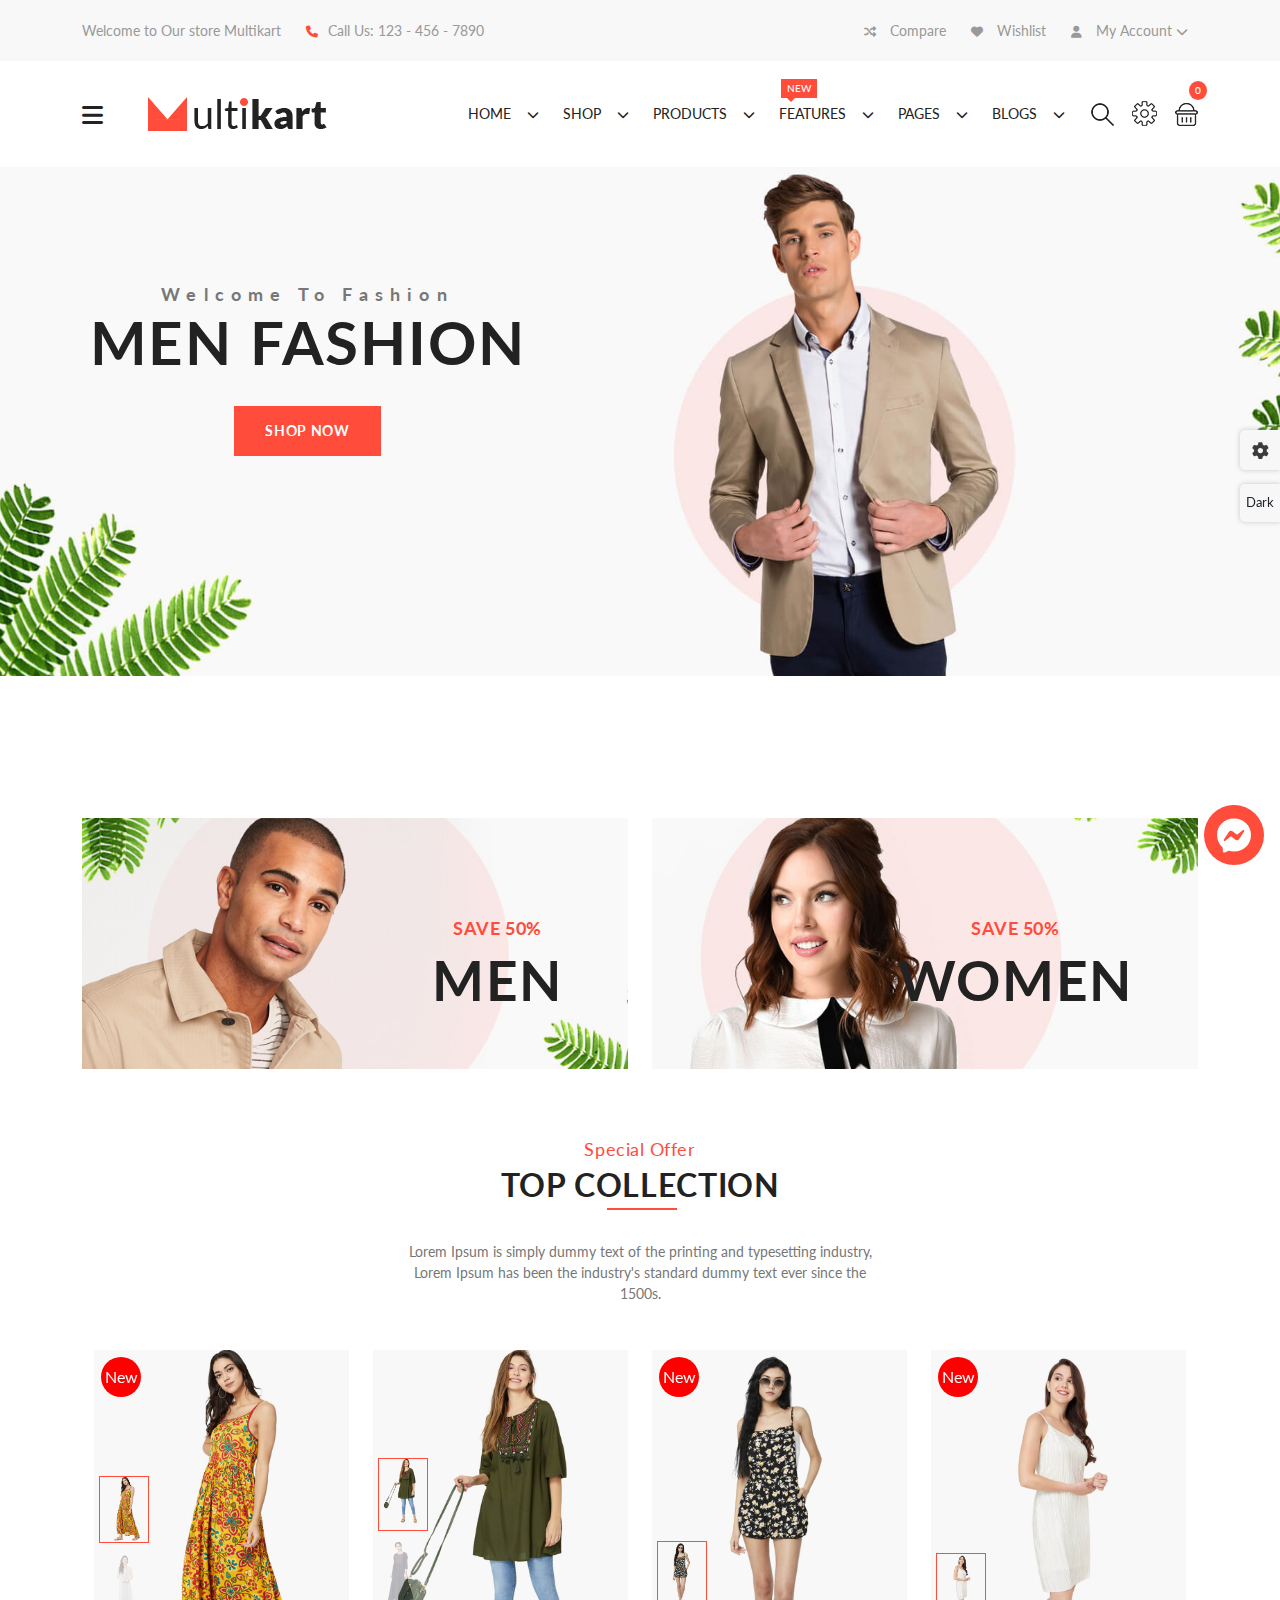
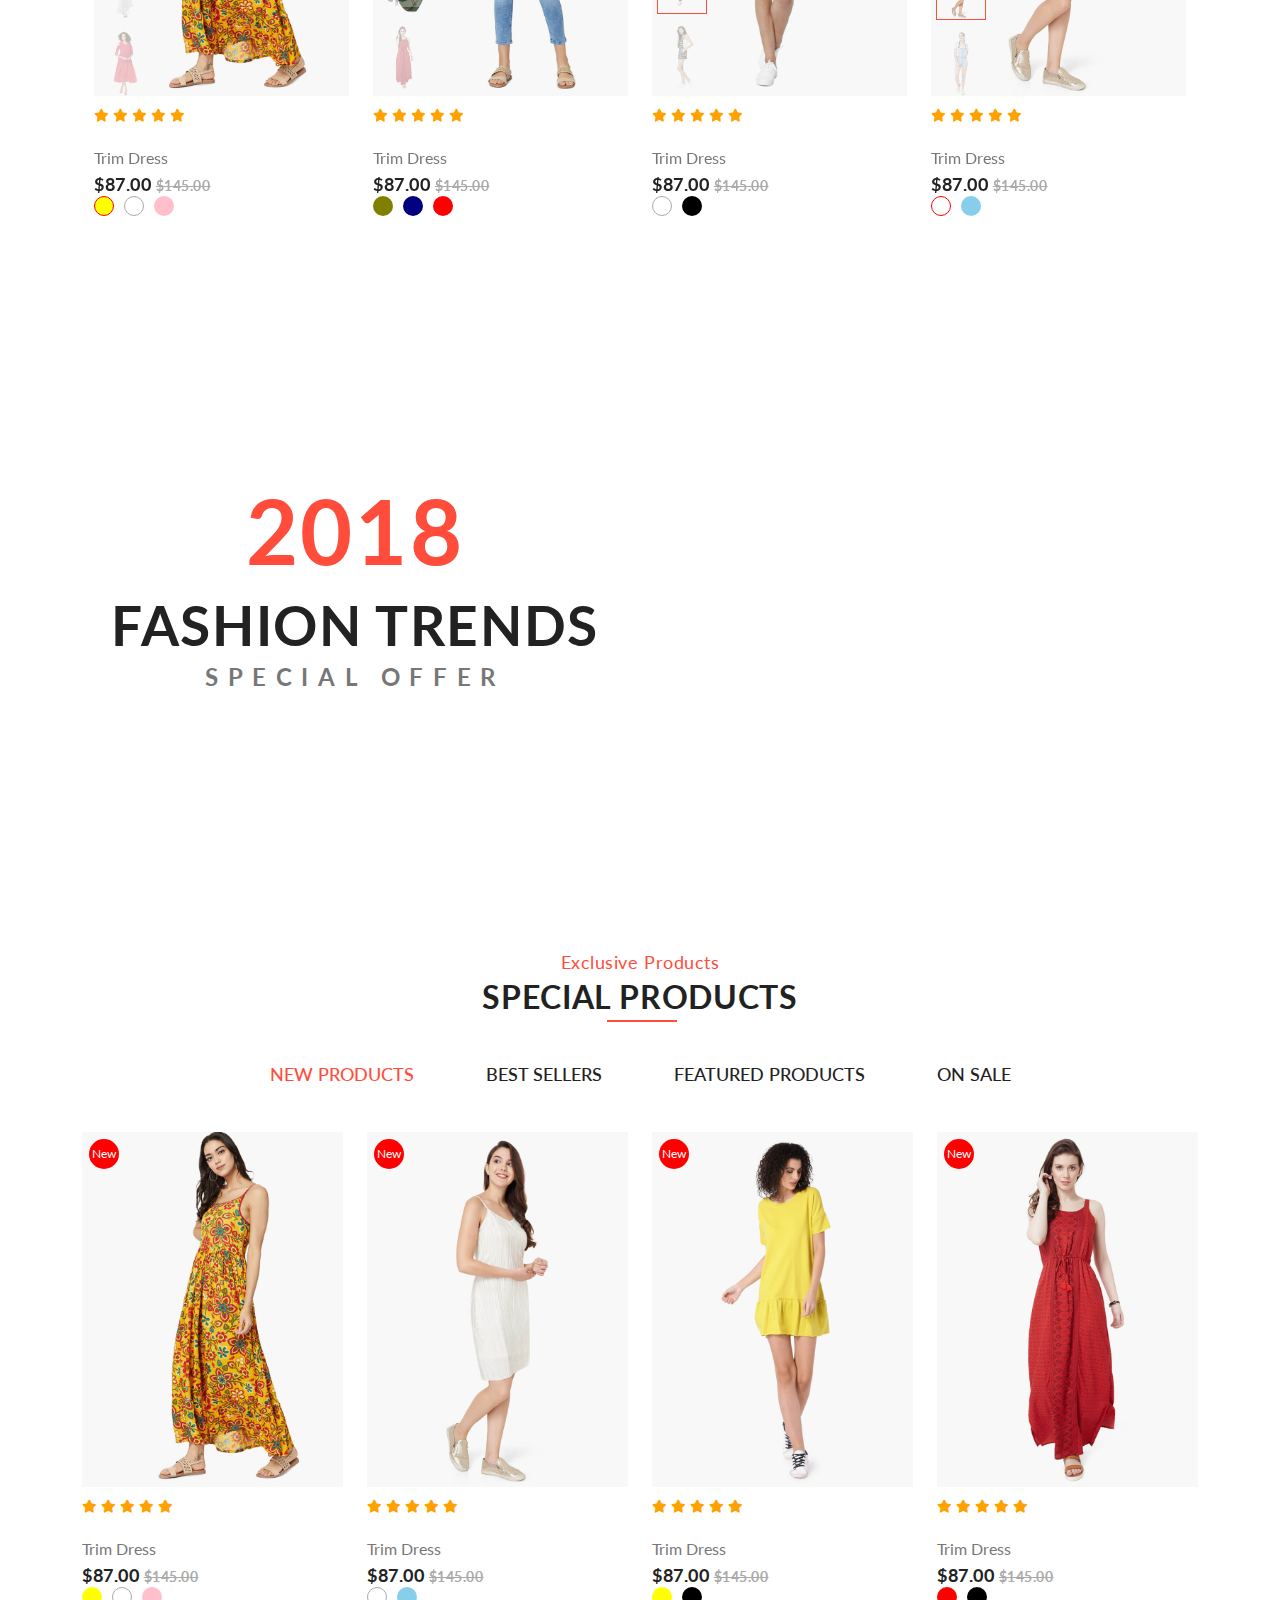
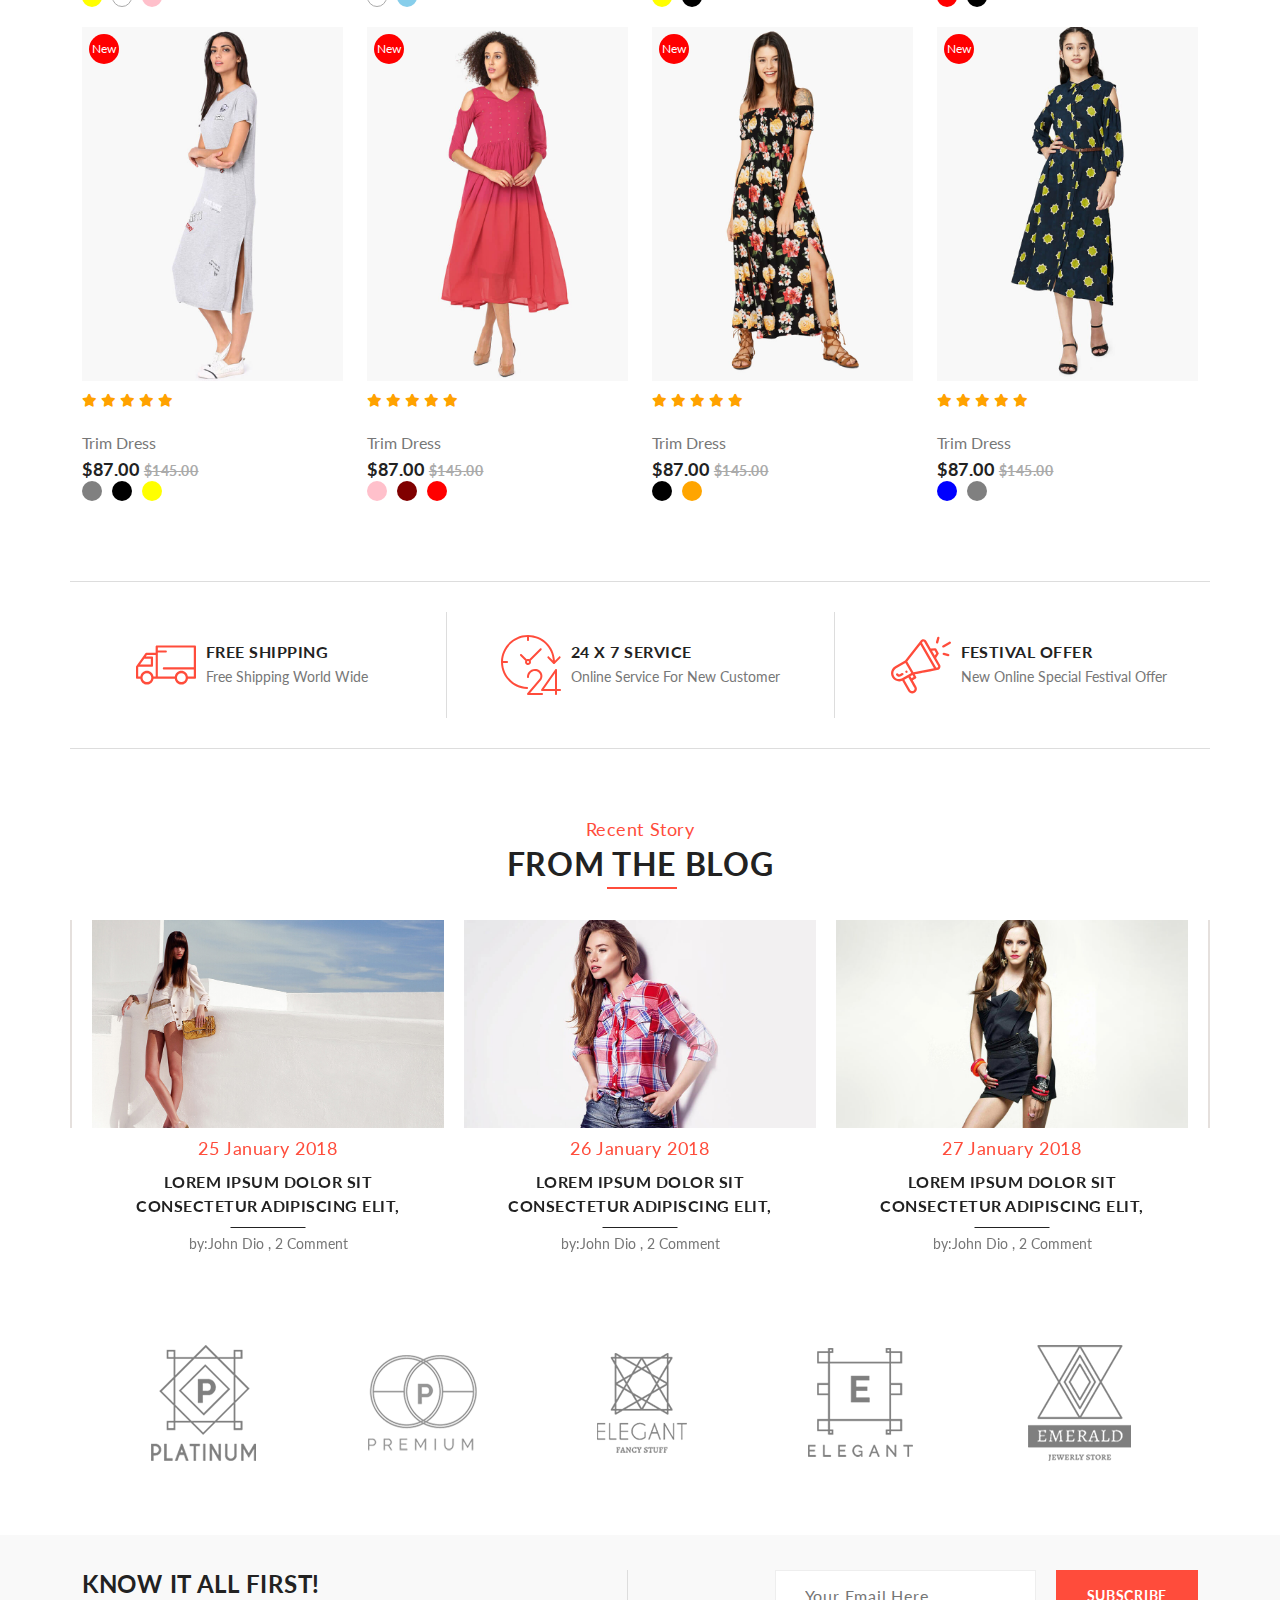
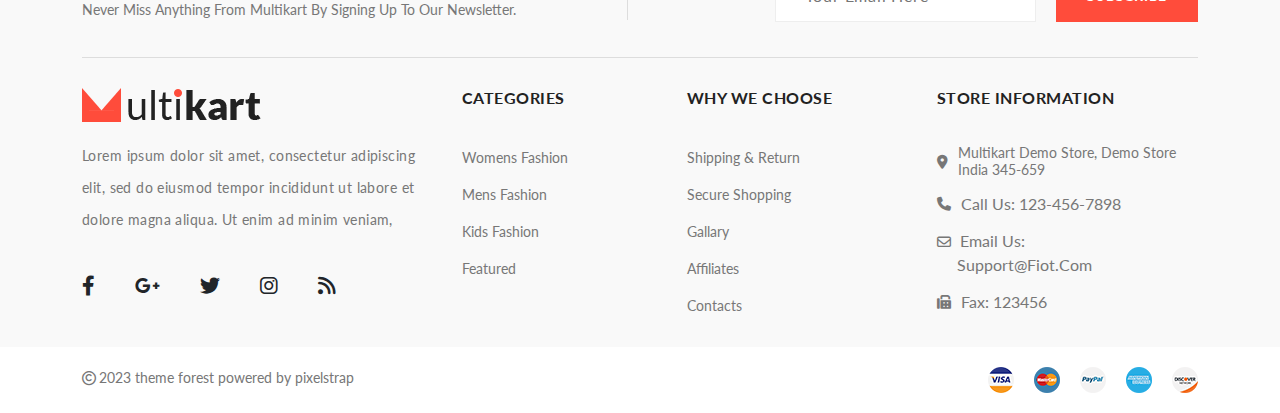
<file: index.html>
<!DOCTYPE html>
<html lang="en">

<head>
    <meta charset="UTF-8">
    <meta http-equiv="X-UA-Compatible" content="IE=edge">
    <meta name="viewport" content="width=device-width, initial-scale=1.0">
    <link rel="icon" href="./images/favicon.ico" type="icon/image">
    <!-- google fonts start -->
    <link href="https://fonts.googleapis.com/css2?family=Lato:wght@100;300;400;700;900&display=swap" rel="stylesheet">
    <!-- google fonts end -->
    <link rel="stylesheet" href="css/all.min.css">
    <link rel="stylesheet" href="css/slick.css">
    <link rel="stylesheet" href="css/bootstrap.min.css">
    <link rel="stylesheet" href="css/style.css">
    <link rel="stylesheet" href="css/responsive.css">
    <title>MultiKart Ecommerce Angular 15 | Angular Ecommerce Template</title>
</head>

<body>
    <!-- Messanger part start -->
    <div class="Messanger">
        <div class="messanger_icon">
            <svg width="36" height="36" viewBox="0 0 36 36">
                <path fill="white"
                    d="M1 17.99C1 8.51488 8.42339 1.5 18 1.5C27.5766 1.5 35 8.51488 35 17.99C35 27.4651 27.5766 34.48 18 34.48C16.2799 34.48 14.6296 34.2528 13.079 33.8264C12.7776 33.7435 12.4571 33.767 12.171 33.8933L8.79679 35.3828C7.91415 35.7724 6.91779 35.1446 6.88821 34.1803L6.79564 31.156C6.78425 30.7836 6.61663 30.4352 6.33893 30.1868C3.03116 27.2287 1 22.9461 1 17.99ZM12.7854 14.8897L7.79161 22.8124C7.31238 23.5727 8.24695 24.4295 8.96291 23.8862L14.327 19.8152C14.6899 19.5398 15.1913 19.5384 15.5557 19.8116L19.5276 22.7905C20.7193 23.6845 22.4204 23.3706 23.2148 22.1103L28.2085 14.1875C28.6877 13.4272 27.7531 12.5704 27.0371 13.1137L21.673 17.1847C21.3102 17.4601 20.8088 17.4616 20.4444 17.1882L16.4726 14.2094C15.2807 13.3155 13.5797 13.6293 12.7854 14.8897Z">
                </path>
            </svg>

            <div class="messanger_form">
                <div class="messanger_item">
                    <div class="message_left_icon">
                        <img src="./images/grid.jpg" alt="image">

                    </div>
                    <div class="message_right_icon">
                        <svg width="32" height="32" viewBox="0 0 32 32" fill="none" xmlns="http://www.w3.org/2000/svg">
                            <path
                                d="M0 16C0 7.16344 7.16344 0 16 0C24.8366 0 32 7.16344 32 16C32 24.8366 24.8366 32 16 32C7.16344 32 0 24.8366 0 16Z"
                                fill="black" fill-opacity="0.04"></path>
                            <path
                                d="M11.7222 16C11.7222 16.9665 10.9387 17.75 9.97217 17.75C9.00567 17.75 8.22217 16.9665 8.22217 16C8.22217 15.0335 9.00567 14.25 9.97217 14.25C10.9387 14.25 11.7222 15.0335 11.7222 16Z"
                                fill="black"></path>
                            <path
                                d="M17.7499 16C17.7499 16.9665 16.9664 17.75 15.9999 17.75C15.0334 17.75 14.2499 16.9665 14.2499 16C14.2499 15.0335 15.0334 14.25 15.9999 14.25C16.9664 14.25 17.7499 15.0335 17.7499 16Z"
                                fill="black"></path>
                            <path
                                d="M22.0277 17.75C22.9942 17.75 23.7777 16.9665 23.7777 16C23.7777 15.0335 22.9942 14.25 22.0277 14.25C21.0612 14.25 20.2777 15.0335 20.2777 16C20.2777 16.9665 21.0612 17.75 22.0277 17.75Z"
                                fill="black"></path>
                        </svg>

                        <svg width="32" height="32" viewBox="0 0 32 32" fill="none" xmlns="http://www.w3.org/2000/svg">
                            <path
                                d="M0 16C0 7.16344 7.16344 0 16 0C24.8366 0 32 7.16344 32 16C32 24.8366 24.8366 32 16 32C7.16344 32 0 24.8366 0 16Z"
                                fill="black" fill-opacity="0.04"></path>
                            <path
                                d="M22.0278 15.0278C22.5647 15.0278 23 15.4631 23 16.0001C23 16.537 22.5647 16.9723 22.0278 16.9723L9.97222 16.9723C9.43528 16.9723 9 16.537 9 16.0001C9 15.4631 9.43528 15.0278 9.97222 15.0278L22.0278 15.0278Z"
                                fill="black"></path>
                        </svg>
                    </div>
                </div>

                <div class="heading_text">
                    <h4>Chat with PixelStrap</h4>
                    <p>Hi! Welcome to PixelStrap Themes How can we help you?
                    </p>
                    <button>Start Chat</button>
                </div>
                <div class="powerd_by">
                    <span>
                        <i class="fa-brands fa-facebook-messenger"></i>
                    </span>
                    <h6>Powered by Messenger</h6>
                </div>

            </div>


        </div>

    </div>
    <!-- Messanger part end -->
    <!-- To Top start -->
    <div class="toping">
        <a href="#">
            <i class="fa-solid fa-chevron-up"></i>
            <i class="fa-solid fa-chevron-up two"></i>
        </a>
    </div>
    <!-- To Top start -->
    <!-- Theme feature mode start -->
    <div class="theme_feature">
        <div class="setting" type="button" data-bs-toggle="offcanvas" data-bs-target="#slide_left_setting"
            aria-controls="offcanvasScrolling">
            <i class="fa-solid fa-gear"></i>
        </div>
        <div class="dark_light">
            <span>dark</span>
            <!-- <div class="dark">
                <span>light</span>
            </div> -->
        </div>
    </div>
    <!-- Setting side menu design start -->
    <div class="offcanvas offcanvas-end" data-bs-scroll="true" data-bs-backdrop="false" tabindex="-1"
        id="slide_left_setting" aria-labelledby="offcanvasScrollingLabel">
        <div class="offcanvas-header border-bottom">
            <!-- <h5 class="offcanvas-title" id="offcanvasScrollingLabel">Offcanvas with body scrolling</h5> -->
            <button type="button" class="btn-close" data-bs-dismiss="offcanvas" aria-label="Close">
                <i class="fa-solid fa-chevron-left"></i>
                Back
            </button>
        </div>
        <div class="setting-body">
            <div class="accordion accordion-flush" id="accordionFlushExample">
                <div class="accordion-item">
                    <h2 class="accordion-header" id="flush-headingOne">
                        <button class="accordion-button collapsed" type="button" data-bs-toggle="collapse"
                            data-bs-target="#flush-collapseOne" aria-expanded="false" aria-controls="flush-collapseOne">
                            Layout
                        </button>
                    </h2>
                    <div id="flush-collapseOne" class="accordion-collapse collapse" aria-labelledby="flush-headingOne"
                        data-bs-parent="#accordionFlushExample">
                        <div class="accordion-body">
                            <ul>
                                <li>
                                    <div class="box"></div>
                                    <div class="text">
                                        <p>Fashion</p>
                                        <a href="#">Preview</a>
                                    </div>
                                </li>
                                <li>
                                    <div class="box"></div>
                                    <div class="text">
                                        <p>Fashion</p>
                                        <a href="#">Preview</a>
                                    </div>
                                </li>
                                <li>
                                    <div class="box"></div>
                                    <div class="text">
                                        <p>Fashion</p>
                                        <a href="#">Preview</a>
                                    </div>
                                </li>
                                <li>
                                    <div class="box"></div>
                                    <div class="text">
                                        <p>Fashion</p>
                                        <a href="#">Preview</a>
                                    </div>
                                </li>
                                <li>
                                    <div class="box"></div>
                                    <div class="text">
                                        <p>Fashion</p>
                                        <a href="#">Preview</a>
                                    </div>
                                </li>
                                <li>
                                    <div class="box"></div>
                                    <div class="text">
                                        <p>Fashion</p>
                                        <a href="#">Preview</a>
                                    </div>
                                </li>
                                <li>
                                    <div class="box"></div>
                                    <div class="text">
                                        <p>Fashion</p>
                                        <a href="#">Preview</a>
                                    </div>
                                </li>
                                <li>
                                    <div class="box"></div>
                                    <div class="text">
                                        <p>Fashion</p>
                                        <a href="#">Preview</a>
                                    </div>
                                </li>
                                <li>
                                    <div class="box"></div>
                                    <div class="text">
                                        <p>Fashion</p>
                                        <a href="#">Preview</a>
                                    </div>
                                </li>
                            </ul>
                        </div>
                    </div>
                </div>
                <div class="accordion-item">
                    <h2 class="accordion-header" id="flush-headingTwo">
                        <button class="accordion-button collapsed" type="button" data-bs-toggle="collapse"
                            data-bs-target="#flush-collapseTwo" aria-expanded="false" aria-controls="flush-collapseTwo">
                            Shop
                        </button>
                    </h2>
                    <div id="flush-collapseTwo" class="accordion-collapse collapse" aria-labelledby="flush-headingTwo"
                        data-bs-parent="#accordionFlushExample">
                        <div class="accordion-body">
                            Shop
                        </div>
                    </div>
                </div>
                <div class="accordion-item">
                    <h2 class="accordion-header" id="flush-headingThree">
                        <button class="accordion-button collapsed" type="button" data-bs-toggle="collapse"
                            data-bs-target="#flush-collapseThree" aria-expanded="false"
                            aria-controls="flush-collapseThree">
                            Product
                        </button>
                    </h2>
                    <div id="flush-collapseThree" class="accordion-collapse collapse"
                        aria-labelledby="flush-headingThree" data-bs-parent="#accordionFlushExample">
                        <div class="accordion-body">
                            Product
                        </div>
                    </div>
                </div>
            </div>
        </div>
    </div>
    <!-- Setting side menu design end -->
    <!-- Theme feature mode end -->
    <!-- Nav Part Star -->
    <header>
        <section id="top_menu">
            <div class="container">
                <div class="row">
                    <div class="col-lg-6">
                        <div class="left">
                            <ul>
                                <li>Welcome to Our store Multikart</li>
                                <li>
                                    <i class="fa fa-phone"></i>Call Us: 123 - 456 - 7890
                                </li>
                            </ul>
                        </div>
                    </div>
                    <div class="col-lg-6">
                        <div class="right">
                            <ul>
                                <li>
                                    <a href="#">
                                        <i class="fa fa-random"></i>
                                        Compare
                                    </a>
                                </li>
                                <li>
                                    <a href="#">
                                        <i class="fa fa-heart"></i>
                                        Wishlist
                                    </a>
                                </li>
                                <li>
                                    <a href="#">
                                        <i class="fa fa-user"></i>
                                        My Account
                                    </a>
                                    <i class="fa-solid fa-chevron-down"></i>
                                    <!-- Drop Down Menu Start -->
                                    <ul class="drop_down">
                                        <li><a href="#">Login</a></li>
                                        <li><a href="#">Logout</a></li>
                                    </ul>
                                    <!-- Drop Down Menu End -->
                                </li>
                            </ul>
                        </div>
                    </div>
                </div>
            </div>
        </section>
        <nav class="navbar navbar-expand-lg" id="navbar">
            <div class="container nav_container">
                <!-- side menu button start -->
                <button class="btn btn-primary left_menu" type="button" data-bs-toggle="offcanvas"
                    data-bs-target="#offcanvasScrolling" aria-controls="offcanvasScrolling">
                    <i class="fas fa-bars"></i>
                </button>
                <!-- side menu button end-->
                <div class="logo">
                    <a class="navbar-brand" href="#">
                        <img class="img-fluid w-100" src="images/logo.png" alt="images">
                    </a>
                </div>
                <!-- small device right side menu start -->
                <div class="small_device_menu d-xl-none ">
                    <button class="btn btn-primary" type="button" data-bs-toggle="offcanvas"
                        data-bs-target="#offcanvasRight" aria-controls="offcanvasRight">

                        <i class="fa-solid fa-bars right_menu_icon"></i>

                    </button>
                    <ul class="sm_d">
                        <li>
                            <a href="#">
                                <img class="img-fluid" src="images/search.png" alt="">
                            </a>
                        </li>
                        <li>
                            <a href="#">
                                <img class="img-fluid" src="images/setting.png" alt="">
                            </a>
                        </li>
                        <li>
                            <a href="#">
                                <img class="img-fluid" src="images/cart.png" alt="">
                            </a>
                        </li>
                    </ul>
                    <!-- small device right side offcanvas start -->
                    <div class="offcanvas offcanvas-end" tabindex="-1" id="offcanvasRight"
                        aria-labelledby="offcanvasRightLabel">
                        <div class="offcanvas-header small-offcanvas">
                            <h5 id="offcanvasRightLabel"></h5>
                            <button type="button" class="btn-close text-reset" data-bs-dismiss="offcanvas"
                                aria-label="Close">
                                BACK
                                <i class="fa-solid fa-chevron-right"></i>
                            </button>
                        </div>
                        <div class="offcanvas-body small_offcanvas_body">
                            <div class="accordion accordion-flush" id="accordionFlushExample">
                              <div class="accordion-item small_accordion-item">
                                <h2 class="accordion-header" id="flush-headingOne">
                                  <button class="accordion-button theme_btn collapsed" type="button" data-bs-toggle="collapse" data-bs-target="#flush-collapseOne" aria-expanded="false" aria-controls="flush-collapseOne">
                                   HOME
                                  </button>
                                </h2>
                                <div id="flush-collapseOne" class="accordion-collapse collapse" aria-labelledby="flush-headingOne" data-bs-parent="#accordionFlushExample">
                                  <div class="accordion-body small_device_accrodion_body">
                                    <ul>
                                      <li>
                                     <a href="#"> CLOTHING</a>
                                      </li>
                                      <li>
                                     
                                      <a href="#">VEGETABLE</a>
                                      </li>
                                      <li>
                                 
                                      <a href="#">WATCH</a>
                                      </li>
                                      <li>
                                    
                                      <a href="#">FURNITURE</a>
                                      </li>
                                      <li>
                                    
                                      <a href="#">FLOWER</a>
                                      </li>
                                      <li>
                                  
                                      <a href="#"> BEAUTY</a>
                                      </li>
                                      <li>
                                     
                                      <a href="#">ELECTRONICS</a>
                                      </li>
                                      <li>
                                  
                                      <a href="#">PETS</a>
                                      </li>
                                      <li>
                                 
                                      <a href="#"> GYMS</a>
                                      </li>
                                      <li>
                                      
                                      <a href="#"> TOOLS</a>
                                      </li>
                                      <li>
                                      
                                      <a href="#">SHOES</a>
                                      </li>
                                      <li>
                                      
                                      <a href="#">BAGS</a>
                                      </li>
                                  
                                    </ul>
                                   </div>
                                </div>
                              </div>
                              <div class="accordion-item small_accordion-item">
                                <h2 class="accordion-header" id="flush-headingTwo">
                                  <button class="accordion-button theme_btn collapsed" type="button" data-bs-toggle="collapse" data-bs-target="#flush-collapseTwo" aria-expanded="false" aria-controls="flush-collapseTwo">
                                 SHOP
                                  </button>
                                </h2>
                                <div id="flush-collapseTwo" class="accordion-collapse collapse" aria-labelledby="flush-headingTwo" data-bs-parent="#accordionFlushExample">
                                  <div class="accordion-body small_device_accrodion_body">
                                    <ul>
                                      <li>
                                       <a href="#"> LEFT SIDEBAR</a>
                                        </li>
                                        <li>
                                       
                                        <a href="#"> RIGHT SIDEBAR</a>
                                        </li>
                                        <li>
                                        <a href="#">N SIDEBAR</a>
                                        </li>
                                        <li>
                                          <a href="#">INFINITE SCROLLBAR</a>
                                        </li>
                                       
                                    </ul>
                                  </div>
                                </div>
                              </div>
                              <div class="accordion-item small_accordion-item">
                                <h2 class="accordion-header" id="flush-headingThree">
                                  <button class="accordion-button theme_btn collapsed" type="button" data-bs-toggle="collapse" data-bs-target="#flush-collapseThree" aria-expanded="false" aria-controls="flush-collapseThree">
                                    PRODUCTS
                                  </button>
                                </h2>
                                <div id="flush-collapseThree" class="accordion-collapse collapse" aria-labelledby="flush-headingThree" data-bs-parent="#accordionFlushExample">
                                  <div class="accordion-body small_device_accrodion_body">
                                    <ul>
                                      <li>
                                        <a href="#">SIDEBAR</a>
                                      </li> 
                                      <li>
                                        <a href="#">THREE COLUMN</a>
                                      </li> 
                                      <li>
                                        <a href="#">FOUR IMAGE</a>
                                      </li> 
                                      <li>
                                        <a href="#">BUNDLE PRODUCT</a>
                                      </li> 
                                      <li>
                                        <a href="#">IMAGE OUTSIDE</a>
                                      </li> 
                                     
                                    </ul>
                                   </div>
                                </div>
                              </div>
                              <div class="accordion-item small_accordion-item">
                                <h2 class="accordion-header" id="flush-headingFour">
                                  <button class="accordion-button theme_btn collapsed" type="button" data-bs-toggle="collapse" data-bs-target="#flush-collapseFour" aria-expanded="false" aria-controls="flush-collapseFour">
                                 FEATURES
                                  </button>
                                </h2>
                                <div id="flush-collapseFour" class="accordion-collapse collapse" aria-labelledby="flush-headingFour" data-bs-parent="#accordionFlushExample">
                                  <div class="accordion-body small_device_accrodion_body">
                                    <ul>
                                      <li>
                                       <a href="#"> PORTFOLIO</a>
                                        </li>
                                        <li>
                                       <a href="#"> ADD TO CART</a>
                                        </li>
                                        <li>
                                       <a href="#"> THEME ELEMENTS</a>
                                        </li>
                                        <li>
                                      <a href="#">  PRODUCT ELEMENTS</a>
                                        </li>
                                        <li>
                                       <a href="#"> EMAIL TEMPLATES</a>
                                        </li>
                                      
                                    </ul>
                                   </div>
                                </div>
                              </div>
                              <div class="accordion-item small_accordion-item">
                                <h2 class="accordion-header" id="flush-headingFour">
                                  <button class="accordion-button theme_btn collapsed" type="button" data-bs-toggle="collapse" data-bs-target="#flush-collapseFive" aria-expanded="false" aria-controls="flush-collapseFive">
                                 PAGES
                                  </button>
                                </h2>
                                <div id="flush-collapseFive" class="accordion-collapse collapse" aria-labelledby="flush-headingFive" data-bs-parent="#accordionFlushExample">
                                  <div class="accordion-body small_device_accrodion_body">
                                    <ul>
            
                                      <li>
                                        <a href="#">ACCOUNT</a>
                                      </li>
                                      <li>
                                        <a href="#">ABOUT US</a>
                                      </li>
                                      <li>
                                        <a href="#">SEARCH</a>
                                      </li>
                                      <li>
                                        <a href="#">TYPOGRAPHY</a>
                                      </li>
                                      <li>
                                        <a href="#">REVIEW</a>
                                      </li>
                                      <li>
                                        <a href="#">ORDER SUCCESS</a>
                                      </li>
                                      <li>
                                        <a href="#">COMPARE</a>
                                      </li>
                                      
                                    </ul>
                                   </div>
                                </div>
                              </div>
                              <div class="accordion-item small_accordion-item">
                                <h2 class="accordion-header" id="flush-headingFive">
                                  <button class="accordion-button theme_btn collapsed" type="button" 
                                  data-bs-toggle="collapse" data-bs-target="#flush-collapseSix" aria-expanded="false" aria-controls="flush-collapseSix">
                                 BLOGS
                                  </button>
                                </h2>
                                <div id="flush-collapseSix" class="accordion-collapse collapse" aria-labelledby="flush-headingSix" data-bs-parent="#accordionFlushExample">
                                  <div class="accordion-body small_device_accrodion_body">
                                    <ul>
                                      <li>
                                        <a href="#">LEFT SIDEBAR</a>
                                      </li>
                                      <li>
                                        <a href="#">RIGHT SIDEBAR</a>
                                      </li>
                                    </ul>
                                      <li>
                                        <a href="#">NO SIDEBAR</a>
                                      </li>
                                    </ul>
                                      <li>
                                        <a href="#">BLOG DETAILS</a>
                                      </li>
                                    </ul>
                                   </div>
                                </div>
                              </div>
                            </div>
                        </div>
                    </div>
                    <!-- small device right side offcanvas end -->
                </div>
                

                <!-- small device right side menu end -->
                <button class="navbar-toggler" type="button" data-bs-toggle="collapse"
                    data-bs-target="#navbarSupportedContent" aria-controls="navbarSupportedContent"
                    aria-expanded="false" aria-label="Toggle navigation">
                    <span class="navbar-toggler-icon"></span>
                </button>
                <div class="collapse navbar-collapse menu" id="navbarSupportedContent">
                    <ul class="navbar-nav ms-auto mb-2 mb-lg-0 main_manu">
                        <li class="nav-item">
                            <a class="nav-link" aria-current="page" href="#">
                                Home
                                <i class="fa-solid fa-chevron-down"></i>
                            </a>
                            <!-- Drop Down Menu Start -->
                            <ul class="drop_down">
                                <li><a href="#">Clothing</a>
                                    <i class="fa-solid fa-chevron-right"></i>
                                    <ul>
                                        <li><a href="#">Fashion 01</a></li>
                                        <li><a href="#">Fashion 02</a></li>
                                        <li><a href="#">Fashion 03</a></li>
                                    </ul>
                                </li>
                                <li><a href="#">Vegetable</a></li>
                                <li><a href="#">Watch</a></li>
                                <li><a href="#">Furniture</a></li>
                                <li><a href="#">Flower</a></li>
                                <li><a href="#">Beauty</a></li>
                                <li><a href="#">Electronics</a></li>
                                <li><a href="#">Pets</a></li>
                                <li><a href="#">Gym</a></li>
                                <li><a href="#">Tools</a></li>
                                <li><a href="#">Shoes</a></li>
                                <li><a href="#">Bags</a></li>
                                <li><a href="#">Marijuana</a></li>
                            </ul>
                            <!-- Drop Down Menu End -->
                        </li>
                        <li class="nav-item">
                            <a class="nav-link" href="#">
                                shop
                                <i class="fa-solid fa-chevron-down"></i>
                            </a>
                            <!-- Drop Down Menu Start -->
                            <ul class="drop_down">
                                <li><a href="#">Left Sidebar</a></li>
                                <li><a href="#">Right Sidebar</a></li>
                                <li><a href="#">No Sidebar</a></li>
                                <li><a href="#">Infinite Scroll</a></li>
                            </ul>
                            <!-- Drop Down Menu End -->
                        </li>
                        <li class="nav-item">
                            <a class="nav-link" href="#">
                                Products
                                <i class="fa-solid fa-chevron-down"></i>
                            </a>
                            <!-- Drop Down Menu Start -->
                            <ul class="drop_down">
                                <li>
                                    <a href="#">Sidebar</a>
                                    <i class="fa-solid fa-chevron-right"></i>
                                    <ul>
                                        <li><a href="#">Left Sidebar</a></li>
                                        <li><a href="#">Right Sidebar</a></li>
                                        <li><a href="#">No Sidebar</a></li>
                                    </ul>
                                </li>
                                <li><a href="#">Three Olumn</a></li>
                                <li><a href="#">Four Image</a></li>
                                <li><a href="#">Bundle Product</a></li>
                                <li><a href="#">Image Outside</a></li>
                            </ul>
                            <!-- Drop Down Menu End -->
                        </li>
                        <li class="nav-item features">
                            <a class="nav-link" href="#">
                                Features
                                <i class="fa-solid fa-chevron-down"></i>
                                <span class="new">New</span>
                            </a>
                            <!-- Mega Menu Start -->
                            <div class="mega_menu">
                                <ul>
                                    <li>
                                        <h4>Portfolio</h4>
                                        <a href="#">Portfolio Grid 2</a>
                                        <a href="#">Portfolio Grid 3</a>
                                        <a href="#">Portfolio Grid 4</a>
                                        <a href="#">Masonry-Grid-2</a>
                                        <a href="#">Masonry-Grid-3</a>
                                        <a href="#">Masonry-Grid-4</a>
                                        <a href="#">Masonry-Full-Width</a>
                                    </li>
                                    <li>
                                        <h4>Add To Cart</h4>
                                        <a href="#">Cart Right</a>
                                        <a href="#">Cart Left</a>
                                        <a href="#">Cart Top</a>
                                        <a href="#">Cart Bottom</a>
                                        <a href="#">Cart-Model-Popup</a>
                                    </li>
                                    <li>
                                        <h4>Theme Elements</h4>
                                        <a href="#">Title</a>
                                        <a href="#">Collection Banner</a>
                                        <a href="#">Home Slider</a>
                                        <a href="#">Category</a>
                                        <a href="#">Services</a>
                                    </li>
                                    <li>
                                        <h4>Product Elements</h4>
                                        <a>Product Slider</a>
                                        <a href="#">Banners</a>
                                        <a href="#">Product Tabs</a>
                                        <a href="#">Multi Slider</a>
                                    </li>
                                    <li>
                                        <h4>Email Template</h4>
                                        <a href="#">Order Success</a>
                                        <a href="#">Order Success 2</a>
                                        <a href="#">Email Template</a>
                                        <a href="#">Email Template 2</a>
                                    </li>
                                </ul>
                            </div>
                            <!-- Mega Menu End -->
                        </li>
                        <li class="nav-item">
                            <a class="nav-link" href="#">
                                Pages
                                <i class="fa-solid fa-chevron-down"></i>
                            </a>
                            <!-- Drop Down Menu Start -->
                            <ul class="drop_down">
                                <li>
                                    <a href="#">Account</a>
                                    <i class="fa-solid fa-chevron-right"></i>
                                    <ul>
                                        <li><a href="#">Wishlist</a></li>
                                        <li><a href="#">Cart</a></li>
                                        <li><a href="#">Dashboard</a></li>
                                        <li><a href="#">Login</a></li>
                                        <li><a href="#">Register</a></li>
                                        <li><a href="#">Contact</a></li>
                                        <li><a href="#">Forget Password</a></li>
                                        <li><a href="#">Profile</a></li>
                                        <li><a href="#">Checkout</a></li>
                                    </ul>
                                </li>
                                <li><a href="#">About Us</a></li>
                                <li><a href="#">Search</a></li>
                                <li><a href="#">Typography
                                        <span>NEW</span>
                                    </a></li>
                                <li><a href="#">Review
                                        <span>NEW</span>
                                    </a></li>
                                <li><a href="#">Order Success</a></li>
                                <li>
                                    <a href="#">Compare</a>
                                    <i class="fa-solid fa-chevron-right"></i>
                                    <ul>
                                        <li><a href="#">Compare 1</a></li>
                                        <li><a href="#">Compare 2
                                                <span>NEW</span>
                                            </a></li>
                                    </ul>
                                </li>
                                <li><a href="#">Collection</a></li>
                                <li><a href="#">Lookbook</a></li>
                                <li><a href="#">404</a></li>
                                <li><a href="#">Coming Soon
                                        <span>NEW</span>
                                    </a></li>
                                <li><a href="#">Faq</a></li>
                            </ul>
                            <!-- Drop Down Menu End -->
                        </li>
                        <li class="nav-item">
                            <a class="nav-link" href="#">
                                Blogs
                                <i class="fa-solid fa-chevron-down"></i>
                            </a>
                            <!-- Drop Down Menu Start -->
                            <ul class="drop_down">
                                <li><a href="blog_left_sidebar.html">Left Sidebar</a></li>
                                <li><a href="#">Right Sidebar</a></li>
                                <li><a href="#">No Sidebar</a></li>
                                <li><a href="blog_details.html">Blog Details</a></li>
                            </ul>
                            <!-- Drop Down Menu End -->
                        </li>
                        <li>
                            <a href="#">
                                <img class="img-fluid" src="images/search.png" alt="">
                            </a>
                        </li>
                        <li>
                            <a href="#">
                                <img class="img-fluid" src="images/setting.png" alt="">
                            </a>
                        </li>
                        <li>
                            <span class="cart_number">0</span>
                            <a href="#">
                                <img class="img-fluid" src="images/cart.png" alt="">
                            </a>
                        </li>
                    </ul>
                </div>
            </div>
            </div>
        </nav>
        <!-- Mobile Bottom Menu Start -->
        <div class="mobile_menu">
            <ul>
                <li>
                    <a href="#">
                        <i class="fa-solid fa-magnifying-glass"></i>
                    </a>
                </li>
                <li>
                    <a href="#">
                        <i class="fa-regular fa-heart"></i>
                    </a>
                </li>
                <li>
                    <a href="#">
                        <i class="fa-solid fa-cart-shopping"></i>
                    </a>
                </li>
                <li>
                    <a href="#">
                        <i class="fa-regular fa-user"></i>
                    </a>
                </li>
                <li>
                    <a href="#">
                        <i class="fa-solid fa-gear"></i>
                    </a>
                </li>
            </ul>
        </div>
        <!-- Mobile Bottom Menu End -->
    </header>
    <!-- Nav Part End -->
    <!-- side menu design start -->
    <div class="offcanvas offcanvas-start" data-bs-scroll="true" data-bs-backdrop="false" tabindex="-1"
        id="offcanvasScrolling" aria-labelledby="offcanvasScrollingLabel">
        <div class="offcanvas-header border-bottom">
            <!-- <h5 class="offcanvas-title" id="offcanvasScrollingLabel">Offcanvas with body scrolling</h5> -->
            <button type="button" class="btn-close" data-bs-dismiss="offcanvas" aria-label="Close">
                <i class="fa-solid fa-chevron-left"></i>
                Back
            </button>
        </div>
        <div class="offcanvas-body">
            <ul class="navbar-nav ms-auto mb-2 mb-lg-0">
                <li class="nav-item">
                    <a class="nav-link" aria-current="page" href="#">clothing</a>
                    <i class="fa-solid fa-chevron-right"></i>
                    <!-- Side Mega Menu Start -->
                    <div class="side_mega_menu">
                        <ul>
                            <li>
                                <h4>Mens Fashion</h4>
                                <a href="#"> Sports Wear</a>
                                <a href="#"> Top</a>
                                <a href="#"> Bottom</a>
                                <a href="#"> Ethic Wear</a>
                                <a href="#"> Sports Wear</a>
                                <a href="#"> Shirts</a>
                                <a href="#"> Bottom</a>
                                <a href="#"> Ethic Wear</a>
                                <a href="#"> Sports Wear</a>
                            </li>
                            <li>
                                <h4>Women Fashion</h4>
                                <a href="#">Dresses</a>
                                <a href="#">Skirts</a>
                                <a href="#">Westarn Wear</a>
                                <a href="#">Ethic Wear</a>
                                <a href="#">Bottom</a>
                                <a href="#">Ethic Wear</a>
                                <a href="#">Sports Wear</a>
                                <a href="#">Sports Wear</a>
                                <a href="#">Bottom Wear</a>
                            </li>
                        </ul>
                    </div>
                    <!-- Side Mega Menu End -->
                </li>
                <li class="nav-item">
                    <a class="nav-link" aria-current="page" href="#">bags</a>
                    <i class="fa-solid fa-chevron-right"></i>
                    <!--Side Drop Down Menu Start -->
                    <ul class="side_drop_down">
                        <li><a href="#">Shopper Bags</a></li>
                        <li><a href="#">Laptop Bags</a></li>
                        <li><a href="#">Clutches</a></li>
                        <li><a href="#">Purses</a></li>
                    </ul>
                    <!-- Side Down Menu End -->
                </li>
                <li class="nav-item">
                    <a class="nav-link" aria-current="page" href="#">footwear</a>
                    <i class="fa-solid fa-chevron-right"></i>
                    <!--Side Drop Down Menu Start -->
                    <ul class="side_drop_down">
                        <li><a href="#">Sport Shoes</a></li>
                        <li><a href="#">Formal Shoes</a></li>
                        <li><a href="#">Casual Shoes</a></li>
                    </ul>
                    <!-- Side Down Menu End -->
                </li>
                <li class="nav-item">
                    <a class="nav-link" aria-current="page" href="#">watches</a>
                </li>
                <li class="nav-item">
                    <a class="nav-link" aria-current="page" href="#">Accessories</a>
                    <i class="fa-solid fa-chevron-right"></i>
                    <!--Side Drop Down Menu Start -->
                    <ul class="side_drop_down">
                        <li><a href="#">Fashion Jewellery</a></li>
                        <li><a href="#">Caps And Hats</a></li>
                        <li><a href="#">Precious Jewellery</a></li>
                        <li><a href="#">More..</a>
                            <ul class="more">
                                <li><a href="#">Necklaces</a></li>
                                <li><a href="#">Earrings</a></li>
                                <li><a href="#">Rings & Wrist Wear</a></li>
                                <li><a href="#">More..</a></li>
                            </ul>
                        </li>
                    </ul>
                    <!-- Side Down Menu End -->
                </li>
                <li class="nav-item">
                    <a class="nav-link" aria-current="page" href="#">house of design</a>
                </li>
                <li class="nav-item">
                    <a class="nav-link" aria-current="page" href="#">beauty & personal care</a>
                    <i class="fa-solid fa-chevron-right"></i>
                    <!--Side Drop Down Menu Start -->
                    <ul class="side_drop_down">
                        <li><a href="#">Fashion Jewellery</a></li>
                        <li><a href="#">Caps And Hats</a></li>
                        <li><a href="#">Precious Jewellery</a></li>
                        <li><a href="#">More.. </a></li>
                    </ul>
                    <!-- Side Down Menu End -->
                </li>
                <li class="nav-item">
                    <a class="nav-link" aria-current="page" href="#">home & decor</a>
                </li>
                <li class="nav-item">
                    <a class="nav-link" aria-current="page" href="#">kitchen</a>
                </li>
            </ul>
        </div>
    </div>
    <!-- side menu design end -->
    <!-- Banner Part Star -->
    <section id="banner">
        <div class="banner_slider">
            <div class="slider_1">
                <div class="container">
                    <div class="row">
                        <div class="col-lg-5 text-center">
                            <h4>welcome to fashion</h4>
                            <h1>Men fashion</h1>
                            <a class="btn-solid btn" href="#">
                                shop now
                            </a>
                        </div>
                    </div>
                </div>
            </div>
            <div class="slider_2">
                <div class="container">
                    <div class="row">
                        <div class="col-lg-5 text-center">
                            <h4>welcome to fashion</h4>
                            <h1>Women fashion</h1>
                            <a class="btn-solid btn" href="#">
                                shop now
                            </a>
                        </div>
                    </div>
                </div>
            </div>
        </div>
    </section>
    <!-- Banner Part End -->
    <!-- Save Part Start -->
    <section id="save">
        <div class="container">
            <div class="row g-4">
                <div class="col-lg-6">
                    <div class="image">
                        <div class="men">
                            <img class="img-fluid" src="images/man.jpg" alt="images">
                        </div>
                        <div class="text">
                            <h4>save 50%</h4>
                            <h2>men</h2>
                        </div>
                    </div>
                </div>
                <div class="col-lg-6">
                    <div class="image">
                        <div class="women">
                            <img class="img-fluid" src="images/women.jpg" alt="images">
                        </div>
                        <div class="text">
                            <h4>save 50%</h4>
                            <h2>women</h2>
                        </div>
                    </div>
                </div>
            </div>
        </div>
    </section>
    <!-- Save Part End -->
    <!-- Top Collection Part Start -->
    <section id="top_collection">
        <div class="container">
            <div class="section_heading">
                <h5>Special Offer</h5>
                <h3>TOP COLLECTION</h3>
                <p>Lorem Ipsum is simply dummy text of the printing and typesetting industry, Lorem Ipsum has been the
                    industry's standard dummy text ever since the 1500s.</p>
            </div>
            <div class="row product_slider">
                <div class="col-lg-3">
                    <div class="top_collection_item top_collection_item-1">
                        <div class="image_box">
                            <div class="label">
                                New
                            </div>
                            <div class="icons">
                                <a href="#">
                                    <i class="fa-solid fa-cart-shopping"></i>
                                </a>
                                <a href="#">
                                    <i class="fa-regular fa-heart"></i>
                                </a>
                                <a href="#">
                                    <i class="fa-solid fa-magnifying-glass"></i>
                                </a>
                                <a href="#">
                                    <i class="fa-solid fa-rotate"></i>
                                </a>
                            </div>
                            <div class="display">
                                <a href="product_left_sidebar.html">
                                    <img class="img-fluid active" src="images/images3.jpg" alt="image-2">
                                    <img class="img-fluid " src="images/images4.jpg" alt="image-3">
                                    <img class="img-fluid " src="images/images5.jpg" alt="image-4">
                                </a>
                            </div>
                            <div class="thambnail">
                                <ul>
                                    <li class="active">
                                        <img class="img-fluid" src="images/images3.jpg" alt="image-2">
                                    </li>
                                    <li>
                                        <img class="img-fluid" src="images/images4.jpg" alt="image-3">
                                    </li>
                                    <li>
                                        <img class="img-fluid" src="images/images5.jpg" alt="image-4">
                                    </li>
                                </ul>
                            </div>
                        </div>
                        <div class="text_box">
                            <div class="stars">
                                <i class="fa-solid fa-star"></i>
                                <i class="fa-solid fa-star"></i>
                                <i class="fa-solid fa-star"></i>
                                <i class="fa-solid fa-star"></i>
                                <i class="fa-solid fa-star"></i>
                            </div>
                            <div class="text">
                                <a href="#"></a>
                                <p>Trim Dress</p>
                                <h4>
                                    <span> $87.00 </span>
                                    <del> $145.00</del>
                                </h4>
                            </div>
                            <div class="colors">
                                <span class="yellow active"></span>
                                <span class="white"></span>
                                <span class="pink"></span>
                            </div>
                        </div>
                    </div>
                </div>
                <!-- 02 -->
                <div class="col-lg-3">
                    <div class="top_collection_item top_collection_item-2">
                        <div class="image_box">
                            <div class="icons">
                                <a href="#">
                                    <i class="fa-solid fa-cart-shopping"></i>
                                </a>
                                <a href="#">
                                    <i class="fa-regular fa-heart"></i>
                                </a>
                                <a href="#">
                                    <i class="fa-solid fa-magnifying-glass"></i>
                                </a>
                                <a href="#">
                                    <i class="fa-solid fa-rotate"></i>
                                </a>
                            </div>
                            <div class="display">
                                <a href="product.html">
                                    <img class="img-fluid active" src="./images/images2.jpg" alt="image-2">
                                    <img class="img-fluid " src="./images/images6.jpg" alt="image-3">
                                    <img class="img-fluid " src="./images/images10.jpg" alt="image-4">
                                </a>
                            </div>
                            <div class="thambnail">
                                <ul>
                                    <li class="active">
                                        <a href="#">
                                            <img class="img-fluid" src="./images/images2.jpg" alt="image-2">
                                        </a>
                                    </li>
                                    <li>
                                        <a href="#">
                                            <img class="img-fluid" src="./images/images6.jpg" alt="image-3">
                                        </a>
                                    </li>
                                    <li>
                                        <a href="#">
                                            <img class="img-fluid" src="./images/images10.jpg" alt="image-4">
                                        </a>
                                    </li>
                                </ul>
                            </div>
                        </div>
                        <div class="text_box">
                            <div class="stars">
                                <i class="fa-solid fa-star"></i>
                                <i class="fa-solid fa-star"></i>
                                <i class="fa-solid fa-star"></i>
                                <i class="fa-solid fa-star"></i>
                                <i class="fa-solid fa-star"></i>
                            </div>
                            <div class="text">
                                <a href="#"></a>
                                <p>Trim Dress</p>
                                <h4>
                                    <span> $87.00 </span>
                                    <del> $145.00</del>
                                </h4>
                            </div>
                            <div class="colors">
                                <span class="olive"></span>
                                <span class="navy"></span>
                                <span class="red"></span>
                            </div>
                        </div>
                    </div>
                </div>
                <!-- 03 -->
                <div class="col-lg-3">
                    <div class="top_collection_item top_collection_item-4">
                        <div class="image_box">
                            <div class="icons">
                                <a href="#">
                                    <i class="fa-solid fa-cart-shopping"></i>
                                </a>
                                <a href="#">
                                    <i class="fa-regular fa-heart"></i>
                                </a>
                                <a href="#">
                                    <i class="fa-solid fa-magnifying-glass"></i>
                                </a>
                                <a href="#">
                                    <i class="fa-solid fa-rotate"></i>
                                </a>
                            </div>
                            <div class="label">
                                New
                            </div>
                            <div class="display">
                                <a href="product.html">
                                    <img class="img-fluid active" src="./images/images28.jpg" alt="image-2">
                                    <img class="img-fluid " src="./images/images29.jpg" alt="image-3">
                                </a>
                            </div>
                            <div class="thambnail">
                                <ul>
                                    <li class="active">
                                        <a href="#">
                                            <img class="img-fluid" src="./images/images28.jpg" alt="image-2">
                                        </a>
                                    </li>
                                    <li>
                                        <a href="#">
                                            <img class="img-fluid" src="./images/images29.jpg" alt="image-3">
                                        </a>
                                    </li>
                                </ul>
                            </div>
                        </div>
                        <div class="text_box">
                            <div class="stars">
                                <i class="fa-solid fa-star"></i>
                                <i class="fa-solid fa-star"></i>
                                <i class="fa-solid fa-star"></i>
                                <i class="fa-solid fa-star"></i>
                                <i class="fa-solid fa-star"></i>
                            </div>
                            <div class="text">
                                <a href="#"></a>
                                <p>Trim Dress</p>
                                <h4>
                                    <span> $87.00 </span>
                                    <del> $145.00</del>
                                </h4>
                            </div>
                            <div class="colors">
                                <span class="white"></span>
                                <span class="black"></span>
                            </div>
                        </div>
                    </div>
                </div>
                <!-- 04 -->
                <div class="col-lg-3">
                    <div class="top_collection_item top_collection_item-1">
                        <div class="image_box">
                            <div class="label">
                                New
                            </div>
                            <div class="icons">
                                <a href="#">
                                    <i class="fa-solid fa-cart-shopping"></i>
                                </a>
                                <a href="#">
                                    <i class="fa-regular fa-heart"></i>
                                </a>
                                <a href="#">
                                    <i class="fa-solid fa-magnifying-glass"></i>
                                </a>
                                <a href="#">
                                    <i class="fa-solid fa-rotate"></i>
                                </a>
                            </div>
                            <div class="display">
                                <a href="product.html">
                                    <img class="img-fluid active" src="images/images7.jpg" alt="image-2">
                                    <img class="img-fluid " src="images/images1.jpg" alt="image-3">
                                </a>
                            </div>
                            <div class="thambnail">
                                <ul>
                                    <li class="active">
                                        <img class="img-fluid" src="images/images7.jpg" alt="image-2">
                                    </li>
                                    <li>
                                        <img class="img-fluid" src="images/images1.jpg" alt="image-3">
                                    </li>
                                </ul>
                            </div>
                        </div>
                        <div class="text_box">
                            <div class="stars">
                                <i class="fa-solid fa-star"></i>
                                <i class="fa-solid fa-star"></i>
                                <i class="fa-solid fa-star"></i>
                                <i class="fa-solid fa-star"></i>
                                <i class="fa-solid fa-star"></i>
                            </div>
                            <div class="text">
                                <a href="#"></a>
                                <p>Trim Dress</p>
                                <h4>
                                    <span> $87.00 </span>
                                    <del> $145.00</del>
                                </h4>
                            </div>
                            <div class="colors">
                                <span class="white active"></span>
                                <span class="skyblue"></span>
                            </div>
                        </div>
                    </div>
                </div>
                <!-- 05 -->
                <div class="col-lg-3">
                    <div class="top_collection_item top_collection_item-3">
                        <div class="image_box">
                            <div class="icons">
                                <a href="#">
                                    <i class="fa-solid fa-cart-shopping"></i>
                                </a>
                                <a href="#">
                                    <i class="fa-regular fa-heart"></i>
                                </a>
                                <a href="#">
                                    <i class="fa-solid fa-magnifying-glass"></i>
                                </a>
                                <a href="#">
                                    <i class="fa-solid fa-rotate"></i>
                                </a>
                            </div>
                            <div class="label">
                                New
                            </div>
                            <div class="display">
                                <a href="product.html">
                                    <img class="img-fluid active" src="./images/images24.jpg" alt="image-2">
                                    <img class="img-fluid " src="./images/images30.jpg" alt="image-3">
                                </a>
                            </div>
                            <div class="thambnail">
                                <ul>
                                    <li class="active">
                                        <a href="#">
                                            <img class="img-fluid" src="./images/images24.jpg" alt="image-2">
                                        </a>
                                    </li>
                                    <li>
                                        <a href="#">
                                            <img class="img-fluid" src="./images/images30.jpg" alt="image-3">
                                        </a>
                                    </li>
                                </ul>
                            </div>
                        </div>
                        <div class="text_box">
                            <div class="stars">
                                <i class="fa-solid fa-star"></i>
                                <i class="fa-solid fa-star"></i>
                                <i class="fa-solid fa-star"></i>
                                <i class="fa-solid fa-star"></i>
                                <i class="fa-solid fa-star"></i>
                            </div>
                            <div class="text">
                                <a href="#"></a>
                                <p>Trim Dress</p>
                                <h4>
                                    <span> $87.00 </span>
                                    <del> $145.00</del>
                                </h4>
                            </div>
                            <div class="colors">
                                <span class="green"></span>
                                <span class="black"></span>
                            </div>
                        </div>
                    </div>
                </div>
                <!-- 06 -->
                <div class="col-lg-3">
                    <div class="top_collection_item top_collection_item-2">
                        <div class="image_box">
                            <div class="icons">
                                <a href="#">
                                    <i class="fa-solid fa-cart-shopping"></i>
                                </a>
                                <a href="#">
                                    <i class="fa-regular fa-heart"></i>
                                </a>
                                <a href="#">
                                    <i class="fa-solid fa-magnifying-glass"></i>
                                </a>
                                <a href="#">
                                    <i class="fa-solid fa-rotate"></i>
                                </a>
                            </div>
                            <div class="display">
                                <a href="product.html">
                                    <img class="img-fluid active" src="./images/images18.jpg" alt="image-2">
                                    <img class="img-fluid " src="./images/images19.jpg" alt="image-3">
                                    <img class="img-fluid " src="./images/images20.jpg" alt="image-4">
                                </a>
                            </div>
                            <div class="thambnail">
                                <ul>
                                    <li class="active">
                                        <a href="#">
                                            <img class="img-fluid" src="./images/images18.jpg" alt="image-2">
                                        </a>
                                    </li>
                                    <li>
                                        <a href="#">
                                            <img class="img-fluid" src="./images/images19.jpg" alt="image-3">
                                        </a>
                                    </li>
                                    <li>
                                        <a href="#">
                                            <img class="img-fluid" src="./images/images20.jpg" alt="image-4">
                                        </a>
                                    </li>
                                </ul>
                            </div>
                        </div>
                        <div class="text_box">
                            <div class="stars">
                                <i class="fa-solid fa-star"></i>
                                <i class="fa-solid fa-star"></i>
                                <i class="fa-solid fa-star"></i>
                                <i class="fa-solid fa-star"></i>
                                <i class="fa-solid fa-star"></i>
                            </div>
                            <div class="text">
                                <a href="#"></a>
                                <p>Trim Dress</p>
                                <h4>
                                    <span> $87.00 </span>
                                    <del> $145.00</del>
                                </h4>
                            </div>
                            <div class="colors">
                                <span class="olive"></span>
                                <span class="gray"></span>
                                <span class="red"></span>
                            </div>
                        </div>
                    </div>
                </div>
                <!-- 07 -->
                <div class="col-lg-3">
                    <div class="top_collection_item top_collection_item-3">
                        <div class="image_box">
                            <div class="icons">
                                <a href="#">
                                    <i class="fa-solid fa-cart-shopping"></i>
                                </a>
                                <a href="#">
                                    <i class="fa-regular fa-heart"></i>
                                </a>
                                <a href="#">
                                    <i class="fa-solid fa-magnifying-glass"></i>
                                </a>
                                <a href="#">
                                    <i class="fa-solid fa-rotate"></i>
                                </a>
                            </div>
                            <div class="label">
                                New
                            </div>
                            <div class="display">
                                <a href="product.html">
                                    <img class="img-fluid active" src="./images/images21.jpg" alt="image-2">
                                    <img class="img-fluid " src="./images/images7.jpg" alt="image-3">
                                    <img class="img-fluid " src="./images/images31.jpg" alt="image-4">
                                </a>
                            </div>
                            <div class="thambnail">
                                <ul>
                                    <li class="active">
                                        <a href="#">
                                            <img class="img-fluid" src="./images/images21.jpg" alt="image-2">
                                        </a>
                                    </li>
                                    <li>
                                        <a href="#">
                                            <img class="img-fluid" src="./images/images7.jpg" alt="image-3">
                                        </a>
                                    </li>
                                    <li>
                                        <a href="#">
                                            <img class="img-fluid" src="./images/images31.jpg" alt="image-4">
                                        </a>
                                    </li>
                                </ul>
                            </div>
                        </div>
                        <div class="text_box">
                            <div class="stars">
                                <i class="fa-solid fa-star"></i>
                                <i class="fa-solid fa-star"></i>
                                <i class="fa-solid fa-star"></i>
                                <i class="fa-solid fa-star"></i>
                                <i class="fa-solid fa-star"></i>
                            </div>
                            <div class="text">
                                <a href="#"></a>
                                <p>Trim Dress</p>
                                <h4>
                                    <span> $87.00 </span>
                                    <del> $145.00</del>
                                </h4>
                            </div>
                            <div class="colors">
                                <span class="pink"></span>
                                <span class="white"></span>
                                <span class="black"></span>
                            </div>
                        </div>
                    </div>
                </div>
                <!-- 08 -->
                <div class="col-lg-3">
                    <div class="top_collection_item top_collection_item-4">
                        <div class="image_box">
                            <div class="icons">
                                <a href="#">
                                    <i class="fa-solid fa-cart-shopping"></i>
                                </a>
                                <a href="#">
                                    <i class="fa-regular fa-heart"></i>
                                </a>
                                <a href="#">
                                    <i class="fa-solid fa-magnifying-glass"></i>
                                </a>
                                <a href="#">
                                    <i class="fa-solid fa-rotate"></i>
                                </a>
                            </div>
                            <div class="label">
                                New
                            </div>
                            <div class="display">
                                <a href="product.html">
                                    <img class="img-fluid active" src="./images/images8.jpg" alt="image-2">
                                    <img class="img-fluid " src="./images/images9.jpg" alt="image-3">
                                </a>
                            </div>
                            <div class="thambnail">
                                <ul>
                                    <li class="active">
                                        <a href="#">
                                            <img class="img-fluid" src="./images/images8.jpg" alt="image-2">
                                        </a>
                                    </li>
                                    <li>
                                        <a href="#">
                                            <img class="img-fluid" src="./images/images9.jpg" alt="image-3">
                                        </a>
                                    </li>
                                </ul>
                            </div>
                        </div>
                        <div class="text_box">
                            <div class="stars">
                                <i class="fa-solid fa-star"></i>
                                <i class="fa-solid fa-star"></i>
                                <i class="fa-solid fa-star"></i>
                                <i class="fa-solid fa-star"></i>
                                <i class="fa-solid fa-star"></i>
                            </div>
                            <div class="text">
                                <a href="#"></a>
                                <p>Trim Dress</p>
                                <h4>
                                    <span> $87.00 </span>
                                    <del> $145.00</del>
                                </h4>
                            </div>
                            <div class="colors">
                                <span class="yellow"></span>
                                <span class="black"></span>
                            </div>
                        </div>
                    </div>
                </div>
            </div>
        </div>
    </section>
    <!-- Top Collection Part End -->
    <!-- SPECIAL OFFER Part Start -->
    <section id="special_offer">
        <div class="container">
            <div class="row">
                <div class="col-lg-6 text-center">
                    <h2>2018</h2>
                    <h3>FASHION TRENDS</h3>
                    <h4>special offer</h4>
                </div>
            </div>
        </div>
    </section>
    <!-- SPECIAL OFFER Part End -->
    <!-- special products Part Start -->
    <section id="special_products">
        <div class="container">
            <div class="section_heading">
                <h5>Exclusive Products</h5>
                <h3>special products</h3>
            </div>
            <div class="special_product_container">
                <!-- <div class="row">
                    <div class="col-lg-12">
                        <div class="filter_menu">
                            <button>NEW PRODUCTS</button>    
                            <button>BEST SELLERS</button>    
                            <button>FEATURED PRODUCTS</button>    
                            <button>ON SALE</button>
                        </div>    
                    </div>
                </div>
                <div class="col-lg-12">
                    <div class="row">
                        <div class="col-lg-3">
                            <div class="product_top_collection_item top_collection_item-1">
                                <div class="image_box">
                                    <div class="label">
                                        New
                                    </div>
                                    <div class="icons">
                                        <a href="#">
                                            <i class="fa-solid fa-cart-shopping"></i>
                                        </a>
                                        <a href="#">
                                            <i class="fa-regular fa-heart"></i>
                                        </a>
                                        <a href="#">
                                            <i class="fa-solid fa-magnifying-glass"></i>
                                        </a>
                                        <a href="#">
                                            <i class="fa-solid fa-rotate"></i>
                                        </a>
                                    </div>
                                    <div class="display">
                                        <a href="#">
                                            <img class="img-fluid active" src="images/images2.jpg" alt="image-2">
                                            <img class="img-fluid " src="images/images3.jpg" alt="image-3">
                                            <img class="img-fluid " src="images/images4.jpg" alt="image-4">
                                        </a>
                                    </div>
                                    <div class="thambnail">
                                        <ul>
                                            <li>
                                                
                                            </li>
                                            <li>
                                                
                                            </li>
                                            <li>
                                                
                                            </li>
                                        </ul>
                                    </div>
                                </div>
                                <div class="text_box">
                                    <div class="stars">
                                        <i class="fa-solid fa-star"></i>
                                        <i class="fa-solid fa-star"></i>
                                        <i class="fa-solid fa-star"></i>
                                        <i class="fa-solid fa-star"></i>
                                        <i class="fa-solid fa-star"></i>
                                    </div>
                                    <div class="text">
                                        <a href="#"></a>
                                        <p>Trim Dress</p>
                                        <h4>
                                            <span> $87.00 </span>
                                            <del> $145.00</del>
                                        </h4>
                                    </div>
                                    <div class="colors">
                                        <span class="red active"></span>
                                        <span class="green"></span>
                                        <span class="blue"></span>
                                    </div>
                                </div>
                            </div>
                        </div>
                    </div>
                </div> -->
                <ul class="nav nav-pills mb-3" id="pills-tab" role="tablist">
                    <li class="nav-item" role="presentation">
                        <button class="nav-link active" id="pills-home-tab" data-bs-toggle="pill"
                            data-bs-target="#pills-new-product" type="button" role="tab" aria-controls="pills-home"
                            aria-selected="true">NEW PRODUCTS</button>
                    </li>
                    <li class="nav-item" role="presentation">
                        <button class="nav-link" id="pills-profile-tab" data-bs-toggle="pill"
                            data-bs-target="#pills-best-sellers" type="button" role="tab" aria-controls="pills-profile"
                            aria-selected="false">BEST SELLERS</button>
                    </li>
                    <li class="nav-item" role="presentation">
                        <button class="nav-link" id="pills-contact-tab" data-bs-toggle="pill"
                            data-bs-target="#pills-featured-product" type="button" role="tab"
                            aria-controls="pills-contact" aria-selected="false">FEATURED PRODUCTS</button>
                    </li>
                    <li class="nav-item" role="presentation">
                        <button class="nav-link" id="pills-contact-tab" data-bs-toggle="pill"
                            data-bs-target="#pills-on-sale" type="button" role="tab" aria-controls="pills-contact"
                            aria-selected="false">ON SALE</button>
                    </li>
                </ul>
                <div class="tab-content" id="pills-tabContent">
                    <div class="tab-pane fade show active" id="pills-new-product" role="tabpanel"
                        aria-labelledby="pills-home-tab" tabindex="0">
                        <div class="row">
                            <div class="col-lg-3">
                                <div class="product_top_collection_item top_collection_item-1">
                                    <div class="image_box">
                                        <div class="label">
                                            New
                                        </div>
                                        <div class="icons">
                                            <a href="#">
                                                <i class="fa-solid fa-cart-shopping"></i>
                                            </a>
                                            <a href="#">
                                                <i class="fa-regular fa-heart"></i>
                                            </a>
                                            <a href="#">
                                                <i class="fa-solid fa-magnifying-glass"></i>
                                            </a>
                                            <a href="#">
                                                <i class="fa-solid fa-rotate"></i>
                                            </a>
                                        </div>
                                        <div class="display">
                                            <a href="#">
                                                <img class="img-fluid active" src="images/images3.jpg" alt="image-2">
                                                <img class="img-fluid " src="images/images4.jpg" alt="image-3">
                                                <img class="img-fluid " src="images/images5.jpg" alt="image-4">
                                            </a>
                                        </div>
                                        <div class="thambnail">
                                            <ul>
                                                <li>

                                                </li>
                                                <li>

                                                </li>
                                                <li>

                                                </li>
                                            </ul>
                                        </div>
                                    </div>
                                    <div class="text_box">
                                        <div class="stars">
                                            <i class="fa-solid fa-star"></i>
                                            <i class="fa-solid fa-star"></i>
                                            <i class="fa-solid fa-star"></i>
                                            <i class="fa-solid fa-star"></i>
                                            <i class="fa-solid fa-star"></i>
                                        </div>
                                        <div class="text">
                                            <a href="#"></a>
                                            <p>Trim Dress</p>
                                            <h4>
                                                <span> $87.00 </span>
                                                <del> $145.00</del>
                                            </h4>
                                        </div>
                                        <div class="colors">
                                            <span class="yellow active"></span>
                                            <span class="white"></span>
                                            <span class="pink"></span>
                                        </div>
                                    </div>
                                </div>
                            </div>
                            <div class="col-lg-3">
                                <div class="product_top_collection_item top_collection_item-1">
                                    <div class="image_box">
                                        <div class="label">
                                            New
                                        </div>
                                        <div class="icons">
                                            <a href="#">
                                                <i class="fa-solid fa-cart-shopping"></i>
                                            </a>
                                            <a href="#">
                                                <i class="fa-regular fa-heart"></i>
                                            </a>
                                            <a href="#">
                                                <i class="fa-solid fa-magnifying-glass"></i>
                                            </a>
                                            <a href="#">
                                                <i class="fa-solid fa-rotate"></i>
                                            </a>
                                        </div>
                                        <div class="display">
                                            <a href="#">
                                                <img class="img-fluid active" src="images/images7.jpg" alt="image-2">
                                                <img class="img-fluid " src="images/images1.jpg" alt="image-3">
                                            </a>
                                        </div>
                                        <div class="thambnail">
                                            <ul>
                                                <li>

                                                </li>
                                                <li>

                                                </li>
                                            </ul>
                                        </div>
                                    </div>
                                    <div class="text_box">
                                        <div class="stars">
                                            <i class="fa-solid fa-star"></i>
                                            <i class="fa-solid fa-star"></i>
                                            <i class="fa-solid fa-star"></i>
                                            <i class="fa-solid fa-star"></i>
                                            <i class="fa-solid fa-star"></i>
                                        </div>
                                        <div class="text">
                                            <a href="#"></a>
                                            <p>Trim Dress</p>
                                            <h4>
                                                <span> $87.00 </span>
                                                <del> $145.00</del>
                                            </h4>
                                        </div>
                                        <div class="colors">
                                            <span class="white active"></span>
                                            <span class="skyblue"></span>
                                        </div>
                                    </div>
                                </div>
                            </div>
                            <div class="col-lg-3">
                                <div class="product_top_collection_item top_collection_item-1">
                                    <div class="image_box">
                                        <div class="label">
                                            New
                                        </div>
                                        <div class="icons">
                                            <a href="#">
                                                <i class="fa-solid fa-cart-shopping"></i>
                                            </a>
                                            <a href="#">
                                                <i class="fa-regular fa-heart"></i>
                                            </a>
                                            <a href="#">
                                                <i class="fa-solid fa-magnifying-glass"></i>
                                            </a>
                                            <a href="#">
                                                <i class="fa-solid fa-rotate"></i>
                                            </a>
                                        </div>
                                        <div class="display">
                                            <a href="#">
                                                <img class="img-fluid active" src="images/images8.jpg" alt="image-2">
                                                <img class="img-fluid " src="images/images9.jpg" alt="image-3">
                                            </a>
                                        </div>
                                        <div class="thambnail">
                                            <ul>
                                                <li>

                                                </li>
                                                <li>

                                                </li>
                                            </ul>
                                        </div>
                                    </div>
                                    <div class="text_box">
                                        <div class="stars">
                                            <i class="fa-solid fa-star"></i>
                                            <i class="fa-solid fa-star"></i>
                                            <i class="fa-solid fa-star"></i>
                                            <i class="fa-solid fa-star"></i>
                                            <i class="fa-solid fa-star"></i>
                                        </div>
                                        <div class="text">
                                            <a href="#"></a>
                                            <p>Trim Dress</p>
                                            <h4>
                                                <span> $87.00 </span>
                                                <del> $145.00</del>
                                            </h4>
                                        </div>
                                        <div class="colors">
                                            <span class="yellow active"></span>
                                            <span class="black"></span>
                                        </div>
                                    </div>
                                </div>
                            </div>
                            <div class="col-lg-3">
                                <div class="product_top_collection_item top_collection_item-1">
                                    <div class="image_box">
                                        <div class="label">
                                            New
                                        </div>
                                        <div class="icons">
                                            <a href="#">
                                                <i class="fa-solid fa-cart-shopping"></i>
                                            </a>
                                            <a href="#">
                                                <i class="fa-regular fa-heart"></i>
                                            </a>
                                            <a href="#">
                                                <i class="fa-solid fa-magnifying-glass"></i>
                                            </a>
                                            <a href="#">
                                                <i class="fa-solid fa-rotate"></i>
                                            </a>
                                        </div>
                                        <div class="display">
                                            <a href="#">
                                                <img class="img-fluid active" src="images/images10.jpg" alt="image-2">
                                                <img class="img-fluid " src="images/images11.jpg" alt="image-3">
                                            </a>
                                        </div>
                                        <div class="thambnail">
                                            <ul>
                                                <li>

                                                </li>
                                                <li>

                                                </li>
                                            </ul>
                                        </div>
                                    </div>
                                    <div class="text_box">
                                        <div class="stars">
                                            <i class="fa-solid fa-star"></i>
                                            <i class="fa-solid fa-star"></i>
                                            <i class="fa-solid fa-star"></i>
                                            <i class="fa-solid fa-star"></i>
                                            <i class="fa-solid fa-star"></i>
                                        </div>
                                        <div class="text">
                                            <a href="#"></a>
                                            <p>Trim Dress</p>
                                            <h4>
                                                <span> $87.00 </span>
                                                <del> $145.00</del>
                                            </h4>
                                        </div>
                                        <div class="colors">
                                            <span class="red active"></span>
                                            <span class="black"></span>
                                        </div>
                                    </div>
                                </div>
                            </div>
                        </div>
                        <div class="row">
                            <div class="col-lg-3">
                                <div class="product_top_collection_item top_collection_item-1">
                                    <div class="image_box">
                                        <div class="label">
                                            New
                                        </div>
                                        <div class="icons">
                                            <a href="#">
                                                <i class="fa-solid fa-cart-shopping"></i>
                                            </a>
                                            <a href="#">
                                                <i class="fa-regular fa-heart"></i>
                                            </a>
                                            <a href="#">
                                                <i class="fa-solid fa-magnifying-glass"></i>
                                            </a>
                                            <a href="#">
                                                <i class="fa-solid fa-rotate"></i>
                                            </a>
                                        </div>
                                        <div class="display">
                                            <a href="#">
                                                <img class="img-fluid active" src="images/images12.jpg" alt="image-2">
                                                <img class="img-fluid " src="images/images13.jpg" alt="image-3">
                                                <img class="img-fluid " src="images/images3.jpg" alt="image-4">
                                            </a>
                                        </div>
                                        <div class="thambnail">
                                            <ul>
                                                <li>

                                                </li>
                                                <li>

                                                </li>
                                                <li>

                                                </li>
                                            </ul>
                                        </div>
                                    </div>
                                    <div class="text_box">
                                        <div class="stars">
                                            <i class="fa-solid fa-star"></i>
                                            <i class="fa-solid fa-star"></i>
                                            <i class="fa-solid fa-star"></i>
                                            <i class="fa-solid fa-star"></i>
                                            <i class="fa-solid fa-star"></i>
                                        </div>
                                        <div class="text">
                                            <a href="#"></a>
                                            <p>Trim Dress</p>
                                            <h4>
                                                <span> $87.00 </span>
                                                <del> $145.00</del>
                                            </h4>
                                        </div>
                                        <div class="colors">
                                            <span class="gray active"></span>
                                            <span class="black"></span>
                                            <span class="yellow"></span>
                                        </div>
                                    </div>
                                </div>
                            </div>
                            <div class="col-lg-3">
                                <div class="product_top_collection_item top_collection_item-1">
                                    <div class="image_box">
                                        <div class="label">
                                            New
                                        </div>
                                        <div class="icons">
                                            <a href="#">
                                                <i class="fa-solid fa-cart-shopping"></i>
                                            </a>
                                            <a href="#">
                                                <i class="fa-regular fa-heart"></i>
                                            </a>
                                            <a href="#">
                                                <i class="fa-solid fa-magnifying-glass"></i>
                                            </a>
                                            <a href="#">
                                                <i class="fa-solid fa-rotate"></i>
                                            </a>
                                        </div>
                                        <div class="display">
                                            <a href="#">
                                                <img class="img-fluid active" src="images/images5.jpg" alt="image-2">
                                                <img class="img-fluid " src="images/images14.jpg" alt="image-3">
                                                <img class="img-fluid " src="images/images10.jpg" alt="image-3">
                                            </a>
                                        </div>
                                        <div class="thambnail">
                                            <ul>
                                                <li>

                                                </li>
                                                <li>

                                                </li>
                                                <li>

                                                </li>
                                            </ul>
                                        </div>
                                    </div>
                                    <div class="text_box">
                                        <div class="stars">
                                            <i class="fa-solid fa-star"></i>
                                            <i class="fa-solid fa-star"></i>
                                            <i class="fa-solid fa-star"></i>
                                            <i class="fa-solid fa-star"></i>
                                            <i class="fa-solid fa-star"></i>
                                        </div>
                                        <div class="text">
                                            <a href="#"></a>
                                            <p>Trim Dress</p>
                                            <h4>
                                                <span> $87.00 </span>
                                                <del> $145.00</del>
                                            </h4>
                                        </div>
                                        <div class="colors">
                                            <span class="pink active"></span>
                                            <span class="maroon"></span>
                                            <span class="red"></span>
                                        </div>
                                    </div>
                                </div>
                            </div>
                            <div class="col-lg-3">
                                <div class="product_top_collection_item top_collection_item-1">
                                    <div class="image_box">
                                        <div class="label">
                                            New
                                        </div>
                                        <div class="icons">
                                            <a href="#">
                                                <i class="fa-solid fa-cart-shopping"></i>
                                            </a>
                                            <a href="#">
                                                <i class="fa-regular fa-heart"></i>
                                            </a>
                                            <a href="#">
                                                <i class="fa-solid fa-magnifying-glass"></i>
                                            </a>
                                            <a href="#">
                                                <i class="fa-solid fa-rotate"></i>
                                            </a>
                                        </div>
                                        <div class="display">
                                            <a href="#">
                                                <img class="img-fluid active" src="images/images11.jpg" alt="image-2">
                                                <img class="img-fluid " src="images/images15.jpg" alt="image-3">
                                            </a>
                                        </div>
                                        <div class="thambnail">
                                            <ul>
                                                <li>

                                                </li>
                                                <li>

                                                </li>
                                            </ul>
                                        </div>
                                    </div>
                                    <div class="text_box">
                                        <div class="stars">
                                            <i class="fa-solid fa-star"></i>
                                            <i class="fa-solid fa-star"></i>
                                            <i class="fa-solid fa-star"></i>
                                            <i class="fa-solid fa-star"></i>
                                            <i class="fa-solid fa-star"></i>
                                        </div>
                                        <div class="text">
                                            <a href="#"></a>
                                            <p>Trim Dress</p>
                                            <h4>
                                                <span> $87.00 </span>
                                                <del> $145.00</del>
                                            </h4>
                                        </div>
                                        <div class="colors">
                                            <span class="black"></span>
                                            <span class="orange active"></span>
                                        </div>
                                    </div>
                                </div>
                            </div>
                            <div class="col-lg-3">
                                <div class="product_top_collection_item top_collection_item-1">
                                    <div class="image_box">
                                        <div class="label">
                                            New
                                        </div>
                                        <div class="icons">
                                            <a href="#">
                                                <i class="fa-solid fa-cart-shopping"></i>
                                            </a>
                                            <a href="#">
                                                <i class="fa-regular fa-heart"></i>
                                            </a>
                                            <a href="#">
                                                <i class="fa-solid fa-magnifying-glass"></i>
                                            </a>
                                            <a href="#">
                                                <i class="fa-solid fa-rotate"></i>
                                            </a>
                                        </div>
                                        <div class="display">
                                            <a href="#">
                                                <img class="img-fluid active" src="images/images16.jpg" alt="image-2">
                                                <img class="img-fluid " src="images/images17.jpg" alt="image-3">
                                            </a>
                                        </div>
                                        <div class="thambnail">
                                            <ul>
                                                <li>

                                                </li>
                                                <li>

                                                </li>
                                            </ul>
                                        </div>
                                    </div>
                                    <div class="text_box">
                                        <div class="stars">
                                            <i class="fa-solid fa-star"></i>
                                            <i class="fa-solid fa-star"></i>
                                            <i class="fa-solid fa-star"></i>
                                            <i class="fa-solid fa-star"></i>
                                            <i class="fa-solid fa-star"></i>
                                        </div>
                                        <div class="text">
                                            <a href="#"></a>
                                            <p>Trim Dress</p>
                                            <h4>
                                                <span> $87.00 </span>
                                                <del> $145.00</del>
                                            </h4>
                                        </div>
                                        <div class="colors">
                                            <span class="blue active"></span>
                                            <span class="gray"></span>
                                        </div>
                                    </div>
                                </div>
                            </div>
                        </div>
                    </div>
                    <div class="tab-pane fade" id="pills-best-sellers" role="tabpanel"
                        aria-labelledby="pills-profile-tab" tabindex="0">
                        <div class="row">
                            <div class="col-lg-3">
                                <div class="product_top_collection_item top_collection_item-1">
                                    <div class="image_box">
                                        <div class="label">
                                            New
                                        </div>
                                        <div class="icons">
                                            <a href="#">
                                                <i class="fa-solid fa-cart-shopping"></i>
                                            </a>
                                            <a href="#">
                                                <i class="fa-regular fa-heart"></i>
                                            </a>
                                            <a href="#">
                                                <i class="fa-solid fa-magnifying-glass"></i>
                                            </a>
                                            <a href="#">
                                                <i class="fa-solid fa-rotate"></i>
                                            </a>
                                        </div>
                                        <div class="display">
                                            <a href="#">
                                                <img class="img-fluid active" src="images/images2.jpg" alt="image-2">
                                                <img class="img-fluid " src="images/images6.jpg" alt="image-3">
                                                <img class="img-fluid " src="images/images10.jpg" alt="image-4">
                                            </a>
                                        </div>
                                        <div class="thambnail">
                                            <ul>
                                                <li></li>
                                                <li></li>
                                                <li></li>
                                            </ul>
                                        </div>
                                    </div>
                                    <div class="text_box">
                                        <div class="stars">
                                            <i class="fa-solid fa-star"></i>
                                            <i class="fa-solid fa-star"></i>
                                            <i class="fa-solid fa-star"></i>
                                            <i class="fa-solid fa-star"></i>
                                            <i class="fa-solid fa-star"></i>
                                        </div>
                                        <div class="text">
                                            <a href="#"></a>
                                            <p>Trim Dress</p>
                                            <h4>
                                                <span> $87.00 </span>
                                                <del> $145.00</del>
                                            </h4>
                                        </div>
                                        <div class="colors">
                                            <span class="olive active"></span>
                                            <span class="navy"></span>
                                            <span class="red"></span>
                                        </div>
                                    </div>
                                </div>
                            </div>
                            <div class="col-lg-3">
                                <div class="product_top_collection_item top_collection_item-1">
                                    <div class="image_box">
                                        <div class="label">
                                            New
                                        </div>
                                        <div class="icons">
                                            <a href="#">
                                                <i class="fa-solid fa-cart-shopping"></i>
                                            </a>
                                            <a href="#">
                                                <i class="fa-regular fa-heart"></i>
                                            </a>
                                            <a href="#">
                                                <i class="fa-solid fa-magnifying-glass"></i>
                                            </a>
                                            <a href="#">
                                                <i class="fa-solid fa-rotate"></i>
                                            </a>
                                        </div>
                                        <div class="display">
                                            <a href="#">
                                                <img class="img-fluid active" src="images/images18.jpg" alt="image-2">
                                                <img class="img-fluid " src="images/images19.jpg" alt="image-3">
                                                <img class="img-fluid " src="images/images20.jpg" alt="image-4">
                                            </a>
                                        </div>
                                        <div class="thambnail">
                                            <ul>
                                                <li></li>
                                                <li> </li>
                                                <li></li>
                                            </ul>
                                        </div>
                                    </div>
                                    <div class="text_box">
                                        <div class="stars">
                                            <i class="fa-solid fa-star"></i>
                                            <i class="fa-solid fa-star"></i>
                                            <i class="fa-solid fa-star"></i>
                                            <i class="fa-solid fa-star"></i>
                                            <i class="fa-solid fa-star"></i>
                                        </div>
                                        <div class="text">
                                            <a href="#"></a>
                                            <p>Trim Dress</p>
                                            <h4>
                                                <span> $87.00 </span>
                                                <del> $145.00</del>
                                            </h4>
                                        </div>
                                        <div class="colors">
                                            <span class="olive active"></span>
                                            <span class="gray"></span>
                                            <span class="red"></span>
                                        </div>
                                    </div>
                                </div>
                            </div>
                            <div class="col-lg-3">
                                <div class="product_top_collection_item top_collection_item-1">
                                    <div class="image_box">
                                        <div class="label">
                                            New
                                        </div>
                                        <div class="icons">
                                            <a href="#">
                                                <i class="fa-solid fa-cart-shopping"></i>
                                            </a>
                                            <a href="#">
                                                <i class="fa-regular fa-heart"></i>
                                            </a>
                                            <a href="#">
                                                <i class="fa-solid fa-magnifying-glass"></i>
                                            </a>
                                            <a href="#">
                                                <i class="fa-solid fa-rotate"></i>
                                            </a>
                                        </div>
                                        <div class="display">
                                            <a href="#">
                                                <img class="img-fluid active" src="images/images21.jpg" alt="image-2">
                                                <img class="img-fluid " src="images/images7.jpg" alt="image-3">
                                                <img class="img-fluid " src="images/images9.jpg" alt="image-4">
                                            </a>
                                        </div>
                                        <div class="thambnail">
                                            <ul>
                                                <li></li>
                                                <li></li>
                                                <li></li>
                                            </ul>
                                        </div>
                                    </div>
                                    <div class="text_box">
                                        <div class="stars">
                                            <i class="fa-solid fa-star"></i>
                                            <i class="fa-solid fa-star"></i>
                                            <i class="fa-solid fa-star"></i>
                                            <i class="fa-solid fa-star"></i>
                                            <i class="fa-solid fa-star"></i>
                                        </div>
                                        <div class="text">
                                            <a href="#"></a>
                                            <p>Trim Dress</p>
                                            <h4>
                                                <span> $87.00 </span>
                                                <del> $145.00</del>
                                            </h4>
                                        </div>
                                        <div class="colors">
                                            <span class="pink active"></span>
                                            <span class="white"></span>
                                            <span class="black"></span>
                                        </div>
                                    </div>
                                </div>
                            </div>
                            <div class="col-lg-3">
                                <div class="product_top_collection_item top_collection_item-1">
                                    <div class="image_box">
                                        <div class="label">
                                            New
                                        </div>
                                        <div class="icons">
                                            <a href="#">
                                                <i class="fa-solid fa-cart-shopping"></i>
                                            </a>
                                            <a href="#">
                                                <i class="fa-regular fa-heart"></i>
                                            </a>
                                            <a href="#">
                                                <i class="fa-solid fa-magnifying-glass"></i>
                                            </a>
                                            <a href="#">
                                                <i class="fa-solid fa-rotate"></i>
                                            </a>
                                        </div>
                                        <div class="display">
                                            <a href="#">
                                                <img class="img-fluid active" src="images/images20.jpg" alt="image-2">
                                                <img class="img-fluid " src="images/images22.jpg" alt="image-3">
                                                <img class="img-fluid " src="images/images17.jpg" alt="image-4">
                                            </a>
                                        </div>
                                        <div class="thambnail">
                                            <ul>
                                                <li></li>
                                                <li></li>
                                                <li></li>
                                            </ul>
                                        </div>
                                    </div>
                                    <div class="text_box">
                                        <div class="stars">
                                            <i class="fa-solid fa-star"></i>
                                            <i class="fa-solid fa-star"></i>
                                            <i class="fa-solid fa-star"></i>
                                            <i class="fa-solid fa-star"></i>
                                            <i class="fa-solid fa-star"></i>
                                        </div>
                                        <div class="text">
                                            <a href="#"></a>
                                            <p>Trim Dress</p>
                                            <h4>
                                                <span> $87.00 </span>
                                                <del> $145.00</del>
                                            </h4>
                                        </div>
                                        <div class="colors">
                                            <span class="red active"></span>
                                            <span class="pink"></span>
                                            <span class="gray"></span>
                                        </div>
                                    </div>
                                </div>
                            </div>
                        </div>
                        <div class="row">
                            <div class="col-lg-3">
                                <div class="product_top_collection_item top_collection_item-1">
                                    <div class="image_box">
                                        <div class="label">
                                            New
                                        </div>
                                        <div class="icons">
                                            <a href="#">
                                                <i class="fa-solid fa-cart-shopping"></i>
                                            </a>
                                            <a href="#">
                                                <i class="fa-regular fa-heart"></i>
                                            </a>
                                            <a href="#">
                                                <i class="fa-solid fa-magnifying-glass"></i>
                                            </a>
                                            <a href="#">
                                                <i class="fa-solid fa-rotate"></i>
                                            </a>
                                        </div>
                                        <div class="display">
                                            <a href="#">
                                                <img class="img-fluid active" src="images/images23.jpg" alt="image-2">
                                                <img class="img-fluid " src="images/images1.jpg" alt="image-3">
                                            </a>
                                        </div>
                                        <div class="thambnail">
                                            <ul>
                                                <li></li>
                                                <li></li>
                                            </ul>
                                        </div>
                                    </div>
                                    <div class="text_box">
                                        <div class="stars">
                                            <i class="fa-solid fa-star"></i>
                                            <i class="fa-solid fa-star"></i>
                                            <i class="fa-solid fa-star"></i>
                                            <i class="fa-solid fa-star"></i>
                                            <i class="fa-solid fa-star"></i>
                                        </div>
                                        <div class="text">
                                            <a href="#"></a>
                                            <p>Trim Dress</p>
                                            <h4>
                                                <span> $87.00 </span>
                                                <del> $145.00</del>
                                            </h4>
                                        </div>
                                        <div class="colors">
                                            <span class="blue active"></span>
                                            <span class="skyblue"></span>
                                        </div>
                                    </div>
                                </div>
                            </div>
                            <div class="col-lg-3">
                                <div class="product_top_collection_item top_collection_item-1">
                                    <div class="image_box">
                                        <div class="label">
                                            New
                                        </div>
                                        <div class="icons">
                                            <a href="#">
                                                <i class="fa-solid fa-cart-shopping"></i>
                                            </a>
                                            <a href="#">
                                                <i class="fa-regular fa-heart"></i>
                                            </a>
                                            <a href="#">
                                                <i class="fa-solid fa-magnifying-glass"></i>
                                            </a>
                                            <a href="#">
                                                <i class="fa-solid fa-rotate"></i>
                                            </a>
                                        </div>
                                        <div class="display">
                                            <a href="#">
                                                <img class="img-fluid active" src="images/images6.jpg" alt="image-2">
                                                <img class="img-fluid " src="images/images4.jpg" alt="image-3">
                                            </a>
                                        </div>
                                        <div class="thambnail">
                                            <ul>
                                                <li></li>
                                                <li></li>
                                            </ul>
                                        </div>
                                    </div>
                                    <div class="text_box">
                                        <div class="stars">
                                            <i class="fa-solid fa-star"></i>
                                            <i class="fa-solid fa-star"></i>
                                            <i class="fa-solid fa-star"></i>
                                            <i class="fa-solid fa-star"></i>
                                            <i class="fa-solid fa-star"></i>
                                        </div>
                                        <div class="text">
                                            <a href="#"></a>
                                            <p>Trim Dress</p>
                                            <h4>
                                                <span> $87.00 </span>
                                                <del> $145.00</del>
                                            </h4>
                                        </div>
                                        <div class="colors">
                                            <span class="blue active"></span>
                                            <span class="gray"></span>
                                        </div>
                                    </div>
                                </div>
                            </div>
                            <div class="col-lg-3">
                                <div class="product_top_collection_item top_collection_item-1">
                                    <div class="image_box">
                                        <div class="label">
                                            New
                                        </div>
                                        <div class="icons">
                                            <a href="#">
                                                <i class="fa-solid fa-cart-shopping"></i>
                                            </a>
                                            <a href="#">
                                                <i class="fa-regular fa-heart"></i>
                                            </a>
                                            <a href="#">
                                                <i class="fa-solid fa-magnifying-glass"></i>
                                            </a>
                                            <a href="#">
                                                <i class="fa-solid fa-rotate"></i>
                                            </a>
                                        </div>
                                        <div class="display">
                                            <a href="#">
                                                <img class="img-fluid active" src="images/images3.jpg" alt="image-2">
                                                <img class="img-fluid " src="images/images13.jpg" alt="image-3">
                                                <img class="img-fluid " src="images/images24.jpg" alt="image-4">
                                            </a>
                                        </div>
                                        <div class="thambnail">
                                            <ul>
                                                <li></li>
                                                <li></li>
                                                <li></li>
                                            </ul>
                                        </div>
                                    </div>
                                    <div class="text_box">
                                        <div class="stars">
                                            <i class="fa-solid fa-star"></i>
                                            <i class="fa-solid fa-star"></i>
                                            <i class="fa-solid fa-star"></i>
                                            <i class="fa-solid fa-star"></i>
                                            <i class="fa-solid fa-star"></i>
                                        </div>
                                        <div class="text">
                                            <a href="#"></a>
                                            <p>Trim Dress</p>
                                            <h4>
                                                <span> $87.00 </span>
                                                <del> $145.00</del>
                                            </h4>
                                        </div>
                                        <div class="colors">
                                            <span class="yellow active"></span>
                                            <span class="black"></span>
                                            <span class="green"></span>
                                        </div>
                                    </div>
                                </div>
                            </div>
                            <div class="col-lg-3">
                                <div class="product_top_collection_item top_collection_item-1">
                                    <div class="image_box">
                                        <div class="label">
                                            New
                                        </div>
                                        <div class="icons">
                                            <a href="#">
                                                <i class="fa-solid fa-cart-shopping"></i>
                                            </a>
                                            <a href="#">
                                                <i class="fa-regular fa-heart"></i>
                                            </a>
                                            <a href="#">
                                                <i class="fa-solid fa-magnifying-glass"></i>
                                            </a>
                                            <a href="#">
                                                <i class="fa-solid fa-rotate"></i>
                                            </a>
                                        </div>
                                        <div class="display">
                                            <a href="#">
                                                <img class="img-fluid active" src="images/images25.jpg" alt="image-2">
                                                <img class="img-fluid " src="images/images26.jpg" alt="image-3">
                                                <img class="img-fluid " src="images/images27.jpg" alt="image-4">
                                            </a>
                                        </div>
                                        <div class="thambnail">
                                            <ul>
                                                <li></li>
                                                <li></li>
                                                <li></li>
                                            </ul>
                                        </div>
                                    </div>
                                    <div class="text_box">
                                        <div class="stars">
                                            <i class="fa-solid fa-star"></i>
                                            <i class="fa-solid fa-star"></i>
                                            <i class="fa-solid fa-star"></i>
                                            <i class="fa-solid fa-star"></i>
                                            <i class="fa-solid fa-star"></i>
                                        </div>
                                        <div class="text">
                                            <a href="#"></a>
                                            <p>Trim Dress</p>
                                            <h4>
                                                <span> $87.00 </span>
                                                <del> $145.00</del>
                                            </h4>
                                        </div>
                                        <div class="colors">
                                            <span class="pink active"></span>
                                            <span class="black"></span>
                                            <span class="gray"></span>
                                        </div>
                                    </div>
                                </div>
                            </div>
                        </div>
                    </div>
                    <div class="tab-pane fade" id="pills-featured-product" role="tabpanel"
                        aria-labelledby="pills-contact-tab" tabindex="0">
                        <div class="row">
                            <div class="col-lg-3">
                                <div class="product_top_collection_item top_collection_item-1">
                                    <div class="image_box">
                                        <div class="label">
                                            New
                                        </div>
                                        <div class="icons">
                                            <a href="#">
                                                <i class="fa-solid fa-cart-shopping"></i>
                                            </a>
                                            <a href="#">
                                                <i class="fa-regular fa-heart"></i>
                                            </a>
                                            <a href="#">
                                                <i class="fa-solid fa-magnifying-glass"></i>
                                            </a>
                                            <a href="#">
                                                <i class="fa-solid fa-rotate"></i>
                                            </a>
                                        </div>
                                        <div class="display">
                                            <a href="#">
                                                <img class="img-fluid active" src="images/images28.jpg" alt="image-2">
                                                <img class="img-fluid " src="images/images29.jpg" alt="image-3">
                                            </a>
                                        </div>
                                        <div class="thambnail">
                                            <ul>
                                                <li></li>
                                                <li></li>
                                            </ul>
                                        </div>
                                    </div>
                                    <div class="text_box">
                                        <div class="stars">
                                            <i class="fa-solid fa-star"></i>
                                            <i class="fa-solid fa-star"></i>
                                            <i class="fa-solid fa-star"></i>
                                            <i class="fa-solid fa-star"></i>
                                            <i class="fa-solid fa-star"></i>
                                        </div>
                                        <div class="text">
                                            <a href="#"></a>
                                            <p>Trim Dress</p>
                                            <h4>
                                                <span> $87.00 </span>
                                                <del> $145.00</del>
                                            </h4>
                                        </div>
                                        <div class="colors">
                                            <span class="white active"></span>
                                            <span class="black"></span>
                                        </div>
                                    </div>
                                </div>
                            </div>
                            <div class="col-lg-3">
                                <div class="product_top_collection_item top_collection_item-1">
                                    <div class="image_box">
                                        <div class="label">
                                            New
                                        </div>
                                        <div class="icons">
                                            <a href="#">
                                                <i class="fa-solid fa-cart-shopping"></i>
                                            </a>
                                            <a href="#">
                                                <i class="fa-regular fa-heart"></i>
                                            </a>
                                            <a href="#">
                                                <i class="fa-solid fa-magnifying-glass"></i>
                                            </a>
                                            <a href="#">
                                                <i class="fa-solid fa-rotate"></i>
                                            </a>
                                        </div>
                                        <div class="display">
                                            <a href="#">
                                                <img class="img-fluid active" src="images/images24.jpg" alt="image-2">
                                                <img class="img-fluid " src="images/images30.jpg" alt="image-3">
                                            </a>
                                        </div>
                                        <div class="thambnail">
                                            <ul>
                                                <li></li>
                                                <li></li>
                                            </ul>
                                        </div>
                                    </div>
                                    <div class="text_box">
                                        <div class="stars">
                                            <i class="fa-solid fa-star"></i>
                                            <i class="fa-solid fa-star"></i>
                                            <i class="fa-solid fa-star"></i>
                                            <i class="fa-solid fa-star"></i>
                                            <i class="fa-solid fa-star"></i>
                                        </div>
                                        <div class="text">
                                            <a href="#"></a>
                                            <p>Trim Dress</p>
                                            <h4>
                                                <span> $87.00 </span>
                                                <del> $145.00</del>
                                            </h4>
                                        </div>
                                        <div class="colors">
                                            <span class="green"></span>
                                            <span class="black active"></span>
                                        </div>
                                    </div>
                                </div>
                            </div>
                            <div class="col-lg-3">
                                <div class="product_top_collection_item top_collection_item-1">
                                    <div class="image_box">
                                        <div class="label">
                                            New
                                        </div>
                                        <div class="icons">
                                            <a href="#">
                                                <i class="fa-solid fa-cart-shopping"></i>
                                            </a>
                                            <a href="#">
                                                <i class="fa-regular fa-heart"></i>
                                            </a>
                                            <a href="#">
                                                <i class="fa-solid fa-magnifying-glass"></i>
                                            </a>
                                            <a href="#">
                                                <i class="fa-solid fa-rotate"></i>
                                            </a>
                                        </div>
                                        <div class="display">
                                            <a href="#">
                                                <img class="img-fluid active" src="images/images31.jpg" alt="image-2">
                                                <img class="img-fluid " src="images/images14.jpg" alt="image-3">
                                            </a>
                                        </div>
                                        <div class="thambnail">
                                            <ul>
                                                <li></li>
                                                <li></li>
                                            </ul>
                                        </div>
                                    </div>
                                    <div class="text_box">
                                        <div class="stars">
                                            <i class="fa-solid fa-star"></i>
                                            <i class="fa-solid fa-star"></i>
                                            <i class="fa-solid fa-star"></i>
                                            <i class="fa-solid fa-star"></i>
                                            <i class="fa-solid fa-star"></i>
                                        </div>
                                        <div class="text">
                                            <a href="#"></a>
                                            <p>Trim Dress</p>
                                            <h4>
                                                <span> $87.00 </span>
                                                <del> $145.00</del>
                                            </h4>
                                        </div>
                                        <div class="colors">
                                            <span class="black active"></span>
                                            <span class="maroon"></span>
                                        </div>
                                    </div>
                                </div>
                            </div>
                            <div class="col-lg-3">
                                <div class="product_top_collection_item top_collection_item-1">
                                    <div class="image_box">
                                        <div class="label">
                                            New
                                        </div>
                                        <div class="icons">
                                            <a href="#">
                                                <i class="fa-solid fa-cart-shopping"></i>
                                            </a>
                                            <a href="#">
                                                <i class="fa-regular fa-heart"></i>
                                            </a>
                                            <a href="#">
                                                <i class="fa-solid fa-magnifying-glass"></i>
                                            </a>
                                            <a href="#">
                                                <i class="fa-solid fa-rotate"></i>
                                            </a>
                                        </div>
                                        <div class="display">
                                            <a href="#">
                                                <img class="img-fluid active" src="images/images32.jpg" alt="image-2">
                                                <img class="img-fluid " src="images/images25.jpg" alt="image-3">
                                            </a>
                                        </div>
                                        <div class="thambnail">
                                            <ul>
                                                <li></li>
                                                <li></li>
                                            </ul>
                                        </div>
                                    </div>
                                    <div class="text_box">
                                        <div class="stars">
                                            <i class="fa-solid fa-star"></i>
                                            <i class="fa-solid fa-star"></i>
                                            <i class="fa-solid fa-star"></i>
                                            <i class="fa-solid fa-star"></i>
                                            <i class="fa-solid fa-star"></i>
                                        </div>
                                        <div class="text">
                                            <a href="#"></a>
                                            <p>Trim Dress</p>
                                            <h4>
                                                <span> $87.00 </span>
                                                <del> $145.00</del>
                                            </h4>
                                        </div>
                                        <div class="colors">
                                            <span class="black active"></span>
                                            <span class="pink"></span>
                                        </div>
                                    </div>
                                </div>
                            </div>
                        </div>
                        <div class="row">
                            <div class="col-lg-3">
                                <div class="product_top_collection_item top_collection_item-1">
                                    <div class="image_box">
                                        <div class="label">
                                            New
                                        </div>
                                        <div class="icons">
                                            <a href="#">
                                                <i class="fa-solid fa-cart-shopping"></i>
                                            </a>
                                            <a href="#">
                                                <i class="fa-regular fa-heart"></i>
                                            </a>
                                            <a href="#">
                                                <i class="fa-solid fa-magnifying-glass"></i>
                                            </a>
                                            <a href="#">
                                                <i class="fa-solid fa-rotate"></i>
                                            </a>
                                        </div>
                                        <div class="display">
                                            <a href="#">
                                                <img class="img-fluid active" src="images/images33.jpg" alt="image-2">
                                                <img class="img-fluid " src="images/images27.jpg" alt="image-3">
                                                <img class="img-fluid " src="images/images8.jpg" alt="image-4">
                                            </a>
                                        </div>
                                        <div class="thambnail">
                                            <ul>
                                                <li></li>
                                                <li></li>
                                                <li></li>
                                            </ul>
                                        </div>
                                    </div>
                                    <div class="text_box">
                                        <div class="stars">
                                            <i class="fa-solid fa-star"></i>
                                            <i class="fa-solid fa-star"></i>
                                            <i class="fa-solid fa-star"></i>
                                            <i class="fa-solid fa-star"></i>
                                            <i class="fa-solid fa-star"></i>
                                        </div>
                                        <div class="text">
                                            <a href="#"></a>
                                            <p>Trim Dress</p>
                                            <h4>
                                                <span> $87.00 </span>
                                                <del> $145.00</del>
                                            </h4>
                                        </div>
                                        <div class="colors">
                                            <span class="pink active"></span>
                                            <span class="gray"></span>
                                            <span class="yellow"></span>
                                        </div>
                                    </div>
                                </div>
                            </div>
                            <div class="col-lg-3">
                                <div class="product_top_collection_item top_collection_item-1">
                                    <div class="image_box">
                                        <div class="label">
                                            New
                                        </div>
                                        <div class="icons">
                                            <a href="#">
                                                <i class="fa-solid fa-cart-shopping"></i>
                                            </a>
                                            <a href="#">
                                                <i class="fa-regular fa-heart"></i>
                                            </a>
                                            <a href="#">
                                                <i class="fa-solid fa-magnifying-glass"></i>
                                            </a>
                                            <a href="#">
                                                <i class="fa-solid fa-rotate"></i>
                                            </a>
                                        </div>
                                        <div class="display">
                                            <a href="#">
                                                <img class="img-fluid active" src="images/images15.jpg" alt="image-2">
                                                <img class="img-fluid " src="images/images34.jpg" alt="image-3">
                                                <img class="img-fluid " src="images/images6.jpg" alt="image-4">
                                            </a>
                                        </div>
                                        <div class="thambnail">
                                            <ul>
                                                <li></li>
                                                <li> </li>
                                                <li></li>
                                            </ul>
                                        </div>
                                    </div>
                                    <div class="text_box">
                                        <div class="stars">
                                            <i class="fa-solid fa-star"></i>
                                            <i class="fa-solid fa-star"></i>
                                            <i class="fa-solid fa-star"></i>
                                            <i class="fa-solid fa-star"></i>
                                            <i class="fa-solid fa-star"></i>
                                        </div>
                                        <div class="text">
                                            <a href="#"></a>
                                            <p>Trim Dress</p>
                                            <h4>
                                                <span> $87.00 </span>
                                                <del> $145.00</del>
                                            </h4>
                                        </div>
                                        <div class="colors">
                                            <span class="pink active"></span>
                                            <span class="black"></span>
                                            <span class="blue"></span>
                                        </div>
                                    </div>
                                </div>
                            </div>
                            <div class="col-lg-3">
                                <div class="product_top_collection_item top_collection_item-1">
                                    <div class="image_box">
                                        <div class="label">
                                            New
                                        </div>
                                        <div class="icons">
                                            <a href="#">
                                                <i class="fa-solid fa-cart-shopping"></i>
                                            </a>
                                            <a href="#">
                                                <i class="fa-regular fa-heart"></i>
                                            </a>
                                            <a href="#">
                                                <i class="fa-solid fa-magnifying-glass"></i>
                                            </a>
                                            <a href="#">
                                                <i class="fa-solid fa-rotate"></i>
                                            </a>
                                        </div>
                                        <div class="display">
                                            <a href="#">
                                                <img class="img-fluid active" src="images/images35.jpg" alt="image-2">
                                                <img class="img-fluid " src="images/images36.jpg" alt="image-3">
                                            </a>
                                        </div>
                                        <div class="thambnail">
                                            <ul>
                                                <li></li>
                                                <li></li>
                                            </ul>
                                        </div>
                                    </div>
                                    <div class="text_box">
                                        <div class="stars">
                                            <i class="fa-solid fa-star"></i>
                                            <i class="fa-solid fa-star"></i>
                                            <i class="fa-solid fa-star"></i>
                                            <i class="fa-solid fa-star"></i>
                                            <i class="fa-solid fa-star"></i>
                                        </div>
                                        <div class="text">
                                            <a href="#"></a>
                                            <p>Trim Dress</p>
                                            <h4>
                                                <span> $87.00 </span>
                                                <del> $145.00</del>
                                            </h4>
                                        </div>
                                        <div class="colors">
                                            <span class="yellow active"></span>
                                            <span class="pink"></span>
                                        </div>
                                    </div>
                                </div>
                            </div>
                            <div class="col-lg-3">
                                <div class="product_top_collection_item top_collection_item-1">
                                    <div class="image_box">
                                        <div class="label">
                                            New
                                        </div>
                                        <div class="icons">
                                            <a href="#">
                                                <i class="fa-solid fa-cart-shopping"></i>
                                            </a>
                                            <a href="#">
                                                <i class="fa-regular fa-heart"></i>
                                            </a>
                                            <a href="#">
                                                <i class="fa-solid fa-magnifying-glass"></i>
                                            </a>
                                            <a href="#">
                                                <i class="fa-solid fa-rotate"></i>
                                            </a>
                                        </div>
                                        <div class="display">
                                            <a href="#">
                                                <img class="img-fluid active" src="images/images37.jpg" alt="image-2">
                                                <img class="img-fluid " src="images/images7.jpg" alt="image-3">
                                                <img class="img-fluid " src="images/images33.jpg" alt="image-4">
                                            </a>
                                        </div>
                                        <div class="thambnail">
                                            <ul>
                                                <li></li>
                                                <li></li>
                                                <li></li>
                                            </ul>
                                        </div>
                                    </div>
                                    <div class="text_box">
                                        <div class="stars">
                                            <i class="fa-solid fa-star"></i>
                                            <i class="fa-solid fa-star"></i>
                                            <i class="fa-solid fa-star"></i>
                                            <i class="fa-solid fa-star"></i>
                                            <i class="fa-solid fa-star"></i>
                                        </div>
                                        <div class="text">
                                            <a href="#"></a>
                                            <p>Trim Dress</p>
                                            <h4>
                                                <span> $87.00 </span>
                                                <del> $145.00</del>
                                            </h4>
                                        </div>
                                        <div class="colors">
                                            <span class="black active"></span>
                                            <span class="white"></span>
                                            <span class="pink"></span>
                                        </div>
                                    </div>
                                </div>
                            </div>
                        </div>
                    </div>
                    <div class="tab-pane fade" id="pills-on-sale" role="tabpanel" aria-labelledby="pills-disabled-tab"
                        tabindex="0">
                        <div class="row">
                            <div class="col-lg-3">
                                <div class="product_top_collection_item top_collection_item-1">
                                    <div class="image_box">
                                        <div class="label">
                                            New
                                        </div>
                                        <div class="icons">
                                            <a href="#">
                                                <i class="fa-solid fa-cart-shopping"></i>
                                            </a>
                                            <a href="#">
                                                <i class="fa-regular fa-heart"></i>
                                            </a>
                                            <a href="#">
                                                <i class="fa-solid fa-magnifying-glass"></i>
                                            </a>
                                            <a href="#">
                                                <i class="fa-solid fa-rotate"></i>
                                            </a>
                                        </div>
                                        <div class="display">
                                            <a href="#">
                                                <img class="img-fluid active" src="images/images7.jpg" alt="image-2">
                                                <img class="img-fluid " src="images/images1.jpg" alt="image-3">
                                            </a>
                                        </div>
                                        <div class="thambnail">
                                            <ul>
                                                <li></li>
                                                <li></li>
                                            </ul>
                                        </div>
                                    </div>
                                    <div class="text_box">
                                        <div class="stars">
                                            <i class="fa-solid fa-star"></i>
                                            <i class="fa-solid fa-star"></i>
                                            <i class="fa-solid fa-star"></i>
                                            <i class="fa-solid fa-star"></i>
                                            <i class="fa-solid fa-star"></i>
                                        </div>
                                        <div class="text">
                                            <a href="#"></a>
                                            <p>Trim Dress</p>
                                            <h4>
                                                <span> $87.00 </span>
                                                <del> $145.00</del>
                                            </h4>
                                        </div>
                                        <div class="colors">
                                            <span class="white active"></span>
                                            <span class="skyblue"></span>
                                        </div>
                                    </div>
                                </div>
                            </div>
                            <div class="col-lg-3">
                                <div class="product_top_collection_item top_collection_item-1">
                                    <div class="image_box">
                                        <div class="label">
                                            New
                                        </div>
                                        <div class="icons">
                                            <a href="#">
                                                <i class="fa-solid fa-cart-shopping"></i>
                                            </a>
                                            <a href="#">
                                                <i class="fa-regular fa-heart"></i>
                                            </a>
                                            <a href="#">
                                                <i class="fa-solid fa-magnifying-glass"></i>
                                            </a>
                                            <a href="#">
                                                <i class="fa-solid fa-rotate"></i>
                                            </a>
                                        </div>
                                        <div class="display">
                                            <a href="#">
                                                <img class="img-fluid active" src="images/images20.jpg" alt="image-2">
                                                <img class="img-fluid " src="images/images22.jpg" alt="image-3">
                                                <img class="img-fluid " src="images/images17.jpg" alt="image-4">
                                            </a>
                                        </div>
                                        <div class="thambnail">
                                            <ul>
                                                <li></li>
                                                <li></li>
                                                <li></li>
                                            </ul>
                                        </div>
                                    </div>
                                    <div class="text_box">
                                        <div class="stars">
                                            <i class="fa-solid fa-star"></i>
                                            <i class="fa-solid fa-star"></i>
                                            <i class="fa-solid fa-star"></i>
                                            <i class="fa-solid fa-star"></i>
                                            <i class="fa-solid fa-star"></i>
                                        </div>
                                        <div class="text">
                                            <a href="#"></a>
                                            <p>Trim Dress</p>
                                            <h4>
                                                <span> $87.00 </span>
                                                <del> $145.00</del>
                                            </h4>
                                        </div>
                                        <div class="colors">
                                            <span class="red active"></span>
                                            <span class="pink"></span>
                                            <span class="gray"></span>
                                        </div>
                                    </div>
                                </div>
                            </div>
                            <div class="col-lg-3">
                                <div class="product_top_collection_item top_collection_item-1">
                                    <div class="image_box">
                                        <div class="label">
                                            New
                                        </div>
                                        <div class="icons">
                                            <a href="#">
                                                <i class="fa-solid fa-cart-shopping"></i>
                                            </a>
                                            <a href="#">
                                                <i class="fa-regular fa-heart"></i>
                                            </a>
                                            <a href="#">
                                                <i class="fa-solid fa-magnifying-glass"></i>
                                            </a>
                                            <a href="#">
                                                <i class="fa-solid fa-rotate"></i>
                                            </a>
                                        </div>
                                        <div class="display">
                                            <a href="#">
                                                <img class="img-fluid active" src="images/images36.jpg" alt="image-2">
                                                <img class="img-fluid " src="images/images38.jpg" alt="image-3">
                                            </a>
                                        </div>
                                        <div class="thambnail">
                                            <ul>
                                                <li></li>
                                                <li></li>
                                            </ul>
                                        </div>
                                    </div>
                                    <div class="text_box">
                                        <div class="stars">
                                            <i class="fa-solid fa-star"></i>
                                            <i class="fa-solid fa-star"></i>
                                            <i class="fa-solid fa-star"></i>
                                            <i class="fa-solid fa-star"></i>
                                            <i class="fa-solid fa-star"></i>
                                        </div>
                                        <div class="text">
                                            <a href="#"></a>
                                            <p>Trim Dress</p>
                                            <h4>
                                                <span> $87.00 </span>
                                                <del> $145.00</del>
                                            </h4>
                                        </div>
                                        <div class="colors">
                                            <span class="pink"></span>
                                            <span class="blue"></span>
                                        </div>
                                    </div>
                                </div>
                            </div>
                            <div class="col-lg-3">
                                <div class="product_top_collection_item top_collection_item-1">
                                    <div class="image_box">
                                        <div class="label">
                                            New
                                        </div>
                                        <div class="icons">
                                            <a href="#">
                                                <i class="fa-solid fa-cart-shopping"></i>
                                            </a>
                                            <a href="#">
                                                <i class="fa-regular fa-heart"></i>
                                            </a>
                                            <a href="#">
                                                <i class="fa-solid fa-magnifying-glass"></i>
                                            </a>
                                            <a href="#">
                                                <i class="fa-solid fa-rotate"></i>
                                            </a>
                                        </div>
                                        <div class="display">
                                            <a href="#">
                                                <img class="img-fluid active" src="images/images30.jpg" alt="image-2">
                                                <img class="img-fluid " src="images/images17.jpg" alt="image-3">
                                            </a>
                                        </div>
                                        <div class="thambnail">
                                            <ul>
                                                <li></li>
                                                <li></li>
                                            </ul>
                                        </div>
                                    </div>
                                    <div class="text_box">
                                        <div class="stars">
                                            <i class="fa-solid fa-star"></i>
                                            <i class="fa-solid fa-star"></i>
                                            <i class="fa-solid fa-star"></i>
                                            <i class="fa-solid fa-star"></i>
                                            <i class="fa-solid fa-star"></i>
                                        </div>
                                        <div class="text">
                                            <a href="#"></a>
                                            <p>Trim Dress</p>
                                            <h4>
                                                <span> $87.00 </span>
                                                <del> $145.00</del>
                                            </h4>
                                        </div>
                                        <div class="colors">
                                            <span class="black active"></span>
                                            <span class="gray"></span>
                                        </div>
                                    </div>
                                </div>
                            </div>
                        </div>
                        <div class="row">
                            <div class="col-lg-3">
                                <div class="product_top_collection_item top_collection_item-1">
                                    <div class="image_box">
                                        <div class="label">
                                            New
                                        </div>
                                        <div class="icons">
                                            <a href="#">
                                                <i class="fa-solid fa-cart-shopping"></i>
                                            </a>
                                            <a href="#">
                                                <i class="fa-regular fa-heart"></i>
                                            </a>
                                            <a href="#">
                                                <i class="fa-solid fa-magnifying-glass"></i>
                                            </a>
                                            <a href="#">
                                                <i class="fa-solid fa-rotate"></i>
                                            </a>
                                        </div>
                                        <div class="display">
                                            <a href="#">
                                                <img class="img-fluid active" src="images/images1.jpg" alt="image-2">
                                                <img class="img-fluid " src="images/images8.jpg" alt="image-3">
                                            </a>
                                        </div>
                                        <div class="thambnail">
                                            <ul>
                                                <li></li>
                                                <li></li>
                                            </ul>
                                        </div>
                                    </div>
                                    <div class="text_box">
                                        <div class="stars">
                                            <i class="fa-solid fa-star"></i>
                                            <i class="fa-solid fa-star"></i>
                                            <i class="fa-solid fa-star"></i>
                                            <i class="fa-solid fa-star"></i>
                                            <i class="fa-solid fa-star"></i>
                                        </div>
                                        <div class="text">
                                            <a href="#"></a>
                                            <p>Trim Dress</p>
                                            <h4>
                                                <span> $87.00 </span>
                                                <del> $145.00</del>
                                            </h4>
                                        </div>
                                        <div class="colors">
                                            <span class="skyblue active"></span>
                                            <span class="yellow"></span>
                                        </div>
                                    </div>
                                </div>
                            </div>
                            <div class="col-lg-3">
                                <div class="product_top_collection_item top_collection_item-1">
                                    <div class="image_box">
                                        <div class="label">
                                            New
                                        </div>
                                        <div class="icons">
                                            <a href="#">
                                                <i class="fa-solid fa-cart-shopping"></i>
                                            </a>
                                            <a href="#">
                                                <i class="fa-regular fa-heart"></i>
                                            </a>
                                            <a href="#">
                                                <i class="fa-solid fa-magnifying-glass"></i>
                                            </a>
                                            <a href="#">
                                                <i class="fa-solid fa-rotate"></i>
                                            </a>
                                        </div>
                                        <div class="display">
                                            <a href="#">
                                                <img class="img-fluid active" src="images/images14.jpg" alt="image-2">
                                                <img class="img-fluid " src="images/images33.jpg" alt="image-3">
                                            </a>
                                        </div>
                                        <div class="thambnail">
                                            <ul>
                                                <li></li>
                                                <li></li>
                                            </ul>
                                        </div>
                                    </div>
                                    <div class="text_box">
                                        <div class="stars">
                                            <i class="fa-solid fa-star"></i>
                                            <i class="fa-solid fa-star"></i>
                                            <i class="fa-solid fa-star"></i>
                                            <i class="fa-solid fa-star"></i>
                                            <i class="fa-solid fa-star"></i>
                                        </div>
                                        <div class="text">
                                            <a href="#"></a>
                                            <p>Trim Dress</p>
                                            <h4>
                                                <span> $87.00 </span>
                                                <del> $145.00</del>
                                            </h4>
                                        </div>
                                        <div class="colors">
                                            <span class="maroon active"></span>
                                            <span class="pink"></span>
                                        </div>
                                    </div>
                                </div>
                            </div>
                            <div class="col-lg-3">
                                <div class="product_top_collection_item top_collection_item-1">
                                    <div class="image_box">
                                        <div class="label">
                                            New
                                        </div>
                                        <div class="icons">
                                            <a href="#">
                                                <i class="fa-solid fa-cart-shopping"></i>
                                            </a>
                                            <a href="#">
                                                <i class="fa-regular fa-heart"></i>
                                            </a>
                                            <a href="#">
                                                <i class="fa-solid fa-magnifying-glass"></i>
                                            </a>
                                            <a href="#">
                                                <i class="fa-solid fa-rotate"></i>
                                            </a>
                                        </div>
                                        <div class="display">
                                            <a href="#">
                                                <img class="img-fluid active" src="images/images19.jpg" alt="image-2">
                                                <img class="img-fluid " src="images/images18.jpg" alt="image-3">
                                            </a>
                                        </div>
                                        <div class="thambnail">
                                            <ul>
                                                <li></li>
                                                <li></li>
                                            </ul>
                                        </div>
                                    </div>
                                    <div class="text_box">
                                        <div class="stars">
                                            <i class="fa-solid fa-star"></i>
                                            <i class="fa-solid fa-star"></i>
                                            <i class="fa-solid fa-star"></i>
                                            <i class="fa-solid fa-star"></i>
                                            <i class="fa-solid fa-star"></i>
                                        </div>
                                        <div class="text">
                                            <a href="#"></a>
                                            <p>Trim Dress</p>
                                            <h4>
                                                <span> $87.00 </span>
                                                <del> $145.00</del>
                                            </h4>
                                        </div>
                                        <div class="colors">
                                            <span class="gray active"></span>
                                            <span class="green"></span>
                                        </div>
                                    </div>
                                </div>
                            </div>
                            <div class="col-lg-3">
                                <div class="product_top_collection_item top_collection_item-1">
                                    <div class="image_box">
                                        <div class="label">
                                            New
                                        </div>
                                        <div class="icons">
                                            <a href="#">
                                                <i class="fa-solid fa-cart-shopping"></i>
                                            </a>
                                            <a href="#">
                                                <i class="fa-regular fa-heart"></i>
                                            </a>
                                            <a href="#">
                                                <i class="fa-solid fa-magnifying-glass"></i>
                                            </a>
                                            <a href="#">
                                                <i class="fa-solid fa-rotate"></i>
                                            </a>
                                        </div>
                                        <div class="display">
                                            <a href="#">
                                                <img class="img-fluid active" src="images/images22.jpg" alt="image-2">
                                                <img class="img-fluid " src="images/images22.jpg" alt="image-3">
                                            </a>
                                        </div>
                                        <div class="thambnail">
                                            <ul>
                                                <li></li>
                                                <li></li>
                                            </ul>
                                        </div>
                                    </div>
                                    <div class="text_box">
                                        <div class="stars">
                                            <i class="fa-solid fa-star"></i>
                                            <i class="fa-solid fa-star"></i>
                                            <i class="fa-solid fa-star"></i>
                                            <i class="fa-solid fa-star"></i>
                                            <i class="fa-solid fa-star"></i>
                                        </div>
                                        <div class="text">
                                            <a href="#"></a>
                                            <p>Trim Dress</p>
                                            <h4>
                                                <span> $87.00 </span>
                                                <del> $145.00</del>
                                            </h4>
                                        </div>
                                        <div class="colors">
                                            <span class="pink active"></span>
                                            <span class="red"></span>
                                        </div>
                                    </div>
                                </div>
                            </div>
                        </div>
                    </div>
                </div>
            </div>
        </div>
    </section>
    <!-- special products Part End -->
    <!-- Service Part Start -->
    <section id="service">
        <div class="container">
            <div class="row">
                <div class="col-lg-4 border-none">
                    <div class="service_item">
                        <div class="icon">
                            <svg _ngcontent-serverApp-c76="" xmlns="http://www.w3.org/2000/svg"
                                viewBox="0 -117 679.99892 679">
                                <path _ngcontent-serverApp-c76=""
                                    d="m12.347656 378.382812h37.390625c4.371094 37.714844 36.316407 66.164063 74.277344 66.164063 37.96875 0 69.90625-28.449219 74.28125-66.164063h241.789063c4.382812 37.714844 36.316406 66.164063 74.277343 66.164063 37.96875 0 69.902344-28.449219 74.285157-66.164063h78.890624c6.882813 0 12.460938-5.578124 12.460938-12.460937v-352.957031c0-6.882813-5.578125-12.464844-12.460938-12.464844h-432.476562c-6.875 0-12.457031 5.582031-12.457031 12.464844v69.914062h-105.570313c-4.074218.011719-7.890625 2.007813-10.21875 5.363282l-68.171875 97.582031-26.667969 37.390625-9.722656 13.835937c-1.457031 2.082031-2.2421872 4.558594-2.24999975 7.101563v121.398437c-.09765625 3.34375 1.15624975 6.589844 3.47656275 9.003907 2.320312 2.417968 5.519531 3.796874 8.867187 3.828124zm111.417969 37.386719c-27.527344 0-49.851563-22.320312-49.851563-49.847656 0-27.535156 22.324219-49.855469 49.851563-49.855469 27.535156 0 49.855469 22.320313 49.855469 49.855469 0 27.632813-22.21875 50.132813-49.855469 50.472656zm390.347656 0c-27.53125 0-49.855469-22.320312-49.855469-49.847656 0-27.535156 22.324219-49.855469 49.855469-49.855469 27.539063 0 49.855469 22.320313 49.855469 49.855469.003906 27.632813-22.21875 50.132813-49.855469 50.472656zm140.710938-390.34375v223.34375h-338.375c-6.882813 0-12.464844 5.578125-12.464844 12.460938 0 6.882812 5.582031 12.464843 12.464844 12.464843h338.375v79.761719h-66.421875c-4.382813-37.710937-36.320313-66.15625-74.289063-66.15625-37.960937 0-69.898437 28.445313-74.277343 66.15625h-192.308594v-271.324219h89.980468c6.882813 0 12.464844-5.582031 12.464844-12.464843 0-6.882813-5.582031-12.464844-12.464844-12.464844h-89.980468v-31.777344zm-531.304688 82.382813h99.703125v245.648437h-24.925781c-4.375-37.710937-36.3125-66.15625-74.28125-66.15625-37.960937 0-69.90625 28.445313-74.277344 66.15625h-24.929687v-105.316406l3.738281-5.359375h152.054687c6.882813 0 12.460938-5.574219 12.460938-12.457031v-92.226563c0-6.882812-5.578125-12.464844-12.460938-12.464844h-69.796874zm-30.160156 43h74.777344v67.296875h-122.265625zm0 0">

                                </path>
                            </svg>
                        </div>
                        <div class="text">
                            <h5>free shipping</h5>
                            <p>free shipping world wide</p>
                        </div>
                    </div>
                </div>
                <div class="col-lg-4">
                    <div class="service_item">
                        <div class="icon">
                            <svg _ngcontent-serverApp-c76="" xmlns="http://www.w3.org/2000/svg"
                                xmlns:xlink="http://www.w3.org/1999/xlink" version="1.1" id="Capa_1" x="0px" y="0px"
                                viewBox="0 0 480 480" xml:space="preserve" width="512px" height="512px"
                                style="enable-background: new 0 0 480 480;">
                                <g _ngcontent-serverApp-c76="">
                                    <g _ngcontent-serverApp-c76="">
                                        <g _ngcontent-serverApp-c76="">
                                            <path _ngcontent-serverApp-c76=""
                                                d="M472,432h-24V280c-0.003-4.418-3.588-7.997-8.006-7.994c-2.607,0.002-5.05,1.274-6.546,3.41l-112,160     c-2.532,3.621-1.649,8.609,1.972,11.14c1.343,0.939,2.941,1.443,4.58,1.444h104v24c0,4.418,3.582,8,8,8s8-3.582,8-8v-24h24     c4.418,0,8-3.582,8-8S476.418,432,472,432z M432,432h-88.64L432,305.376V432z"
                                                fill="#ff4c3b"></path>
                                            <path _ngcontent-serverApp-c76=""
                                                d="M328,464h-94.712l88.056-103.688c0.2-0.238,0.387-0.486,0.56-0.744c16.566-24.518,11.048-57.713-12.56-75.552     c-28.705-20.625-68.695-14.074-89.319,14.631C212.204,309.532,207.998,322.597,208,336c0,4.418,3.582,8,8,8s8-3.582,8-8     c-0.003-26.51,21.486-48.002,47.995-48.005c10.048-0.001,19.843,3.151,28.005,9.013c16.537,12.671,20.388,36.007,8.8,53.32     l-98.896,116.496c-2.859,3.369-2.445,8.417,0.924,11.276c1.445,1.226,3.277,1.899,5.172,1.9h112c4.418,0,8-3.582,8-8     S332.418,464,328,464z"
                                                fill="#ff4c3b"></path>
                                            <path _ngcontent-serverApp-c76=""
                                                d="M216.176,424.152c0.167-4.415-3.278-8.129-7.693-8.296c-0.001,0-0.002,0-0.003,0     C104.11,411.982,20.341,328.363,16.28,224H48c4.418,0,8-3.582,8-8s-3.582-8-8-8H16.28C20.283,103.821,103.82,20.287,208,16.288     V40c0,4.418,3.582,8,8,8s8-3.582,8-8V16.288c102.754,3.974,185.686,85.34,191.616,188l-31.2-31.2     c-3.178-3.07-8.242-2.982-11.312,0.196c-2.994,3.1-2.994,8.015,0,11.116l44.656,44.656c0.841,1.018,1.925,1.807,3.152,2.296     c0.313,0.094,0.631,0.172,0.952,0.232c0.549,0.198,1.117,0.335,1.696,0.408c0.08,0,0.152,0,0.232,0c0.08,0,0.152,0,0.224,0     c0.609-0.046,1.211-0.164,1.792-0.352c0.329-0.04,0.655-0.101,0.976-0.184c1.083-0.385,2.069-1.002,2.888-1.808l45.264-45.248     c3.069-3.178,2.982-8.242-0.196-11.312c-3.1-2.994-8.015-2.994-11.116,0l-31.976,31.952     C425.933,90.37,331.38,0.281,216.568,0.112C216.368,0.104,216.2,0,216,0s-0.368,0.104-0.568,0.112     C96.582,0.275,0.275,96.582,0.112,215.432C0.112,215.632,0,215.8,0,216s0.104,0.368,0.112,0.568     c0.199,115.917,91.939,210.97,207.776,215.28h0.296C212.483,431.847,216.013,428.448,216.176,424.152z"
                                                fill="#ff4c3b"></path>
                                            <path _ngcontent-serverApp-c76=""
                                                d="M323.48,108.52c-3.124-3.123-8.188-3.123-11.312,0L226.2,194.48c-6.495-2.896-13.914-2.896-20.408,0l-40.704-40.704     c-3.178-3.069-8.243-2.981-11.312,0.197c-2.994,3.1-2.994,8.015,0,11.115l40.624,40.624c-5.704,11.94-0.648,26.244,11.293,31.947     c9.165,4.378,20.095,2.501,27.275-4.683c7.219-7.158,9.078-18.118,4.624-27.256l85.888-85.888     C326.603,116.708,326.603,111.644,323.48,108.52z M221.658,221.654c-0.001,0.001-0.001,0.001-0.002,0.002     c-3.164,3.025-8.148,3.025-11.312,0c-3.125-3.124-3.125-8.189-0.002-11.314c3.124-3.125,8.189-3.125,11.314-0.002     C224.781,213.464,224.781,218.53,221.658,221.654z"
                                                fill="#ff4c3b"></path>
                                        </g>
                                    </g>
                                </g>
                            </svg>
                        </div>
                        <div class="text">
                            <h5>24 X 7 SERVICE</h5>
                            <p>Online Service For New Customer</p>
                        </div>
                    </div>
                </div>
                <div class="col-lg-4">
                    <div class="service_item">
                        <div class="icon">
                            <svg _ngcontent-serverApp-c76="" xmlns="http://www.w3.org/2000/svg"
                                viewBox="0 -14 512.00001 512">
                                <path _ngcontent-serverApp-c76=""
                                    d="m136.964844 308.234375c4.78125-2.757813 6.417968-8.878906 3.660156-13.660156-2.761719-4.777344-8.878906-6.417969-13.660156-3.660157-4.78125 2.761719-6.421875 8.882813-3.660156 13.660157 2.757812 4.78125 8.878906 6.421875 13.660156 3.660156zm0 0"
                                    fill="#ff4c3b"></path>
                                <path _ngcontent-serverApp-c76=""
                                    d="m95.984375 377.253906 50.359375 87.230469c10.867188 18.84375 35.3125 25.820313 54.644531 14.644531 19.128907-11.054687 25.703125-35.496094 14.636719-54.640625l-30-51.96875 25.980469-15c4.78125-2.765625 6.421875-8.878906 3.660156-13.660156l-13.003906-22.523437c1.550781-.300782 11.746093-2.300782 191.539062-37.570313 22.226563-1.207031 35.542969-25.515625 24.316407-44.949219l-33.234376-57.5625 21.238282-32.167968c2.085937-3.164063 2.210937-7.230469.316406-10.511719l-20-34.640625c-1.894531-3.28125-5.492188-5.203125-9.261719-4.980469l-38.472656 2.308594-36.894531-63.90625c-5.34375-9.257813-14.917969-14.863281-25.605469-14.996094-.128906-.003906-.253906-.003906-.382813-.003906-10.328124 0-19.703124 5.140625-25.257812 13.832031l-130.632812 166.414062-84.925782 49.03125c-33.402344 19.277344-44.972656 62.128907-25.621094 95.621094 17.679688 30.625 54.953126 42.671875 86.601563 30zm102.324219 57.238282c5.523437 9.554687 2.253906 21.78125-7.328125 27.316406-9.613281 5.558594-21.855469 2.144531-27.316407-7.320313l-50-86.613281 34.640626-20c57.867187 100.242188 49.074218 85.011719 50.003906 86.617188zm-22.683594-79.296876-10-17.320312 17.320312-10 10 17.320312zm196.582031-235.910156 13.820313 23.9375-12.324219 18.664063-23.820313-41.261719zm-104.917969-72.132812c2.683594-4.390625 6.941407-4.84375 8.667969-4.796875 1.707031.019531 5.960938.550781 8.527344 4.996093l116.3125 201.464844c3.789063 6.558594-.816406 14.804688-8.414063 14.992188-1.363281.03125-1.992187.277344-5.484374.929687l-123.035157-213.105469c2.582031-3.320312 2.914063-3.640624 3.425781-4.480468zm-16.734374 21.433594 115.597656 200.222656-174.460938 34.21875-53.046875-91.878906zm-223.851563 268.667968c-4.390625-7.597656-6.710937-16.222656-6.710937-24.949218 0-17.835938 9.585937-34.445313 25.011718-43.351563l77.941406-45 50 86.601563-77.941406 45.003906c-23.878906 13.78125-54.515625 5.570312-68.300781-18.304688zm0 0"
                                    fill="#ff4c3b"></path>
                                <path _ngcontent-serverApp-c76=""
                                    d="m105.984375 314.574219c-2.761719-4.78125-8.878906-6.421875-13.660156-3.660157l-17.320313 10c-4.773437 2.757813-10.902344 1.113282-13.660156-3.660156-2.761719-4.78125-8.878906-6.421875-13.660156-3.660156s-6.421875 8.878906-3.660156 13.660156c8.230468 14.257813 26.589843 19.285156 40.980468 10.980469l17.320313-10c4.78125-2.761719 6.421875-8.875 3.660156-13.660156zm0 0"
                                    fill="#ff4c3b"></path>
                                <path _ngcontent-serverApp-c76=""
                                    d="m497.136719 43.746094-55.722657 31.007812c-4.824218 2.6875-6.5625 8.777344-3.875 13.601563 2.679688 4.820312 8.765626 6.566406 13.601563 3.875l55.71875-31.007813c4.828125-2.6875 6.5625-8.777344 3.875-13.601562-2.683594-4.828125-8.773437-6.5625-13.597656-3.875zm0 0"
                                    fill="#ff4c3b"></path>
                                <path _ngcontent-serverApp-c76=""
                                    d="m491.292969 147.316406-38.636719-10.351562c-5.335938-1.429688-10.820312 1.734375-12.25 7.070312-1.429688 5.335938 1.738281 10.816406 7.074219 12.246094l38.640625 10.351562c5.367187 1.441407 10.824218-1.773437 12.246094-7.070312 1.429687-5.335938-1.738282-10.820312-7.074219-12.246094zm0 0"
                                    fill="#ff4c3b"></path>
                                <path _ngcontent-serverApp-c76=""
                                    d="m394.199219 7.414062-10.363281 38.640626c-1.429688 5.335937 1.734374 10.816406 7.070312 12.25 5.332031 1.425781 10.816406-1.730469 12.25-7.070313l10.359375-38.640625c1.429687-5.335938-1.734375-10.820312-7.070313-12.25-5.332031-1.429688-10.816406 1.734375-12.246093 7.070312zm0 0"
                                    fill="#ff4c3b"></path>
                            </svg>
                        </div>
                        <div class="text">
                            <h5>FESTIVAL OFFER</h5>
                            <p>New Online Special Festival Offer</p>
                        </div>
                    </div>
                </div>
            </div>
        </div>
    </section>
    <!-- Service Part End -->
    <!-- Blog Part Start -->
    <section id="blog">
        <div class="container">
            <div class="section_heading">
                <h5>Recent Story</h5>
                <h3>from the blog</h3>
            </div>
            <div class="row blog_items">
                <div class="col-lg-3">
                    <div class="items">
                        <div class="image">
                            <img class="img-fluid" src="images/blog_1.jpg" alt="">
                            <div class="img-shad">
                                <div class="shad one">
                                </div>
                                <div class="shad two">
                                </div>
                                <div class="shad three">
                                </div>
                                <div class="shad four">
                                </div>
                            </div>
                        </div>
                        <div class="text">
                            <h5>25 January 2018</h5>
                            <a href="blog_details.html">
                                <h3>Lorem ipsum dolor sit consectetur adipiscing elit,</h3>
                            </a>
                            <p> by:John Dio , 2 Comment</p>
                        </div>
                    </div>
                </div>
                <div class="col-lg-3">
                    <div class="items">
                        <div class="image">
                            <img class="img-fluid" src="images/blog_2.jpg" alt="">
                            <div class="img-shad">
                                <div class="shad one">
                                </div>
                                <div class="shad two">
                                </div>
                                <div class="shad three">
                                </div>
                                <div class="shad four">
                                </div>
                            </div>
                        </div>
                        <div class="text">
                            <h5>26 January 2018</h5>
                            <a href="blog_details.html">
                                <h3>Lorem ipsum dolor sit consectetur adipiscing elit,</h3>
                            </a>
                            <p> by:John Dio , 2 Comment</p>
                        </div>
                    </div>
                </div>
                <div class="col-lg-3">
                    <div class="items">
                        <div class="image">
                            <img class="img-fluid" src="images/blog_4.jpg" alt="">
                            <div class="img-shad">
                                <div class="shad one">
                                </div>
                                <div class="shad two">
                                </div>
                                <div class="shad three">
                                </div>
                                <div class="shad four">
                                </div>
                            </div>
                        </div>
                        <div class="text">
                            <h5>27 January 2018</h5>
                            <a href="blog_details.html">
                                <h3>Lorem ipsum dolor sit consectetur adipiscing elit,</h3>
                            </a>
                            <p> by:John Dio , 2 Comment</p>
                        </div>
                    </div>
                </div>
                <div class="col-lg-3">
                    <div class="items">
                        <div class="image">
                            <img class="img-fluid" src="images/blog_3.jpg" alt="">
                            <div class="img-shad">
                                <div class="shad one">
                                </div>
                                <div class="shad two">
                                </div>
                                <div class="shad three">
                                </div>
                                <div class="shad four">
                                </div>
                            </div>
                        </div>
                        <div class="text">
                            <h5>28 January 2018</h5>
                            <a href="blog_details.html">
                                <h3>Lorem ipsum dolor sit consectetur adipiscing elit,</h3>
                            </a>
                            <p> by:John Dio , 2 Comment</p>
                        </div>
                    </div>
                </div>
            </div>
        </div>
    </section>
    <!-- Blog Part End -->
    <!-- Brand Part Start -->
    <section id="brand">
        <div class="container">
            <div class="row brand_slider">
                <div class="col-lg-3">
                    <a href="#">
                        <img class="img-fluid" src="images/1.png" alt="images">
                    </a>
                </div>
                <div class="col-lg-3">
                    <a href="#">
                        <img class="img-fluid" src="images/2.png" alt="images">
                    </a>
                </div>
                <div class="col-lg-3">
                    <a href="#">
                        <img class="img-fluid" src="images/3.png" alt="images">
                    </a>
                </div>
                <div class="col-lg-3">
                    <a href="#">
                        <img class="img-fluid" src="images/4.png" alt="images">
                    </a>
                </div>
                <div class="col-lg-3">
                    <a href="#">
                        <img class="img-fluid" src="images/5.png" alt="images">
                    </a>
                </div>
                <div class="col-lg-3">
                    <a href="#">
                        <img class="img-fluid" src="images/6.png" alt="images">
                    </a>
                </div>
                <div class="col-lg-3">
                    <a href="#">
                        <img class="img-fluid" src="images/7.png" alt="images">
                    </a>
                </div>
                <div class="col-lg-3">
                    <a href="#">
                        <img class="img-fluid" src="images/8.png" alt="images">
                    </a>
                </div>
            </div>
        </div>
    </section>
    <!-- Brand Part End -->
    <!-- Footer Part Start -->
    <footer>
        <div class="container footer_container">
            <div class="subscribe">
                <div class="row ">
                    <div class="col-lg-6">
                        <div class="news_text">
                            <h4>KNOW IT ALL FIRST!</h4>
                            <p>Never Miss Anything From Multikart By Signing Up To Our Newsletter.</p>
                        </div>
                    </div>
                    <div class="col-lg-6 ">
                        <div class="input_box">
                            <form action="#">
                                <input type="email" placeholder="Your Email Here">
                                <input type="submit" value="subscribe">
                            </form>
                        </div>
                    </div>
                </div>
            </div>
            <div class="middle">
                <div class="row">
                    <div class="col-lg-4">
                        <div class="footer_content">
                            <div class="logo">
                                <img class="img-fluid" src="images/logo.png" alt="logo">
                            </div>
                            <p>Lorem ipsum dolor sit amet, consectetur adipiscing elit, sed do eiusmod tempor incididunt
                                ut labore et dolore magna aliqua. Ut enim ad minim veniam,</p>
                            <div class="icon">
                                <i class="fa-brands fa-facebook-f"></i>
                                <i class="fa-brands fa-google-plus-g"></i>
                                <i class="fa-brands fa-twitter"></i>
                                <i class="fa-brands fa-instagram"></i>
                                <i class="fa-solid fa-rss"></i>
                            </div>
                        </div>
                    </div>
                    <div class="col-lg-2">
                        <div class="categories">
                            <h4>Categories</h4>
                            <ul>
                                <li><a href="#">Womens Fashion</a></li>
                                <li><a href="#">Mens Fashion</a></li>
                                <li><a href="#">Kids Fashion</a></li>
                                <li><a href="#">Featured</a></li>
                            </ul>
                        </div>
                    </div>
                    <div class="col-lg-3">
                        <div class="choose">
                            <h4>why we choose</h4>
                            <ul>
                                <li><a href="#">Shipping & Return</a></li>
                                <li><a href="#">Secure Shopping</a></li>
                                <li><a href="#">Gallary</a></li>
                                <li><a href="#">Affiliates</a></li>
                                <li><a href="#">Contacts </a></li>
                            </ul>
                        </div>
                    </div>
                    <div class="col-lg-3">
                        <div class="address">
                            <h4>store information</h4>
                            <ul>
                                <li>
                                    <i class="fa-solid fa-location-dot"></i>
                                    <p>Multikart Demo Store, Demo Store India 345-659</p>
                                </li>
                                <li>
                                    <i class="fa-solid fa-phone"></i>
                                    <a>Call Us: 123-456-7898</a>
                                </li>
                                <li class="email">
                                    <i class="fa-regular fa-envelope"></i>
                                    <span>Email Us:</span>
                                    <div>
                                        <a> Support@Fiot.Com</a>
                                    </div>
                                </li>
                                <li>
                                    <i class="fa-solid fa-fax"></i>
                                    <a> Fax: 123456</a>
                                </li>
                            </ul>
                        </div>
                    </div>
                </div>
            </div>
            <div></div>
        </div>
        <section class="powered">
            <div class="container">
                <div class="row">
                    <div class="col-lg-6">
                        <div class="text">
                            <i class="fa-regular fa-copyright"></i>
                            <p> 2023 theme forest powered by pixelstrap</p>
                        </div>
                    </div>
                    <div class="col-lg-6">
                        <div class="image">
                            <img class="img-fluid" src="images/visa.png" alt="">
                            <img class="img-fluid" src="images/mastercard.png" alt="">
                            <img class="img-fluid" src="images/paypal.png" alt="">
                            <img class="img-fluid" src="images/american-express.png" alt="">
                            <img class="img-fluid" src="images/discover.png" alt="">
                        </div>
                    </div>
                </div>
            </div>
        </section>
    </footer>
    <!-- Footer Part End -->
    <script src="/js/jquery-1.12.4.min.js"></script>
    <script src="/js/bootstrap.bundle.min.js"></script>
    <script src="js/slick.min.js"></script>
    <script src="/js/script.js"></script>
</body>

</html>
</file>
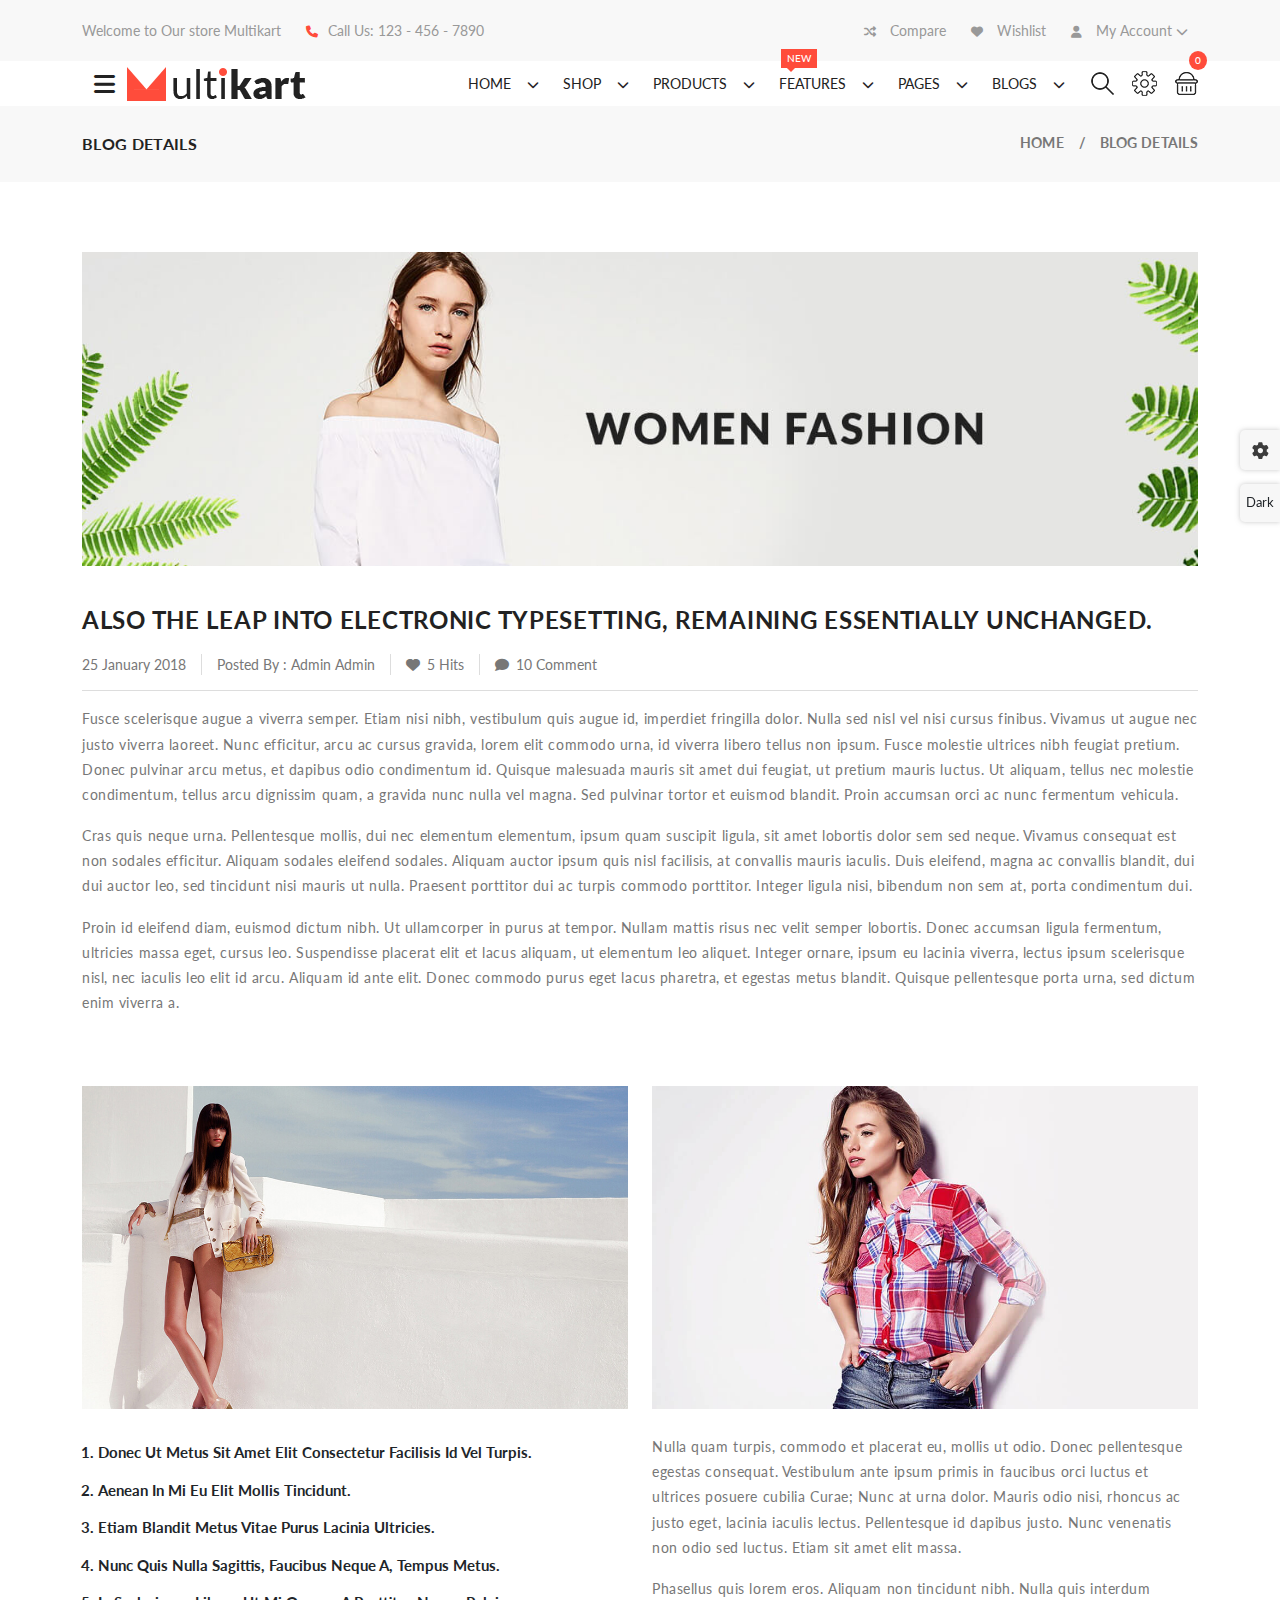
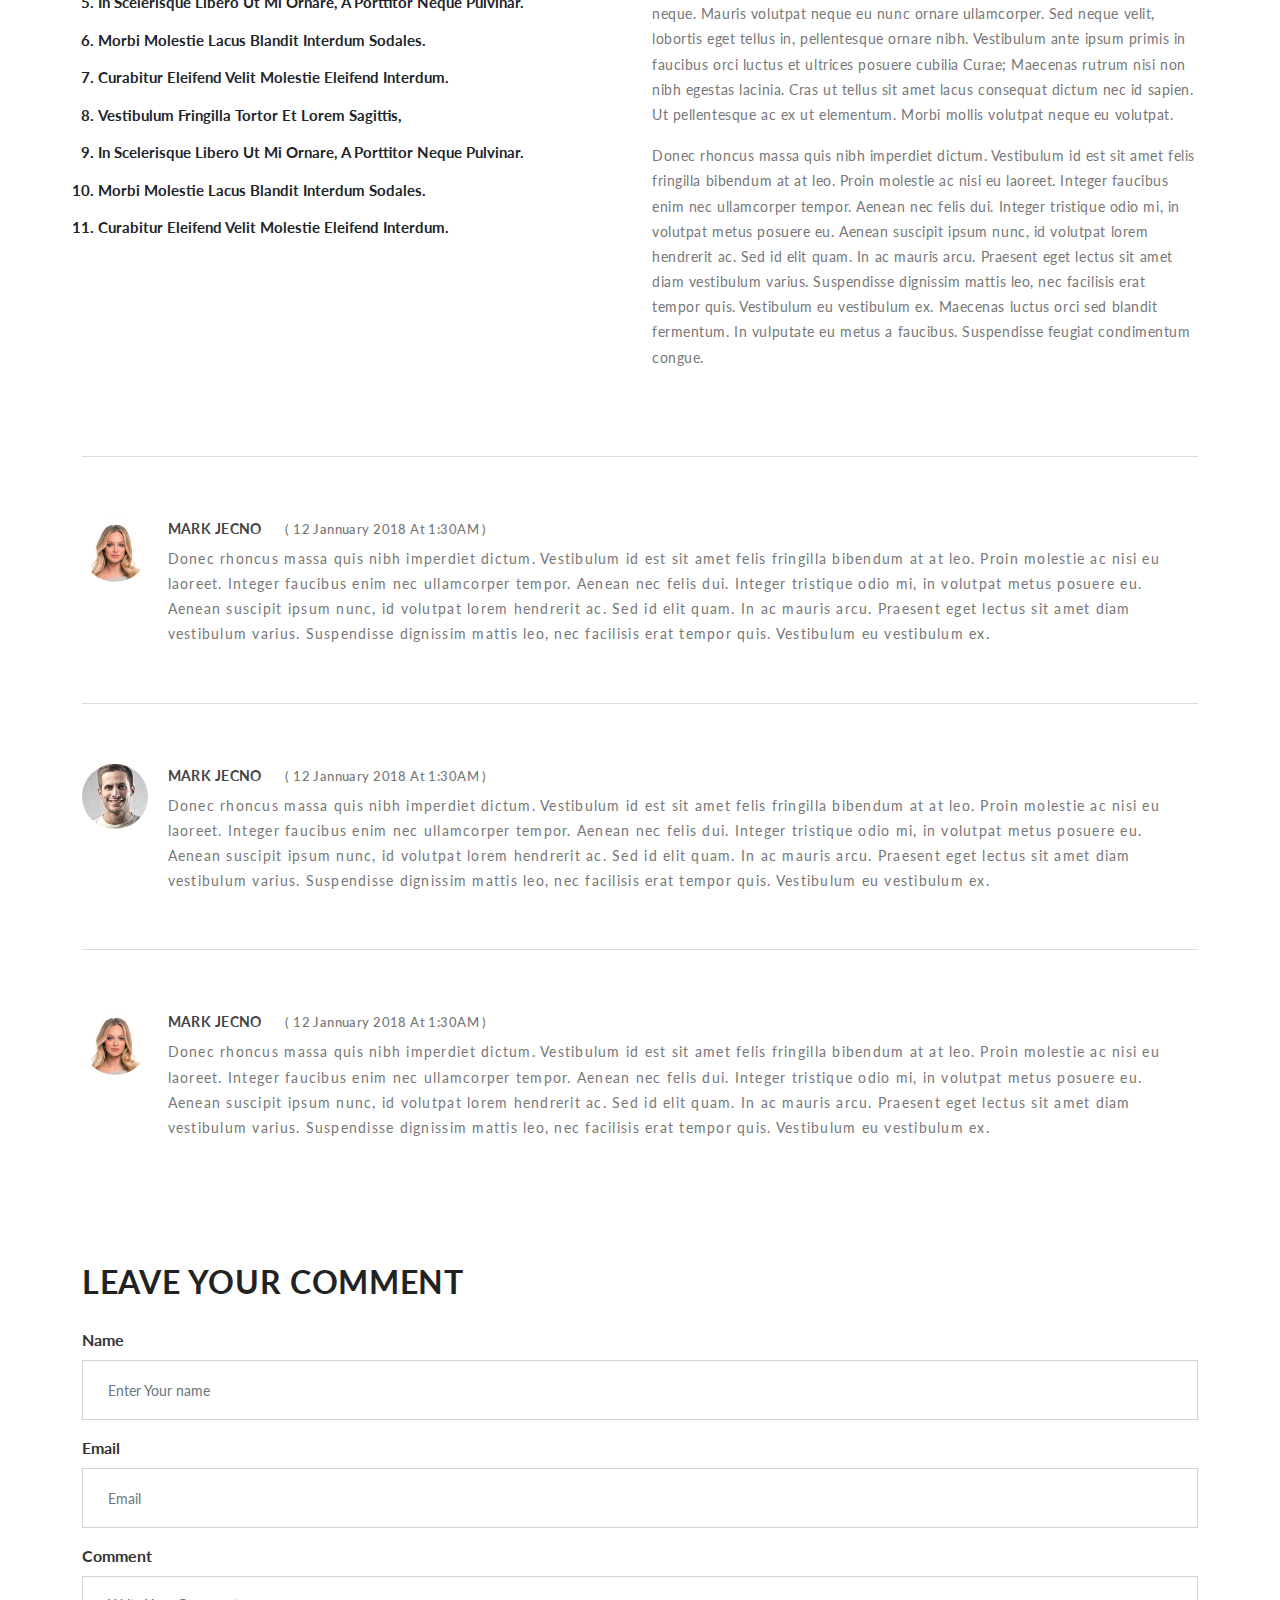
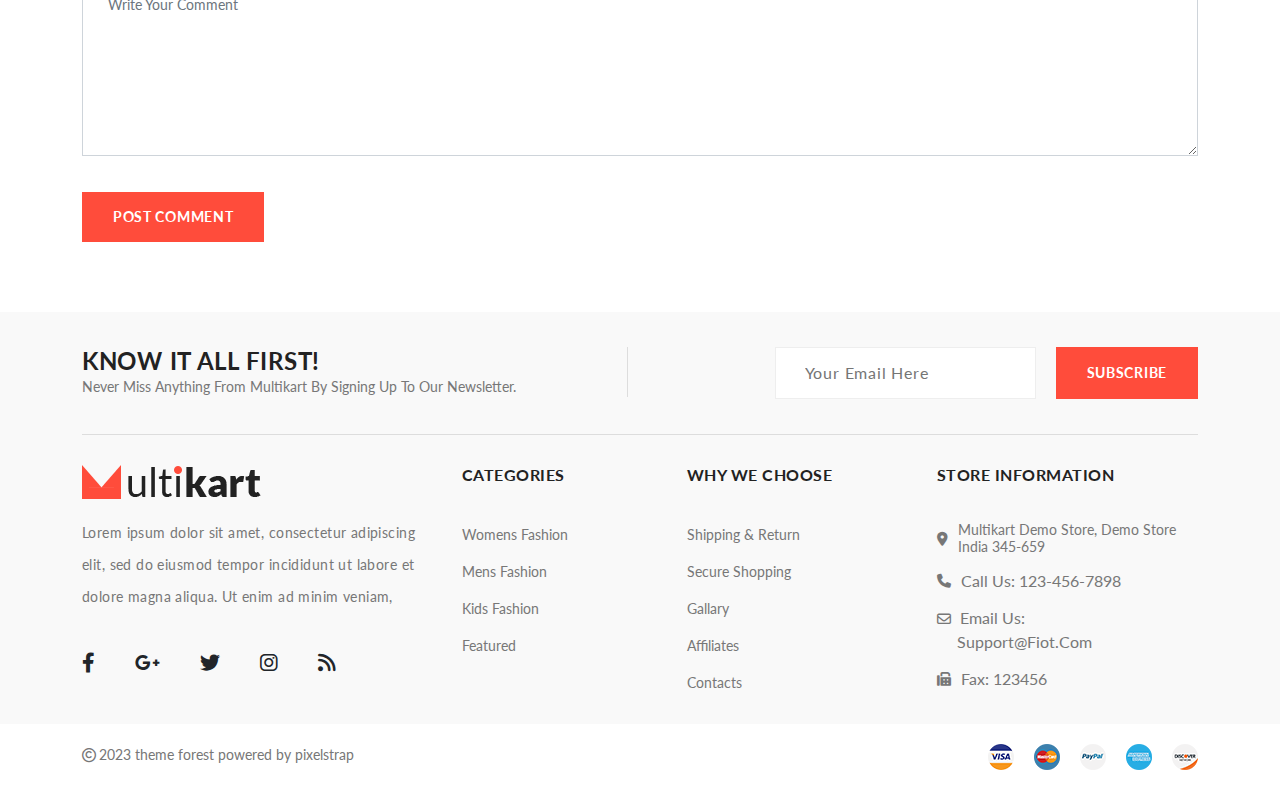
<file: blog_details.html>
<!DOCTYPE html>
<html lang="en">

<head>
    <meta charset="UTF-8">
    <meta http-equiv="X-UA-Compatible" content="IE=edge">
    <meta name="viewport" content="width=device-width, initial-scale=1.0">
    <link rel="icon" href="./images/favicon.ico" type="icon/image">
    <title>Document</title>
    <!-- google fonts start -->
    <link href="https://fonts.googleapis.com/css2?family=Lato:wght@100;300;400;700;900&display=swap" rel="stylesheet">
    <!-- google fonts end -->
    <link rel="stylesheet" href="css/bootstrap.min.css">
    <link rel="stylesheet" href="css/all.min.css">
    <link rel="stylesheet" href="css/slick.css">
    <link rel="stylesheet" href="css/style.css">
    <link rel="stylesheet" href="css/responsive.css">
</head>

<body>
    <!-- To Top start -->
    <section class="toping">
        <a href="#">
            <i class="fa-solid fa-chevron-up"></i>
            <i class="fa-solid fa-chevron-up two"></i>
        </a>
    </section>
    <!-- To Top start -->
    <!-- Theme feature mode start -->
    <div class="theme_feature">
        <div class="setting" type="button" data-bs-toggle="offcanvas"
        data-bs-target="#slide_left_setting" aria-controls="offcanvasScrolling">
            <i class="fa-solid fa-gear"></i>
        </div>
        <div class="dark_light">
            <span>dark</span>
            <!-- <div class="dark">
                <span>light</span>
            </div> -->
        </div>
    </div>
    <!-- Setting side menu design start -->
    <div class="offcanvas offcanvas-end" data-bs-scroll="true" data-bs-backdrop="false" tabindex="-1"
        id="slide_left_setting" aria-labelledby="offcanvasScrollingLabel">
        <div class="offcanvas-header border-bottom">
            <!-- <h5 class="offcanvas-title" id="offcanvasScrollingLabel">Offcanvas with body scrolling</h5> -->
            <button type="button" class="btn-close" data-bs-dismiss="offcanvas" aria-label="Close">
                <i class="fa-solid fa-chevron-left"></i>
                Back
            </button>
        </div>
        <div class="setting-body">
            <div class="accordion accordion-flush" id="accordionFlushExample">
                <div class="accordion-item">
                  <h2 class="accordion-header" id="flush-headingOne">
                    <button class="accordion-button collapsed" type="button" data-bs-toggle="collapse" data-bs-target="#flush-collapseOne" aria-expanded="false" aria-controls="flush-collapseOne">
                      Layout
                    </button>
                  </h2>
                  <div id="flush-collapseOne" class="accordion-collapse collapse" aria-labelledby="flush-headingOne" data-bs-parent="#accordionFlushExample">
                    <div class="accordion-body">
                        <ul>
                            <li>
                                <div class="box"></div>
                                <div class="text">
                                    <p>Fashion</p>
                                    <a href="#">Preview</a>
                                </div>
                            </li>
                            <li>
                                <div class="box"></div>
                                <div class="text">
                                    <p>Fashion</p>
                                    <a href="#">Preview</a>
                                </div>
                            </li>
                            <li>
                                <div class="box"></div>
                                <div class="text">
                                    <p>Fashion</p>
                                    <a href="#">Preview</a>
                                </div>
                            </li>
                            <li>
                                <div class="box"></div>
                                <div class="text">
                                    <p>Fashion</p>
                                    <a href="#">Preview</a>
                                </div>
                            </li>
                            <li>
                                <div class="box"></div>
                                <div class="text">
                                    <p>Fashion</p>
                                    <a href="#">Preview</a>
                                </div>
                            </li>
                            <li>
                                <div class="box"></div>
                                <div class="text">
                                    <p>Fashion</p>
                                    <a href="#">Preview</a>
                                </div>
                            </li>
                            <li>
                                <div class="box"></div>
                                <div class="text">
                                    <p>Fashion</p>
                                    <a href="#">Preview</a>
                                </div>
                            </li>
                            <li>
                                <div class="box"></div>
                                <div class="text">
                                    <p>Fashion</p>
                                    <a href="#">Preview</a>
                                </div>
                            </li>
                            <li>
                                <div class="box"></div>
                                <div class="text">
                                    <p>Fashion</p>
                                    <a href="#">Preview</a>
                                </div>
                            </li>
                        </ul>
                    </div>
                  </div>
                </div>
                <div class="accordion-item">
                  <h2 class="accordion-header" id="flush-headingTwo">
                    <button class="accordion-button collapsed" type="button" data-bs-toggle="collapse" data-bs-target="#flush-collapseTwo" aria-expanded="false" aria-controls="flush-collapseTwo">
                      Shop
                    </button>
                  </h2>
                  <div id="flush-collapseTwo" class="accordion-collapse collapse" aria-labelledby="flush-headingTwo" data-bs-parent="#accordionFlushExample">
                    <div class="accordion-body">
                        Shop
                    </div>
                  </div>
                </div>
                <div class="accordion-item">
                  <h2 class="accordion-header" id="flush-headingThree">
                    <button class="accordion-button collapsed" type="button" data-bs-toggle="collapse" data-bs-target="#flush-collapseThree" aria-expanded="false" aria-controls="flush-collapseThree">
                      Product
                    </button>
                  </h2>
                  <div id="flush-collapseThree" class="accordion-collapse collapse" aria-labelledby="flush-headingThree" data-bs-parent="#accordionFlushExample">
                    <div class="accordion-body">
                        Product
                    </div>
                  </div>
                </div>
              </div>
        </div>
    </div>
    <!-- Setting side menu design end -->
    <!-- Theme feature mode end -->
    <!-- Nav Part Star -->
    <header>
        <section id="top_menu">
            <div class="container">
                <div class="row">
                    <div class="col-lg-6">
                        <div class="left">
                            <ul>
                                <li>Welcome to Our store Multikart</li>
                                <li>
                                    <i class="fa fa-phone"></i>Call Us: 123 - 456 - 7890
                                </li>
                            </ul>
                        </div>
                    </div>
                    <div class="col-lg-6">
                        <div class="right">
                            <ul>
                                <li>
                                    <a href="#">
                                        <i class="fa fa-random"></i>
                                        Compare
                                    </a>
                                </li>
                                <li>
                                    <a href="#">
                                        <i class="fa fa-heart"></i>
                                        Wishlist
                                    </a>
                                </li>
                                <li>
                                    <a href="#">
                                        <i class="fa fa-user"></i>
                                        My Account
                                    </a>
                                    <i class="fa-solid fa-chevron-down"></i>
                                    <!-- <ul>
                                    <li>
                                        <a href="#"> Login </a>
                                    </li>
                                    <li><a href="#"> Logout </a>
                                    </li>
                                </ul> -->
                                </li>
                            </ul>
                        </div>
                    </div>
                </div>
            </div>
        </section>
        <nav class="navbar navbar-expand-lg" id="navbar">
            <div class="container nav_container">
                <!-- side menu button start -->
                <button class="btn btn-primary" type="button" data-bs-toggle="offcanvas"
                    data-bs-target="#offcanvasScrolling" aria-controls="offcanvasScrolling">
                    <i class="fas fa-bars"></i>
                </button>
                <!-- <button class="animation_close_btn " type="button" data-bs-toggle="offcanvas"
				data-bs-target="#offcanvasScrolling" aria-controls="offcanvasScrolling">
				<i class="fas fa-bars"></i>
				<span class="line_1"></span>
				<span class="line_2"></span>
				<span class="line_3"></span>
			</button> -->
                <!-- side menu button end-->
                <div class="logo">
                    <a class="navbar-brand" href="index.html">
                        <img class="img-fluid w-100" src="images/logo.png" alt="images">
                    </a>
                </div>

                <!-- small device right side menu start -->
          <div class="small_device_menu d-xl-none">
            <button class="btn btn-primary" 
            type="button" data-bs-toggle="offcanvas" data-bs-target="#offcanvasRight" aria-controls="offcanvasRight">

              <i class="fa-solid fa-bars right_menu_icon"></i>

            </button>
         
            <!-- <div class="images">
              <img class="img-fluid" src="./images/images05.png" alt="image">
              <img class="img-fluid" src="./images/images06.png" alt="image">
              <img class="img-fluid cart_quantity" src="./images/images07.png" alt="image">
              <span>0</span>
            </div> -->
          <!-- small device right side offcanvas start -->
            <div class="offcanvas offcanvas-end" tabindex="-1" id="offcanvasRight" aria-labelledby="offcanvasRightLabel">
              <div class="offcanvas-header small-offcanvas">
                <h5 id="offcanvasRightLabel"></h5>
                <button type="button" class="btn-close text-reset" data-bs-dismiss="offcanvas" aria-label="Close">
                    BACK
                  <i class="fa-solid fa-chevron-right"></i>
                </button>
              </div>
              <div class="offcanvas-body small_offcanvas_body">
                <div class="accordion accordion-flush" id="accordionFlushExample">
                  <div class="accordion-item small_accordion-item">
                    <h2 class="accordion-header" id="flush-headingOne">
                      <button class="accordion-button theme_btn collapsed" type="button" data-bs-toggle="collapse" data-bs-target="#flush-collapseOne" aria-expanded="false" aria-controls="flush-collapseOne">
                       HOME
                      </button>
                    </h2>
                    <div id="flush-collapseOne" class="accordion-collapse collapse" aria-labelledby="flush-headingOne" data-bs-parent="#accordionFlushExample">
                      <div class="accordion-body small_device_accrodion_body">
                        <ul>
                          <li>
                         <a href="#"> CLOTHING</a>
                          </li>
                          <li>
                         
                          <a href="#">VEGETABLE</a>
                          </li>
                          <li>
                     
                          <a href="#">WATCH</a>
                          </li>
                          <li>
                        
                          <a href="#">FURNITURE</a>
                          </li>
                          <li>
                        
                          <a href="#">FLOWER</a>
                          </li>
                          <li>
                      
                          <a href="#"> BEAUTY</a>
                          </li>
                          <li>
                         
                          <a href="#">ELECTRONICS</a>
                          </li>
                          <li>
                      
                          <a href="#">PETS</a>
                          </li>
                          <li>
                     
                          <a href="#"> GYMS</a>
                          </li>
                          <li>
                          
                          <a href="#"> TOOLS</a>
                          </li>
                          <li>
                          
                          <a href="#">SHOES</a>
                          </li>
                          <li>
                          
                          <a href="#">BAGS</a>
                          </li>
                      
                        </ul>
                       </div>
                    </div>
                  </div>
                  <div class="accordion-item small_accordion-item">
                    <h2 class="accordion-header" id="flush-headingTwo">
                      <button class="accordion-button theme_btn collapsed" type="button" data-bs-toggle="collapse" data-bs-target="#flush-collapseTwo" aria-expanded="false" aria-controls="flush-collapseTwo">
                     SHOP
                      </button>
                    </h2>
                    <div id="flush-collapseTwo" class="accordion-collapse collapse" aria-labelledby="flush-headingTwo" data-bs-parent="#accordionFlushExample">
                      <div class="accordion-body small_device_accrodion_body">
                        <ul>
                          <li>
                           <a href="#"> LEFT SIDEBAR</a>
                            </li>
                            <li>
                           
                            <a href="#"> RIGHT SIDEBAR</a>
                            </li>
                            <li>
                            <a href="#">N SIDEBAR</a>
                            </li>
                            <li>
                              <a href="#">INFINITE SCROLLBAR</a>
                            </li>
                           
                        </ul>
                      </div>
                    </div>
                  </div>
                  <div class="accordion-item small_accordion-item">
                    <h2 class="accordion-header" id="flush-headingThree">
                      <button class="accordion-button theme_btn collapsed" type="button" data-bs-toggle="collapse" data-bs-target="#flush-collapseThree" aria-expanded="false" aria-controls="flush-collapseThree">
                        PRODUCTS
                      </button>
                    </h2>
                    <div id="flush-collapseThree" class="accordion-collapse collapse" aria-labelledby="flush-headingThree" data-bs-parent="#accordionFlushExample">
                      <div class="accordion-body small_device_accrodion_body">
                        <ul>
                          <li>
                            <a href="#">SIDEBAR</a>
                          </li> 
                          <li>
                            <a href="#">THREE COLUMN</a>
                          </li> 
                          <li>
                            <a href="#">FOUR IMAGE</a>
                          </li> 
                          <li>
                            <a href="#">BUNDLE PRODUCT</a>
                          </li> 
                          <li>
                            <a href="#">IMAGE OUTSIDE</a>
                          </li> 
                         
                        </ul>
                       </div>
                    </div>
                  </div>
                  <div class="accordion-item small_accordion-item">
                    <h2 class="accordion-header" id="flush-headingFour">
                      <button class="accordion-button theme_btn collapsed" type="button" data-bs-toggle="collapse" data-bs-target="#flush-collapseFour" aria-expanded="false" aria-controls="flush-collapseFour">
                     FEATURES
                      </button>
                    </h2>
                    <div id="flush-collapseFour" class="accordion-collapse collapse" aria-labelledby="flush-headingFour" data-bs-parent="#accordionFlushExample">
                      <div class="accordion-body small_device_accrodion_body">
                        <ul>
                          <li>
                           <a href="#"> PORTFOLIO</a>
                            </li>
                            <li>
                           <a href="#"> ADD TO CART</a>
                            </li>
                            <li>
                           <a href="#"> THEME ELEMENTS</a>
                            </li>
                            <li>
                          <a href="#">  PRODUCT ELEMENTS</a>
                            </li>
                            <li>
                           <a href="#"> EMAIL TEMPLATES</a>
                            </li>
                          
                        </ul>
                       </div>
                    </div>
                  </div>
                  <div class="accordion-item small_accordion-item">
                    <h2 class="accordion-header" id="flush-headingFour">
                      <button class="accordion-button theme_btn collapsed" type="button" data-bs-toggle="collapse" data-bs-target="#flush-collapseFive" aria-expanded="false" aria-controls="flush-collapseFive">
                     PAGES
                      </button>
                    </h2>
                    <div id="flush-collapseFive" class="accordion-collapse collapse" aria-labelledby="flush-headingFive" data-bs-parent="#accordionFlushExample">
                      <div class="accordion-body small_device_accrodion_body">
                        <ul>

                          <li>
                            <a href="#">ACCOUNT</a>
                          </li>
                          <li>
                            <a href="#">ABOUT US</a>
                          </li>
                          <li>
                            <a href="#">SEARCH</a>
                          </li>
                          <li>
                            <a href="#">TYPOGRAPHY</a>
                          </li>
                          <li>
                            <a href="#">REVIEW</a>
                          </li>
                          <li>
                            <a href="#">ORDER SUCCESS</a>
                          </li>
                          <li>
                            <a href="#">COMPARE</a>
                          </li>
                          
                        </ul>
                       </div>
                    </div>
                  </div>
                  <div class="accordion-item small_accordion-item">
                    <h2 class="accordion-header" id="flush-headingFive">
                      <button class="accordion-button theme_btn collapsed" type="button" 
                      data-bs-toggle="collapse" data-bs-target="#flush-collapseSix" aria-expanded="false" aria-controls="flush-collapseSix">
                     BLOGS
                      </button>
                    </h2>
                    <div id="flush-collapseSix" class="accordion-collapse collapse" aria-labelledby="flush-headingSix" data-bs-parent="#accordionFlushExample">
                      <div class="accordion-body small_device_accrodion_body">
                        <ul>
                          <li>
                            <a href="#">LEFT SIDEBAR</a>
                          </li>
                          <li>
                            <a href="#">RIGHT SIDEBAR</a>
                          </li>
                        </ul>
                          <li>
                            <a href="#">NO SIDEBAR</a>
                          </li>
                        </ul>
                          <li>
                            <a href="#">BLOG DETAILS</a>
                          </li>
                        </ul>
                       </div>
                    </div>
                  </div>
                </div>
              </div>
            </div>
          </div>
          <!-- small device right side offcanvas end -->
         
            <!-- small device right side menu end -->

                <button class="navbar-toggler" type="button" data-bs-toggle="collapse"
                    data-bs-target="#navbarSupportedContent" aria-controls="navbarSupportedContent"
                    aria-expanded="false" aria-label="Toggle navigation">
                    <span class="navbar-toggler-icon"></span>
                </button>
                <div class="collapse navbar-collapse" id="navbarSupportedContent">
                    <ul class="navbar-nav ms-auto mb-2 mb-lg-0 main_manu">
                        <li class="nav-item">
                            <a class="nav-link" aria-current="page" href="index.html">
                                Home
                                <i class="fa-solid fa-chevron-down"></i>
                            </a>
                            <!-- Drop Down Menu Start -->
                            <ul class="drop_down">
                                <li><a href="#">Clothing</a>
                                    <i class="fa-solid fa-chevron-right"></i>
                                    <ul>
                                        <li><a href="#">Fashion 01</a></li>
                                        <li><a href="#">Fashion 02</a></li>    
                                        <li><a href="#">Fashion 03</a></li>    
                                    </ul>
                                </li>
                                <li><a href="#">Vegetable</a></li>
                                <li><a href="#">Watch</a></li>
                                <li><a href="#">Furniture</a></li>
                                <li><a href="#">Flower</a></li>
                                <li><a href="#">Beauty</a></li>
                                <li><a href="#">Electronics</a></li>
                                <li><a href="#">Pets</a></li>
                                <li><a href="#">Gym</a></li>
                                <li><a href="#">Tools</a></li>
                                <li><a href="#">Shoes</a></li>
                                <li><a href="#">Bags</a></li>
                                <li><a href="#">Marijuana</a></li>
                            </ul>
                            <!-- Drop Down Menu End -->
                        </li>
                        <li class="nav-item">
                            <a class="nav-link" href="#">
                                shop
                                <i class="fa-solid fa-chevron-down"></i>
                            </a>
                            <!-- Drop Down Menu Start -->
                            <ul class="drop_down">
                                <li><a href="#">Left Sidebar</a></li>
                                <li><a href="#">Right Sidebar</a></li>
                                <li><a href="#">No Sidebar</a></li>
                                <li><a href="#">Infinite Scroll</a></li>
                            </ul>
                            <!-- Drop Down Menu End -->
                        </li>
                        <li class="nav-item">
                            <a class="nav-link" href="#">
                                Products
                                <i class="fa-solid fa-chevron-down"></i>
                            </a>
                            <!-- Drop Down Menu Start -->
                            <ul class="drop_down">
                                <li>
                                    <a href="#">Sidebar</a>
                                    <i class="fa-solid fa-chevron-right"></i>
                                    <ul>
                                        <li><a href="product_left_sidebar.html">Left Sidebar</a></li>
                                        <li><a href="#">Right Sidebar</a></li>
                                        <li><a href="#">No Sidebar</a></li>
                                    </ul>
                                </li>
                                <li><a href="#">Three Olumn</a></li>
                                <li><a href="#">Four Image</a></li>
                                <li><a href="#">Bundle Product</a></li>
                                <li><a href="#">Image Outside</a></li>
                            </ul>
                            <!-- Drop Down Menu End -->
                        </li>
                        <li class="nav-item features">
                            <a class="nav-link" href="#">
                                Features
                                <i class="fa-solid fa-chevron-down"></i>
                                <span class="new">New</span>
                            </a>
                            <!-- Mega Menu Start -->
                            <div class="mega_menu">
                                <ul>
                                    <li>
                                        <h4>Portfolio</h4>
                                        <a href="#">Portfolio Grid 2</a>
                                        <a href="#">Portfolio Grid 3</a>    
                                        <a href="#">Portfolio Grid 4</a>    
                                        <a href="#">Masonry-Grid-2</a>    
                                        <a href="#">Masonry-Grid-3</a>    
                                        <a href="#">Masonry-Grid-4</a>    
                                        <a href="#">Masonry-Full-Width</a>    
                                    </li>
                                    <li>
                                        <h4>Add To Cart</h4>
                                        <a href="#">Cart Right</a>
                                        <a href="#">Cart Left</a>    
                                        <a href="#">Cart Top</a>    
                                        <a href="#">Cart Bottom</a>    
                                        <a href="#">Cart-Model-Popup</a>    
                                    </li>
                                    <li>
                                        <h4>Theme Elements</h4>
                                        <a href="#">Title</a>
                                        <a href="#">Collection Banner</a>    
                                        <a href="#">Home Slider</a>    
                                        <a href="#">Category</a>    
                                        <a href="#">Services</a>    
                                    </li>
                                    <li>
                                        <h4>Product Elements</h4>
                                        <a>Product Slider</a>
                                        <a href="#">Banners</a>    
                                        <a href="#">Product Tabs</a>    
                                        <a href="#">Multi Slider</a>    
                                    </li>
                                    <li>
                                        <h4>Email Template</h4>
                                        <a href="#">Order Success</a>
                                        <a href="#">Order Success 2</a>    
                                        <a href="#">Email Template</a>    
                                        <a href="#">Email Template 2</a>    
                                    </li>
                                </ul>
                            </div>
                            <!-- Mega Menu End -->
                        </li>
                        <li class="nav-item">
                            <a class="nav-link" href="#">
                                Pages
                                <i class="fa-solid fa-chevron-down"></i>
                            </a>
                            <!-- Drop Down Menu Start -->
                            <ul class="drop_down">
                                <li>
                                    <a href="#">Account</a>
                                    <i class="fa-solid fa-chevron-right"></i>
                                    <ul>
                                        <li><a href="#">Wishlist</a></li>
                                        <li><a href="#">Cart</a></li>    
                                        <li><a href="#">Dashboard</a></li>    
                                        <li><a href="#">Login</a></li>    
                                        <li><a href="#">Register</a></li>    
                                        <li><a href="#">Contact</a></li>    
                                        <li><a href="#">Forget Password</a></li>    
                                        <li><a href="#">Profile</a></li>    
                                        <li><a href="#">Checkout</a></li>    
                                    </ul>
                                </li>
                                <li><a href="#">About Us</a></li>    
                                <li><a href="#">Search</a></li>    
                                <li><a href="#">Typography
                                    <span>NEW</span>
                                </a></li>    
                                <li><a href="#">Review
                                    <span>NEW</span>
                                </a></li>    
                                <li><a href="#">Order Success</a></li>    
                                <li>
                                    <a href="#">Compare</a>
                                    <i class="fa-solid fa-chevron-right"></i>
                                    <ul>
                                        <li><a href="#">Compare 1</a></li> 
                                        <li><a href="#">Compare 2
                                            <span>NEW</span>
                                        </a></li>
                                    </ul> 
                                </li>    
                                <li><a href="#">Collection</a></li>    
                                <li><a href="#">Lookbook</a></li>    
                                <li><a href="#">404</a></li>    
                                <li><a href="#">Coming Soon
                                    <span>NEW</span>
                                </a></li>    
                                <li><a href="#">Faq</a></li>    
                            </ul>
                            <!-- Drop Down Menu End -->
                        </li>
                        <li class="nav-item">
                            <a class="nav-link" href="#">
                                Blogs
                                <i class="fa-solid fa-chevron-down"></i>
                            </a>
                            <!-- Drop Down Menu Start -->
                            <ul class="drop_down">
                                <li><a href="blog_left_sidebar.html">Left Sidebar</a></li>
                                <li><a href="#">Right Sidebar</a></li>    
                                <li><a href="#">No Sidebar</a></li>    
                                <li><a href="blog_details.html">Blog Details</a></li>    
                            </ul>
                            <!-- Drop Down Menu End -->
                        </li>
                        <li>
                            <a href="#">
                                <img class="img-fluid" src="images/search.png" alt="">
                            </a>
                        </li>
                        <li>
                            <a href="#">
                                <img class="img-fluid" src="images/setting.png" alt="">
                            </a>
                        </li>
                        <li>
                            <span class="cart_number">0</span>
                            <a href="#">
                                <img class="img-fluid" src="images/cart.png" alt="">
                            </a>
                        </li>
                    </ul>
                </div>
            </div>
            </div>
        </nav>
    </header>
    <!-- Nav Part End -->
    <!-- side menu design start -->
    <div class="offcanvas offcanvas-start" data-bs-scroll="true" data-bs-backdrop="false" tabindex="-1"
        id="offcanvasScrolling" aria-labelledby="offcanvasScrollingLabel">
        <div class="offcanvas-header border-bottom">
            <!-- <h5 class="offcanvas-title" id="offcanvasScrollingLabel">Offcanvas with body scrolling</h5> -->
            <button type="button" class="btn-close" data-bs-dismiss="offcanvas" aria-label="Close">
                <i class="fa-solid fa-chevron-left"></i>
                Back
            </button>
        </div>
        <div class="offcanvas-body">
            <ul class="navbar-nav ms-auto mb-2 mb-lg-0">
                <li class="nav-item">
                    <a class="nav-link" aria-current="page" href="#">clothing</a>
                    <i class="fa-solid fa-chevron-right"></i>
                    <!-- Side Mega Menu Start -->
                    <div class="side_mega_menu">
                        <ul>
                            <li>
                                <h4>Mens Fashion</h4>
                                <a href="#"> Sports Wear</a>
                                <a href="#"> Top</a>
                                <a href="#"> Bottom</a>
                                <a href="#"> Ethic Wear</a>
                                <a href="#"> Sports Wear</a>
                                <a href="#"> Shirts</a>
                                <a href="#"> Bottom</a>
                                <a href="#"> Ethic Wear</a>
                                <a href="#"> Sports Wear</a>
                            </li> 
                            <li>
                                <h4>Women Fashion</h4>
                                <a href="#">Dresses</a> 
                                <a href="#">Skirts</a> 
                                <a href="#">Westarn Wear</a> 
                                <a href="#">Ethic Wear</a> 
                                <a href="#">Bottom</a> 
                                <a href="#">Ethic Wear</a> 
                                <a href="#">Sports Wear</a> 
                                <a href="#">Sports Wear</a> 
                                <a href="#">Bottom Wear</a> 
                            </li>
                        </ul>
                    </div>
                    <!-- Side Mega Menu End -->
                </li>
                <li class="nav-item">
                    <a class="nav-link" aria-current="page" href="#">bags</a>
                    <i class="fa-solid fa-chevron-right"></i>
                    <!--Side Drop Down Menu Start -->
                    <ul class="side_drop_down">
                        <li><a href="#">Shopper Bags</a></li>    
                        <li><a href="#">Laptop Bags</a></li>    
                        <li><a href="#">Clutches</a></li>    
                        <li><a href="#">Purses</a></li>    
                    </ul>
                    <!-- Side Down Menu End -->
                </li>
                <li class="nav-item">
                    <a class="nav-link" aria-current="page" href="#">footwear</a>
                    <i class="fa-solid fa-chevron-right"></i>
                    <!--Side Drop Down Menu Start -->
                    <ul class="side_drop_down">
                        <li><a href="#">Sport Shoes</a></li>    
                        <li><a href="#">Formal Shoes</a></li>    
                        <li><a href="#">Casual Shoes</a></li>    
                    </ul>
                    <!-- Side Down Menu End -->
                </li>
                <li class="nav-item">
                    <a class="nav-link" aria-current="page" href="#">watches</a>
                </li>
                <li class="nav-item">
                    <a class="nav-link" aria-current="page" href="#">Accessories</a>
                    <i class="fa-solid fa-chevron-right"></i>
                    <!--Side Drop Down Menu Start -->
                    <ul class="side_drop_down">
                        <li><a href="#">Fashion Jewellery</a></li>
                        <li><a href="#">Caps And Hats</a></li>
                        <li><a href="#">Precious Jewellery</a></li>
                        <li><a href="#">More..</a>
                            <ul class="more">
                                <li><a href="#">Necklaces</a></li>
                                <li><a href="#">Earrings</a></li>
                                <li><a href="#">Rings & Wrist Wear</a></li>
                                <li><a href="#">More..</a></li>
                            </ul>
                        </li>
                    </ul>
                    <!-- Side Down Menu End -->
                </li>
                <li class="nav-item">
                    <a class="nav-link" aria-current="page" href="#">house of design</a>
                </li>
                <li class="nav-item">
                    <a class="nav-link" aria-current="page" href="#">beauty & personal care</a>
                    <i class="fa-solid fa-chevron-right"></i>
                    <!--Side Drop Down Menu Start -->
                    <ul class="side_drop_down">
                        <li><a href="#">Fashion Jewellery</a></li>
                        <li><a href="#">Caps And Hats</a></li>
                        <li><a href="#">Precious Jewellery</a></li>
                        <li><a href="#">More..    </a></li>    
                    </ul>
                    <!-- Side Down Menu End -->
                </li>
                <li class="nav-item">
                    <a class="nav-link" aria-current="page" href="#">home & decor</a>
                </li>
                <li class="nav-item">
                    <a class="nav-link" aria-current="page" href="#">kitchen</a>
                </li>
            </ul>
        </div>
    </div>
    <!-- side menu design end -->
    <!-- Page Heading Part Start -->
    <section id="page_heading">
        <div class="container page_container">
            <div class="row page_row">
                <div class="col-lg-6 page_col">
                    <h3>Blog Details</h3>
                </div>
                <div class="col-lg-6 page_col">
                    <p>
                        <a href="index.html">HOME</a>
                        <span>Blog Details</span>
                    </p>
                </div>
            </div>
        </div>
    </section>
    <!-- Page Heading end -->
    <!-- Product_left_sidebar Part Start -->
    <section id="blog_left_sidebar">
        <div class="container blog_left_container">
            <div class="row blog_left_row">                
                <div class="col-lg-12 nine">
                    <div class="blog_media">
                        <div class="blog_left">
                            <img class="img-fluid" src="images/women_fasion.jpg" alt="images">
                        </div>
                        <div class="blog_right">
                            <h4>ALSO THE LEAP INTO ELECTRONIC TYPESETTING, REMAINING ESSENTIALLY UNCHANGED.</h4>
                            <ul>
                                <li class="p_none">25 January 2018</li> 
                                <li>Posted By : Admin Admin</li> 
                                <li>
                                    <i class="fa-solid fa-heart"></i>
                                    5 Hits </li>    
                                <li>
                                    <i class="fa-solid fa-comment"></i>
                                    10 Comment</li>    
                            </ul>
                            <p>Fusce scelerisque augue a viverra semper. Etiam nisi nibh, vestibulum quis augue id, imperdiet fringilla dolor. Nulla sed nisl vel nisi cursus finibus. Vivamus ut augue nec justo viverra laoreet. Nunc efficitur, arcu ac cursus gravida, lorem elit commodo urna, id viverra libero tellus non ipsum. Fusce molestie ultrices nibh feugiat pretium. Donec pulvinar arcu metus, et dapibus odio condimentum id. Quisque malesuada mauris sit amet dui feugiat, ut pretium mauris luctus. Ut aliquam, tellus nec molestie condimentum, tellus arcu dignissim quam, a gravida nunc nulla vel magna. Sed pulvinar tortor et euismod blandit. Proin accumsan orci ac nunc fermentum vehicula.</p>
                            <p>Cras quis neque urna. Pellentesque mollis, dui nec elementum elementum, ipsum quam suscipit ligula, sit amet lobortis dolor sem sed neque. Vivamus consequat est non sodales efficitur. Aliquam sodales eleifend sodales. Aliquam auctor ipsum quis nisl facilisis, at convallis mauris iaculis. Duis eleifend, magna ac convallis blandit, dui dui auctor leo, sed tincidunt nisi mauris ut nulla. Praesent porttitor dui ac turpis commodo porttitor. Integer ligula nisi, bibendum non sem at, porta condimentum dui.</p>
                            <p>Proin id eleifend diam, euismod dictum nibh. Ut ullamcorper in purus at tempor. Nullam mattis risus nec velit semper lobortis. Donec accumsan ligula fermentum, ultricies massa eget, cursus leo. Suspendisse placerat elit et lacus aliquam, ut elementum leo aliquet. Integer ornare, ipsum eu lacinia viverra, lectus ipsum scelerisque nisl, nec iaculis leo elit id arcu. Aliquam id ante elit. Donec commodo purus eget lacus pharetra, et egestas metus blandit. Quisque pellentesque porta urna, sed dictum enim viverra a.</p>
                        </div>
                    </div>
                </div>
            </div>
            <div class="row blog_advanced">
                <div class="col-lg-6">
                    <div class="image">
                        <img class="img-fluid" src="images/blog_1.jpg" alt="images">
                    </div>
                </div>
                <div class="col-lg-6">
                    <div class="image">
                        <img class="img-fluid" src="images/blog_2.jpg" alt="images">
                    </div>
                </div>
                <div class="col-lg-6">
                    <div class="text">
                        <ul>
                            <li>Donec ut metus sit amet elit consectetur facilisis id vel turpis.</li>    
                            <li>Aenean in mi eu elit mollis tincidunt.</li>    
                            <li>Etiam blandit metus vitae purus lacinia ultricies.</li>    
                            <li>Nunc quis nulla sagittis, faucibus neque a, tempus metus.</li>    
                            <li>In scelerisque libero ut mi ornare, a porttitor neque pulvinar.</li>    
                            <li>Morbi molestie lacus blandit interdum sodales.</li>    
                            <li>Curabitur eleifend velit molestie eleifend interdum.</li>    
                            <li>Vestibulum fringilla tortor et lorem sagittis,</li>    
                            <li>In scelerisque libero ut mi ornare, a porttitor neque pulvinar.</li>    
                            <li>Morbi molestie lacus blandit interdum sodales.</li>    
                            <li>Curabitur eleifend velit molestie eleifend interdum.</li>    
                        </ul>                        
                    </div>
                </div>
                <div class="col-lg-6">
                    <div class="text">
                        <p>Nulla quam turpis, commodo et placerat eu, mollis ut odio. Donec pellentesque egestas consequat. Vestibulum ante ipsum primis in faucibus orci luctus et ultrices posuere cubilia Curae; Nunc at urna dolor. Mauris odio nisi, rhoncus ac justo eget, lacinia iaculis lectus. Pellentesque id dapibus justo. Nunc venenatis non odio sed luctus. Etiam sit amet elit massa.</p>
                        <p>Phasellus quis lorem eros. Aliquam non tincidunt nibh. Nulla quis interdum neque. Mauris volutpat neque eu nunc ornare ullamcorper. Sed neque velit, lobortis eget tellus in, pellentesque ornare nibh. Vestibulum ante ipsum primis in faucibus orci luctus et ultrices posuere cubilia Curae; Maecenas rutrum nisi non nibh egestas lacinia. Cras ut tellus sit amet lacus consequat dictum nec id sapien. Ut pellentesque ac ex ut elementum. Morbi mollis volutpat neque eu volutpat.</p>
                        <p>Donec rhoncus massa quis nibh imperdiet dictum. Vestibulum id est sit amet felis fringilla bibendum at at leo. Proin molestie ac nisi eu laoreet. Integer faucibus enim nec ullamcorper tempor. Aenean nec felis dui. Integer tristique odio mi, in volutpat metus posuere eu. Aenean suscipit ipsum nunc, id volutpat lorem hendrerit ac. Sed id elit quam. In ac mauris arcu. Praesent eget lectus sit amet diam vestibulum varius. Suspendisse dignissim mattis leo, nec facilisis erat tempor quis. Vestibulum eu vestibulum ex. Maecenas luctus orci sed blandit fermentum. In vulputate eu metus a faucibus. Suspendisse feugiat condimentum congue.</p>
                    </div>
                </div>
            </div>
            <div class="row comment_row">
                <div class="col-lg-12">
                    <div class="comment">
                        <ul>
                            <li>
                                <div class="media">
                                    <div class="image">
                                        <img class="img-fluid" src="images/comment_1.jpg" alt="images">
                                    </div>
                                    <div class="text">
                                        <h6>
                                            Mark Jecno 
                                            <span>( 12 Jannuary 2018 at 1:30AM )</span>
                                        </h6>
                                        <p>Donec rhoncus massa quis nibh imperdiet dictum. Vestibulum id est sit amet felis fringilla bibendum at at leo. Proin molestie ac nisi eu laoreet. Integer faucibus enim nec ullamcorper tempor. Aenean nec felis dui. Integer tristique odio mi, in volutpat metus posuere eu. Aenean suscipit ipsum nunc, id volutpat lorem hendrerit ac. Sed id elit quam. In ac mauris arcu. Praesent eget lectus sit amet diam vestibulum varius. Suspendisse dignissim mattis leo, nec facilisis erat tempor quis. Vestibulum eu vestibulum ex. </p>
                                    </div>
                                </div>
                            </li>
                            <li>
                                <div class="media">
                                    <div class="image">
                                        <img class="img-fluid" src="images/comment_2.jpg" alt="images">
                                    </div>
                                    <div class="text">
                                        <h6>
                                            Mark Jecno 
                                            <span>( 12 Jannuary 2018 at 1:30AM )</span>
                                        </h6>
                                        <p>Donec rhoncus massa quis nibh imperdiet dictum. Vestibulum id est sit amet felis fringilla bibendum at at leo. Proin molestie ac nisi eu laoreet. Integer faucibus enim nec ullamcorper tempor. Aenean nec felis dui. Integer tristique odio mi, in volutpat metus posuere eu. Aenean suscipit ipsum nunc, id volutpat lorem hendrerit ac. Sed id elit quam. In ac mauris arcu. Praesent eget lectus sit amet diam vestibulum varius. Suspendisse dignissim mattis leo, nec facilisis erat tempor quis. Vestibulum eu vestibulum ex. </p>
                                    </div>
                                </div>
                            </li>
                            <li>
                                <div class="media">
                                    <div class="image">
                                        <img class="img-fluid" src="images/comment_1.jpg" alt="images">
                                    </div>
                                    <div class="text">
                                        <h6>
                                            Mark Jecno 
                                            <span>( 12 Jannuary 2018 at 1:30AM )</span>
                                        </h6>
                                        <p>Donec rhoncus massa quis nibh imperdiet dictum. Vestibulum id est sit amet felis fringilla bibendum at at leo. Proin molestie ac nisi eu laoreet. Integer faucibus enim nec ullamcorper tempor. Aenean nec felis dui. Integer tristique odio mi, in volutpat metus posuere eu. Aenean suscipit ipsum nunc, id volutpat lorem hendrerit ac. Sed id elit quam. In ac mauris arcu. Praesent eget lectus sit amet diam vestibulum varius. Suspendisse dignissim mattis leo, nec facilisis erat tempor quis. Vestibulum eu vestibulum ex. </p>
                                    </div>
                                </div>
                            </li>
                        </ul>
                    </div>
                </div>
            </div>
            <div class="row form_row">
                <div class="col-lg-12">
                    <h2>Leave Your Comment</h2>
                    <form>
                        <div class="mb-3">
                          <label for="name" class="form-label">Name</label>
                          <input type="text" placeholder="Enter Your name" class="form-control" id="name" aria-describedby="emailHelp">
                        </div>
                        <div class="mb-3">
                          <label for="email" class="form-label">Email</label>
                          <input type="text" placeholder="Email" class="form-control" id="email" aria-describedby="emailHelp">
                        </div>
                        <div class="mb-3">
                          <label for="exampleInputcomment" class="form-label">Comment</label>
                          <textarea placeholder="Write Your Comment" id="exampleInputcomment" rows="6" class="form-control"></textarea>
                        </div>
                        <button type="submit" class="btn btn-primary">Post Comment</button>
                      </form>
                </div>
            </div>
        </div>
    </section>
    <!-- Product_left_sidebar end -->
    <!-- Footer Part Start -->
    <footer>
        <div class="container footer_container">
            <div class="subscribe">
                <div class="row ">
                    <div class="col-lg-6">
                      <div class="news_text">
                        <h4>KNOW IT ALL FIRST!</h4>
                        <p>Never Miss Anything From Multikart By Signing Up To Our Newsletter.</p>
                      </div>
                    </div>
                    <div class="col-lg-6 ">
                      <div class="input_box">
                        <form action="#">
                          <input type="email" placeholder="Your Email Here">
                          <input type="submit" value="subscribe">
                        </form>
                      </div>
                    </div>
                  </div>
            </div>
            <div class="middle">
                <div class="row">
                    <div class="col-lg-4">
                        <div class="footer_content">
                            <div class="logo">
                                <img class="img-fluid" src="images/logo.png" alt="logo">
                            </div>
                            <p>Lorem ipsum dolor sit amet, consectetur adipiscing elit, sed do eiusmod tempor incididunt ut labore et dolore magna aliqua. Ut enim ad minim veniam,</p>
                            <div class="icon">
                                <i class="fa-brands fa-facebook-f"></i>
                                <i class="fa-brands fa-google-plus-g"></i>
                                <i class="fa-brands fa-twitter"></i>
                                <i class="fa-brands fa-instagram"></i>
                                <i class="fa-solid fa-rss"></i>
                            </div>
                        </div>
                    </div>
                    <div class="col-lg-2">
                        <div class="categories">
                            <h4>Categories</h4>
                            <ul>
                                <li><a href="#">Womens Fashion</a></li>
                                <li><a href="#">Mens Fashion</a></li>    
                                <li><a href="#">Kids Fashion</a></li>    
                                <li><a href="#">Featured</a></li>    
                            </ul>
                        </div>
                    </div>
                    <div class="col-lg-3">
                        <div class="choose">
                            <h4>why we choose</h4>
                            <ul>
                            <li><a href="#">Shipping & Return</a></li>    
                            <li><a href="#">Secure Shopping</a></li>    
                            <li><a href="#">Gallary</a></li>    
                            <li><a href="#">Affiliates</a></li>    
                            <li><a href="#">Contacts    </a></li>    
                            </ul>
                        </div>
                    </div>
                    <div class="col-lg-3">
                        <div class="address">
                            <h4>store information</h4>
                            <ul>
                                <li>
                                    <i class="fa-solid fa-location-dot"></i>
                                    <p>Multikart Demo Store, Demo Store India 345-659</p>
                                </li>
                                <li>
                                    <i class="fa-solid fa-phone"></i>
                                    <a>Call Us: 123-456-7898</a>
                                </li>
                                <li class="email">
                                    <i class="fa-regular fa-envelope"></i>
                                    <span>Email Us:</span>
                                    <div>
                                        <a> Support@Fiot.Com</a>
                                    </div>
                                </li>
                                <li>
                                    <i class="fa-solid fa-fax"></i>
                                    <a> Fax: 123456</a>
                                </li>
                            </ul>
                        </div>
                    </div>
                </div>
            </div>
            <div ></div>
        </div>
        <section class="powered">
            <div class="container">
                <div class="row">
                    <div class="col-lg-6">
                        <div class="text">
                            <i class="fa-regular fa-copyright"></i>
                            <p> 2023 theme forest powered by pixelstrap</p>
                        </div>
                    </div>
                    <div class="col-lg-6">
                        <div class="image">
                            <img class="img-fluid" src="images/visa.png" alt="">
                            <img class="img-fluid" src="images/mastercard.png" alt="">
                            <img class="img-fluid" src="images/paypal.png" alt="">
                            <img class="img-fluid" src="images/american-express.png" alt="">
                            <img class="img-fluid" src="images/discover.png" alt="">
                        </div>
                    </div>
                </div>
            </div>
        </section>
    </footer>
    <!-- Footer Part End -->
    <script src="/js/jquery-1.12.4.min.js"></script>
    <script src="/js/bootstrap.bundle.min.js"></script>
    <script src="js/jquery.counterup.min.js"></script>
    <script src="js/slick.min.js"></script>
    <script src="/js/script.js"></script>
</body>

</html>
</file>
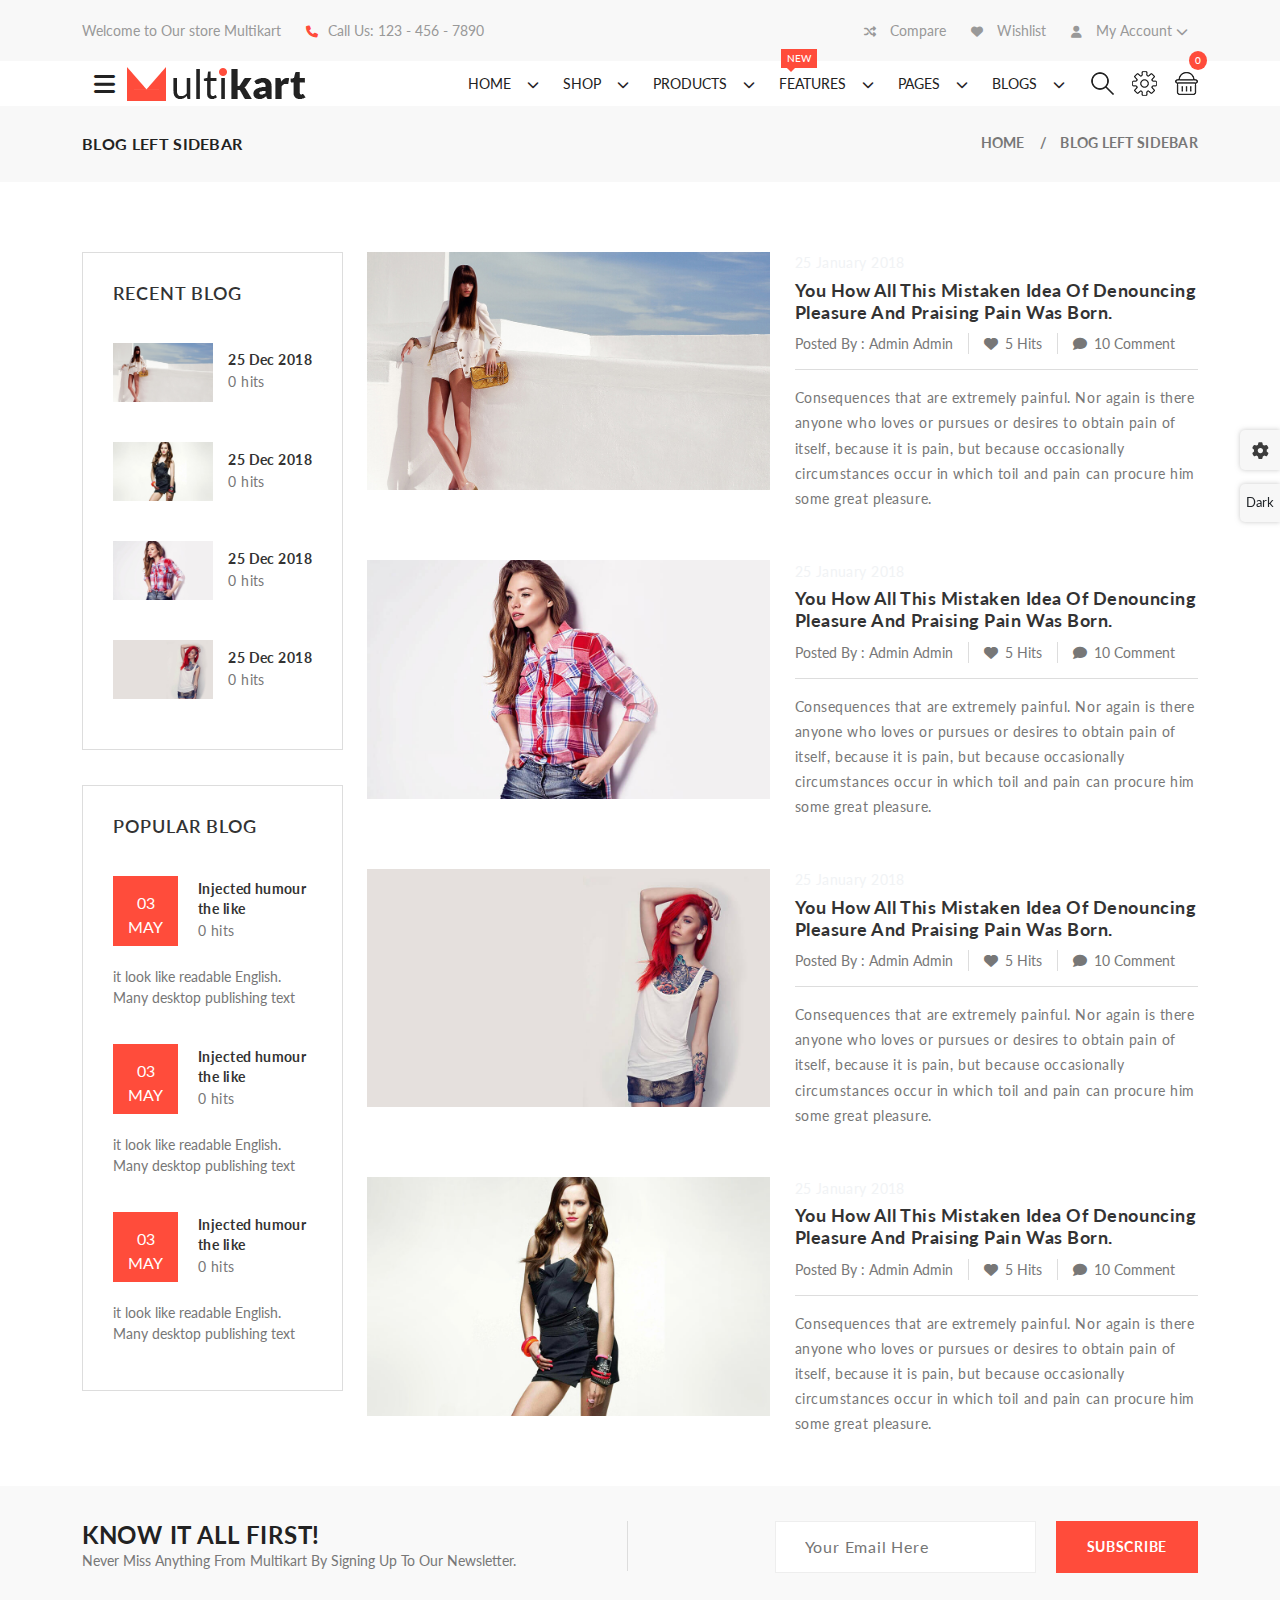
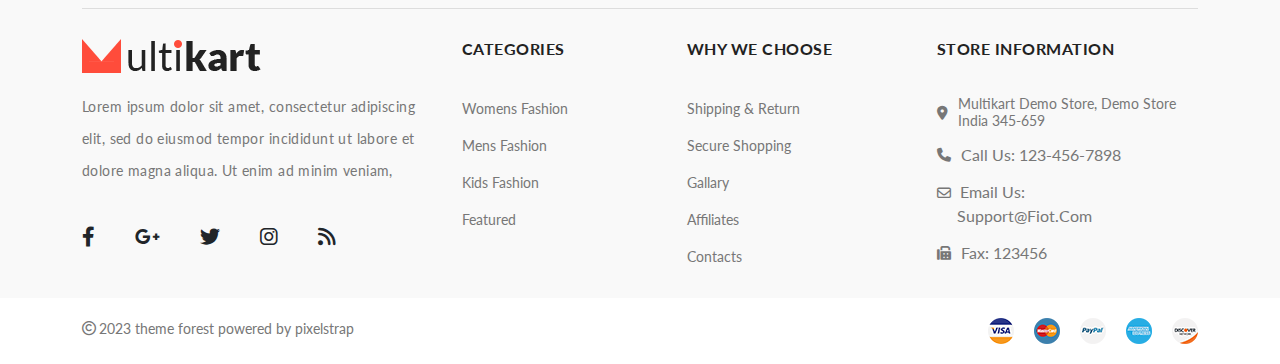
<file: blog_left_sidebar.html>
<!DOCTYPE html>
<html lang="en">

<head>
    <meta charset="UTF-8">
    <meta http-equiv="X-UA-Compatible" content="IE=edge">
    <meta name="viewport" content="width=device-width, initial-scale=1.0">
    <link rel="icon" href="./images/favicon.ico" type="icon/image">
    <title>Document</title>
    <!-- google fonts start -->
    <link href="https://fonts.googleapis.com/css2?family=Lato:wght@100;300;400;700;900&display=swap" rel="stylesheet">
    <!-- google fonts end -->
    <link rel="stylesheet" href="css/bootstrap.min.css">
    <link rel="stylesheet" href="css/all.min.css">
    <link rel="stylesheet" href="css/slick.css">
    <link rel="stylesheet" href="css/style.css">
    <link rel="stylesheet" href="css/responsive.css">
</head>

<body>
    <!-- To Top start -->
    <section class="toping">
        <a href="#">
            <i class="fa-solid fa-chevron-up"></i>
            <i class="fa-solid fa-chevron-up two"></i>
        </a>
    </section>
    <!-- To Top start -->
    <!-- Theme feature mode start -->
    <div class="theme_feature">
        <div class="setting" type="button" data-bs-toggle="offcanvas"
        data-bs-target="#slide_left_setting" aria-controls="offcanvasScrolling">
            <i class="fa-solid fa-gear"></i>
        </div>
        <div class="dark_light">
            <span>dark</span>
            <!-- <div class="dark">
                <span>light</span>
            </div> -->
        </div>
    </div>
    <!-- Setting side menu design start -->
    <div class="offcanvas offcanvas-end" data-bs-scroll="true" data-bs-backdrop="false" tabindex="-1"
        id="slide_left_setting" aria-labelledby="offcanvasScrollingLabel">
        <div class="offcanvas-header border-bottom">
            <!-- <h5 class="offcanvas-title" id="offcanvasScrollingLabel">Offcanvas with body scrolling</h5> -->
            <button type="button" class="btn-close" data-bs-dismiss="offcanvas" aria-label="Close">
                <i class="fa-solid fa-chevron-left"></i>
                Back
            </button>
        </div>
        <div class="setting-body">
            <div class="accordion accordion-flush" id="accordionFlushExample">
                <div class="accordion-item">
                  <h2 class="accordion-header" id="flush-headingOne">
                    <button class="accordion-button collapsed" type="button" data-bs-toggle="collapse" data-bs-target="#flush-collapseOne" aria-expanded="false" aria-controls="flush-collapseOne">
                      Layout
                    </button>
                  </h2>
                  <div id="flush-collapseOne" class="accordion-collapse collapse" aria-labelledby="flush-headingOne" data-bs-parent="#accordionFlushExample">
                    <div class="accordion-body">
                        <ul>
                            <li>
                                <div class="box"></div>
                                <div class="text">
                                    <p>Fashion</p>
                                    <a href="#">Preview</a>
                                </div>
                            </li>
                            <li>
                                <div class="box"></div>
                                <div class="text">
                                    <p>Fashion</p>
                                    <a href="#">Preview</a>
                                </div>
                            </li>
                            <li>
                                <div class="box"></div>
                                <div class="text">
                                    <p>Fashion</p>
                                    <a href="#">Preview</a>
                                </div>
                            </li>
                            <li>
                                <div class="box"></div>
                                <div class="text">
                                    <p>Fashion</p>
                                    <a href="#">Preview</a>
                                </div>
                            </li>
                            <li>
                                <div class="box"></div>
                                <div class="text">
                                    <p>Fashion</p>
                                    <a href="#">Preview</a>
                                </div>
                            </li>
                            <li>
                                <div class="box"></div>
                                <div class="text">
                                    <p>Fashion</p>
                                    <a href="#">Preview</a>
                                </div>
                            </li>
                            <li>
                                <div class="box"></div>
                                <div class="text">
                                    <p>Fashion</p>
                                    <a href="#">Preview</a>
                                </div>
                            </li>
                            <li>
                                <div class="box"></div>
                                <div class="text">
                                    <p>Fashion</p>
                                    <a href="#">Preview</a>
                                </div>
                            </li>
                            <li>
                                <div class="box"></div>
                                <div class="text">
                                    <p>Fashion</p>
                                    <a href="#">Preview</a>
                                </div>
                            </li>
                        </ul>
                    </div>
                  </div>
                </div>
                <div class="accordion-item">
                  <h2 class="accordion-header" id="flush-headingTwo">
                    <button class="accordion-button collapsed" type="button" data-bs-toggle="collapse" data-bs-target="#flush-collapseTwo" aria-expanded="false" aria-controls="flush-collapseTwo">
                      Shop
                    </button>
                  </h2>
                  <div id="flush-collapseTwo" class="accordion-collapse collapse" aria-labelledby="flush-headingTwo" data-bs-parent="#accordionFlushExample">
                    <div class="accordion-body">
                        Shop
                    </div>
                  </div>
                </div>
                <div class="accordion-item">
                  <h2 class="accordion-header" id="flush-headingThree">
                    <button class="accordion-button collapsed" type="button" data-bs-toggle="collapse" data-bs-target="#flush-collapseThree" aria-expanded="false" aria-controls="flush-collapseThree">
                      Product
                    </button>
                  </h2>
                  <div id="flush-collapseThree" class="accordion-collapse collapse" aria-labelledby="flush-headingThree" data-bs-parent="#accordionFlushExample">
                    <div class="accordion-body">
                        Product
                    </div>
                  </div>
                </div>
              </div>
        </div>
    </div>
    <!-- Setting side menu design end -->
    <!-- Theme feature mode end -->
    <!-- Nav Part Star -->
    <header>
        <section id="top_menu">
            <div class="container">
                <div class="row">
                    <div class="col-lg-6">
                        <div class="left">
                            <ul>
                                <li>Welcome to Our store Multikart</li>
                                <li>
                                    <i class="fa fa-phone"></i>Call Us: 123 - 456 - 7890
                                </li>
                            </ul>
                        </div>
                    </div>
                    <div class="col-lg-6">
                        <div class="right">
                            <ul>
                                <li>
                                    <a href="#">
                                        <i class="fa fa-random"></i>
                                        Compare
                                    </a>
                                </li>
                                <li>
                                    <a href="#">
                                        <i class="fa fa-heart"></i>
                                        Wishlist
                                    </a>
                                </li>
                                <li>
                                    <a href="#">
                                        <i class="fa fa-user"></i>
                                        My Account
                                    </a>
                                    <i class="fa-solid fa-chevron-down"></i>
                                    <!-- <ul>
                                    <li>
                                        <a href="#"> Login </a>
                                    </li>
                                    <li><a href="#"> Logout </a>
                                    </li>
                                </ul> -->
                                </li>
                            </ul>
                        </div>
                    </div>
                </div>
            </div>
        </section>
        <nav class="navbar navbar-expand-lg" id="navbar">
            <div class="container nav_container">
                <!-- side menu button start -->
                <button class="btn btn-primary" type="button" data-bs-toggle="offcanvas"
                    data-bs-target="#offcanvasScrolling" aria-controls="offcanvasScrolling">
                    <i class="fas fa-bars"></i>
                </button>
                <!-- <button class="animation_close_btn " type="button" data-bs-toggle="offcanvas"
				data-bs-target="#offcanvasScrolling" aria-controls="offcanvasScrolling">
				<i class="fas fa-bars"></i>
				<span class="line_1"></span>
				<span class="line_2"></span>
				<span class="line_3"></span>
			</button> -->
                <!-- side menu button end-->
                <div class="logo">
                    <a class="navbar-brand" href="index.html">
                        <img class="img-fluid w-100" src="images/logo.png" alt="images">
                    </a>
                </div>

                <!-- small device right side menu start -->
          <div class="small_device_menu d-xl-none">
            <button class="btn btn-primary" 
            type="button" data-bs-toggle="offcanvas" data-bs-target="#offcanvasRight" aria-controls="offcanvasRight">

              <i class="fa-solid fa-bars right_menu_icon"></i>

            </button>
         
            <!-- <div class="images">
              <img class="img-fluid" src="./images/images05.png" alt="image">
              <img class="img-fluid" src="./images/images06.png" alt="image">
              <img class="img-fluid cart_quantity" src="./images/images07.png" alt="image">
              <span>0</span>
            </div> -->
          <!-- small device right side offcanvas start -->
            <div class="offcanvas offcanvas-end" tabindex="-1" id="offcanvasRight" aria-labelledby="offcanvasRightLabel">
              <div class="offcanvas-header small-offcanvas">
                <h5 id="offcanvasRightLabel"></h5>
                <button type="button" class="btn-close text-reset" data-bs-dismiss="offcanvas" aria-label="Close">
                    BACK
                  <i class="fa-solid fa-chevron-right"></i>
                </button>
              </div>
              <div class="offcanvas-body small_offcanvas_body">
                <div class="accordion accordion-flush" id="accordionFlushExample">
                  <div class="accordion-item small_accordion-item">
                    <h2 class="accordion-header" id="flush-headingOne">
                      <button class="accordion-button theme_btn collapsed" type="button" data-bs-toggle="collapse" data-bs-target="#flush-collapseOne" aria-expanded="false" aria-controls="flush-collapseOne">
                       HOME
                      </button>
                    </h2>
                    <div id="flush-collapseOne" class="accordion-collapse collapse" aria-labelledby="flush-headingOne" data-bs-parent="#accordionFlushExample">
                      <div class="accordion-body small_device_accrodion_body">
                        <ul>
                          <li>
                         <a href="#"> CLOTHING</a>
                          </li>
                          <li>
                         
                          <a href="#">VEGETABLE</a>
                          </li>
                          <li>
                     
                          <a href="#">WATCH</a>
                          </li>
                          <li>
                        
                          <a href="#">FURNITURE</a>
                          </li>
                          <li>
                        
                          <a href="#">FLOWER</a>
                          </li>
                          <li>
                      
                          <a href="#"> BEAUTY</a>
                          </li>
                          <li>
                         
                          <a href="#">ELECTRONICS</a>
                          </li>
                          <li>
                      
                          <a href="#">PETS</a>
                          </li>
                          <li>
                     
                          <a href="#"> GYMS</a>
                          </li>
                          <li>
                          
                          <a href="#"> TOOLS</a>
                          </li>
                          <li>
                          
                          <a href="#">SHOES</a>
                          </li>
                          <li>
                          
                          <a href="#">BAGS</a>
                          </li>
                      
                        </ul>
                       </div>
                    </div>
                  </div>
                  <div class="accordion-item small_accordion-item">
                    <h2 class="accordion-header" id="flush-headingTwo">
                      <button class="accordion-button theme_btn collapsed" type="button" data-bs-toggle="collapse" data-bs-target="#flush-collapseTwo" aria-expanded="false" aria-controls="flush-collapseTwo">
                     SHOP
                      </button>
                    </h2>
                    <div id="flush-collapseTwo" class="accordion-collapse collapse" aria-labelledby="flush-headingTwo" data-bs-parent="#accordionFlushExample">
                      <div class="accordion-body small_device_accrodion_body">
                        <ul>
                          <li>
                           <a href="#"> LEFT SIDEBAR</a>
                            </li>
                            <li>
                           
                            <a href="#"> RIGHT SIDEBAR</a>
                            </li>
                            <li>
                            <a href="#">N SIDEBAR</a>
                            </li>
                            <li>
                              <a href="#">INFINITE SCROLLBAR</a>
                            </li>
                           
                        </ul>
                      </div>
                    </div>
                  </div>
                  <div class="accordion-item small_accordion-item">
                    <h2 class="accordion-header" id="flush-headingThree">
                      <button class="accordion-button theme_btn collapsed" type="button" data-bs-toggle="collapse" data-bs-target="#flush-collapseThree" aria-expanded="false" aria-controls="flush-collapseThree">
                        PRODUCTS
                      </button>
                    </h2>
                    <div id="flush-collapseThree" class="accordion-collapse collapse" aria-labelledby="flush-headingThree" data-bs-parent="#accordionFlushExample">
                      <div class="accordion-body small_device_accrodion_body">
                        <ul>
                          <li>
                            <a href="#">SIDEBAR</a>
                          </li> 
                          <li>
                            <a href="#">THREE COLUMN</a>
                          </li> 
                          <li>
                            <a href="#">FOUR IMAGE</a>
                          </li> 
                          <li>
                            <a href="#">BUNDLE PRODUCT</a>
                          </li> 
                          <li>
                            <a href="#">IMAGE OUTSIDE</a>
                          </li> 
                         
                        </ul>
                       </div>
                    </div>
                  </div>
                  <div class="accordion-item small_accordion-item">
                    <h2 class="accordion-header" id="flush-headingFour">
                      <button class="accordion-button theme_btn collapsed" type="button" data-bs-toggle="collapse" data-bs-target="#flush-collapseFour" aria-expanded="false" aria-controls="flush-collapseFour">
                     FEATURES
                      </button>
                    </h2>
                    <div id="flush-collapseFour" class="accordion-collapse collapse" aria-labelledby="flush-headingFour" data-bs-parent="#accordionFlushExample">
                      <div class="accordion-body small_device_accrodion_body">
                        <ul>
                          <li>
                           <a href="#"> PORTFOLIO</a>
                            </li>
                            <li>
                           <a href="#"> ADD TO CART</a>
                            </li>
                            <li>
                           <a href="#"> THEME ELEMENTS</a>
                            </li>
                            <li>
                          <a href="#">  PRODUCT ELEMENTS</a>
                            </li>
                            <li>
                           <a href="#"> EMAIL TEMPLATES</a>
                            </li>
                          
                        </ul>
                       </div>
                    </div>
                  </div>
                  <div class="accordion-item small_accordion-item">
                    <h2 class="accordion-header" id="flush-headingFour">
                      <button class="accordion-button theme_btn collapsed" type="button" data-bs-toggle="collapse" data-bs-target="#flush-collapseFive" aria-expanded="false" aria-controls="flush-collapseFive">
                     PAGES
                      </button>
                    </h2>
                    <div id="flush-collapseFive" class="accordion-collapse collapse" aria-labelledby="flush-headingFive" data-bs-parent="#accordionFlushExample">
                      <div class="accordion-body small_device_accrodion_body">
                        <ul>

                          <li>
                            <a href="#">ACCOUNT</a>
                          </li>
                          <li>
                            <a href="#">ABOUT US</a>
                          </li>
                          <li>
                            <a href="#">SEARCH</a>
                          </li>
                          <li>
                            <a href="#">TYPOGRAPHY</a>
                          </li>
                          <li>
                            <a href="#">REVIEW</a>
                          </li>
                          <li>
                            <a href="#">ORDER SUCCESS</a>
                          </li>
                          <li>
                            <a href="#">COMPARE</a>
                          </li>
                          
                        </ul>
                       </div>
                    </div>
                  </div>
                  <div class="accordion-item small_accordion-item">
                    <h2 class="accordion-header" id="flush-headingFive">
                      <button class="accordion-button theme_btn collapsed" type="button" 
                      data-bs-toggle="collapse" data-bs-target="#flush-collapseSix" aria-expanded="false" aria-controls="flush-collapseSix">
                     BLOGS
                      </button>
                    </h2>
                    <div id="flush-collapseSix" class="accordion-collapse collapse" aria-labelledby="flush-headingSix" data-bs-parent="#accordionFlushExample">
                      <div class="accordion-body small_device_accrodion_body">
                        <ul>
                          <li>
                            <a href="#">LEFT SIDEBAR</a>
                          </li>
                          <li>
                            <a href="#">RIGHT SIDEBAR</a>
                          </li>
                        </ul>
                          <li>
                            <a href="#">NO SIDEBAR</a>
                          </li>
                        </ul>
                          <li>
                            <a href="#">BLOG DETAILS</a>
                          </li>
                        </ul>
                       </div>
                    </div>
                  </div>
                </div>
              </div>
            </div>
          </div>
          <!-- small device right side offcanvas end -->
         
            <!-- small device right side menu end -->

                <button class="navbar-toggler" type="button" data-bs-toggle="collapse"
                    data-bs-target="#navbarSupportedContent" aria-controls="navbarSupportedContent"
                    aria-expanded="false" aria-label="Toggle navigation">
                    <span class="navbar-toggler-icon"></span>
                </button>
                <div class="collapse navbar-collapse" id="navbarSupportedContent">
                    <ul class="navbar-nav ms-auto mb-2 mb-lg-0 main_manu">
                        <li class="nav-item">
                            <a class="nav-link" aria-current="page" href="index.html">
                                Home
                                <i class="fa-solid fa-chevron-down"></i>
                            </a>
                            <!-- Drop Down Menu Start -->
                            <ul class="drop_down">
                                <li><a href="#">Clothing</a>
                                    <i class="fa-solid fa-chevron-right"></i>
                                    <ul>
                                        <li><a href="#">Fashion 01</a></li>
                                        <li><a href="#">Fashion 02</a></li>    
                                        <li><a href="#">Fashion 03</a></li>    
                                    </ul>
                                </li>
                                <li><a href="#">Vegetable</a></li>
                                <li><a href="#">Watch</a></li>
                                <li><a href="#">Furniture</a></li>
                                <li><a href="#">Flower</a></li>
                                <li><a href="#">Beauty</a></li>
                                <li><a href="#">Electronics</a></li>
                                <li><a href="#">Pets</a></li>
                                <li><a href="#">Gym</a></li>
                                <li><a href="#">Tools</a></li>
                                <li><a href="#">Shoes</a></li>
                                <li><a href="#">Bags</a></li>
                                <li><a href="#">Marijuana</a></li>
                            </ul>
                            <!-- Drop Down Menu End -->
                        </li>
                        <li class="nav-item">
                            <a class="nav-link" href="#">
                                shop
                                <i class="fa-solid fa-chevron-down"></i>
                            </a>
                            <!-- Drop Down Menu Start -->
                            <ul class="drop_down">
                                <li><a href="#">Left Sidebar</a></li>
                                <li><a href="#">Right Sidebar</a></li>
                                <li><a href="#">No Sidebar</a></li>
                                <li><a href="#">Infinite Scroll</a></li>
                            </ul>
                            <!-- Drop Down Menu End -->
                        </li>
                        <li class="nav-item">
                            <a class="nav-link" href="#">
                                Products
                                <i class="fa-solid fa-chevron-down"></i>
                            </a>
                            <!-- Drop Down Menu Start -->
                            <ul class="drop_down">
                                <li>
                                    <a href="#">Sidebar</a>
                                    <i class="fa-solid fa-chevron-right"></i>
                                    <ul>
                                        <li><a href="product_left_sidebar.html">Left Sidebar</a></li>
                                        <li><a href="#">Right Sidebar</a></li>
                                        <li><a href="#">No Sidebar</a></li>
                                    </ul>
                                </li>
                                <li><a href="#">Three Olumn</a></li>
                                <li><a href="#">Four Image</a></li>
                                <li><a href="#">Bundle Product</a></li>
                                <li><a href="#">Image Outside</a></li>
                            </ul>
                            <!-- Drop Down Menu End -->
                        </li>
                        <li class="nav-item features">
                            <a class="nav-link" href="#">
                                Features
                                <i class="fa-solid fa-chevron-down"></i>
                                <span class="new">New</span>
                            </a>
                            <!-- Mega Menu Start -->
                            <div class="mega_menu">
                                <ul>
                                    <li>
                                        <h4>Portfolio</h4>
                                        <a href="#">Portfolio Grid 2</a>
                                        <a href="#">Portfolio Grid 3</a>    
                                        <a href="#">Portfolio Grid 4</a>    
                                        <a href="#">Masonry-Grid-2</a>    
                                        <a href="#">Masonry-Grid-3</a>    
                                        <a href="#">Masonry-Grid-4</a>    
                                        <a href="#">Masonry-Full-Width</a>    
                                    </li>
                                    <li>
                                        <h4>Add To Cart</h4>
                                        <a href="#">Cart Right</a>
                                        <a href="#">Cart Left</a>    
                                        <a href="#">Cart Top</a>    
                                        <a href="#">Cart Bottom</a>    
                                        <a href="#">Cart-Model-Popup</a>    
                                    </li>
                                    <li>
                                        <h4>Theme Elements</h4>
                                        <a href="#">Title</a>
                                        <a href="#">Collection Banner</a>    
                                        <a href="#">Home Slider</a>    
                                        <a href="#">Category</a>    
                                        <a href="#">Services</a>    
                                    </li>
                                    <li>
                                        <h4>Product Elements</h4>
                                        <a>Product Slider</a>
                                        <a href="#">Banners</a>    
                                        <a href="#">Product Tabs</a>    
                                        <a href="#">Multi Slider</a>    
                                    </li>
                                    <li>
                                        <h4>Email Template</h4>
                                        <a href="#">Order Success</a>
                                        <a href="#">Order Success 2</a>    
                                        <a href="#">Email Template</a>    
                                        <a href="#">Email Template 2</a>    
                                    </li>
                                </ul>
                            </div>
                            <!-- Mega Menu End -->
                        </li>
                        <li class="nav-item">
                            <a class="nav-link" href="#">
                                Pages
                                <i class="fa-solid fa-chevron-down"></i>
                            </a>
                            <!-- Drop Down Menu Start -->
                            <ul class="drop_down">
                                <li>
                                    <a href="#">Account</a>
                                    <i class="fa-solid fa-chevron-right"></i>
                                    <ul>
                                        <li><a href="#">Wishlist</a></li>
                                        <li><a href="#">Cart</a></li>    
                                        <li><a href="#">Dashboard</a></li>    
                                        <li><a href="#">Login</a></li>    
                                        <li><a href="#">Register</a></li>    
                                        <li><a href="#">Contact</a></li>    
                                        <li><a href="#">Forget Password</a></li>    
                                        <li><a href="#">Profile</a></li>    
                                        <li><a href="#">Checkout</a></li>    
                                    </ul>
                                </li>
                                <li><a href="#">About Us</a></li>    
                                <li><a href="#">Search</a></li>    
                                <li><a href="#">Typography
                                    <span>NEW</span>
                                </a></li>    
                                <li><a href="#">Review
                                    <span>NEW</span>
                                </a></li>    
                                <li><a href="#">Order Success</a></li>    
                                <li>
                                    <a href="#">Compare</a>
                                    <i class="fa-solid fa-chevron-right"></i>
                                    <ul>
                                        <li><a href="#">Compare 1</a></li> 
                                        <li><a href="#">Compare 2
                                            <span>NEW</span>
                                        </a></li>
                                    </ul> 
                                </li>    
                                <li><a href="#">Collection</a></li>    
                                <li><a href="#">Lookbook</a></li>    
                                <li><a href="#">404</a></li>    
                                <li><a href="#">Coming Soon
                                    <span>NEW</span>
                                </a></li>    
                                <li><a href="#">Faq</a></li>    
                            </ul>
                            <!-- Drop Down Menu End -->
                        </li>
                        <li class="nav-item">
                            <a class="nav-link" href="#">
                                Blogs
                                <i class="fa-solid fa-chevron-down"></i>
                            </a>
                            <!-- Drop Down Menu Start -->
                            <ul class="drop_down">
                                <li><a href="blog_left_sidebar.html">Left Sidebar</a></li>
                                <li><a href="#">Right Sidebar</a></li>    
                                <li><a href="#">No Sidebar</a></li>    
                                <li><a href="blog_details.html">Blog Details</a></li>    
                            </ul>
                            <!-- Drop Down Menu End -->
                        </li>
                        <li>
                            <a href="#">
                                <img class="img-fluid" src="images/search.png" alt="">
                            </a>
                        </li>
                        <li>
                            <a href="#">
                                <img class="img-fluid" src="images/setting.png" alt="">
                            </a>
                        </li>
                        <li>
                            <span class="cart_number">0</span>
                            <a href="#">
                                <img class="img-fluid" src="images/cart.png" alt="">
                            </a>
                        </li>
                    </ul>
                </div>
            </div>
            </div>
        </nav>
    </header>
    <!-- Nav Part End -->
    <!-- side menu design start -->
    <div class="offcanvas offcanvas-start" data-bs-scroll="true" data-bs-backdrop="false" tabindex="-1"
        id="offcanvasScrolling" aria-labelledby="offcanvasScrollingLabel">
        <div class="offcanvas-header border-bottom">
            <!-- <h5 class="offcanvas-title" id="offcanvasScrollingLabel">Offcanvas with body scrolling</h5> -->
            <button type="button" class="btn-close" data-bs-dismiss="offcanvas" aria-label="Close">
                <i class="fa-solid fa-chevron-left"></i>
                Back
            </button>
        </div>
        <div class="offcanvas-body">
            <ul class="navbar-nav ms-auto mb-2 mb-lg-0">
                <li class="nav-item">
                    <a class="nav-link" aria-current="page" href="#">clothing</a>
                    <i class="fa-solid fa-chevron-right"></i>
                    <!-- Side Mega Menu Start -->
                    <div class="side_mega_menu">
                        <ul>
                            <li>
                                <h4>Mens Fashion</h4>
                                <a href="#"> Sports Wear</a>
                                <a href="#"> Top</a>
                                <a href="#"> Bottom</a>
                                <a href="#"> Ethic Wear</a>
                                <a href="#"> Sports Wear</a>
                                <a href="#"> Shirts</a>
                                <a href="#"> Bottom</a>
                                <a href="#"> Ethic Wear</a>
                                <a href="#"> Sports Wear</a>
                            </li> 
                            <li>
                                <h4>Women Fashion</h4>
                                <a href="#">Dresses</a> 
                                <a href="#">Skirts</a> 
                                <a href="#">Westarn Wear</a> 
                                <a href="#">Ethic Wear</a> 
                                <a href="#">Bottom</a> 
                                <a href="#">Ethic Wear</a> 
                                <a href="#">Sports Wear</a> 
                                <a href="#">Sports Wear</a> 
                                <a href="#">Bottom Wear</a> 
                            </li>
                        </ul>
                    </div>
                    <!-- Side Mega Menu End -->
                </li>
                <li class="nav-item">
                    <a class="nav-link" aria-current="page" href="#">bags</a>
                    <i class="fa-solid fa-chevron-right"></i>
                    <!--Side Drop Down Menu Start -->
                    <ul class="side_drop_down">
                        <li><a href="#">Shopper Bags</a></li>    
                        <li><a href="#">Laptop Bags</a></li>    
                        <li><a href="#">Clutches</a></li>    
                        <li><a href="#">Purses</a></li>    
                    </ul>
                    <!-- Side Down Menu End -->
                </li>
                <li class="nav-item">
                    <a class="nav-link" aria-current="page" href="#">footwear</a>
                    <i class="fa-solid fa-chevron-right"></i>
                    <!--Side Drop Down Menu Start -->
                    <ul class="side_drop_down">
                        <li><a href="#">Sport Shoes</a></li>    
                        <li><a href="#">Formal Shoes</a></li>    
                        <li><a href="#">Casual Shoes</a></li>    
                    </ul>
                    <!-- Side Down Menu End -->
                </li>
                <li class="nav-item">
                    <a class="nav-link" aria-current="page" href="#">watches</a>
                </li>
                <li class="nav-item">
                    <a class="nav-link" aria-current="page" href="#">Accessories</a>
                    <i class="fa-solid fa-chevron-right"></i>
                    <!--Side Drop Down Menu Start -->
                    <ul class="side_drop_down">
                        <li><a href="#">Fashion Jewellery</a></li>
                        <li><a href="#">Caps And Hats</a></li>
                        <li><a href="#">Precious Jewellery</a></li>
                        <li><a href="#">More..</a>
                            <ul class="more">
                                <li><a href="#">Necklaces</a></li>
                                <li><a href="#">Earrings</a></li>
                                <li><a href="#">Rings & Wrist Wear</a></li>
                                <li><a href="#">More..</a></li>
                            </ul>
                        </li>
                    </ul>
                    <!-- Side Down Menu End -->
                </li>
                <li class="nav-item">
                    <a class="nav-link" aria-current="page" href="#">house of design</a>
                </li>
                <li class="nav-item">
                    <a class="nav-link" aria-current="page" href="#">beauty & personal care</a>
                    <i class="fa-solid fa-chevron-right"></i>
                    <!--Side Drop Down Menu Start -->
                    <ul class="side_drop_down">
                        <li><a href="#">Fashion Jewellery</a></li>
                        <li><a href="#">Caps And Hats</a></li>
                        <li><a href="#">Precious Jewellery</a></li>
                        <li><a href="#">More..    </a></li>    
                    </ul>
                    <!-- Side Down Menu End -->
                </li>
                <li class="nav-item">
                    <a class="nav-link" aria-current="page" href="#">home & decor</a>
                </li>
                <li class="nav-item">
                    <a class="nav-link" aria-current="page" href="#">kitchen</a>
                </li>
            </ul>
        </div>
    </div>
    <!-- side menu design end -->
    <!-- Page Heading Part Start -->
    <section id="page_heading">
        <div class="container page_container">
            <div class="row page_row">
                <div class="col-lg-6 page_col">
                    <h3>Blog Left Sidebar</h3>
                </div>
                <div class="col-lg-6 page_col">
                    <p>
                        <a href="index.html">HOME</a>
                        <span>Blog Left Sidebar</span>
                    </p>
                </div>
            </div>
        </div>
    </section>
    <!-- Page Heading end -->
    <!-- Product_left_sidebar Part Start -->
    <section id="blog_left_sidebar">
        <div class="container blog_left_container">
            <div class="row blog_left_row">
                <div class="col-lg-3">                    
                    <div class="shipping">
                        <h3>Recent Blog</h3>
                        <ul>
                            <li>
                                <div class="media">
                                    <div class="image">
                                        <img class="img-fluid h-100 w-100" src="images/blog_1.jpg" alt="images">
                                    </div>
                                    <div class="text">
                                        <h6>25 Dec 2018</h6>
                                        <p>0 hits</p>
                                    </div>
                                </div>
                            </li>
                            <li>
                                <div class="media">
                                    <div class="image">
                                        <img class="img-fluid h-100 w-100" src="images/blog_4.jpg" alt="images">
                                    </div>
                                    <div class="text">
                                        <h6>25 Dec 2018</h6>
                                        <p>0 hits</p>
                                    </div>
                                </div>
                            </li>
                            <li>
                                <div class="media">
                                    <div class="image">
                                        <img class="img-fluid h-100 w-100" src="images/blog_2.jpg" alt="images">
                                    </div>
                                    <div class="text">
                                        <h6>25 Dec 2018</h6>
                                        <p>0 hits</p>
                                    </div>
                                </div>
                            </li>
                            <li>
                                <div class="media b_none">
                                    <div class="image">
                                        <img class="img-fluid h-100 w-100" src="images/blog_3.jpg" alt="images">
                                    </div>
                                    <div class="text">
                                        <h6>25 Dec 2018</h6>
                                        <p>0 hits</p>
                                    </div>
                                </div>
                            </li>
                        </ul>
                    </div>
                    <div class="popular_blog">
                        <h3>Popular Blog</h3>
                        <ul>
                            <li>
                                <div class="media">
                                    <div class="blog_date">
                                        <span>03</span>
                                        <span>may</span>
                                    </div>
                                    <div class="text">
                                        <h6>Injected humour the like</h6>
                                        <p>0 hits</p>
                                    </div>
                                </div>
                                <p>it look like readable English. Many desktop publishing text</p>
                            </li>
                            <li>
                                <div class="media">
                                    <div class="blog_date">
                                        <span>03</span>
                                        <span>may</span>
                                    </div>
                                    <div class="text">
                                        <h6>Injected humour the like</h6>
                                        <p>0 hits</p>
                                    </div>
                                </div>
                                <p>it look like readable English. Many desktop publishing text</p>
                            </li>
                            <li>
                                <div class="media">
                                    <div class="blog_date">
                                        <span>03</span>
                                        <span>may</span>
                                    </div>
                                    <div class="text">
                                        <h6>Injected humour the like</h6>
                                        <p>0 hits</p>
                                    </div>
                                </div>
                                <p>it look like readable English. Many desktop publishing text</p>
                            </li>
                        </ul>
                    </div>
                </div>
                <div class="col-lg-9 nine">
                    <div class="row blog_media">
                        <div class="col-lg-6 blog_left">
                            <a href="#">
                                <img class="img-fluid" src="images/blog_1.jpg" alt="images">
                            </a>
                        </div>
                        <div class="col-lg-6 blog_right">
                            <h6>25 January 2018</h6>
                            <a href="blog_details.html">
                                <h4>you how all this mistaken idea of denouncing pleasure and praising pain was born.</h4>
                            </a>
                            <ul>
                                <li class="p_none">Posted By : Admin Admin</li> 
                                <li>
                                    <i class="fa-solid fa-heart"></i>
                                    5 Hits </li>    
                                <li>
                                    <i class="fa-solid fa-comment"></i>
                                    10 Comment</li>    
                            </ul>
                            <p>Consequences that are extremely painful. Nor again is there anyone who loves or pursues or desires to obtain pain of itself, because it is pain, but because occasionally circumstances occur in which toil and pain can procure him some great pleasure.</p>
                        </div>
                    </div>
                    <div class="row blog_media">
                        <div class="col-lg-6 blog_left">
                            <a href="#">
                                <img class="img-fluid" src="images/blog_2.jpg" alt="images">
                            </a>
                        </div>
                        <div class="col-lg-6 blog_right">
                            <h6>25 January 2018</h6>
                            <a href="blog_details.html">
                                <h4>you how all this mistaken idea of denouncing pleasure and praising pain was born.</h4>
                            </a>
                            <ul>
                                <li class="p_none">Posted By : Admin Admin</li> 
                                <li>
                                    <i class="fa-solid fa-heart"></i>
                                    5 Hits </li>    
                                <li>
                                    <i class="fa-solid fa-comment"></i>
                                    10 Comment</li>    
                            </ul>
                            <p>Consequences that are extremely painful. Nor again is there anyone who loves or pursues or desires to obtain pain of itself, because it is pain, but because occasionally circumstances occur in which toil and pain can procure him some great pleasure.</p>
                        </div>
                    </div>
                    <div class="row blog_media">
                        <div class="col-lg-6 blog_left">
                            <a href="#">
                                <img class="img-fluid" src="images/blog_3.jpg" alt="images">
                            </a>
                        </div>
                        <div class="col-lg-6 blog_right">
                            <h6>25 January 2018</h6>
                            <a href="blog_details.html">
                                <h4>you how all this mistaken idea of denouncing pleasure and praising pain was born.</h4>
                            </a>
                            <ul>
                                <li class="p_none">Posted By : Admin Admin</li> 
                                <li>
                                    <i class="fa-solid fa-heart"></i>
                                    5 Hits </li>    
                                <li>
                                    <i class="fa-solid fa-comment"></i>
                                    10 Comment</li>    
                            </ul>
                            <p>Consequences that are extremely painful. Nor again is there anyone who loves or pursues or desires to obtain pain of itself, because it is pain, but because occasionally circumstances occur in which toil and pain can procure him some great pleasure.</p>
                        </div>
                    </div>
                    <div class="row blog_media">
                        <div class="col-lg-6 blog_left">
                            <a href="#">
                                <img class="img-fluid" src="images/blog_4.jpg" alt="images">
                            </a>
                        </div>
                        <div class="col-lg-6 blog_right">
                            <h6>25 January 2018</h6>
                            <a href="blog_details.html">
                                <h4>you how all this mistaken idea of denouncing pleasure and praising pain was born.</h4>
                            </a>
                            <ul>
                                <li class="p_none">Posted By : Admin Admin</li> 
                                <li>
                                    <i class="fa-solid fa-heart"></i>
                                    5 Hits </li>    
                                <li>
                                    <i class="fa-solid fa-comment"></i>
                                    10 Comment</li>    
                            </ul>
                            <p>Consequences that are extremely painful. Nor again is there anyone who loves or pursues or desires to obtain pain of itself, because it is pain, but because occasionally circumstances occur in which toil and pain can procure him some great pleasure.</p>
                        </div>
                    </div>
                </div>
            </div>
        </div>
    </section>
    <!-- Product_left_sidebar end -->
    <!-- Footer Part Start -->
    <footer>
        <div class="container footer_container">
            <div class="subscribe">
                <div class="row ">
                    <div class="col-lg-6">
                      <div class="news_text">
                        <h4>KNOW IT ALL FIRST!</h4>
                        <p>Never Miss Anything From Multikart By Signing Up To Our Newsletter.</p>
                      </div>
                    </div>
                    <div class="col-lg-6 ">
                      <div class="input_box">
                        <form action="#">
                          <input type="email" placeholder="Your Email Here">
                          <input type="submit" value="subscribe">
                        </form>
                      </div>
                    </div>
                  </div>
            </div>
            <div class="middle">
                <div class="row">
                    <div class="col-lg-4">
                        <div class="footer_content">
                            <div class="logo">
                                <img class="img-fluid" src="images/logo.png" alt="logo">
                            </div>
                            <p>Lorem ipsum dolor sit amet, consectetur adipiscing elit, sed do eiusmod tempor incididunt ut labore et dolore magna aliqua. Ut enim ad minim veniam,</p>
                            <div class="icon">
                                <i class="fa-brands fa-facebook-f"></i>
                                <i class="fa-brands fa-google-plus-g"></i>
                                <i class="fa-brands fa-twitter"></i>
                                <i class="fa-brands fa-instagram"></i>
                                <i class="fa-solid fa-rss"></i>
                            </div>
                        </div>
                    </div>
                    <div class="col-lg-2">
                        <div class="categories">
                            <h4>Categories</h4>
                            <ul>
                                <li><a href="#">Womens Fashion</a></li>
                                <li><a href="#">Mens Fashion</a></li>    
                                <li><a href="#">Kids Fashion</a></li>    
                                <li><a href="#">Featured</a></li>    
                            </ul>
                        </div>
                    </div>
                    <div class="col-lg-3">
                        <div class="choose">
                            <h4>why we choose</h4>
                            <ul>
                            <li><a href="#">Shipping & Return</a></li>    
                            <li><a href="#">Secure Shopping</a></li>    
                            <li><a href="#">Gallary</a></li>    
                            <li><a href="#">Affiliates</a></li>    
                            <li><a href="#">Contacts    </a></li>    
                            </ul>
                        </div>
                    </div>
                    <div class="col-lg-3">
                        <div class="address">
                            <h4>store information</h4>
                            <ul>
                                <li>
                                    <i class="fa-solid fa-location-dot"></i>
                                    <p>Multikart Demo Store, Demo Store India 345-659</p>
                                </li>
                                <li>
                                    <i class="fa-solid fa-phone"></i>
                                    <a>Call Us: 123-456-7898</a>
                                </li>
                                <li class="email">
                                    <i class="fa-regular fa-envelope"></i>
                                    <span>Email Us:</span>
                                    <div>
                                        <a> Support@Fiot.Com</a>
                                    </div>
                                </li>
                                <li>
                                    <i class="fa-solid fa-fax"></i>
                                    <a> Fax: 123456</a>
                                </li>
                            </ul>
                        </div>
                    </div>
                </div>
            </div>
            <div ></div>
        </div>
        <section class="powered">
            <div class="container">
                <div class="row">
                    <div class="col-lg-6">
                        <div class="text">
                            <i class="fa-regular fa-copyright"></i>
                            <p> 2023 theme forest powered by pixelstrap</p>
                        </div>
                    </div>
                    <div class="col-lg-6">
                        <div class="image">
                            <img class="img-fluid" src="images/visa.png" alt="">
                            <img class="img-fluid" src="images/mastercard.png" alt="">
                            <img class="img-fluid" src="images/paypal.png" alt="">
                            <img class="img-fluid" src="images/american-express.png" alt="">
                            <img class="img-fluid" src="images/discover.png" alt="">
                        </div>
                    </div>
                </div>
            </div>
        </section>
    </footer>
    <!-- Footer Part End -->
    <script src="/js/jquery-1.12.4.min.js"></script>
    <script src="/js/bootstrap.bundle.min.js"></script>
    <script src="js/jquery.counterup.min.js"></script>
    <script src="js/slick.min.js"></script>
    <script src="/js/script.js"></script>
</body>

</html>
</file>
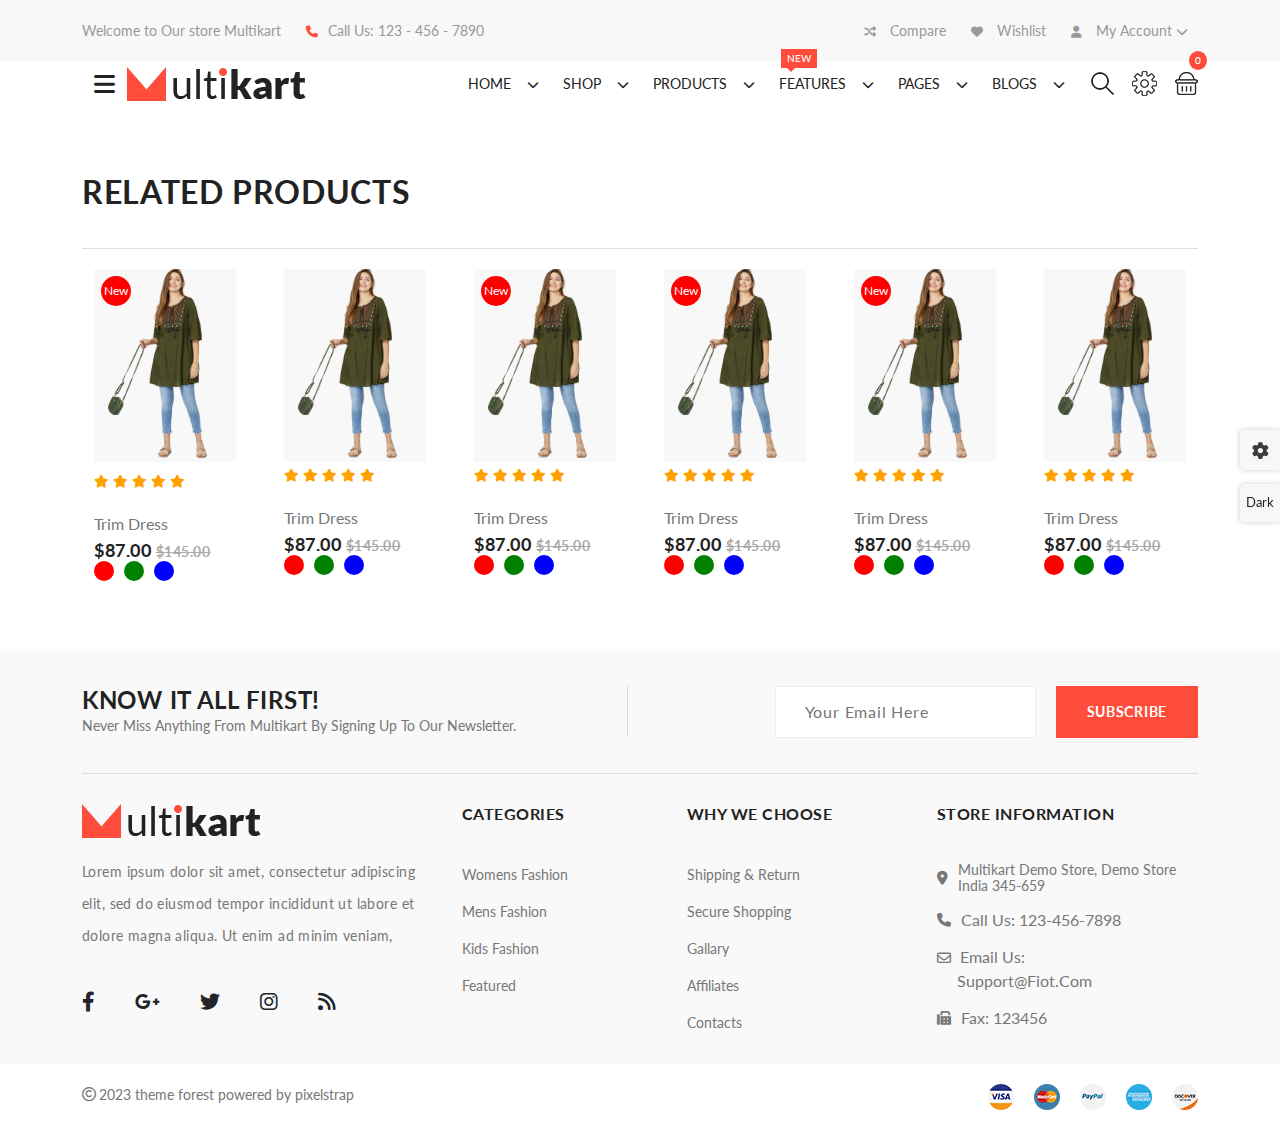
<file: product.html>
<!DOCTYPE html>
<html lang="en">

<head>
    <meta charset="UTF-8">
    <meta http-equiv="X-UA-Compatible" content="IE=edge">
    <meta name="viewport" content="width=device-width, initial-scale=1.0">
    <link rel="icon" href="./images/favicon.ico" type="icon/image">
    <title>Document</title>
    <!-- google fonts start -->
    <link href="https://fonts.googleapis.com/css2?family=Lato:wght@100;300;400;700;900&display=swap" rel="stylesheet">
    <!-- google fonts end -->
    <link rel="stylesheet" href="css/bootstrap.min.css">
    <link rel="stylesheet" href="css/all.min.css">
    <link rel="stylesheet" href="css/slick.css">
    <link rel="stylesheet" href="css/style.css">
</head>

<body>
    <!-- Theme feature mode start -->
    <div class="theme_feature">
        <div class="setting" type="button" data-bs-toggle="offcanvas"
        data-bs-target="#slide_left_setting" aria-controls="offcanvasScrolling">
            <i class="fa-solid fa-gear"></i>
        </div>
        <div class="dark_light">
            <span>dark</span>
            <!-- <div class="dark">
                <span>light</span>
            </div> -->
        </div>
    </div>
    <!-- Setting side menu design start -->
    <div class="offcanvas offcanvas-end" data-bs-scroll="true" data-bs-backdrop="false" tabindex="-1"
        id="slide_left_setting" aria-labelledby="offcanvasScrollingLabel">
        <div class="offcanvas-header border-bottom">
            <!-- <h5 class="offcanvas-title" id="offcanvasScrollingLabel">Offcanvas with body scrolling</h5> -->
            <button type="button" class="btn-close" data-bs-dismiss="offcanvas" aria-label="Close">
                <i class="fa-solid fa-chevron-left"></i>
                Back
            </button>
        </div>
        <div class="setting-body">
            <div class="accordion accordion-flush" id="accordionFlushExample">
                <div class="accordion-item">
                  <h2 class="accordion-header" id="flush-headingOne">
                    <button class="accordion-button collapsed" type="button" data-bs-toggle="collapse" data-bs-target="#flush-collapseOne" aria-expanded="false" aria-controls="flush-collapseOne">
                      Layout
                    </button>
                  </h2>
                  <div id="flush-collapseOne" class="accordion-collapse collapse" aria-labelledby="flush-headingOne" data-bs-parent="#accordionFlushExample">
                    <div class="accordion-body">
                        <ul>
                            <li>
                                <div class="box"></div>
                                <div class="text">
                                    <p>Fashion</p>
                                    <a href="#">Preview</a>
                                </div>
                            </li>
                            <li>
                                <div class="box"></div>
                                <div class="text">
                                    <p>Fashion</p>
                                    <a href="#">Preview</a>
                                </div>
                            </li>
                            <li>
                                <div class="box"></div>
                                <div class="text">
                                    <p>Fashion</p>
                                    <a href="#">Preview</a>
                                </div>
                            </li>
                            <li>
                                <div class="box"></div>
                                <div class="text">
                                    <p>Fashion</p>
                                    <a href="#">Preview</a>
                                </div>
                            </li>
                            <li>
                                <div class="box"></div>
                                <div class="text">
                                    <p>Fashion</p>
                                    <a href="#">Preview</a>
                                </div>
                            </li>
                            <li>
                                <div class="box"></div>
                                <div class="text">
                                    <p>Fashion</p>
                                    <a href="#">Preview</a>
                                </div>
                            </li>
                            <li>
                                <div class="box"></div>
                                <div class="text">
                                    <p>Fashion</p>
                                    <a href="#">Preview</a>
                                </div>
                            </li>
                            <li>
                                <div class="box"></div>
                                <div class="text">
                                    <p>Fashion</p>
                                    <a href="#">Preview</a>
                                </div>
                            </li>
                            <li>
                                <div class="box"></div>
                                <div class="text">
                                    <p>Fashion</p>
                                    <a href="#">Preview</a>
                                </div>
                            </li>
                        </ul>
                    </div>
                  </div>
                </div>
                <div class="accordion-item">
                  <h2 class="accordion-header" id="flush-headingTwo">
                    <button class="accordion-button collapsed" type="button" data-bs-toggle="collapse" data-bs-target="#flush-collapseTwo" aria-expanded="false" aria-controls="flush-collapseTwo">
                      Shop
                    </button>
                  </h2>
                  <div id="flush-collapseTwo" class="accordion-collapse collapse" aria-labelledby="flush-headingTwo" data-bs-parent="#accordionFlushExample">
                    <div class="accordion-body">
                        Shop
                    </div>
                  </div>
                </div>
                <div class="accordion-item">
                  <h2 class="accordion-header" id="flush-headingThree">
                    <button class="accordion-button collapsed" type="button" data-bs-toggle="collapse" data-bs-target="#flush-collapseThree" aria-expanded="false" aria-controls="flush-collapseThree">
                      Product
                    </button>
                  </h2>
                  <div id="flush-collapseThree" class="accordion-collapse collapse" aria-labelledby="flush-headingThree" data-bs-parent="#accordionFlushExample">
                    <div class="accordion-body">
                        Product
                    </div>
                  </div>
                </div>
              </div>
        </div>
    </div>
    <!-- Setting side menu design end -->
    <!-- Theme feature mode end -->
    <!-- Nav Part Star -->
    <header>
        <section id="top_menu">
            <div class="container">
                <div class="row">
                    <div class="col-lg-6">
                        <div class="left">
                            <ul>
                                <li>Welcome to Our store Multikart</li>
                                <li>
                                    <i class="fa fa-phone"></i>Call Us: 123 - 456 - 7890
                                </li>
                            </ul>
                        </div>
                    </div>
                    <div class="col-lg-6">
                        <div class="right">
                            <ul>
                                <li>
                                    <a href="#">
                                        <i class="fa fa-random"></i>
                                        Compare
                                    </a>
                                </li>
                                <li>
                                    <a href="#">
                                        <i class="fa fa-heart"></i>
                                        Wishlist
                                    </a>
                                </li>
                                <li>
                                    <a href="#">
                                        <i class="fa fa-user"></i>
                                        My Account
                                    </a>
                                    <i class="fa-solid fa-chevron-down"></i>
                                    <!-- <ul>
                                    <li>
                                        <a href="#"> Login </a>
                                    </li>
                                    <li><a href="#"> Logout </a>
                                    </li>
                                </ul> -->
                                </li>
                            </ul>
                        </div>
                    </div>
                </div>
            </div>
        </section>
        <nav class="navbar navbar-expand-lg" id="navbar">
            <div class="container nav_container">
                <!-- side menu button start -->
                <button class="btn btn-primary" type="button" data-bs-toggle="offcanvas"
                    data-bs-target="#offcanvasScrolling" aria-controls="offcanvasScrolling">
                    <i class="fas fa-bars"></i>
                </button>
                <!-- <button class="animation_close_btn " type="button" data-bs-toggle="offcanvas"
				data-bs-target="#offcanvasScrolling" aria-controls="offcanvasScrolling">
				<i class="fas fa-bars"></i>
				<span class="line_1"></span>
				<span class="line_2"></span>
				<span class="line_3"></span>
			</button> -->
                <!-- side menu button end-->
                <div class="logo">
                    <a class="navbar-brand" href="index.html">
                        <img class="img-fluid w-100" src="images/logo.png" alt="images">
                    </a>
                </div>

                <button class="navbar-toggler" type="button" data-bs-toggle="collapse"
                    data-bs-target="#navbarSupportedContent" aria-controls="navbarSupportedContent"
                    aria-expanded="false" aria-label="Toggle navigation">
                    <span class="navbar-toggler-icon"></span>
                </button>
                <div class="collapse navbar-collapse" id="navbarSupportedContent">
                    <ul class="navbar-nav ms-auto mb-2 mb-lg-0 main_manu">
                        <li class="nav-item">
                            <a class="nav-link" aria-current="page" href="index.html">
                                Home
                                <i class="fa-solid fa-chevron-down"></i>
                            </a>
                            <!-- Drop Down Menu Start -->
                            <ul class="drop_down">
                                <li><a href="#">Clothing</a>
                                    <i class="fa-solid fa-chevron-right"></i>
                                    <ul>
                                        <li><a href="#">Fashion 01</a></li>
                                        <li><a href="#">Fashion 02</a></li>    
                                        <li><a href="#">Fashion 03</a></li>    
                                    </ul>
                                </li>
                                <li><a href="#">Vegetable</a></li>
                                <li><a href="#">Watch</a></li>
                                <li><a href="#">Furniture</a></li>
                                <li><a href="#">Flower</a></li>
                                <li><a href="#">Beauty</a></li>
                                <li><a href="#">Electronics</a></li>
                                <li><a href="#">Pets</a></li>
                                <li><a href="#">Gym</a></li>
                                <li><a href="#">Tools</a></li>
                                <li><a href="#">Shoes</a></li>
                                <li><a href="#">Bags</a></li>
                                <li><a href="#">Marijuana</a></li>
                            </ul>
                            <!-- Drop Down Menu End -->
                        </li>
                        <li class="nav-item">
                            <a class="nav-link" href="#">
                                shop
                                <i class="fa-solid fa-chevron-down"></i>
                            </a>
                            <!-- Drop Down Menu Start -->
                            <ul class="drop_down">
                                <li><a href="#">Left Sidebar</a></li>
                                <li><a href="#">Right Sidebar</a></li>
                                <li><a href="#">No Sidebar</a></li>
                                <li><a href="#">Infinite Scroll</a></li>
                            </ul>
                            <!-- Drop Down Menu End -->
                        </li>
                        <li class="nav-item">
                            <a class="nav-link" href="#">
                                Products
                                <i class="fa-solid fa-chevron-down"></i>
                            </a>
                            <!-- Drop Down Menu Start -->
                            <ul class="drop_down">
                                <li>
                                    <a href="#">Sidebar</a>
                                    <i class="fa-solid fa-chevron-right"></i>
                                    <ul>
                                        <li><a href="#">Left Sidebar</a></li>
                                        <li><a href="#">Right Sidebar</a></li>
                                        <li><a href="#">No Sidebar</a></li>
                                    </ul>
                                </li>
                                <li><a href="#">Three Olumn</a></li>
                                <li><a href="#">Four Image</a></li>
                                <li><a href="#">Bundle Product</a></li>
                                <li><a href="#">Image Outside</a></li>
                            </ul>
                            <!-- Drop Down Menu End -->
                        </li>
                        <li class="nav-item features">
                            <a class="nav-link" href="#">
                                Features
                                <i class="fa-solid fa-chevron-down"></i>
                                <span class="new">New</span>
                            </a>
                            <!-- Mega Menu Start -->
                            <div class="mega_menu">
                                <ul>
                                    <li>
                                        <h4>Portfolio</h4>
                                        <a href="#">Portfolio Grid 2</a>
                                        <a href="#">Portfolio Grid 3</a>    
                                        <a href="#">Portfolio Grid 4</a>    
                                        <a href="#">Masonry-Grid-2</a>    
                                        <a href="#">Masonry-Grid-3</a>    
                                        <a href="#">Masonry-Grid-4</a>    
                                        <a href="#">Masonry-Full-Width</a>    
                                    </li>
                                    <li>
                                        <h4>Add To Cart</h4>
                                        <a href="#">Cart Right</a>
                                        <a href="#">Cart Left</a>    
                                        <a href="#">Cart Top</a>    
                                        <a href="#">Cart Bottom</a>    
                                        <a href="#">Cart-Model-Popup</a>    
                                    </li>
                                    <li>
                                        <h4>Theme Elements</h4>
                                        <a href="#">Title</a>
                                        <a href="#">Collection Banner</a>    
                                        <a href="#">Home Slider</a>    
                                        <a href="#">Category</a>    
                                        <a href="#">Services</a>    
                                    </li>
                                    <li>
                                        <h4>Product Elements</h4>
                                        <a>Product Slider</a>
                                        <a href="#">Banners</a>    
                                        <a href="#">Product Tabs</a>    
                                        <a href="#">Multi Slider</a>    
                                    </li>
                                    <li>
                                        <h4>Email Template</h4>
                                        <a href="#">Order Success</a>
                                        <a href="#">Order Success 2</a>    
                                        <a href="#">Email Template</a>    
                                        <a href="#">Email Template 2</a>    
                                    </li>
                                </ul>
                            </div>
                            <!-- Mega Menu End -->
                        </li>
                        <li class="nav-item">
                            <a class="nav-link" href="#">
                                Pages
                                <i class="fa-solid fa-chevron-down"></i>
                            </a>
                            <!-- Drop Down Menu Start -->
                            <ul class="drop_down">
                                <li>
                                    <a href="#">Account</a>
                                    <i class="fa-solid fa-chevron-right"></i>
                                    <ul>
                                        <li><a href="#">Wishlist</a></li>
                                        <li><a href="#">Cart</a></li>    
                                        <li><a href="#">Dashboard</a></li>    
                                        <li><a href="#">Login</a></li>    
                                        <li><a href="#">Register</a></li>    
                                        <li><a href="#">Contact</a></li>    
                                        <li><a href="#">Forget Password</a></li>    
                                        <li><a href="#">Profile</a></li>    
                                        <li><a href="#">Checkout</a></li>    
                                    </ul>
                                </li>
                                <li><a href="#">About Us</a></li>    
                                <li><a href="#">Search</a></li>    
                                <li><a href="#">Typography
                                    <span>NEW</span>
                                </a></li>    
                                <li><a href="#">Review
                                    <span>NEW</span>
                                </a></li>    
                                <li><a href="#">Order Success</a></li>    
                                <li>
                                    <a href="#">Compare</a>
                                    <i class="fa-solid fa-chevron-right"></i>
                                    <ul>
                                        <li><a href="#">Compare 1</a></li> 
                                        <li><a href="#">Compare 2
                                            <span>NEW</span>
                                        </a></li>
                                    </ul> 
                                </li>    
                                <li><a href="#">Collection</a></li>    
                                <li><a href="#">Lookbook</a></li>    
                                <li><a href="#">404</a></li>    
                                <li><a href="#">Coming Soon
                                    <span>NEW</span>
                                </a></li>    
                                <li><a href="#">Faq</a></li>    
                            </ul>
                            <!-- Drop Down Menu End -->
                        </li>
                        <li class="nav-item">
                            <a class="nav-link" href="#">
                                Blogs
                                <i class="fa-solid fa-chevron-down"></i>
                            </a>
                            <!-- Drop Down Menu Start -->
                            <ul class="drop_down">
                                <li><a href="#">Left Sidebar</a></li>
                                <li><a href="#">Right Sidebar</a></li>    
                                <li><a href="#">No Sidebar</a></li>    
                                <li><a href="#">Blog Details</a></li>    
                            </ul>
                            <!-- Drop Down Menu End -->
                        </li>
                        <li>
                            <a href="#">
                                <img class="img-fluid" src="images/search.png" alt="">
                            </a>
                        </li>
                        <li>
                            <a href="#">
                                <img class="img-fluid" src="images/setting.png" alt="">
                            </a>
                        </li>
                        <li>
                            <span class="cart_number">0</span>
                            <a href="#">
                                <img class="img-fluid" src="images/cart.png" alt="">
                            </a>
                        </li>
                    </ul>
                </div>
            </div>
            </div>
        </nav>
    </header>
    <!-- Nav Part End -->
    <!-- side menu design start -->
    <div class="offcanvas offcanvas-start" data-bs-scroll="true" data-bs-backdrop="false" tabindex="-1"
        id="offcanvasScrolling" aria-labelledby="offcanvasScrollingLabel">
        <div class="offcanvas-header border-bottom">
            <!-- <h5 class="offcanvas-title" id="offcanvasScrollingLabel">Offcanvas with body scrolling</h5> -->
            <button type="button" class="btn-close" data-bs-dismiss="offcanvas" aria-label="Close">
                <i class="fa-solid fa-chevron-left"></i>
                Back
            </button>
        </div>
        <div class="offcanvas-body">
            <ul class="navbar-nav ms-auto mb-2 mb-lg-0">
                <li class="nav-item">
                    <a class="nav-link" aria-current="page" href="#">clothing</a>
                    <i class="fa-solid fa-chevron-right"></i>
                    <!-- Side Mega Menu Start -->
                    <div class="side_mega_menu">
                        <ul>
                            <li>
                                <h4>Mens Fashion</h4>
                                <a href="#"> Sports Wear</a>
                                <a href="#"> Top</a>
                                <a href="#"> Bottom</a>
                                <a href="#"> Ethic Wear</a>
                                <a href="#"> Sports Wear</a>
                                <a href="#"> Shirts</a>
                                <a href="#"> Bottom</a>
                                <a href="#"> Ethic Wear</a>
                                <a href="#"> Sports Wear</a>
                            </li> 
                            <li>
                                <h4>Women Fashion</h4>
                                <a href="#">Dresses</a> 
                                <a href="#">Skirts</a> 
                                <a href="#">Westarn Wear</a> 
                                <a href="#">Ethic Wear</a> 
                                <a href="#">Bottom</a> 
                                <a href="#">Ethic Wear</a> 
                                <a href="#">Sports Wear</a> 
                                <a href="#">Sports Wear</a> 
                                <a href="#">Bottom Wear</a> 
                            </li>
                        </ul>
                    </div>
                    <!-- Side Mega Menu End -->
                </li>
                <li class="nav-item">
                    <a class="nav-link" aria-current="page" href="#">bags</a>
                    <i class="fa-solid fa-chevron-right"></i>
                    <!--Side Drop Down Menu Start -->
                    <ul class="side_drop_down">
                        <li><a href="#">Shopper Bags</a></li>    
                        <li><a href="#">Laptop Bags</a></li>    
                        <li><a href="#">Clutches</a></li>    
                        <li><a href="#">Purses</a></li>    
                    </ul>
                    <!-- Side Down Menu End -->
                </li>
                <li class="nav-item">
                    <a class="nav-link" aria-current="page" href="#">footwear</a>
                    <i class="fa-solid fa-chevron-right"></i>
                    <!--Side Drop Down Menu Start -->
                    <ul class="side_drop_down">
                        <li><a href="#">Sport Shoes</a></li>    
                        <li><a href="#">Formal Shoes</a></li>    
                        <li><a href="#">Casual Shoes</a></li>    
                    </ul>
                    <!-- Side Down Menu End -->
                </li>
                <li class="nav-item">
                    <a class="nav-link" aria-current="page" href="#">watches</a>
                </li>
                <li class="nav-item">
                    <a class="nav-link" aria-current="page" href="#">Accessories</a>
                    <i class="fa-solid fa-chevron-right"></i>
                    <!--Side Drop Down Menu Start -->
                    <ul class="side_drop_down">
                        <li><a href="#">Fashion Jewellery</a></li>
                        <li><a href="#">Caps And Hats</a></li>
                        <li><a href="#">Precious Jewellery</a></li>
                        <li><a href="#">More..</a>
                            <ul class="more">
                                <li><a href="#">Necklaces</a></li>
                                <li><a href="#">Earrings</a></li>
                                <li><a href="#">Rings & Wrist Wear</a></li>
                                <li><a href="#">More..</a></li>
                            </ul>
                        </li>
                    </ul>
                    <!-- Side Down Menu End -->
                </li>
                <li class="nav-item">
                    <a class="nav-link" aria-current="page" href="#">house of design</a>
                </li>
                <li class="nav-item">
                    <a class="nav-link" aria-current="page" href="#">beauty & personal care</a>
                    <i class="fa-solid fa-chevron-right"></i>
                    <!--Side Drop Down Menu Start -->
                    <ul class="side_drop_down">
                        <li><a href="#">Fashion Jewellery</a></li>
                        <li><a href="#">Caps And Hats</a></li>
                        <li><a href="#">Precious Jewellery</a></li>
                        <li><a href="#">More..    </a></li>    
                    </ul>
                    <!-- Side Down Menu End -->
                </li>
                <li class="nav-item">
                    <a class="nav-link" aria-current="page" href="#">home & decor</a>
                </li>
                <li class="nav-item">
                    <a class="nav-link" aria-current="page" href="#">kitchen</a>
                </li>
            </ul>
        </div>
    </div>
    <!-- side menu design end -->
    <!-- Top Collection Part Start -->
    <section id="product_top_collection">
        <div class="container">
            <div class="section_heading">
                
                <h3>RELATED PRODUCTS</h3>
                
            </div>
            <div class="row">
                <!-- 01 -->
                <div class="col-lg-2">
                    <div class="product_top_collection_item top_collection_item-1">
                        <div class="image_box">
                            <div class="label">
                                New
                            </div>
                            <div class="icons">
                                <a href="#">
                                    <i class="fa-solid fa-cart-shopping"></i>
                                </a>
                                <a href="#">
                                    <i class="fa-regular fa-heart"></i>
                                </a>
                                <a href="#">
                                    <i class="fa-solid fa-magnifying-glass"></i>
                                </a>
                                <a href="#">
                                    <i class="fa-solid fa-rotate"></i>
                                </a>
                            </div>
                            <div class="display">
                                <a href="#">
                                    <img class="img-fluid active" src="images/images2.jpg" alt="image-2">
                                    <img class="img-fluid " src="images/images3.jpg" alt="image-3">
                                    <img class="img-fluid " src="images/images4.jpg" alt="image-4">
                                </a>
                            </div>
                            <div class="thambnail">
                                <ul>
                                    <li>
                                        
                                    </li>
                                    <li>
                                        
                                    </li>
                                    <li>
                                        
                                    </li>
                                </ul>
                            </div>
                        </div>
                        <div class="text_box">
                            <div class="stars">
                                <i class="fa-solid fa-star"></i>
                                <i class="fa-solid fa-star"></i>
                                <i class="fa-solid fa-star"></i>
                                <i class="fa-solid fa-star"></i>
                                <i class="fa-solid fa-star"></i>
                            </div>
                            <div class="text">
                                <a href="#"></a>
                                <p>Trim Dress</p>
                                <h4>
                                    <span> $87.00 </span>
                                    <del> $145.00</del>
                                </h4>
                            </div>
                            <div class="colors">
                                <span class="red active"></span>
                                <span class="green"></span>
                                <span class="blue"></span>
                            </div>
                        </div>
                    </div>
                </div>
                <!-- 02 -->
                <div class="col-lg-2">
                    <div class="product_top_collection_item top_collection_item-2">
                        <div class="image_box">
                            <div class="icons">
                                <a href="#">
                                    <i class="fa-solid fa-cart-shopping"></i>
                                </a>
                                <a href="#">
                                    <i class="fa-regular fa-heart"></i>
                                </a>
                                <a href="#">
                                    <i class="fa-solid fa-magnifying-glass"></i>
                                </a>
                                <a href="#">
                                    <i class="fa-solid fa-rotate"></i>
                                </a>
                            </div>
                            <div class="display">
                                <img class="img-fluid active" src="./images/images2.jpg" alt="image-2">
                                <img class="img-fluid " src="./images/images3.jpg" alt="image-3">
                                <img class="img-fluid " src="./images/images4.jpg" alt="image-4">
                            </div>
                            <div class="thambnail">
                                <ul>
                                    <li>
                                        
                                    </li>
                                    <li>
                                        
                                    </li>
                                    <li>
                                        
                                    </li>
                                </ul>
                            </div>
                        </div>
                        <div class="text_box">
                            <div class="stars">
                                <i class="fa-solid fa-star"></i>
                                <i class="fa-solid fa-star"></i>
                                <i class="fa-solid fa-star"></i>
                                <i class="fa-solid fa-star"></i>
                                <i class="fa-solid fa-star"></i>
                            </div>
                            <div class="text">
                                <a href="#"></a>
                                <p>Trim Dress</p>
                                <h4>
                                    <span> $87.00 </span>
                                    <del> $145.00</del>
                                </h4>
                            </div>
                            <div class="colors">
                                <span class="red"></span>
                                <span class="green"></span>
                                <span class="blue"></span>
                            </div>
                        </div>
                    </div>
                </div>
                <!-- 03 -->
                <div class="col-lg-2">
                    <div class="product_top_collection_item top_collection_item-3">
                        <div class="image_box">
                            <div class="icons">
                                <a href="#">
                                    <i class="fa-solid fa-cart-shopping"></i>
                                </a>
                                <a href="#">
                                    <i class="fa-regular fa-heart"></i>
                                </a>
                                <a href="#">
                                    <i class="fa-solid fa-magnifying-glass"></i>
                                </a>
                                <a href="#">
                                    <i class="fa-solid fa-rotate"></i>
                                </a>
                            </div>
                            <div class="label">
                                New
                            </div>
                            <div class="display">
                                <img class="img-fluid active" src="./images/images2.jpg" alt="image-2">
                                <img class="img-fluid " src="./images/images3.jpg" alt="image-3">
                                <img class="img-fluid " src="./images/images4.jpg" alt="image-4">
                            </div>
                            <div class="thambnail">
                                <ul>
                                    <li></li>
                                    <li></li>
                                    <li></li>
                                </ul>
                            </div>
                        </div>
                        <div class="text_box">
                            <div class="stars">
                                <i class="fa-solid fa-star"></i>
                                <i class="fa-solid fa-star"></i>
                                <i class="fa-solid fa-star"></i>
                                <i class="fa-solid fa-star"></i>
                                <i class="fa-solid fa-star"></i>
                            </div>
                            <div class="text">
                                <a href="#"></a>
                                <p>Trim Dress</p>
                                <h4>
                                    <span> $87.00 </span>
                                    <del> $145.00</del>
                                </h4>
                            </div>
                            <div class="colors">
                                <span class="red"></span>
                                <span class="green"></span>
                                <span class="blue"></span>
                            </div>
                        </div>
                    </div>
                </div>
                <!-- 04 -->
                <div class="col-lg-2">
                    <div class="product_top_collection_item top_collection_item-4">
                        <div class="image_box">
                            <div class="icons">
                                <a href="#">
                                    <i class="fa-solid fa-cart-shopping"></i>
                                </a>
                                <a href="#">
                                    <i class="fa-regular fa-heart"></i>
                                </a>
                                <a href="#">
                                    <i class="fa-solid fa-magnifying-glass"></i>
                                </a>
                                <a href="#">
                                    <i class="fa-solid fa-rotate"></i>
                                </a>
                            </div>
                            <div class="label">
                                New
                            </div>
                            <div class="display">
                                <img class="img-fluid active" src="./images/images2.jpg" alt="image-2">
                                <img class="img-fluid " src="./images/images3.jpg" alt="image-3">
                                <img class="img-fluid " src="./images/images4.jpg" alt="image-4">
                            </div>
                            <div class="thambnail">
                                <ul>
                                    <li ></li>
                                    <li></li>
                                    <li></li>
                                </ul>
                            </div>
                        </div>
                        <div class="text_box">
                            <div class="stars">
                                <i class="fa-solid fa-star"></i>
                                <i class="fa-solid fa-star"></i>
                                <i class="fa-solid fa-star"></i>
                                <i class="fa-solid fa-star"></i>
                                <i class="fa-solid fa-star"></i>
                            </div>
                            <div class="text">
                                <a href="#"></a>
                                <p>Trim Dress</p>
                                <h4>
                                    <span> $87.00 </span>
                                    <del> $145.00</del>
                                </h4>
                            </div>
                            <div class="colors">
                                <span class="red"></span>
                                <span class="green"></span>
                                <span class="blue"></span>
                            </div>
                        </div>
                    </div>
                </div>
                <!-- 05 -->
                <div class="col-lg-2">
                    <div class="product_top_collection_item top_collection_item-1">
                        <div class="image_box">
                            <div class="label">
                                New
                            </div>
                            <div class="icons">
                                <a href="#">
                                    <i class="fa-solid fa-cart-shopping"></i>
                                </a>
                                <a href="#">
                                    <i class="fa-regular fa-heart"></i>
                                </a>
                                <a href="#">
                                    <i class="fa-solid fa-magnifying-glass"></i>
                                </a>
                                <a href="#">
                                    <i class="fa-solid fa-rotate"></i>
                                </a>
                            </div>
                            <div class="display">
                                <img class="img-fluid active" src="images/images2.jpg" alt="image-2">
                                <img class="img-fluid " src="images/images3.jpg" alt="image-3">
                                <img class="img-fluid " src="images/images4.jpg" alt="image-4">
                            </div>
                            <div class="thambnail">
                                <ul>
                                    <li >
                                        
                                    </li>
                                    <li>
                                        
                                    </li>
                                    <li>
                                        
                                    </li>
                                </ul>
                            </div>
                        </div>
                        <div class="text_box">
                            <div class="stars">
                                <i class="fa-solid fa-star"></i>
                                <i class="fa-solid fa-star"></i>
                                <i class="fa-solid fa-star"></i>
                                <i class="fa-solid fa-star"></i>
                                <i class="fa-solid fa-star"></i>
                            </div>
                            <div class="text">
                                <a href="#"></a>
                                <p>Trim Dress</p>
                                <h4>
                                    <span> $87.00 </span>
                                    <del> $145.00</del>
                                </h4>
                            </div>
                            <div class="colors">
                                <span class="red active"></span>
                                <span class="green"></span>
                                <span class="blue"></span>
                            </div>
                        </div>
                    </div>
                </div>
                <!-- 06 -->
                <div class="col-lg-2">
                    <div class="product_top_collection_item top_collection_item-2">
                        <div class="image_box">
                            <div class="icons">
                                <a href="#">
                                    <i class="fa-solid fa-cart-shopping"></i>
                                </a>
                                <a href="#">
                                    <i class="fa-regular fa-heart"></i>
                                </a>
                                <a href="#">
                                    <i class="fa-solid fa-magnifying-glass"></i>
                                </a>
                                <a href="#">
                                    <i class="fa-solid fa-rotate"></i>
                                </a>
                            </div>
                            <div class="display">
                                <img class="img-fluid active" src="./images/images2.jpg" alt="image-2">
                                <img class="img-fluid " src="./images/images3.jpg" alt="image-3">
                                <img class="img-fluid " src="./images/images4.jpg" alt="image-4">
                            </div>
                            <div class="thambnail">
                                <ul>
                                    <li ></li>
                                    <li></li>
                                    <li></li>
                                </ul>
                            </div>
                        </div>
                        <div class="text_box">
                            <div class="stars">
                                <i class="fa-solid fa-star"></i>
                                <i class="fa-solid fa-star"></i>
                                <i class="fa-solid fa-star"></i>
                                <i class="fa-solid fa-star"></i>
                                <i class="fa-solid fa-star"></i>
                            </div>
                            <div class="text">
                                <a href="#"></a>
                                <p>Trim Dress</p>
                                <h4>
                                    <span> $87.00 </span>
                                    <del> $145.00</del>
                                </h4>
                            </div>
                            <div class="colors">
                                <span class="red"></span>
                                <span class="green"></span>
                                <span class="blue"></span>
                            </div>
                        </div>
                    </div>
                </div>
            </div>
        </div>
    </section>
    <!-- Top Collection Part End -->
    <!-- Footer Part Start -->
    <footer>
        <div class="container footer_container">
            <div class="subscribe">
                <div class="row ">
                    <div class="col-lg-6">
                      <div class="news_text">
                        <h4>KNOW IT ALL FIRST!</h4>
                        <p>Never Miss Anything From Multikart By Signing Up To Our Newsletter.</p>
                      </div>
                    </div>
                    <div class="col-lg-6 ">
                      <div class="input_box">
                        <form action="#">
                          <input type="email" placeholder="Your Email Here">
                          <input type="submit" value="subscribe">
                        </form>
                      </div>
                    </div>
                  </div>
            </div>
            <div class="middle">
                <div class="row">
                    <div class="col-lg-4">
                        <div class="footer_content">
                            <div class="logo">
                                <img class="img-fluid" src="images/logo.png" alt="logo">
                            </div>
                            <p>Lorem ipsum dolor sit amet, consectetur adipiscing elit, sed do eiusmod tempor incididunt ut labore et dolore magna aliqua. Ut enim ad minim veniam,</p>
                            <div class="icon">
                                <i class="fa-brands fa-facebook-f"></i>
                                <i class="fa-brands fa-google-plus-g"></i>
                                <i class="fa-brands fa-twitter"></i>
                                <i class="fa-brands fa-instagram"></i>
                                <i class="fa-solid fa-rss"></i>
                            </div>
                        </div>
                    </div>
                    <div class="col-lg-2">
                        <div class="categories">
                            <h4>Categories</h4>
                            <ul>
                                <li><a href="#">Womens Fashion</a></li>
                                <li><a href="#">Mens Fashion</a></li>    
                                <li><a href="#">Kids Fashion</a></li>    
                                <li><a href="#">Featured</a></li>    
                            </ul>
                        </div>
                    </div>
                    <div class="col-lg-3">
                        <div class="choose">
                            <h4>why we choose</h4>
                            <ul>
                            <li><a href="#">Shipping & Return</a></li>    
                            <li><a href="#">Secure Shopping</a></li>    
                            <li><a href="#">Gallary</a></li>    
                            <li><a href="#">Affiliates</a></li>    
                            <li><a href="#">Contacts    </a></li>    
                            </ul>
                        </div>
                    </div>
                    <div class="col-lg-3">
                        <div class="address">
                            <h4>store information</h4>
                            <ul>
                                <li>
                                    <i class="fa-solid fa-location-dot"></i>
                                    <p>Multikart Demo Store, Demo Store India 345-659</p>
                                </li>
                                <li>
                                    <i class="fa-solid fa-phone"></i>
                                    <a>Call Us: 123-456-7898</a>
                                </li>
                                <li class="email">
                                    <i class="fa-regular fa-envelope"></i>
                                    <span>Email Us:</span>
                                    <div>
                                        <a> Support@Fiot.Com</a>
                                    </div>
                                </li>
                                <li>
                                    <i class="fa-solid fa-fax"></i>
                                    <a> Fax: 123456</a>
                                </li>
                            </ul>
                        </div>
                    </div>
                </div>
            </div>
            <div ></div>
        </div>
        <section class="powered">
            <div class="container">
                <div class="row">
                    <div class="col-lg-6">
                        <div class="text">
                            <i class="fa-regular fa-copyright"></i>
                            <p> 2023 theme forest powered by pixelstrap</p>
                        </div>
                    </div>
                    <div class="col-lg-6">
                        <div class="image">
                            <img class="img-fluid" src="images/visa.png" alt="">
                            <img class="img-fluid" src="images/mastercard.png" alt="">
                            <img class="img-fluid" src="images/paypal.png" alt="">
                            <img class="img-fluid" src="images/american-express.png" alt="">
                            <img class="img-fluid" src="images/discover.png" alt="">
                        </div>
                    </div>
                </div>
            </div>
        </section>
    </footer>
    <!-- Footer Part End -->
    <script src="/js/jquery-1.12.4.min.js"></script>
    <script src="/js/bootstrap.bundle.min.js"></script>
    <script src="js/slick.min.js"></script>
    <script src="/js/script.js"></script>
</body>

</html>
</file>
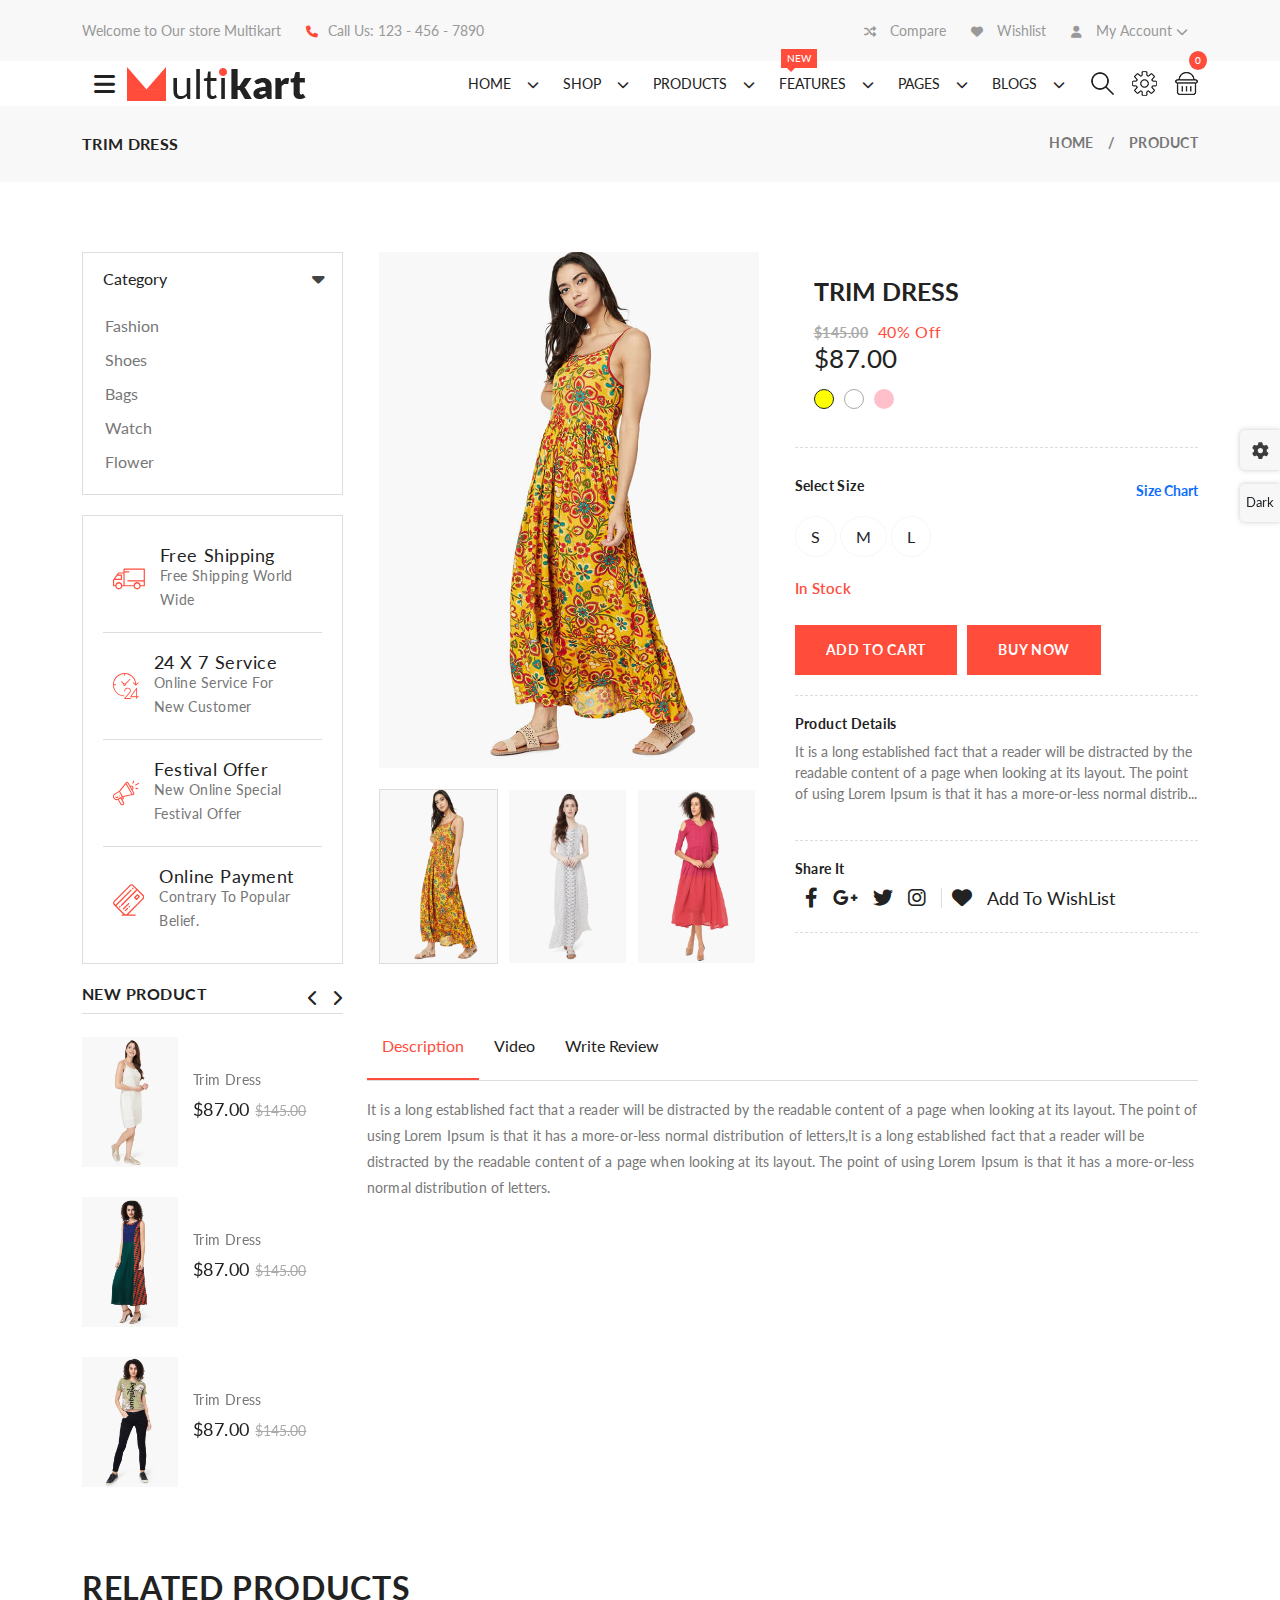
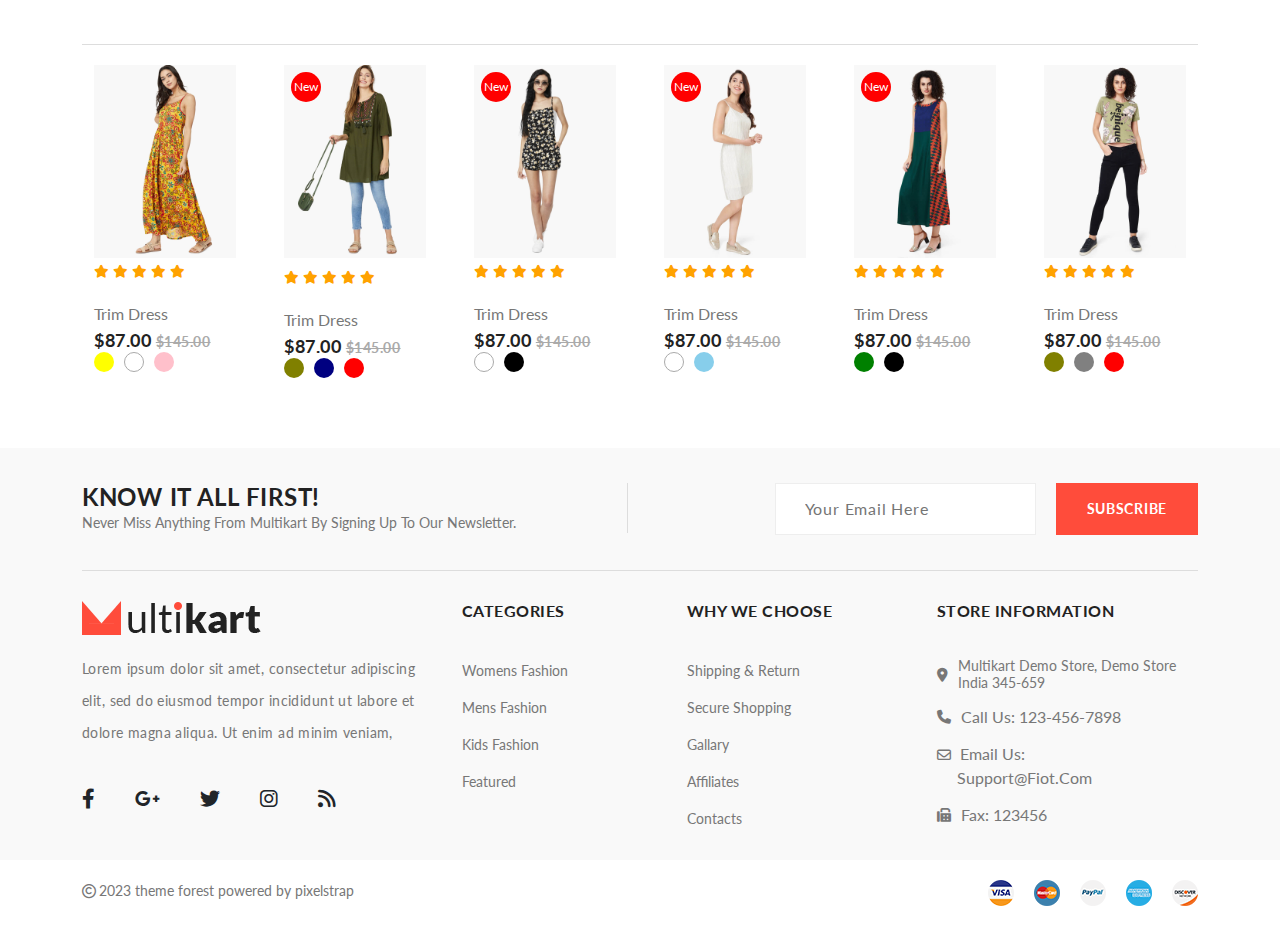
<file: product_left_sidebar.html>
<!DOCTYPE html>
<html lang="en">

<head>
    <meta charset="UTF-8">
    <meta http-equiv="X-UA-Compatible" content="IE=edge">
    <meta name="viewport" content="width=device-width, initial-scale=1.0">
    <link rel="icon" href="./images/favicon.ico" type="icon/image">
    <title>Document</title>
    <!-- google fonts start -->
    <link href="https://fonts.googleapis.com/css2?family=Lato:wght@100;300;400;700;900&display=swap" rel="stylesheet">
    <!-- google fonts end -->
    <link rel="stylesheet" href="css/bootstrap.min.css">
    <link rel="stylesheet" href="css/all.min.css">
    <link rel="stylesheet" href="css/slick.css">
    <link rel="stylesheet" href="css/style.css">
    <link rel="stylesheet" href="css/responsive.css">
</head>

<body>
    <!-- Theme feature mode start -->
    <div class="theme_feature">
        <div class="setting" type="button" data-bs-toggle="offcanvas"
        data-bs-target="#slide_left_setting" aria-controls="offcanvasScrolling">
            <i class="fa-solid fa-gear"></i>
        </div>
        <div class="dark_light">
            <span>dark</span>
            <!-- <div class="dark">
                <span>light</span>
            </div> -->
        </div>
    </div>
    <!-- Setting side menu design start -->
    <div class="offcanvas offcanvas-end" data-bs-scroll="true" data-bs-backdrop="false" tabindex="-1"
        id="slide_left_setting" aria-labelledby="offcanvasScrollingLabel">
        <div class="offcanvas-header border-bottom">
            <!-- <h5 class="offcanvas-title" id="offcanvasScrollingLabel">Offcanvas with body scrolling</h5> -->
            <button type="button" class="btn-close" data-bs-dismiss="offcanvas" aria-label="Close">
                <i class="fa-solid fa-chevron-left"></i>
                Back
            </button>
        </div>
        <div class="setting-body">
            <div class="accordion accordion-flush" id="accordionFlushExample">
                <div class="accordion-item">
                  <h2 class="accordion-header" id="flush-headingOne">
                    <button class="accordion-button collapsed" type="button" data-bs-toggle="collapse" data-bs-target="#flush-collapseOne" aria-expanded="false" aria-controls="flush-collapseOne">
                      Layout
                    </button>
                  </h2>
                  <div id="flush-collapseOne" class="accordion-collapse collapse" aria-labelledby="flush-headingOne" data-bs-parent="#accordionFlushExample">
                    <div class="accordion-body">
                        <ul>
                            <li>
                                <div class="box"></div>
                                <div class="text">
                                    <p>Fashion</p>
                                    <a href="#">Preview</a>
                                </div>
                            </li>
                            <li>
                                <div class="box"></div>
                                <div class="text">
                                    <p>Fashion</p>
                                    <a href="#">Preview</a>
                                </div>
                            </li>
                            <li>
                                <div class="box"></div>
                                <div class="text">
                                    <p>Fashion</p>
                                    <a href="#">Preview</a>
                                </div>
                            </li>
                            <li>
                                <div class="box"></div>
                                <div class="text">
                                    <p>Fashion</p>
                                    <a href="#">Preview</a>
                                </div>
                            </li>
                            <li>
                                <div class="box"></div>
                                <div class="text">
                                    <p>Fashion</p>
                                    <a href="#">Preview</a>
                                </div>
                            </li>
                            <li>
                                <div class="box"></div>
                                <div class="text">
                                    <p>Fashion</p>
                                    <a href="#">Preview</a>
                                </div>
                            </li>
                            <li>
                                <div class="box"></div>
                                <div class="text">
                                    <p>Fashion</p>
                                    <a href="#">Preview</a>
                                </div>
                            </li>
                            <li>
                                <div class="box"></div>
                                <div class="text">
                                    <p>Fashion</p>
                                    <a href="#">Preview</a>
                                </div>
                            </li>
                            <li>
                                <div class="box"></div>
                                <div class="text">
                                    <p>Fashion</p>
                                    <a href="#">Preview</a>
                                </div>
                            </li>
                        </ul>
                    </div>
                  </div>
                </div>
                <div class="accordion-item">
                  <h2 class="accordion-header" id="flush-headingTwo">
                    <button class="accordion-button collapsed" type="button" data-bs-toggle="collapse" data-bs-target="#flush-collapseTwo" aria-expanded="false" aria-controls="flush-collapseTwo">
                      Shop
                    </button>
                  </h2>
                  <div id="flush-collapseTwo" class="accordion-collapse collapse" aria-labelledby="flush-headingTwo" data-bs-parent="#accordionFlushExample">
                    <div class="accordion-body">
                        Shop
                    </div>
                  </div>
                </div>
                <div class="accordion-item">
                  <h2 class="accordion-header" id="flush-headingThree">
                    <button class="accordion-button collapsed" type="button" data-bs-toggle="collapse" data-bs-target="#flush-collapseThree" aria-expanded="false" aria-controls="flush-collapseThree">
                      Product
                    </button>
                  </h2>
                  <div id="flush-collapseThree" class="accordion-collapse collapse" aria-labelledby="flush-headingThree" data-bs-parent="#accordionFlushExample">
                    <div class="accordion-body">
                        Product
                    </div>
                  </div>
                </div>
              </div>
        </div>
    </div>
    <!-- Setting side menu design end -->
    <!-- Theme feature mode end -->
    <!-- Nav Part Star -->
    <header>
        <section id="top_menu">
            <div class="container">
                <div class="row">
                    <div class="col-lg-6">
                        <div class="left">
                            <ul>
                                <li>Welcome to Our store Multikart</li>
                                <li>
                                    <i class="fa fa-phone"></i>Call Us: 123 - 456 - 7890
                                </li>
                            </ul>
                        </div>
                    </div>
                    <div class="col-lg-6">
                        <div class="right">
                            <ul>
                                <li>
                                    <a href="#">
                                        <i class="fa fa-random"></i>
                                        Compare
                                    </a>
                                </li>
                                <li>
                                    <a href="#">
                                        <i class="fa fa-heart"></i>
                                        Wishlist
                                    </a>
                                </li>
                                <li>
                                    <a href="#">
                                        <i class="fa fa-user"></i>
                                        My Account
                                    </a>
                                    <i class="fa-solid fa-chevron-down"></i>
                                    <!-- <ul>
                                    <li>
                                        <a href="#"> Login </a>
                                    </li>
                                    <li><a href="#"> Logout </a>
                                    </li>
                                </ul> -->
                                </li>
                            </ul>
                        </div>
                    </div>
                </div>
            </div>
        </section>
        <nav class="navbar navbar-expand-lg" id="navbar">
            <div class="container nav_container">
                <!-- side menu button start -->
                <button class="btn btn-primary" type="button" data-bs-toggle="offcanvas"
                    data-bs-target="#offcanvasScrolling" aria-controls="offcanvasScrolling">
                    <i class="fas fa-bars"></i>
                </button>
                <!-- <button class="animation_close_btn " type="button" data-bs-toggle="offcanvas"
				data-bs-target="#offcanvasScrolling" aria-controls="offcanvasScrolling">
				<i class="fas fa-bars"></i>
				<span class="line_1"></span>
				<span class="line_2"></span>
				<span class="line_3"></span>
			</button> -->
                <!-- side menu button end-->
                <div class="logo">
                    <a class="navbar-brand" href="index.html">
                        <img class="img-fluid w-100" src="images/logo.png" alt="images">
                    </a>
                </div>
                <!-- small device right side menu start -->
          <div class="small_device_menu d-xl-none">
            <button class="btn btn-primary" 
            type="button" data-bs-toggle="offcanvas" data-bs-target="#offcanvasRight" aria-controls="offcanvasRight">

              <i class="fa-solid fa-bars right_menu_icon"></i>

            </button>
         
            <!-- <div class="images">
              <img class="img-fluid" src="./images/images05.png" alt="image">
              <img class="img-fluid" src="./images/images06.png" alt="image">
              <img class="img-fluid cart_quantity" src="./images/images07.png" alt="image">
              <span>0</span>
            </div> -->
          <!-- small device right side offcanvas start -->
            <div class="offcanvas offcanvas-end" tabindex="-1" id="offcanvasRight" aria-labelledby="offcanvasRightLabel">
              <div class="offcanvas-header small-offcanvas">
                <h5 id="offcanvasRightLabel"></h5>
                <button type="button" class="btn-close text-reset" data-bs-dismiss="offcanvas" aria-label="Close">
                    BACK
                  <i class="fa-solid fa-chevron-right"></i>
                </button>
              </div>
              <div class="offcanvas-body small_offcanvas_body">
                <div class="accordion accordion-flush" id="accordionFlushExample">
                  <div class="accordion-item small_accordion-item">
                    <h2 class="accordion-header" id="flush-headingOne">
                      <button class="accordion-button theme_btn collapsed" type="button" data-bs-toggle="collapse" data-bs-target="#flush-collapseOne" aria-expanded="false" aria-controls="flush-collapseOne">
                       HOME
                      </button>
                    </h2>
                    <div id="flush-collapseOne" class="accordion-collapse collapse" aria-labelledby="flush-headingOne" data-bs-parent="#accordionFlushExample">
                      <div class="accordion-body small_device_accrodion_body">
                        <ul>
                          <li>
                         <a href="#"> CLOTHING</a>
                          </li>
                          <li>
                         
                          <a href="#">VEGETABLE</a>
                          </li>
                          <li>
                     
                          <a href="#">WATCH</a>
                          </li>
                          <li>
                        
                          <a href="#">FURNITURE</a>
                          </li>
                          <li>
                        
                          <a href="#">FLOWER</a>
                          </li>
                          <li>
                      
                          <a href="#"> BEAUTY</a>
                          </li>
                          <li>
                         
                          <a href="#">ELECTRONICS</a>
                          </li>
                          <li>
                      
                          <a href="#">PETS</a>
                          </li>
                          <li>
                     
                          <a href="#"> GYMS</a>
                          </li>
                          <li>
                          
                          <a href="#"> TOOLS</a>
                          </li>
                          <li>
                          
                          <a href="#">SHOES</a>
                          </li>
                          <li>
                          
                          <a href="#">BAGS</a>
                          </li>
                      
                        </ul>
                       </div>
                    </div>
                  </div>
                  <div class="accordion-item small_accordion-item">
                    <h2 class="accordion-header" id="flush-headingTwo">
                      <button class="accordion-button theme_btn collapsed" type="button" data-bs-toggle="collapse" data-bs-target="#flush-collapseTwo" aria-expanded="false" aria-controls="flush-collapseTwo">
                     SHOP
                      </button>
                    </h2>
                    <div id="flush-collapseTwo" class="accordion-collapse collapse" aria-labelledby="flush-headingTwo" data-bs-parent="#accordionFlushExample">
                      <div class="accordion-body small_device_accrodion_body">
                        <ul>
                          <li>
                           <a href="#"> LEFT SIDEBAR</a>
                            </li>
                            <li>
                           
                            <a href="#"> RIGHT SIDEBAR</a>
                            </li>
                            <li>
                            <a href="#">N SIDEBAR</a>
                            </li>
                            <li>
                              <a href="#">INFINITE SCROLLBAR</a>
                            </li>
                           
                        </ul>
                      </div>
                    </div>
                  </div>
                  <div class="accordion-item small_accordion-item">
                    <h2 class="accordion-header" id="flush-headingThree">
                      <button class="accordion-button theme_btn collapsed" type="button" data-bs-toggle="collapse" data-bs-target="#flush-collapseThree" aria-expanded="false" aria-controls="flush-collapseThree">
                        PRODUCTS
                      </button>
                    </h2>
                    <div id="flush-collapseThree" class="accordion-collapse collapse" aria-labelledby="flush-headingThree" data-bs-parent="#accordionFlushExample">
                      <div class="accordion-body small_device_accrodion_body">
                        <ul>
                          <li>
                            <a href="#">SIDEBAR</a>
                          </li> 
                          <li>
                            <a href="#">THREE COLUMN</a>
                          </li> 
                          <li>
                            <a href="#">FOUR IMAGE</a>
                          </li> 
                          <li>
                            <a href="#">BUNDLE PRODUCT</a>
                          </li> 
                          <li>
                            <a href="#">IMAGE OUTSIDE</a>
                          </li> 
                         
                        </ul>
                       </div>
                    </div>
                  </div>
                  <div class="accordion-item small_accordion-item">
                    <h2 class="accordion-header" id="flush-headingFour">
                      <button class="accordion-button theme_btn collapsed" type="button" data-bs-toggle="collapse" data-bs-target="#flush-collapseFour" aria-expanded="false" aria-controls="flush-collapseFour">
                     FEATURES
                      </button>
                    </h2>
                    <div id="flush-collapseFour" class="accordion-collapse collapse" aria-labelledby="flush-headingFour" data-bs-parent="#accordionFlushExample">
                      <div class="accordion-body small_device_accrodion_body">
                        <ul>
                          <li>
                           <a href="#"> PORTFOLIO</a>
                            </li>
                            <li>
                           <a href="#"> ADD TO CART</a>
                            </li>
                            <li>
                           <a href="#"> THEME ELEMENTS</a>
                            </li>
                            <li>
                          <a href="#">  PRODUCT ELEMENTS</a>
                            </li>
                            <li>
                           <a href="#"> EMAIL TEMPLATES</a>
                            </li>
                          
                        </ul>
                       </div>
                    </div>
                  </div>
                  <div class="accordion-item small_accordion-item">
                    <h2 class="accordion-header" id="flush-headingFour">
                      <button class="accordion-button theme_btn collapsed" type="button" data-bs-toggle="collapse" data-bs-target="#flush-collapseFive" aria-expanded="false" aria-controls="flush-collapseFive">
                     PAGES
                      </button>
                    </h2>
                    <div id="flush-collapseFive" class="accordion-collapse collapse" aria-labelledby="flush-headingFive" data-bs-parent="#accordionFlushExample">
                      <div class="accordion-body small_device_accrodion_body">
                        <ul>

                          <li>
                            <a href="#">ACCOUNT</a>
                          </li>
                          <li>
                            <a href="#">ABOUT US</a>
                          </li>
                          <li>
                            <a href="#">SEARCH</a>
                          </li>
                          <li>
                            <a href="#">TYPOGRAPHY</a>
                          </li>
                          <li>
                            <a href="#">REVIEW</a>
                          </li>
                          <li>
                            <a href="#">ORDER SUCCESS</a>
                          </li>
                          <li>
                            <a href="#">COMPARE</a>
                          </li>
                          
                        </ul>
                       </div>
                    </div>
                  </div>
                  <div class="accordion-item small_accordion-item">
                    <h2 class="accordion-header" id="flush-headingFive">
                      <button class="accordion-button theme_btn collapsed" type="button" 
                      data-bs-toggle="collapse" data-bs-target="#flush-collapseSix" aria-expanded="false" aria-controls="flush-collapseSix">
                     BLOGS
                      </button>
                    </h2>
                    <div id="flush-collapseSix" class="accordion-collapse collapse" aria-labelledby="flush-headingSix" data-bs-parent="#accordionFlushExample">
                      <div class="accordion-body small_device_accrodion_body">
                        <ul>
                          <li>
                            <a href="#">LEFT SIDEBAR</a>
                          </li>
                          <li>
                            <a href="#">RIGHT SIDEBAR</a>
                          </li>
                        </ul>
                          <li>
                            <a href="#">NO SIDEBAR</a>
                          </li>
                        </ul>
                          <li>
                            <a href="#">BLOG DETAILS</a>
                          </li>
                        </ul>
                       </div>
                    </div>
                  </div>
                </div>
              </div>
            </div>
          </div>
          <!-- small device right side offcanvas end -->
         
            <!-- small device right side menu end -->
                <button class="navbar-toggler" type="button" data-bs-toggle="collapse"
                    data-bs-target="#navbarSupportedContent" aria-controls="navbarSupportedContent"
                    aria-expanded="false" aria-label="Toggle navigation">
                    <span class="navbar-toggler-icon"></span>
                </button>
                <div class="collapse navbar-collapse" id="navbarSupportedContent">
                    <ul class="navbar-nav ms-auto mb-2 mb-lg-0 main_manu">
                        <li class="nav-item">
                            <a class="nav-link" aria-current="page" href="index.html">
                                Home
                                <i class="fa-solid fa-chevron-down"></i>
                            </a>
                            <!-- Drop Down Menu Start -->
                            <ul class="drop_down">
                                <li><a href="#">Clothing</a>
                                    <i class="fa-solid fa-chevron-right"></i>
                                    <ul>
                                        <li><a href="#">Fashion 01</a></li>
                                        <li><a href="#">Fashion 02</a></li>    
                                        <li><a href="#">Fashion 03</a></li>    
                                    </ul>
                                </li>
                                <li><a href="#">Vegetable</a></li>
                                <li><a href="#">Watch</a></li>
                                <li><a href="#">Furniture</a></li>
                                <li><a href="#">Flower</a></li>
                                <li><a href="#">Beauty</a></li>
                                <li><a href="#">Electronics</a></li>
                                <li><a href="#">Pets</a></li>
                                <li><a href="#">Gym</a></li>
                                <li><a href="#">Tools</a></li>
                                <li><a href="#">Shoes</a></li>
                                <li><a href="#">Bags</a></li>
                                <li><a href="#">Marijuana</a></li>
                            </ul>
                            <!-- Drop Down Menu End -->
                        </li>
                        <li class="nav-item">
                            <a class="nav-link" href="#">
                                shop
                                <i class="fa-solid fa-chevron-down"></i>
                            </a>
                            <!-- Drop Down Menu Start -->
                            <ul class="drop_down">
                                <li><a href="#">Left Sidebar</a></li>
                                <li><a href="#">Right Sidebar</a></li>
                                <li><a href="#">No Sidebar</a></li>
                                <li><a href="#">Infinite Scroll</a></li>
                            </ul>
                            <!-- Drop Down Menu End -->
                        </li>
                        <li class="nav-item">
                            <a class="nav-link" href="#">
                                Products
                                <i class="fa-solid fa-chevron-down"></i>
                            </a>
                            <!-- Drop Down Menu Start -->
                            <ul class="drop_down">
                                <li>
                                    <a href="#">Sidebar</a>
                                    <i class="fa-solid fa-chevron-right"></i>
                                    <ul>
                                        <li><a href="#">Left Sidebar</a></li>
                                        <li><a href="#">Right Sidebar</a></li>
                                        <li><a href="#">No Sidebar</a></li>
                                    </ul>
                                </li>
                                <li><a href="#">Three Olumn</a></li>
                                <li><a href="#">Four Image</a></li>
                                <li><a href="#">Bundle Product</a></li>
                                <li><a href="#">Image Outside</a></li>
                            </ul>
                            <!-- Drop Down Menu End -->
                        </li>
                        <li class="nav-item features">
                            <a class="nav-link" href="#">
                                Features
                                <i class="fa-solid fa-chevron-down"></i>
                                <span class="new">New</span>
                            </a>
                            <!-- Mega Menu Start -->
                            <div class="mega_menu">
                                <ul>
                                    <li>
                                        <h4>Portfolio</h4>
                                        <a href="#">Portfolio Grid 2</a>
                                        <a href="#">Portfolio Grid 3</a>    
                                        <a href="#">Portfolio Grid 4</a>    
                                        <a href="#">Masonry-Grid-2</a>    
                                        <a href="#">Masonry-Grid-3</a>    
                                        <a href="#">Masonry-Grid-4</a>    
                                        <a href="#">Masonry-Full-Width</a>    
                                    </li>
                                    <li>
                                        <h4>Add To Cart</h4>
                                        <a href="#">Cart Right</a>
                                        <a href="#">Cart Left</a>    
                                        <a href="#">Cart Top</a>    
                                        <a href="#">Cart Bottom</a>    
                                        <a href="#">Cart-Model-Popup</a>    
                                    </li>
                                    <li>
                                        <h4>Theme Elements</h4>
                                        <a href="#">Title</a>
                                        <a href="#">Collection Banner</a>    
                                        <a href="#">Home Slider</a>    
                                        <a href="#">Category</a>    
                                        <a href="#">Services</a>    
                                    </li>
                                    <li>
                                        <h4>Product Elements</h4>
                                        <a>Product Slider</a>
                                        <a href="#">Banners</a>    
                                        <a href="#">Product Tabs</a>    
                                        <a href="#">Multi Slider</a>    
                                    </li>
                                    <li>
                                        <h4>Email Template</h4>
                                        <a href="#">Order Success</a>
                                        <a href="#">Order Success 2</a>    
                                        <a href="#">Email Template</a>    
                                        <a href="#">Email Template 2</a>    
                                    </li>
                                </ul>
                            </div>
                            <!-- Mega Menu End -->
                        </li>
                        <li class="nav-item">
                            <a class="nav-link" href="#">
                                Pages
                                <i class="fa-solid fa-chevron-down"></i>
                            </a>
                            <!-- Drop Down Menu Start -->
                            <ul class="drop_down">
                                <li>
                                    <a href="#">Account</a>
                                    <i class="fa-solid fa-chevron-right"></i>
                                    <ul>
                                        <li><a href="#">Wishlist</a></li>
                                        <li><a href="#">Cart</a></li>    
                                        <li><a href="#">Dashboard</a></li>    
                                        <li><a href="#">Login</a></li>    
                                        <li><a href="#">Register</a></li>    
                                        <li><a href="#">Contact</a></li>    
                                        <li><a href="#">Forget Password</a></li>    
                                        <li><a href="#">Profile</a></li>    
                                        <li><a href="#">Checkout</a></li>    
                                    </ul>
                                </li>
                                <li><a href="#">About Us</a></li>    
                                <li><a href="#">Search</a></li>    
                                <li><a href="#">Typography
                                    <span>NEW</span>
                                </a></li>    
                                <li><a href="#">Review
                                    <span>NEW</span>
                                </a></li>    
                                <li><a href="#">Order Success</a></li>    
                                <li>
                                    <a href="#">Compare</a>
                                    <i class="fa-solid fa-chevron-right"></i>
                                    <ul>
                                        <li><a href="#">Compare 1</a></li> 
                                        <li><a href="#">Compare 2
                                            <span>NEW</span>
                                        </a></li>
                                    </ul> 
                                </li>    
                                <li><a href="#">Collection</a></li>    
                                <li><a href="#">Lookbook</a></li>    
                                <li><a href="#">404</a></li>    
                                <li><a href="#">Coming Soon
                                    <span>NEW</span>
                                </a></li>    
                                <li><a href="#">Faq</a></li>    
                            </ul>
                            <!-- Drop Down Menu End -->
                        </li>
                        <li class="nav-item">
                            <a class="nav-link" href="#">
                                Blogs
                                <i class="fa-solid fa-chevron-down"></i>
                            </a>
                            <!-- Drop Down Menu Start -->
                            <ul class="drop_down">
                                <li><a href="product_left_sidebar.html">Left Sidebar</a></li>
                                <li><a href="#">Right Sidebar</a></li>    
                                <li><a href="#">No Sidebar</a></li>    
                                <li><a href="#">Blog Details</a></li>    
                            </ul>
                            <!-- Drop Down Menu End -->
                        </li>
                        <li>
                            <a href="#">
                                <img class="img-fluid" src="images/search.png" alt="">
                            </a>
                        </li>
                        <li>
                            <a href="#">
                                <img class="img-fluid" src="images/setting.png" alt="">
                            </a>
                        </li>
                        <li>
                            <span class="cart_number">0</span>
                            <a href="#">
                                <img class="img-fluid" src="images/cart.png" alt="">
                            </a>
                        </li>
                    </ul>
                </div>
            </div>
            </div>
        </nav>
    </header>
    <!-- Nav Part End -->
    <!-- side menu design start -->
    <div class="offcanvas offcanvas-start" data-bs-scroll="true" data-bs-backdrop="false" tabindex="-1"
        id="offcanvasScrolling" aria-labelledby="offcanvasScrollingLabel">
        <div class="offcanvas-header border-bottom">
            <!-- <h5 class="offcanvas-title" id="offcanvasScrollingLabel">Offcanvas with body scrolling</h5> -->
            <button type="button" class="btn-close" data-bs-dismiss="offcanvas" aria-label="Close">
                <i class="fa-solid fa-chevron-left"></i>
                Back
            </button>
        </div>
        <div class="offcanvas-body">
            <ul class="navbar-nav ms-auto mb-2 mb-lg-0">
                <li class="nav-item">
                    <a class="nav-link" aria-current="page" href="#">clothing</a>
                    <i class="fa-solid fa-chevron-right"></i>
                    <!-- Side Mega Menu Start -->
                    <div class="side_mega_menu">
                        <ul>
                            <li>
                                <h4>Mens Fashion</h4>
                                <a href="#"> Sports Wear</a>
                                <a href="#"> Top</a>
                                <a href="#"> Bottom</a>
                                <a href="#"> Ethic Wear</a>
                                <a href="#"> Sports Wear</a>
                                <a href="#"> Shirts</a>
                                <a href="#"> Bottom</a>
                                <a href="#"> Ethic Wear</a>
                                <a href="#"> Sports Wear</a>
                            </li> 
                            <li>
                                <h4>Women Fashion</h4>
                                <a href="#">Dresses</a> 
                                <a href="#">Skirts</a> 
                                <a href="#">Westarn Wear</a> 
                                <a href="#">Ethic Wear</a> 
                                <a href="#">Bottom</a> 
                                <a href="#">Ethic Wear</a> 
                                <a href="#">Sports Wear</a> 
                                <a href="#">Sports Wear</a> 
                                <a href="#">Bottom Wear</a> 
                            </li>
                        </ul>
                    </div>
                    <!-- Side Mega Menu End -->
                </li>
                <li class="nav-item">
                    <a class="nav-link" aria-current="page" href="#">bags</a>
                    <i class="fa-solid fa-chevron-right"></i>
                    <!--Side Drop Down Menu Start -->
                    <ul class="side_drop_down">
                        <li><a href="#">Shopper Bags</a></li>    
                        <li><a href="#">Laptop Bags</a></li>    
                        <li><a href="#">Clutches</a></li>    
                        <li><a href="#">Purses</a></li>    
                    </ul>
                    <!-- Side Down Menu End -->
                </li>
                <li class="nav-item">
                    <a class="nav-link" aria-current="page" href="#">footwear</a>
                    <i class="fa-solid fa-chevron-right"></i>
                    <!--Side Drop Down Menu Start -->
                    <ul class="side_drop_down">
                        <li><a href="#">Sport Shoes</a></li>    
                        <li><a href="#">Formal Shoes</a></li>    
                        <li><a href="#">Casual Shoes</a></li>    
                    </ul>
                    <!-- Side Down Menu End -->
                </li>
                <li class="nav-item">
                    <a class="nav-link" aria-current="page" href="#">watches</a>
                </li>
                <li class="nav-item">
                    <a class="nav-link" aria-current="page" href="#">Accessories</a>
                    <i class="fa-solid fa-chevron-right"></i>
                    <!--Side Drop Down Menu Start -->
                    <ul class="side_drop_down">
                        <li><a href="#">Fashion Jewellery</a></li>
                        <li><a href="#">Caps And Hats</a></li>
                        <li><a href="#">Precious Jewellery</a></li>
                        <li><a href="#">More..</a>
                            <ul class="more">
                                <li><a href="#">Necklaces</a></li>
                                <li><a href="#">Earrings</a></li>
                                <li><a href="#">Rings & Wrist Wear</a></li>
                                <li><a href="#">More..</a></li>
                            </ul>
                        </li>
                    </ul>
                    <!-- Side Down Menu End -->
                </li>
                <li class="nav-item">
                    <a class="nav-link" aria-current="page" href="#">house of design</a>
                </li>
                <li class="nav-item">
                    <a class="nav-link" aria-current="page" href="#">beauty & personal care</a>
                    <i class="fa-solid fa-chevron-right"></i>
                    <!--Side Drop Down Menu Start -->
                    <ul class="side_drop_down">
                        <li><a href="#">Fashion Jewellery</a></li>
                        <li><a href="#">Caps And Hats</a></li>
                        <li><a href="#">Precious Jewellery</a></li>
                        <li><a href="#">More..    </a></li>    
                    </ul>
                    <!-- Side Down Menu End -->
                </li>
                <li class="nav-item">
                    <a class="nav-link" aria-current="page" href="#">home & decor</a>
                </li>
                <li class="nav-item">
                    <a class="nav-link" aria-current="page" href="#">kitchen</a>
                </li>
            </ul>
        </div>
    </div>
    <!-- side menu design end -->
    <!-- Page Heading Part Start -->
    <section id="page_heading">
        <div class="container page_container">
            <div class="row page_row">
                <div class="col-lg-6 page_col">
                    <h3>TRIM DRESS</h3>
                </div>
                <div class="col-lg-6 page_col">
                    <p>
                        <a href="index.html">HOME</a>
                        <span>PRODUCT</span>
                    </p>
                </div>
            </div>
        </div>
    </section>
    <!-- Page Heading end -->
    <!-- Product_left_sidebar Part Start -->
    <section id="product_left_sidebar">
        <div class="container product_left_container">
            <div class="row product_left_row">
                <div class="col-lg-3">
                    <div class="category">
                        <div class="accordion" id="accordionExample">
                            <div class="accordion-item">
                              <h2 class="accordion-header" id="headingOne">
                                <button class="accordion-button" type="button" data-bs-toggle="collapse" data-bs-target="#collapseOne" aria-expanded="true" aria-controls="collapseOne">
                                    Category
                                </button>
                              </h2>
                              <div id="collapseOne" class="accordion-collapse collapse show" aria-labelledby="headingOne" data-bs-parent="#accordionExample">
                                <div class="accordion-body">
                                    <ul>
                                        <li><a href="#">Fashion</a></li>    
                                        <li><a href="#">Shoes</a></li>    
                                        <li><a href="#">Bags</a></li>    
                                        <li><a href="#">Watch</a></li>    
                                        <li><a href="#">Flower</a></li>    
                                        <li><a href="#">Pets</a></li>    
                                        <li><a href="#">Electroni</a></li>    
                                        <li><a href="#">Vegetable</a></li>    
                                        <li><a href="#">Furniture</a></li>    
                                        <li><a href="#">Beauty</a></li>    
                                        <li><a href="#">Tools</a></li>    
                                        <li><a href="#">Gym</a></li>    
                                        <li><a href="#">Marijuana</a></li>    
                                    </ul>    
                                </div>
                              </div>
                            </div>
                        </div>
                    </div>
                    <div class="shipping">
                        <ul>
                            <li>
                                <div class="media">
                                    <div class="image">
                                        <svg _ngcontent-serverApp-c78="" xmlns="http://www.w3.org/2000/svg" viewBox="0 -117 679.99892 679">
                                            <path _ngcontent-serverApp-c78="" d="m12.347656 378.382812h37.390625c4.371094 37.714844 36.316407 66.164063 74.277344 66.164063 37.96875 0 69.90625-28.449219 74.28125-66.164063h241.789063c4.382812 37.714844 36.316406 66.164063 74.277343 66.164063 37.96875 0 69.902344-28.449219 74.285157-66.164063h78.890624c6.882813 0 12.460938-5.578124 12.460938-12.460937v-352.957031c0-6.882813-5.578125-12.464844-12.460938-12.464844h-432.476562c-6.875 0-12.457031 5.582031-12.457031 12.464844v69.914062h-105.570313c-4.074218.011719-7.890625 2.007813-10.21875 5.363282l-68.171875 97.582031-26.667969 37.390625-9.722656 13.835937c-1.457031 2.082031-2.2421872 4.558594-2.24999975 7.101563v121.398437c-.09765625 3.34375 1.15624975 6.589844 3.47656275 9.003907 2.320312 2.417968 5.519531 3.796874 8.867187 3.828124zm111.417969 37.386719c-27.527344 0-49.851563-22.320312-49.851563-49.847656 0-27.535156 22.324219-49.855469 49.851563-49.855469 27.535156 0 49.855469 22.320313 49.855469 49.855469 0 27.632813-22.21875 50.132813-49.855469 50.472656zm390.347656 0c-27.53125 0-49.855469-22.320312-49.855469-49.847656 0-27.535156 22.324219-49.855469 49.855469-49.855469 27.539063 0 49.855469 22.320313 49.855469 49.855469.003906 27.632813-22.21875 50.132813-49.855469 50.472656zm140.710938-390.34375v223.34375h-338.375c-6.882813 0-12.464844 5.578125-12.464844 12.460938 0 6.882812 5.582031 12.464843 12.464844 12.464843h338.375v79.761719h-66.421875c-4.382813-37.710937-36.320313-66.15625-74.289063-66.15625-37.960937 0-69.898437 28.445313-74.277343 66.15625h-192.308594v-271.324219h89.980468c6.882813 0 12.464844-5.582031 12.464844-12.464843 0-6.882813-5.582031-12.464844-12.464844-12.464844h-89.980468v-31.777344zm-531.304688 82.382813h99.703125v245.648437h-24.925781c-4.375-37.710937-36.3125-66.15625-74.28125-66.15625-37.960937 0-69.90625 28.445313-74.277344 66.15625h-24.929687v-105.316406l3.738281-5.359375h152.054687c6.882813 0 12.460938-5.574219 12.460938-12.457031v-92.226563c0-6.882812-5.578125-12.464844-12.460938-12.464844h-69.796874zm-30.160156 43h74.777344v67.296875h-122.265625zm0 0" >
                                            </path>
                                        </svg>
                                    </div>
                                    <div class="text">
                                        <h4>Free Shipping</h4>
                                        <p>Free Shipping World Wide</p>
                                    </div>
                                </div>
                            </li>
                            <li>
                                <div class="media">
                                    <div class="image">
                                        <svg _ngcontent-serverApp-c78="" xmlns="http://www.w3.org/2000/svg" xmlns:xlink="http://www.w3.org/1999/xlink" version="1.1" id="Capa_1" x="0px" y="0px" viewBox="0 0 480 480" xml:space="preserve" width="512px" height="512px" style="enable-background: new 0 0 480 480;">
                                            <g _ngcontent-serverApp-c78="">
                                            <g _ngcontent-serverApp-c78=""><g _ngcontent-serverApp-c78="">
                                            <path _ngcontent-serverApp-c78="" d="M472,432h-24V280c-0.003-4.418-3.588-7.997-8.006-7.994c-2.607,0.002-5.05,1.274-6.546,3.41l-112,160     c-2.532,3.621-1.649,8.609,1.972,11.14c1.343,0.939,2.941,1.443,4.58,1.444h104v24c0,4.418,3.582,8,8,8s8-3.582,8-8v-24h24     c4.418,0,8-3.582,8-8S476.418,432,472,432z M432,432h-88.64L432,305.376V432z" fill="#ff4c3b"></path><path _ngcontent-serverApp-c78="" d="M328,464h-94.712l88.056-103.688c0.2-0.238,0.387-0.486,0.56-0.744c16.566-24.518,11.048-57.713-12.56-75.552     c-28.705-20.625-68.695-14.074-89.319,14.631C212.204,309.532,207.998,322.597,208,336c0,4.418,3.582,8,8,8s8-3.582,8-8     c-0.003-26.51,21.486-48.002,47.995-48.005c10.048-0.001,19.843,3.151,28.005,9.013c16.537,12.671,20.388,36.007,8.8,53.32     l-98.896,116.496c-2.859,3.369-2.445,8.417,0.924,11.276c1.445,1.226,3.277,1.899,5.172,1.9h112c4.418,0,8-3.582,8-8     S332.418,464,328,464z" fill="#ff4c3b"></path><path _ngcontent-serverApp-c78="" d="M216.176,424.152c0.167-4.415-3.278-8.129-7.693-8.296c-0.001,0-0.002,0-0.003,0     C104.11,411.982,20.341,328.363,16.28,224H48c4.418,0,8-3.582,8-8s-3.582-8-8-8H16.28C20.283,103.821,103.82,20.287,208,16.288     V40c0,4.418,3.582,8,8,8s8-3.582,8-8V16.288c102.754,3.974,185.686,85.34,191.616,188l-31.2-31.2     c-3.178-3.07-8.242-2.982-11.312,0.196c-2.994,3.1-2.994,8.015,0,11.116l44.656,44.656c0.841,1.018,1.925,1.807,3.152,2.296     c0.313,0.094,0.631,0.172,0.952,0.232c0.549,0.198,1.117,0.335,1.696,0.408c0.08,0,0.152,0,0.232,0c0.08,0,0.152,0,0.224,0     c0.609-0.046,1.211-0.164,1.792-0.352c0.329-0.04,0.655-0.101,0.976-0.184c1.083-0.385,2.069-1.002,2.888-1.808l45.264-45.248     c3.069-3.178,2.982-8.242-0.196-11.312c-3.1-2.994-8.015-2.994-11.116,0l-31.976,31.952     C425.933,90.37,331.38,0.281,216.568,0.112C216.368,0.104,216.2,0,216,0s-0.368,0.104-0.568,0.112     C96.582,0.275,0.275,96.582,0.112,215.432C0.112,215.632,0,215.8,0,216s0.104,0.368,0.112,0.568     c0.199,115.917,91.939,210.97,207.776,215.28h0.296C212.483,431.847,216.013,428.448,216.176,424.152z" fill="#ff4c3b"></path><path _ngcontent-serverApp-c78="" d="M323.48,108.52c-3.124-3.123-8.188-3.123-11.312,0L226.2,194.48c-6.495-2.896-13.914-2.896-20.408,0l-40.704-40.704     c-3.178-3.069-8.243-2.981-11.312,0.197c-2.994,3.1-2.994,8.015,0,11.115l40.624,40.624c-5.704,11.94-0.648,26.244,11.293,31.947     c9.165,4.378,20.095,2.501,27.275-4.683c7.219-7.158,9.078-18.118,4.624-27.256l85.888-85.888     C326.603,116.708,326.603,111.644,323.48,108.52z M221.658,221.654c-0.001,0.001-0.001,0.001-0.002,0.002     c-3.164,3.025-8.148,3.025-11.312,0c-3.125-3.124-3.125-8.189-0.002-11.314c3.124-3.125,8.189-3.125,11.314-0.002     C224.781,213.464,224.781,218.53,221.658,221.654z" fill="#ff4c3b">
                                        </path></g></g></g>
                                    </svg>
                                    </div>
                                    <div class="text">
                                        <h4>24 X 7 Service</h4>
                                        <p>Online Service For New Customer</p>
                                    </div>
                                </div>
                            </li>
                            <li>
                                <div class="media">
                                    <div class="image">
                                        <svg _ngcontent-serverApp-c78="" xmlns="http://www.w3.org/2000/svg" viewBox="0 -14 512.00001 512">
                                            <path _ngcontent-serverApp-c78="" d="m136.964844 308.234375c4.78125-2.757813 6.417968-8.878906 3.660156-13.660156-2.761719-4.777344-8.878906-6.417969-13.660156-3.660157-4.78125 2.761719-6.421875 8.882813-3.660156 13.660157 2.757812 4.78125 8.878906 6.421875 13.660156 3.660156zm0 0" fill="#ff4c3b"></path>
                                            <path _ngcontent-serverApp-c78="" d="m95.984375 377.253906 50.359375 87.230469c10.867188 18.84375 35.3125 25.820313 54.644531 14.644531 19.128907-11.054687 25.703125-35.496094 14.636719-54.640625l-30-51.96875 25.980469-15c4.78125-2.765625 6.421875-8.878906 3.660156-13.660156l-13.003906-22.523437c1.550781-.300782 11.746093-2.300782 191.539062-37.570313 22.226563-1.207031 35.542969-25.515625 24.316407-44.949219l-33.234376-57.5625 21.238282-32.167968c2.085937-3.164063 2.210937-7.230469.316406-10.511719l-20-34.640625c-1.894531-3.28125-5.492188-5.203125-9.261719-4.980469l-38.472656 2.308594-36.894531-63.90625c-5.34375-9.257813-14.917969-14.863281-25.605469-14.996094-.128906-.003906-.253906-.003906-.382813-.003906-10.328124 0-19.703124 5.140625-25.257812 13.832031l-130.632812 166.414062-84.925782 49.03125c-33.402344 19.277344-44.972656 62.128907-25.621094 95.621094 17.679688 30.625 54.953126 42.671875 86.601563 30zm102.324219 57.238282c5.523437 9.554687 2.253906 21.78125-7.328125 27.316406-9.613281 5.558594-21.855469 2.144531-27.316407-7.320313l-50-86.613281 34.640626-20c57.867187 100.242188 49.074218 85.011719 50.003906 86.617188zm-22.683594-79.296876-10-17.320312 17.320312-10 10 17.320312zm196.582031-235.910156 13.820313 23.9375-12.324219 18.664063-23.820313-41.261719zm-104.917969-72.132812c2.683594-4.390625 6.941407-4.84375 8.667969-4.796875 1.707031.019531 5.960938.550781 8.527344 4.996093l116.3125 201.464844c3.789063 6.558594-.816406 14.804688-8.414063 14.992188-1.363281.03125-1.992187.277344-5.484374.929687l-123.035157-213.105469c2.582031-3.320312 2.914063-3.640624 3.425781-4.480468zm-16.734374 21.433594 115.597656 200.222656-174.460938 34.21875-53.046875-91.878906zm-223.851563 268.667968c-4.390625-7.597656-6.710937-16.222656-6.710937-24.949218 0-17.835938 9.585937-34.445313 25.011718-43.351563l77.941406-45 50 86.601563-77.941406 45.003906c-23.878906 13.78125-54.515625 5.570312-68.300781-18.304688zm0 0" fill="#ff4c3b"></path><path _ngcontent-serverApp-c78="" d="m105.984375 314.574219c-2.761719-4.78125-8.878906-6.421875-13.660156-3.660157l-17.320313 10c-4.773437 2.757813-10.902344 1.113282-13.660156-3.660156-2.761719-4.78125-8.878906-6.421875-13.660156-3.660156s-6.421875 8.878906-3.660156 13.660156c8.230468 14.257813 26.589843 19.285156 40.980468 10.980469l17.320313-10c4.78125-2.761719 6.421875-8.875 3.660156-13.660156zm0 0" fill="#ff4c3b"></path><path _ngcontent-serverApp-c78="" d="m497.136719 43.746094-55.722657 31.007812c-4.824218 2.6875-6.5625 8.777344-3.875 13.601563 2.679688 4.820312 8.765626 6.566406 13.601563 3.875l55.71875-31.007813c4.828125-2.6875 6.5625-8.777344 3.875-13.601562-2.683594-4.828125-8.773437-6.5625-13.597656-3.875zm0 0" fill="#ff4c3b"></path><path _ngcontent-serverApp-c78="" d="m491.292969 147.316406-38.636719-10.351562c-5.335938-1.429688-10.820312 1.734375-12.25 7.070312-1.429688 5.335938 1.738281 10.816406 7.074219 12.246094l38.640625 10.351562c5.367187 1.441407 10.824218-1.773437 12.246094-7.070312 1.429687-5.335938-1.738282-10.820312-7.074219-12.246094zm0 0" fill="#ff4c3b"></path><path _ngcontent-serverApp-c78="" d="m394.199219 7.414062-10.363281 38.640626c-1.429688 5.335937 1.734374 10.816406 7.070312 12.25 5.332031 1.425781 10.816406-1.730469 12.25-7.070313l10.359375-38.640625c1.429687-5.335938-1.734375-10.820312-7.070313-12.25-5.332031-1.429688-10.816406 1.734375-12.246093 7.070312zm0 0" >
                                        </path>
                                        </svg>
                                    </div>
                                    <div class="text">
                                        <h4>Festival Offer</h4>
                                        <p>New Online Special Festival Offer</p>
                                    </div>
                                </div>
                            </li>
                            <li>
                                <div class="media b_none">
                                    <div class="image">
                                        <svg _ngcontent-serverApp-c78="" xmlns="http://www.w3.org/2000/svg" xmlns:xlink="http://www.w3.org/1999/xlink" version="1.1" id="Layer_1" x="0px" y="0px" viewBox="0 0 512 512" xml:space="preserve" width="512px" height="512px" style="enable-background: new 0 0 512 512;">
                                            <g _ngcontent-serverApp-c78=""><g _ngcontent-serverApp-c78=""><g _ngcontent-serverApp-c78=""><path _ngcontent-serverApp-c78="" d="M498.409,175.706L336.283,13.582c-8.752-8.751-20.423-13.571-32.865-13.571c-12.441,0-24.113,4.818-32.865,13.569     L13.571,270.563C4.82,279.315,0,290.985,0,303.427c0,12.442,4.82,24.114,13.571,32.864l19.992,19.992     c0.002,0.001,0.003,0.003,0.005,0.005c0.002,0.002,0.004,0.004,0.006,0.006l134.36,134.36H149.33     c-5.89,0-10.666,4.775-10.666,10.666c0,5.89,4.776,10.666,10.666,10.666h59.189c0.014,0,0.027,0.001,0.041,0.001     s0.027-0.001,0.041-0.001l154.053,0.002c5.89,0,10.666-4.776,10.666-10.666c0-5.891-4.776-10.666-10.666-10.666l-113.464-0.002     L498.41,241.434C516.53,223.312,516.53,193.826,498.409,175.706z M483.325,226.35L226.341,483.334     c-4.713,4.712-11.013,7.31-17.742,7.32h-0.081c-6.727-0.011-13.025-2.608-17.736-7.32L56.195,348.746L302.99,101.949     c4.165-4.165,4.165-10.919,0-15.084c-4.166-4.165-10.918-4.165-15.085,0.001L41.11,333.663l-12.456-12.456     c-4.721-4.721-7.321-11.035-7.321-17.779c0-6.744,2.6-13.059,7.322-17.781L285.637,28.665c4.722-4.721,11.037-7.321,17.781-7.321     c6.744,0,13.059,2.6,17.781,7.322l57.703,57.702l-246.798,246.8c-4.165,4.164-4.165,10.918,0,15.085     c2.083,2.082,4.813,3.123,7.542,3.123c2.729,0,5.459-1.042,7.542-3.124l246.798-246.799l89.339,89.336     C493.128,200.593,493.127,216.546,483.325,226.35z" fill="#ff4c3b"></path><path _ngcontent-serverApp-c78="" d="M262.801,308.064c-4.165-4.165-10.917-4.164-15.085,0l-83.934,83.933c-4.165,4.165-4.165,10.918,0,15.085     c2.083,2.083,4.813,3.124,7.542,3.124c2.729,0,5.459-1.042,7.542-3.124l83.934-83.933     C266.966,318.982,266.966,312.229,262.801,308.064z" fill="#ff4c3b"></path><path _ngcontent-serverApp-c78="" d="M228.375,387.741l-34.425,34.425c-4.165,4.165-4.165,10.919,0,15.085c2.083,2.082,4.813,3.124,7.542,3.124     c2.731,0,5.459-1.042,7.542-3.124l34.425-34.425c4.165-4.165,4.165-10.919,0-15.085     C239.294,383.575,232.543,383.575,228.375,387.741z" fill="#ff4c3b"></path><path _ngcontent-serverApp-c78="" d="M260.054,356.065l-4.525,4.524c-4.166,4.165-4.166,10.918-0.001,15.085c2.082,2.083,4.813,3.125,7.542,3.125     c2.729,0,5.459-1.042,7.541-3.125l4.525-4.524c4.166-4.165,4.166-10.918,0.001-15.084     C270.974,351.901,264.219,351.9,260.054,356.065z" fill="#ff4c3b"></path><path _ngcontent-serverApp-c78="" d="M407.073,163.793c-2-2-4.713-3.124-7.542-3.124c-2.829,0-5.541,1.124-7.542,3.124l-45.255,45.254     c-2,2.001-3.124,4.713-3.124,7.542s1.124,5.542,3.124,7.542l30.17,30.167c2.083,2.083,4.813,3.124,7.542,3.124     c2.731,0,5.459-1.042,7.542-3.124l45.253-45.252c4.165-4.165,4.165-10.919,0-15.084L407.073,163.793z M384.445,231.673     l-15.085-15.084l30.17-30.169l15.084,15.085L384.445,231.673z" fill="#ff4c3b"></path><path _ngcontent-serverApp-c78="" d="M320.339,80.186c2.731,0,5.461-1.042,7.543-3.126l4.525-4.527c4.164-4.166,4.163-10.92-0.003-15.084     c-4.165-4.164-10.92-4.163-15.084,0.003l-4.525,4.527c-4.164,4.166-4.163,10.92,0.003,15.084     C314.881,79.146,317.609,80.186,320.339,80.186z" fill="#ff4c3b"></path><path _ngcontent-serverApp-c78="" d="M107.215,358.057l-4.525,4.525c-4.165,4.164-4.165,10.918,0,15.085c2.083,2.082,4.813,3.123,7.542,3.123     s5.459-1.041,7.542-3.123l4.525-4.525c4.165-4.166,4.165-10.92,0-15.085C118.133,353.891,111.381,353.891,107.215,358.057z" fill="#ff4c3b">

                                        </path></g></g></g>
                                    </svg>
                                    </div>
                                    <div class="text">
                                        <h4>Online Payment</h4>
                                        <p>Contrary To Popular Belief.</p>
                                    </div>
                                </div>
                            </li>
                        </ul>
                    </div>
                    <div class="new_product">
                        <h5>
                            New product
                        </h5>
                        <div class="new_product_slider">
                            <div class="slider_item">
                                <ul>
                                    <li>
                                        <div class="image">
                                            <img class="img-fluid" src="images/images7.jpg" alt="">
                                        </div>
                                        <div class="text">
                                            <h6>Trim Dress</h6>
                                            <p>
                                                <span> $87.00 </span>
                                                <del> $145.00 </del>
                                            </p>
                                        </div>
                                    </li>
                                    <li>
                                        <div class="image">
                                            <img class="img-fluid" src="images/images24.jpg" alt="">
                                        </div>
                                        <div class="text">
                                            <h6>Trim Dress</h6>
                                            <p>
                                                <span> $87.00 </span>
                                                <del> $145.00 </del>
                                            </p>
                                        </div>
                                    </li>
                                    <li>
                                        <div class="image">
                                            <img class="img-fluid" src="images/images18.jpg" alt="">
                                        </div>
                                        <div class="text">
                                            <h6>Trim Dress</h6>
                                            <p>
                                                <span> $87.00 </span>
                                                <del> $145.00 </del>
                                            </p>
                                        </div>
                                    </li>
                                </ul>
                            </div>
                            <div class="slider_item">
                                <ul>
                                    <li>
                                        <div class="image">
                                            <img class="img-fluid" src="images/images3.jpg" alt="">
                                        </div>
                                        <div class="text">
                                            <h6>Trim Dress</h6>
                                            <p>
                                                <span> $87.00 </span>
                                                <del> $145.00 </del>
                                            </p>
                                        </div>
                                    </li>
                                    <li>
                                        <div class="image">
                                            <img class="img-fluid" src="images/images2.jpg" alt="">
                                        </div>
                                        <div class="text">
                                            <h6>Trim Dress</h6>
                                            <p>
                                                <span> $87.00 </span>
                                                <del> $145.00 </del>
                                            </p>
                                        </div>
                                    </li>
                                    <li>
                                        <div class="image">
                                            <img class="img-fluid" src="images/images28.jpg" alt="">
                                        </div>
                                        <div class="text">
                                            <h6>Trim Dress</h6>
                                            <p>
                                                <span> $87.00 </span>
                                                <del> $145.00 </del>
                                            </p>
                                        </div>
                                    </li>
                                </ul>
                            </div>
                        </div>
                    </div>
                </div>
                <div class="col-lg-9 nine">
                    <div class="row">
                        <div class="col-lg-6 ">
                            <div class="product_item top_collection_item-1">
                                <div class="image_box">
                                    <div class="icons">
                                        <a href="#">
                                            <i class="fa-solid fa-cart-shopping"></i>
                                        </a>
                                        <a href="#">
                                            <i class="fa-regular fa-heart"></i>
                                        </a>
                                        <a href="#">
                                            <i class="fa-solid fa-magnifying-glass"></i>
                                        </a>
                                        <a href="#">
                                            <i class="fa-solid fa-rotate"></i>
                                        </a>
                                    </div>
                                    <div class="display">
                                        <a href="#">
                                            <img class="img-fluid active" src="images/images3.jpg" alt="image-2">
                                            <img class="img-fluid " src="images/images4.jpg" alt="image-3">
                                            <img class="img-fluid " src="images/images5.jpg" alt="image-4">
                                        </a>
                                    </div>
                                    <div class="thambnail">
                                        <ul>
                                            <li class="active">
                                                <img class="img-fluid" src="images/images3.jpg" alt="image-2">
                                            </li>
                                            <li>
                                                <img class="img-fluid" src="images/images4.jpg" alt="image-3">
                                            </li>
                                            <li>
                                                <img class="img-fluid" src="images/images5.jpg" alt="image-4">
                                            </li>
                                        </ul>
                                    </div>
                                </div>
                                <div class="product_text">
                                    <!-- <div class="stars">
                                        <i class="fa-solid fa-star"></i>
                                        <i class="fa-solid fa-star"></i>
                                        <i class="fa-solid fa-star"></i>
                                        <i class="fa-solid fa-star"></i>
                                        <i class="fa-solid fa-star"></i>
                                    </div> -->
                                    <div class="text">
                                        <a href="#"></a>
                                        <p>Trim Dress</p>
                                        <h4>
                                            <del> $145.00</del>
                                            <span> 40% Off </span>
                                            <span class="price"> $87.00 </span>
                                        </h4>
                                    </div>
                                    <div class="colors">
                                        <span class="yellow active"></span>
                                        <span class="white"></span>
                                        <span class="pink"></span>
                                    </div>
                                </div>
                            </div>
                        </div>
                        <div class="col-lg-6">
                         <div class="size">
                            <div class="select_size">
                                <h6>select size</h6>
                                <span>s</span>
                                <span>m</span>
                                <span>l</span>
                            </div>
                            <div class="size_chart">
                                <a href="#">size chart</a>
                            </div>
                         </div> 
                         <div class="in_stock">
                            <h5>in stock</h5>
                         </div>
                         <div class="button">
                            <a href="#">add to cart</a>
                            <a href="#">buy now</a>
                         </div>  
                         <div class="product_details">
                            <h5>product details</h5>
                            <p>It is a long established fact that a reader will be distracted by the readable content of a page when looking at its layout. The point of using Lorem Ipsum is that it has a more-or-less normal distrib...</p>
                         </div>
                         <div class="product_details">
                            <h5>share it</h5>
                            <div class="icons">
                                <a href="#"><i class="fa-brands fa-facebook-f"></i></a>
                                <a href="#"><i class="fa-brands fa-google-plus-g"></i></a>
                                <a href="#"><i class="fa-brands fa-twitter"></i></a>
                                <a href="#"><i class="fa-brands fa-instagram"></i></a>
                                <a href="#"><i class="fa-solid fa-heart"></i></a>
                                <a href="#">Add To WishList</a>
                            </div>
                         </div>  
                        <!-- <div class="mujib">
                            <div class="overlay">
                                <h3>Count Down</h3>
                            <ul>
                                <li>
                                    <span>Day</span>
                                    <span class="day"></span>
                                </li>
                                <li>
                                    <span>Hours</span>
                                    <span class="hours"></span>
                                </li>
                                <li>
                                    <span>Minutes</span>
                                    <span class="minutes"></span>
                                </li>
                                <li>
                                    <span>Seconds</span>
                                    <span class="seconds"></span>
                                </li>
                            </ul>
                            <p id="massage"></p>
                        </div> -->
                            
                        </div>
                        </div>
                        <div class="col-lg-12 twelve">
                            <ul class="nav nav-pills mb-3" id="pills-tab" role="tablist">
                                <li class="nav-item" role="presentation">
                                  <button class="nav-link active" id="pills-home-tab" data-bs-toggle="pill" data-bs-target="#pills-home" type="button" role="tab" aria-controls="pills-home" aria-selected="true">Description</button>
                                </li>
                                <li class="nav-item" role="presentation">
                                  <button class="nav-link" id="pills-profile-tab" data-bs-toggle="pill" data-bs-target="#pills-profile" type="button" role="tab" aria-controls="pills-profile" aria-selected="false">Video</button>
                                </li>
                                <li class="nav-item" role="presentation">
                                  <button class="nav-link" id="pills-contact-tab" data-bs-toggle="pill" data-bs-target="#pills-contact" type="button" role="tab" aria-controls="pills-contact" aria-selected="false">Write Review</button>
                                </li>
                            </ul>
                            <div class="tab-content" id="pills-tabContent">
                                <div class="tab-pane fade show active" id="pills-home" role="tabpanel" aria-labelledby="pills-home-tab" tabindex="0">
                                    It is a long established fact that a reader will be distracted by the readable content of a page when looking at its layout. The point of using Lorem Ipsum is that it has a more-or-less normal distribution of letters,It is a long established fact that a reader will be distracted by the readable content of a page when looking at its layout. The point of using Lorem Ipsum is that it has a more-or-less normal distribution of letters.
                                </div>
                                <div class="tab-pane fade" id="pills-profile" role="tabpanel" aria-labelledby="pills-profile-tab" tabindex="0">
                                    <iframe width="560" height="315" src="https://www.youtube.com/embed/_JCDoOS7Gt4" title="YouTube video player" frameborder="0" allow="accelerometer; autoplay; clipboard-write; encrypted-media; gyroscope; picture-in-picture; web-share" allowfullscreen></iframe>
                                </div>
                                <div class="tab-pane fade" id="pills-contact" role="tabpanel" aria-labelledby="pills-contact-tab" tabindex="0">
                                    <form>
                                        <div _ngcontent-serverapp-c87="" class="media rating-sec">
                                            <div class="mb-3 input">
                                                <label>Rating</label>
                                            </div>
                                            <div _ngcontent-serverapp-c87="" class="media-body ms-3">
                                                <div _ngcontent-serverapp-c87="" class="rating three-star">
                                                    <i class="fa-solid fa-star"></i>
                                                    <i class="fa-solid fa-star"></i>
                                                    <i class="fa-solid fa-star"></i>
                                                    <i class="fa-solid fa-star"></i>
                                                    <i class="fa-regular fa-star"></i>
                                                </div>
                                            </div>
                                        </div>
                                        <div class="form">
                                            <div class="mb-3 input">
                                                <label for="exampleInputEmail1" class="form-label">Name</label>
                                                <input type="text" placeholder="Enter Your name" class="form-control" id="exampleInputEmail1" aria-describedby="emailHelp">
                                            </div>
                                            <div class="mb-3 input">
                                                <label for="exampleInputPassword1" class="form-label">Email</label>
                                                <input type="email" placeholder="Enter Your email" class="form-control" id="exampleInputPassword1">
                                            </div>
                                        </div>
                                        <div class="mb-3 input">
                                            <label for="exampleInputEmail1" class="form-label">Review Title</label>
                                            <input type="text" placeholder="Enter your Review Subjects" class="form-control" id="exampleInputEmail1" aria-describedby="emailHelp">
                                        </div>
                                        <div class="mb-3 input">
                                            <label for="exampleInputEmail1" class="form-label">Review Title</label>
                                            <textarea rows="6" placeholder="Write Your Testimonial Here" class="form-control" id="exampleFormControlTextarea1" aria-describedby="emailHelp">
                                            </textarea>
                                        </div>
                                        <!-- <div class="mb-3 form-check">
                                          <input type="checkbox" class="form-check-input" id="exampleCheck1">
                                          <label class="form-check-label" for="exampleCheck1">Check me out</label>
                                        </div> -->
                                        <button type="submit">Submit Your Review</button>
                                    </form>
                                </div>
                            </div>
                        </div>
                    </div>
                </div>
            </div>
        </div>
    </section>
    <!-- Product_left_sidebar end -->
    <!-- Top Collection Part Start -->
    <section id="product_top_collection">
        <div class="container">
            <div class="section_heading">
                
                <h3>RELATED PRODUCTS</h3>
                
            </div>
            <div class="row">
                <!-- 01 -->
                <div class="col-lg-2">
                    <div class="product_top_collection_item top_collection_item-2">
                        <div class="image_box">
                            <div class="icons">
                                <a href="#">
                                    <i class="fa-solid fa-cart-shopping"></i>
                                </a>
                                <a href="#">
                                    <i class="fa-regular fa-heart"></i>
                                </a>
                                <a href="#">
                                    <i class="fa-solid fa-magnifying-glass"></i>
                                </a>
                                <a href="#">
                                    <i class="fa-solid fa-rotate"></i>
                                </a>
                            </div>
                            <div class="display">
                                <img class="img-fluid active" src="./images/images3.jpg" alt="image-2">
                                <img class="img-fluid " src="./images/images4.jpg" alt="image-3">
                                <img class="img-fluid " src="./images/images5.jpg" alt="image-4">
                            </div>
                            <div class="thambnail">
                                <ul>
                                    <li></li>
                                    <li></li>
                                    <li></li>
                                </ul>
                            </div>
                        </div>
                        <div class="text_box">
                            <div class="stars">
                                <i class="fa-solid fa-star"></i>
                                <i class="fa-solid fa-star"></i>
                                <i class="fa-solid fa-star"></i>
                                <i class="fa-solid fa-star"></i>
                                <i class="fa-solid fa-star"></i>
                            </div>
                            <div class="text">
                                <a href="#"></a>
                                <p>Trim Dress</p>
                                <h4>
                                    <span> $87.00 </span>
                                    <del> $145.00</del>
                                </h4>
                            </div>
                            <div class="colors">
                                <span class="yellow"></span>
                                <span class="white"></span>
                                <span class="pink"></span>
                            </div>
                        </div>
                    </div>
                </div>
                <!-- 02 -->                
                <div class="col-lg-2">
                    <div class="product_top_collection_item top_collection_item-1">
                        <div class="image_box">
                            <div class="label">
                                New
                            </div>
                            <div class="icons">
                                <a href="#">
                                    <i class="fa-solid fa-cart-shopping"></i>
                                </a>
                                <a href="#">
                                    <i class="fa-regular fa-heart"></i>
                                </a>
                                <a href="#">
                                    <i class="fa-solid fa-magnifying-glass"></i>
                                </a>
                                <a href="#">
                                    <i class="fa-solid fa-rotate"></i>
                                </a>
                            </div>
                            <div class="display">
                                <a href="#">
                                    <img class="img-fluid active" src="images/images2.jpg" alt="image-2">
                                    <img class="img-fluid " src="images/images6.jpg" alt="image-3">
                                    <img class="img-fluid " src="images/images10.jpg" alt="image-4">
                                </a>
                            </div>
                            <div class="thambnail">
                                <ul>
                                    <li></li>
                                    <li></li>
                                    <li></li>
                                </ul>
                            </div>
                        </div>
                        <div class="text_box">
                            <div class="stars">
                                <i class="fa-solid fa-star"></i>
                                <i class="fa-solid fa-star"></i>
                                <i class="fa-solid fa-star"></i>
                                <i class="fa-solid fa-star"></i>
                                <i class="fa-solid fa-star"></i>
                            </div>
                            <div class="text">
                                <a href="#"></a>
                                <p>Trim Dress</p>
                                <h4>
                                    <span> $87.00 </span>
                                    <del> $145.00</del>
                                </h4>
                            </div>
                            <div class="colors">
                                <span class="olive active"></span>
                                <span class="navy"></span>
                                <span class="red"></span>
                            </div>
                        </div>
                    </div>
                </div>
                <!-- 03 -->
                <div class="col-lg-2">
                    <div class="product_top_collection_item top_collection_item-3">
                        <div class="image_box">
                            <div class="icons">
                                <a href="#">
                                    <i class="fa-solid fa-cart-shopping"></i>
                                </a>
                                <a href="#">
                                    <i class="fa-regular fa-heart"></i>
                                </a>
                                <a href="#">
                                    <i class="fa-solid fa-magnifying-glass"></i>
                                </a>
                                <a href="#">
                                    <i class="fa-solid fa-rotate"></i>
                                </a>
                            </div>
                            <div class="label">
                                New
                            </div>
                            <div class="display">
                                <img class="img-fluid active" src="./images/images28.jpg" alt="image-2">
                                <img class="img-fluid " src="./images/images29.jpg" alt="image-3">
                            </div>
                            <div class="thambnail">
                                <ul>
                                    <li></li>
                                    <li></li>
                                </ul>
                            </div>
                        </div>
                        <div class="text_box">
                            <div class="stars">
                                <i class="fa-solid fa-star"></i>
                                <i class="fa-solid fa-star"></i>
                                <i class="fa-solid fa-star"></i>
                                <i class="fa-solid fa-star"></i>
                                <i class="fa-solid fa-star"></i>
                            </div>
                            <div class="text">
                                <a href="#"></a>
                                <p>Trim Dress</p>
                                <h4>
                                    <span> $87.00 </span>
                                    <del> $145.00</del>
                                </h4>
                            </div>
                            <div class="colors">
                                <span class="white"></span>
                                <span class="black"></span>
                            </div>
                        </div>
                    </div>
                </div>
                <!-- 04 -->
                <div class="col-lg-2">
                    <div class="product_top_collection_item top_collection_item-4">
                        <div class="image_box">
                            <div class="icons">
                                <a href="#">
                                    <i class="fa-solid fa-cart-shopping"></i>
                                </a>
                                <a href="#">
                                    <i class="fa-regular fa-heart"></i>
                                </a>
                                <a href="#">
                                    <i class="fa-solid fa-magnifying-glass"></i>
                                </a>
                                <a href="#">
                                    <i class="fa-solid fa-rotate"></i>
                                </a>
                            </div>
                            <div class="label">
                                New
                            </div>
                            <div class="display">
                                <img class="img-fluid active" src="./images/images7.jpg" alt="image-2">
                                <img class="img-fluid " src="./images/images1.jpg" alt="image-3">
                            </div>
                            <div class="thambnail">
                                <ul>
                                    <li></li>
                                    <li></li>
                                </ul>
                            </div>
                        </div>
                        <div class="text_box">
                            <div class="stars">
                                <i class="fa-solid fa-star"></i>
                                <i class="fa-solid fa-star"></i>
                                <i class="fa-solid fa-star"></i>
                                <i class="fa-solid fa-star"></i>
                                <i class="fa-solid fa-star"></i>
                            </div>
                            <div class="text">
                                <a href="#"></a>
                                <p>Trim Dress</p>
                                <h4>
                                    <span> $87.00 </span>
                                    <del> $145.00</del>
                                </h4>
                            </div>
                            <div class="colors">
                                <span class="white"></span>
                                <span class="skyblue"></span>
                            </div>
                        </div>
                    </div>
                </div>
                <!-- 05 -->
                <div class="col-lg-2">
                    <div class="product_top_collection_item top_collection_item-1">
                        <div class="image_box">
                            <div class="label">
                                New
                            </div>
                            <div class="icons">
                                <a href="#">
                                    <i class="fa-solid fa-cart-shopping"></i>
                                </a>
                                <a href="#">
                                    <i class="fa-regular fa-heart"></i>
                                </a>
                                <a href="#">
                                    <i class="fa-solid fa-magnifying-glass"></i>
                                </a>
                                <a href="#">
                                    <i class="fa-solid fa-rotate"></i>
                                </a>
                            </div>
                            <div class="display">
                                <img class="img-fluid active" src="images/images24.jpg" alt="image-2">
                                <img class="img-fluid " src="images/images30.jpg" alt="image-3">
                            </div>
                            <div class="thambnail">
                                <ul>
                                    <li></li>
                                    <li></li>
                                </ul>
                            </div>
                        </div>
                        <div class="text_box">
                            <div class="stars">
                                <i class="fa-solid fa-star"></i>
                                <i class="fa-solid fa-star"></i>
                                <i class="fa-solid fa-star"></i>
                                <i class="fa-solid fa-star"></i>
                                <i class="fa-solid fa-star"></i>
                            </div>
                            <div class="text">
                                <a href="#"></a>
                                <p>Trim Dress</p>
                                <h4>
                                    <span> $87.00 </span>
                                    <del> $145.00</del>
                                </h4>
                            </div>
                            <div class="colors">
                                <span class="green active"></span>
                                <span class="black"></span>
                            </div>
                        </div>
                    </div>
                </div>
                <!-- 06 -->
                <div class="col-lg-2">
                    <div class="product_top_collection_item top_collection_item-2">
                        <div class="image_box">
                            <div class="icons">
                                <a href="#">
                                    <i class="fa-solid fa-cart-shopping"></i>
                                </a>
                                <a href="#">
                                    <i class="fa-regular fa-heart"></i>
                                </a>
                                <a href="#">
                                    <i class="fa-solid fa-magnifying-glass"></i>
                                </a>
                                <a href="#">
                                    <i class="fa-solid fa-rotate"></i>
                                </a>
                            </div>
                            <div class="display">
                                <img class="img-fluid active" src="./images/images18.jpg" alt="image-2">
                                <img class="img-fluid " src="./images/images19.jpg" alt="image-3">
                                <img class="img-fluid " src="./images/images20.jpg" alt="image-4">
                            </div>
                            <div class="thambnail">
                                <ul>
                                    <li></li>
                                    <li></li>
                                    <li></li>
                                </ul>
                            </div>
                        </div>
                        <div class="text_box">
                            <div class="stars">
                                <i class="fa-solid fa-star"></i>
                                <i class="fa-solid fa-star"></i>
                                <i class="fa-solid fa-star"></i>
                                <i class="fa-solid fa-star"></i>
                                <i class="fa-solid fa-star"></i>
                            </div>
                            <div class="text">
                                <a href="#"></a>
                                <p>Trim Dress</p>
                                <h4>
                                    <span> $87.00 </span>
                                    <del> $145.00</del>
                                </h4>
                            </div>
                            <div class="colors">
                                <span class="olive"></span>
                                <span class="gray"></span>
                                <span class="red"></span>
                            </div>
                        </div>
                    </div>
                </div>
            </div>
        </div>
    </section>
    <!-- Top Collection Part End -->
    <!-- Footer Part Start -->
    <footer>
        <div class="container footer_container">
            <div class="subscribe">
                <div class="row ">
                    <div class="col-lg-6">
                      <div class="news_text">
                        <h4>KNOW IT ALL FIRST!</h4>
                        <p>Never Miss Anything From Multikart By Signing Up To Our Newsletter.</p>
                      </div>
                    </div>
                    <div class="col-lg-6 ">
                      <div class="input_box">
                        <form action="#">
                          <input type="email" placeholder="Your Email Here">
                          <input type="submit" value="subscribe">
                        </form>
                      </div>
                    </div>
                  </div>
            </div>
            <div class="middle">
                <div class="row">
                    <div class="col-lg-4">
                        <div class="footer_content">
                            <div class="logo">
                                <img class="img-fluid" src="images/logo.png" alt="logo">
                            </div>
                            <p>Lorem ipsum dolor sit amet, consectetur adipiscing elit, sed do eiusmod tempor incididunt ut labore et dolore magna aliqua. Ut enim ad minim veniam,</p>
                            <div class="icon">
                                <i class="fa-brands fa-facebook-f"></i>
                                <i class="fa-brands fa-google-plus-g"></i>
                                <i class="fa-brands fa-twitter"></i>
                                <i class="fa-brands fa-instagram"></i>
                                <i class="fa-solid fa-rss"></i>
                            </div>
                        </div>
                    </div>
                    <div class="col-lg-2">
                        <div class="categories">
                            <h4>Categories</h4>
                            <ul>
                                <li><a href="#">Womens Fashion</a></li>
                                <li><a href="#">Mens Fashion</a></li>    
                                <li><a href="#">Kids Fashion</a></li>    
                                <li><a href="#">Featured</a></li>    
                            </ul>
                        </div>
                    </div>
                    <div class="col-lg-3">
                        <div class="choose">
                            <h4>why we choose</h4>
                            <ul>
                            <li><a href="#">Shipping & Return</a></li>    
                            <li><a href="#">Secure Shopping</a></li>    
                            <li><a href="#">Gallary</a></li>    
                            <li><a href="#">Affiliates</a></li>    
                            <li><a href="#">Contacts    </a></li>    
                            </ul>
                        </div>
                    </div>
                    <div class="col-lg-3">
                        <div class="address">
                            <h4>store information</h4>
                            <ul>
                                <li>
                                    <i class="fa-solid fa-location-dot"></i>
                                    <p>Multikart Demo Store, Demo Store India 345-659</p>
                                </li>
                                <li>
                                    <i class="fa-solid fa-phone"></i>
                                    <a>Call Us: 123-456-7898</a>
                                </li>
                                <li class="email">
                                    <i class="fa-regular fa-envelope"></i>
                                    <span>Email Us:</span>
                                    <div>
                                        <a> Support@Fiot.Com</a>
                                    </div>
                                </li>
                                <li>
                                    <i class="fa-solid fa-fax"></i>
                                    <a> Fax: 123456</a>
                                </li>
                            </ul>
                        </div>
                    </div>
                </div>
            </div>
            <div ></div>
        </div>
        <section class="powered">
            <div class="container">
                <div class="row">
                    <div class="col-lg-6">
                        <div class="text">
                            <i class="fa-regular fa-copyright"></i>
                            <p> 2023 theme forest powered by pixelstrap</p>
                        </div>
                    </div>
                    <div class="col-lg-6">
                        <div class="image">
                            <img class="img-fluid" src="images/visa.png" alt="">
                            <img class="img-fluid" src="images/mastercard.png" alt="">
                            <img class="img-fluid" src="images/paypal.png" alt="">
                            <img class="img-fluid" src="images/american-express.png" alt="">
                            <img class="img-fluid" src="images/discover.png" alt="">
                        </div>
                    </div>
                </div>
            </div>
        </section>
    </footer>
    <!-- Footer Part End -->
    <script src="/js/jquery-1.12.4.min.js"></script>
    <script src="/js/bootstrap.bundle.min.js"></script>
    <script src="js/jquery.counterup.min.js"></script>
    <script src="js/slick.min.js"></script>
    <script src="/js/script.js"></script>
</body>

</html>
</file>
<file: css/style.css>
/* All Common css Start */
* {
  padding: 0;
  margin: 0;
  box-sizing: border-box;
  outline: 0;
}

body {
  font-family: "Lato", sans-serif;
  overflow-x: hidden;
}

.dark {
  background-color: #2b2b2b;
  transition: all 0.3s ease;
  color: #cfd4da !important;
}

ul, ol, li {
  list-style: none;
  padding: 0;
  margin: 0;
}

a {
  display: inline-block;
  text-decoration: none;
}

a:hover {
  display: inline-block;
  text-decoration: none;
}

h1, h2, h3, h4, h5, h6 {
  font-weight: 400;
  font-family: "Lato", sans-serif;
  color: #222;
  letter-spacing: 0.03em;
}

img {
  vertical-align: middle;
}

section {
  padding-top: 70px;
}

p {
  font-size: 14px;
  color: #777;
}

.dark p {
  font-size: 14px;
  color: #cfd4da;
}

/*======================================
              Theme Feature Start              
========================================*/
.theme_feature .setting {
  position: fixed;
  top: 50%;
  transform: translateY(-50%);
  background-color: #f7f7f7;
  width: 40px;
  height: 40px;
  right: 0;
  display: flex;
  align-items: center;
  justify-content: center;
  border-radius: 5px 0 0 5px;
  box-shadow: 0 0 5px rgba(154, 154, 154, 0.5411764706);
  transition: all 0.5s ease;
  z-index: 2;
}
.theme_feature .setting i {
  animation: wheel 3s infinite linear;
  font-size: 17px;
  color: #3c3c3c;
}
@keyframes wheel {
  0% {
    transform: rotate(0deg);
  }
  100% {
    transform: rotate(400deg);
  }
}
.theme_feature .dark_light {
  position: fixed;
  right: 0;
  width: 40px;
  height: 38px;
  display: flex;
  z-index: 1;
  align-items: center;
  justify-content: center;
  font-size: 14px;
  text-decoration: none;
  border-radius: 5px 0 0 5px;
  background-color: #f7f7f7;
  box-shadow: 0 0 5px rgba(154, 154, 154, 0.5411764706);
  top: calc(50% + 34px);
  cursor: pointer;
}
.theme_feature .dark_light span {
  text-transform: capitalize;
  font-size: 13px;
  font-weight: 400;
}
.theme_feature .dark.dark_light {
  background: #2b2b2b;
}

.offcanvas .setting-body {
  overflow-y: scroll;
}
.offcanvas .setting-body::-webkit-scrollbar {
  width: 5px;
  background: transparent;
}
.offcanvas .setting-body::-webkit-scrollbar-thumb {
  height: 5px !important;
  border-radius: 10px;
  background: gray;
}
.offcanvas .setting-body .accordion .accordion-item .accordion-header .accordion-button {
  display: flex;
  align-items: center;
  justify-content: space-between;
}
.offcanvas .setting-body .accordion .accordion-item .accordion-header .accordion-button:focus {
  z-index: 3;
  border-color: transparent;
  outline: 0;
  box-shadow: none;
}
.offcanvas .setting-body .accordion .accordion-item .accordion-header .accordion-button:not(.collapsed) {
  color: #222;
  background-color: transparent;
  box-shadow: none;
}
.offcanvas .setting-body .accordion .accordion-item .accordion-header .accordion-button:not(.collapsed)::after {
  background-image: none;
  transform: rotate(0);
}
.offcanvas .setting-body .accordion .accordion-item .accordion-header .accordion-button::after {
  content: "+";
  font-family: "font awesome 5 free";
  background-image: none;
}
.offcanvas .setting-body .accordion .accordion-item .accordion-collapse .accordion-body {
  height: 300px;
  overflow-y: scroll;
}
.offcanvas .setting-body .accordion .accordion-item .accordion-collapse .accordion-body::-webkit-scrollbar {
  width: 5px;
  background: transparent;
}
.offcanvas .setting-body .accordion .accordion-item .accordion-collapse .accordion-body::-webkit-scrollbar-thumb {
  height: 5px !important;
  border-radius: 10px;
  background: gray;
}
.offcanvas .setting-body .accordion .accordion-item .accordion-collapse .accordion-body ul {
  display: flex;
  flex-wrap: wrap;
  justify-content: space-between;
}
.offcanvas .setting-body .accordion .accordion-item .accordion-collapse .accordion-body ul li {
  width: 45%;
  display: block;
  padding: 0;
}
.offcanvas .setting-body .accordion .accordion-item .accordion-collapse .accordion-body ul li .box {
  height: 145px;
  width: 100%;
  display: inline-flex;
  background-size: cover;
  transition: all 2s ease-out 0s;
  box-shadow: -1px 2px 5px 1px #ececec;
}
.offcanvas .setting-body .accordion .accordion-item .accordion-collapse .accordion-body ul li .text p {
  font-size: 16px;
  margin-top: 10px;
  margin-bottom: 0;
  color: #000;
}
.offcanvas .setting-body .accordion .accordion-item .accordion-collapse .accordion-body ul li .text a {
  font-size: 14px;
  text-align: center;
  margin: 5px 15px;
  font-weight: 700;
  border: 1px solid #ddd;
  background-color: #fff;
  color: #ff4c3b;
  padding: 5px 10px;
  border-radius: 30px;
  transition: all ease 0.5s;
}
.offcanvas .setting-body .accordion .accordion-item .accordion-collapse .accordion-body ul li .text a:hover {
  color: #fff;
  background: #ff4c3b;
  border: 1px solid #ff4c3b;
}
.offcanvas .setting-body .accordion .accordion-item .accordion-collapse .accordion-body ul li .text a::after {
  display: none;
}

/*======================================
              Theme Feature End              
========================================*/
/* All Common css End */
/*Messanger part start*/
.Messanger {
  position: relative;
}
.Messanger .messanger_icon {
  width: 60px;
  height: 60px;
  background-color: #ff4c3b;
  display: flex;
  justify-content: center;
  align-items: center;
  border-radius: 50%;
  position: fixed;
  bottom: 35px;
  right: 16px;
  z-index: 9999;
}
.Messanger .messanger_icon .messanger_form {
  width: 400px;
  height: 400px;
  border-radius: 25px;
  background-color: #ffffff;
  position: absolute;
  bottom: 20px;
  right: 90px;
  padding: 20px;
  opacity: 0;
  visibility: hidden;
  transition: all linear 0.3s;
}
.Messanger .messanger_icon .messanger_form .messanger_item {
  display: flex;
  justify-content: space-between;
  align-items: center;
}
.Messanger .messanger_icon .messanger_form .heading_text h4 {
  font-size: 20px;
  font-weight: 600;
  color: #000;
  padding: 20px 0;
}
.Messanger .messanger_icon .messanger_form .heading_text p {
  color: #000;
  font-size: 15px;
  line-height: 20px;
}
.Messanger .messanger_icon .messanger_form .heading_text button {
  width: 100%;
  background-color: rgb(255, 76, 59);
  color: #fff;
  cursor: pointer;
  padding: 0 30px 0 30px;
  border-radius: 16px;
  font-weight: 600;
  min-height: 54px;
  border: none;
  margin-top: 30px;
}
.Messanger .messanger_icon .messanger_form .powerd_by {
  display: flex;
  justify-content: center;
  align-items: center;
  gap: 15px;
  margin-top: 20px;
}
.Messanger .messanger_icon .messanger_form .powerd_by h6 {
  margin-bottom: 0;
}
.Messanger .messanger_icon:hover .messanger_form {
  opacity: 1;
  visibility: visible;
}

/*Messanger part end*/
/* bottom to top ----------*/
.toping {
  width: 50px;
  height: 50px;
  padding: 0;
  border-radius: 50%;
  background: #ff4c3b;
  display: flex;
  align-items: center;
  justify-content: center;
  position: fixed;
  right: 20px;
  bottom: 15px;
  z-index: 1;
  opacity: 0;
  visibility: hidden;
  transition: all linear 0.3s;
}
.toping a {
  position: absolute;
  left: 50%;
  top: 50%;
  transform: translate(-50%, -50%);
  color: #fff;
}
.toping a i {
  padding: 0;
  display: block;
  font-size: 16px;
}
.toping a i.two {
  margin-top: -9px;
}

.toping.top {
  opacity: 1;
  visibility: visible;
  bottom: 20%;
}

/*======================================
              Navbar Start              
========================================*/
header #top_menu {
  background: #f8f8f8;
  padding-top: 0;
}
header #top_menu .container .row .left ul {
  display: flex;
  align-items: center;
  justify-content: left;
  gap: 25px;
  padding: 20px 0 20px 0;
  margin: 0;
}
header #top_menu .container .row .left ul li {
  font-size: 14px;
  color: #999;
  position: relative;
}
header #top_menu .container .row .left ul li:hover {
  font-size: 14px;
}
header #top_menu .container .row .left ul li:hover i {
  font-size: 12px;
  padding-right: 10px;
  color: #ff4c3b;
}
header #top_menu .container .row .left ul li:hover a {
  font-size: 14px;
  color: #999;
}
header #top_menu .container .row .left ul li i {
  font-size: 12px;
  padding-right: 10px;
  color: #ff4c3b;
}
header #top_menu .container .row .left ul li a {
  font-size: 14px;
  color: #999;
}
header #top_menu .container .row .right ul {
  display: flex;
  align-items: center;
  justify-content: right;
  gap: 25px;
  padding: 20px 0 20px 0;
  margin: 0;
}
header #top_menu .container .row .right ul li {
  font-size: 14px;
  position: relative;
  /*======== Drop Down Start=======*/
  /*======== Drop Down End=======*/
}
header #top_menu .container .row .right ul li:hover {
  font-size: 14px;
  color: #ff4c3b;
}
header #top_menu .container .row .right ul li:hover i {
  font-size: 12px;
  padding-right: 10px;
  color: #ff4c3b;
}
header #top_menu .container .row .right ul li:hover a {
  font-size: 14px;
  color: #999;
}
header #top_menu .container .row .right ul li a {
  font-size: 14px;
  color: #999;
}
header #top_menu .container .row .right ul li i {
  font-size: 12px;
  padding-right: 10px;
  color: #999;
}
header #top_menu .container .row .right ul li .drop_down {
  display: block;
  position: absolute;
  padding: 5px 0;
  width: 200px;
  background: #fff;
  left: 0;
  top: calc(100% + 19px);
  z-index: 5000;
  opacity: 0;
  visibility: hidden;
  transition: all ease 0.5s;
}
header #top_menu .container .row .right ul li .drop_down li {
  position: relative;
  padding: 10px 0 0;
  margin-bottom: 7px;
  display: flex;
  align-items: center;
  justify-content: space-between;
}
header #top_menu .container .row .right ul li .drop_down li i {
  padding-right: 15px;
  font-size: 10px;
  font-weight: bolder;
}
header #top_menu .container .row .right ul li .drop_down li a {
  padding: 3px 20px;
  color: #222;
  text-transform: capitalize;
  position: relative;
  transition: all ease 0.5s;
}
header #top_menu .container .row .right ul li .drop_down li a::after {
  content: "";
  width: 0;
  height: 2px;
  background: #ff4c3b;
  position: absolute;
  left: 20px;
  bottom: 0;
  transition: all ease 0.5s;
}
header #top_menu .container .row .right ul li .drop_down li a:hover::after {
  width: 50%;
}
header #top_menu .container .row .right ul li:hover .drop_down {
  opacity: 1;
  visibility: visible;
}
header #navbar {
  background: #fff;
  padding: 0;
  width: 100%;
  z-index: 100;
  transition: all ease 0.5s;
}
header #navbar .nav_container {
  position: relative;
}
header #navbar .nav_container .btn {
  border: none;
  background: transparent;
}
header #navbar .nav_container .btn-primary {
  background: transparent;
}
header #navbar .nav_container .btn-primary i {
  color: #222;
  cursor: pointer;
  font-size: 24px;
  vertical-align: middle;
}
header #navbar .nav_container .left_menu {
  padding: 40px 45px 40px 0;
}
header #navbar .nav_container .small_device_menu .right_menu_icon {
  color: #ff4c3b;
}
header #navbar .nav_container ul li {
  margin-left: 8px;
  display: flex;
  align-items: center;
  position: relative;
  /*======== Drop Down Start=======*/
  /*======== Drop Down End=======*/
  /*======== Mega Menu Start=======*/
  /*======== Mega Menu End=======*/
}
header #navbar .nav_container ul li a {
  color: #222;
  font-size: 14px;
  text-transform: uppercase;
}
header #navbar .nav_container ul li a i {
  padding-left: 12px;
  font-size: 12px;
  font-weight: bolder;
}
header #navbar .nav_container ul li a img {
  padding-left: 10px;
}
header #navbar .nav_container ul li .cart_number {
  background: #ff4c3b;
  position: absolute;
  top: -14px;
  left: 24px;
  padding: 2px 6px;
  color: #fff;
  font-size: 10px;
  font-weight: 500;
  border-radius: 100%;
}
header #navbar .nav_container ul li .drop_down {
  position: absolute;
  width: 200px;
  background: #fff;
  left: 0;
  top: calc(100% + 10px);
  z-index: 50;
  opacity: 0;
  visibility: hidden;
  transition: all ease 0.5s;
}
header #navbar .nav_container ul li .drop_down li {
  position: relative;
  padding: 10px 0 0;
  margin-bottom: 7px;
  display: flex;
  align-items: center;
  justify-content: space-between;
}
header #navbar .nav_container ul li .drop_down li i {
  padding-right: 15px;
  font-size: 10px;
  font-weight: bolder;
}
header #navbar .nav_container ul li .drop_down li a {
  padding: 3px 20px;
  text-transform: capitalize;
  position: relative;
  transition: all ease 0.5s;
}
header #navbar .nav_container ul li .drop_down li a span {
  color: #ff4c3b;
  text-transform: capitalize;
  font-weight: 700;
  font-size: 12px;
  padding-left: 3px;
}
header #navbar .nav_container ul li .drop_down li a::after {
  content: "";
  width: 0;
  height: 2px;
  background: #ff4c3b;
  position: absolute;
  left: 20px;
  bottom: 0;
  transition: all ease 0.5s;
}
header #navbar .nav_container ul li .drop_down li a:hover::after {
  width: 50%;
}
header #navbar .nav_container ul li .drop_down li ul {
  width: 162px;
  background: #fff;
  top: 0;
  position: absolute;
  left: 100%;
  opacity: 0;
  visibility: hidden;
  transform: all ease 0.5s;
}
header #navbar .nav_container ul li .drop_down li:hover ul {
  transition: all ease 0.5s;
  opacity: 1;
  visibility: visible;
}
header #navbar .nav_container ul li:hover .drop_down {
  opacity: 1;
  visibility: visible;
}
header #navbar .nav_container ul li .mega_menu {
  position: absolute;
  width: 1170px;
  background: #fff;
  top: 100%;
  left: 50%;
  transform: translateX(-50%);
  z-index: 110;
  opacity: 0;
  visibility: hidden;
  transition: all ease 0.5s;
}
header #navbar .nav_container ul li .mega_menu ul {
  display: flex;
  justify-content: space-between;
  padding: 5px 20px;
}
header #navbar .nav_container ul li .mega_menu ul li {
  width: 20%;
  display: block;
}
header #navbar .nav_container ul li .mega_menu ul li h4 {
  font-weight: 700;
  text-transform: capitalize;
  font-size: 14px;
  line-height: 24px;
  letter-spacing: 0.05em;
}
header #navbar .nav_container ul li .mega_menu ul li a {
  display: block;
  text-transform: capitalize;
  font-size: 14px;
  font-weight: 400;
  padding: 3px 0;
  display: block;
  letter-spacing: 0.07em;
  line-height: 1.9;
  position: relative;
  transition: all ease 0.5s;
}
header #navbar .nav_container ul li .mega_menu ul li a::after {
  content: "";
  width: 0;
  height: 2px;
  background: #ff4c3b;
  position: absolute;
  left: 0;
  bottom: 0;
  transition: all ease 0.5s;
}
header #navbar .nav_container ul li .mega_menu ul li a:hover::after {
  width: 40%;
}
header #navbar .nav_container ul li:hover .mega_menu {
  opacity: 1;
  visibility: visible;
  transition: all ease 0.5s;
}
header #navbar .nav_container ul li.features a {
  position: relative;
}
header #navbar .nav_container ul li.features a .new {
  background: #ff4c3b;
  position: absolute;
  top: -16px;
  left: 10px;
  padding: 2px 6px;
  color: #fff;
  font-size: 10px;
  font-weight: 500;
  z-index: 20;
}
header #navbar .nav_container ul li.features a .new::after {
  content: "";
  width: 10px;
  height: 10px;
  background: #ff4c3b;
  position: absolute;
  left: 5px;
  top: 11px;
  transform: rotate(45deg);
  z-index: -1;
}
header #navbar .nav_container ul li.features:hover {
  position: static;
}
header #navbar.sticky {
  position: fixed;
  top: 0;
  z-index: 10;
  background: #f8f8f8;
  box-shadow: 0 0 8px #ddd;
  padding: 10px 0;
  animation: sticky 1.5s linear alternate;
}
@keyframes sticky {
  0% {
    top: -100%;
  }
  100% {
    top: 0;
  }
}
header .mobile_menu {
  display: none;
}

.offcanvas .border-bottom {
  padding: 30px 0;
}
.offcanvas .btn-close {
  display: flex;
  align-items: center;
  gap: 10px;
  padding-top: 20px;
  text-transform: uppercase;
  color: #222;
  font-size: 18px;
  font-weight: 700;
  font-family: "Lato", sans-serif;
  opacity: 1;
  position: absolute;
  right: 386px;
  top: 20px;
  width: 0;
  height: 0;
  background: transparent;
  border-radius: 0;
}
.offcanvas .btn-close:focus {
  outline: 0;
  box-shadow: none;
  color: #222;
  font-size: 18px;
  font-weight: 700;
  font-family: "Lato", sans-serif;
  opacity: 1;
}
.offcanvas .offcanvas-body {
  overflow: visible;
}
.offcanvas .offcanvas-body ul li {
  position: relative;
  display: flex;
  justify-content: space-between;
  align-items: center;
  padding: 5px 30px;
  /*======== side_mega_menu Start=======*/
  /*======== side_mega_menu End=======*/
  /*======== Drop Down Start=======*/
  /*======== Drop Down End=======*/
}
.offcanvas .offcanvas-body ul li a {
  display: block;
  text-transform: uppercase;
  font-size: 14px;
  font-weight: 700;
  padding: 3px 0;
  display: block;
  letter-spacing: 0.07em;
  line-height: 1.9;
  position: relative;
  transition: all ease 0.5s;
}
.offcanvas .offcanvas-body ul li a::after {
  content: "";
  width: 0;
  height: 2px;
  background: #ff4c3b;
  position: absolute;
  left: 0;
  bottom: 0;
  transition: all ease 0.5s;
}
.offcanvas .offcanvas-body ul li a:hover::after {
  width: 100%;
}
.offcanvas .offcanvas-body ul li i {
  color: #222;
  font-size: 12px;
  font-weight: bolder;
}
.offcanvas .offcanvas-body ul li .side_mega_menu {
  position: absolute;
  background: #fff;
  width: 500px;
  top: 0;
  left: 100%;
  opacity: 0;
  visibility: hidden;
  transition: all ease 0.5s;
}
.offcanvas .offcanvas-body ul li .side_mega_menu ul {
  display: flex;
  justify-content: space-between;
  padding: 5px 20px;
}
.offcanvas .offcanvas-body ul li .side_mega_menu ul li {
  width: 50%;
  display: block;
}
.offcanvas .offcanvas-body ul li .side_mega_menu ul li h4 {
  color: #222;
  font-weight: 700;
  text-transform: capitalize;
  font-size: 14px;
  line-height: 24px;
  letter-spacing: 0.05em;
}
.offcanvas .offcanvas-body ul li .side_mega_menu ul li a {
  color: #222;
  display: block;
  text-transform: capitalize;
  font-size: 14px;
  font-weight: 400;
  padding: 3px 0;
  display: block;
  letter-spacing: 0.07em;
  line-height: 1.9;
  position: relative;
  transition: all ease 0.5s;
}
.offcanvas .offcanvas-body ul li .side_mega_menu ul li a::after {
  content: "";
  width: 0;
  height: 2px;
  background: #ff4c3b;
  position: absolute;
  left: 0;
  bottom: 0;
  transition: all ease 0.5s;
}
.offcanvas .offcanvas-body ul li .side_mega_menu ul li a:hover::after {
  width: 40%;
}
.offcanvas .offcanvas-body ul li:hover {
  cursor: pointer;
}
.offcanvas .offcanvas-body ul li:hover .side_mega_menu {
  opacity: 1;
  visibility: hidden;
  transition: all ease 0.5s;
}
.offcanvas .offcanvas-body ul li .side_drop_down {
  position: absolute;
  width: 200px;
  background: #fff;
  left: 100%;
  top: 0px;
  opacity: 0;
  visibility: hidden;
  transition: all ease 0.5s;
}
.offcanvas .offcanvas-body ul li .side_drop_down li {
  position: relative;
  padding: 10px 0 0;
  margin-bottom: 7px;
  display: flex;
  align-items: center;
  justify-content: space-between;
}
.offcanvas .offcanvas-body ul li .side_drop_down li i {
  padding-right: 15px;
  font-size: 10px;
  font-weight: bolder;
}
.offcanvas .offcanvas-body ul li .side_drop_down li a {
  font-weight: 400;
  font-size: 14px;
  color: #222;
  padding: 3px 20px;
  text-transform: capitalize;
  position: relative;
  transition: all ease 0.5s;
}
.offcanvas .offcanvas-body ul li .side_drop_down li a span {
  color: #ff4c3b;
  text-transform: capitalize;
  font-weight: 700;
  font-size: 12px;
  padding-left: 3px;
}
.offcanvas .offcanvas-body ul li .side_drop_down li a::after {
  content: "";
  width: 0;
  height: 2px;
  background: #ff4c3b;
  position: absolute;
  left: 20px;
  bottom: 0;
  transition: all ease 0.5s;
}
.offcanvas .offcanvas-body ul li .side_drop_down li a:hover::after {
  width: 50%;
}
.offcanvas .offcanvas-body ul li .side_drop_down li ul.more {
  width: 162px;
  background: #fff;
  top: 0;
  position: absolute;
  left: 100%;
  opacity: 0;
  visibility: hidden;
  transform: all ease 0.5s;
}
.offcanvas .offcanvas-body ul li .side_drop_down li:hover ul.more {
  transition: all ease 0.5s;
  opacity: 1;
  visibility: visible;
}
.offcanvas .offcanvas-body ul li:hover .side_drop_down {
  opacity: 1;
  visibility: visible;
}

/*dark mode start*/
.dark header #top_menu {
  background-color: #232323;
}

.dark header #navbar {
  background-color: #2d2d2d;
}

.dark header #navbar.sticky_menu {
  background-color: #2d2d2d;
}

.dark header #navbar.sticky {
  box-shadow: 0 0 8px #313131;
}

.dark header #navbar ul li a {
  color: #f1f3f5;
}

.dark header #navbar ul li i {
  color: #f1f3f5;
}

.dark header #navbar .nav_container ul li a img {
  filter: brightness(100);
}

.dark header #navbar .offcanvas_btn i {
  color: #ffffff;
}

.dark header #navbar .nav_container ul li .drop_down {
  background-color: #2d2d2d;
}

.dark header #navbar .nav_container ul li .drop_down li ul {
  background: #2d2d2d;
}

.dark header #navbar .nav_container ul li .mega_menu {
  background-color: #2d2d2d;
}

.dark header #navbar .nav_container ul li .mega_menu ul li h4 {
  color: #ffffff;
}

.dark .offcanvas {
  background-color: #2d2d2d;
  color: #ffffff;
}

.dark .offcanvas_left_header {
  color: #ffffff;
}

.dark .offcanvas_left_body .Left_side_menu .side_item #side_maga_menu {
  background-color: #2d2d2d;
  color: #ffffff;
}

.dark .offcanvas_left_body .Left_side_menu .side_item #side_maga_menu .clothing_maga_menu .clothing_item a {
  color: #ffffff;
}

.dark .offcanvas_left_body .Left_side_menu .side_item #side_maga_menu h4 {
  color: #ffffff;
}

.dark .offcanvas_left_body .Left_side_menu .side_item #side_dropdown_menu {
  background-color: #2d2d2d !important;
  color: #ffffff !important;
}

.dark .offcanvas_left_body .Left_side_menu .side_item #side_dropdown_menu .side_drop_down .side_dropdown_item a {
  color: #ffffff !important;
}

.dark .offcanvas_left_body .Left_side_menu .side_item #side_dropdown_menu .side_drop_down .side_dropdown_item #Thirdside_dropdown_menu {
  background-color: #2d2d2d !important;
  color: #ffffff !important;
}

/*dark mode end*/
/*======================================
              Navbar Start              
========================================*/
/*===================================================
                Banner Part Start
=================================================== */
#banner {
  padding-top: 0;
}
#banner .banner_slider .slider_1 {
  background: url(../images/banner_slider_1.jpg);
  background-position: center;
  background-repeat: no-repeat;
  background-size: cover;
  padding-top: 120px;
  padding-bottom: 220px;
}
#banner .banner_slider .slider_1 .container .row .col-lg-5 h4 {
  font-size: 18px;
  text-transform: capitalize;
  font-weight: 700;
  letter-spacing: 0.4em;
  color: #777;
  margin-bottom: 0;
  margin-top: -3px;
}
#banner .banner_slider .slider_1 .container .row .col-lg-5 h1 {
  font-size: 60px;
  color: #222;
  font-weight: 700;
  text-transform: uppercase;
}
#banner .banner_slider .slider_1 .container .row .col-lg-5 .btn-solid {
  padding: 13px 29px;
  color: #fff !important;
  letter-spacing: 0.05em;
  border: 2px solid #ff4c3b !important;
  background-image: linear-gradient(30deg, #ff4c3b 50%, transparent 50%) !important;
  background-size: 850px;
  background-repeat: no-repeat;
  background-position: 0;
  transition: background 0.3s ease-in-out;
  margin-top: 20px;
}
#banner .banner_slider .slider_1 .container .row .col-lg-5 .btn-solid:hover {
  background-position: 100%;
  color: #000 !important;
  background-color: #fff;
}
#banner .banner_slider .slider_1 .container .row .col-lg-5 .btn {
  line-height: 20px;
  text-transform: uppercase;
  font-size: 14px;
  font-weight: 700;
  font-family: "Lato", sans-serif;
  border-radius: 0;
  transition: 0.3s ease-in-out;
}
#banner .banner_slider .slider_1 .container .row .col-lg-5 .btn:hover {
  transition: 0.3s ease-in-out;
}
#banner .banner_slider .slider_2 {
  background: url(../images/banner_slider_2.jpg);
  background-position: center;
  background-repeat: no-repeat;
  background-size: cover;
  padding-top: 120px;
  padding-bottom: 220px;
}
#banner .banner_slider .slider_2 .container .row .col-lg-5 h4 {
  font-size: 18px;
  text-transform: capitalize;
  font-weight: 700;
  letter-spacing: 0.4em;
  color: #777;
  margin-bottom: 0;
  margin-top: -3px;
}
#banner .banner_slider .slider_2 .container .row .col-lg-5 h1 {
  font-size: 60px;
  color: #222;
  font-weight: 700;
  text-transform: uppercase;
}
#banner .banner_slider .slider_2 .container .row .col-lg-5 .btn-solid {
  padding: 13px 29px;
  color: #fff !important;
  letter-spacing: 0.05em;
  border: 2px solid #ff4c3b !important;
  background-image: linear-gradient(30deg, #ff4c3b 50%, transparent 50%) !important;
  background-size: 850px;
  background-repeat: no-repeat;
  background-position: 0;
  transition: background 0.3s ease-in-out;
  margin-top: 20px;
}
#banner .banner_slider .slider_2 .container .row .col-lg-5 .btn-solid:hover {
  background-position: 100%;
  color: #000 !important;
  background-color: #fff;
}
#banner .banner_slider .slider_2 .container .row .col-lg-5 .btn {
  line-height: 20px;
  text-transform: uppercase;
  font-size: 14px;
  font-weight: 700;
  font-family: "Lato", sans-serif;
  border-radius: 0;
  transition: 0.3s ease-in-out;
}
#banner .banner_slider .slider_2 .container .row .col-lg-5 .btn:hover {
  transition: 0.3s ease-in-out;
}
#banner .banner_slider .prev_arrow {
  width: 30px;
  height: 30px;
  border-radius: 50%;
  display: flex !important;
  align-items: center;
  justify-content: center;
  font-size: 12px;
  color: #000;
  background: #D6D6D6;
  position: absolute;
  top: 50%;
  left: 30px;
  transform: translateY(-50%);
  z-index: 100;
  cursor: pointer;
  opacity: 0;
  visibility: hidden;
}
#banner .banner_slider .next_arrow {
  width: 30px;
  height: 30px;
  border-radius: 50%;
  display: flex !important;
  align-items: center;
  justify-content: center;
  font-size: 12px;
  color: #000;
  background: #D6D6D6;
  position: absolute;
  top: 50%;
  right: 30px;
  transform: translateY(-50%);
  z-index: 100;
  cursor: pointer;
  opacity: 0;
  visibility: hidden;
}
#banner .banner_slider:hover .prev_arrow {
  opacity: 1;
  visibility: visible;
}
#banner .banner_slider:hover .next_arrow {
  opacity: 1;
  visibility: visible;
}

/*===================================================
                Banner Part End
=================================================== */
/*===================================================
                Save Part Start
=================================================== */
#save .container .row .col-lg-6 .image {
  position: relative;
}
#save .container .row .col-lg-6 .image .men {
  overflow: hidden;
}
#save .container .row .col-lg-6 .image .men img {
  transition: all 0.5s ease;
}
#save .container .row .col-lg-6 .image .men img:hover {
  transform: scale(1.05);
  transition: all 0.5s ease;
  cursor: pointer;
}
#save .container .row .col-lg-6 .image .text {
  position: absolute;
  top: 100px;
  right: 65px;
  text-align: center;
}
#save .container .row .col-lg-6 .image .text h4 {
  font-size: 18px;
  font-weight: 700;
  text-transform: uppercase;
  color: #ff4c3b;
}
#save .container .row .col-lg-6 .image .text h2 {
  font-size: 55px;
  text-transform: uppercase;
  font-weight: 700;
  color: #222;
}
#save .container .row .col-lg-6 .women {
  overflow: hidden;
  position: relative;
}
#save .container .row .col-lg-6 .women img {
  transition: all 0.5s ease;
}
#save .container .row .col-lg-6 .women img:hover {
  transform: scale(1.05);
  transition: all 0.5s ease;
  cursor: pointer;
}

/*===================================================
                Save Part End
=================================================== */
/*===================================================
                top collection Part Start
=================================================== */
#top_collection {
  margin-bottom: 70px;
}
#top_collection .container .section_heading {
  text-align: center;
}
#top_collection .container .section_heading h5 {
  font-size: 18px;
  color: #ff4c3b;
  text-transform: capitalize;
  font-weight: 400;
}
#top_collection .container .section_heading h3 {
  font-size: 32px;
  color: #222;
  text-transform: uppercase;
  font-weight: 700;
  line-height: 1;
  letter-spacing: 0.02em;
  position: relative;
  padding-bottom: 10px;
  margin-bottom: 30px;
}
#top_collection .container .section_heading h3::after {
  position: absolute;
  left: 560px;
  top: 40px;
  transform: translate(-50%, -50%);
  height: 2px;
  width: 70px;
  background-color: #ff4c3b;
  content: "";
}
#top_collection .container .section_heading p {
  padding: 0 311px 30px;
}
#top_collection .container .row .col-lg-3 .top_collection_item {
  display: block;
  margin: 0 12px;
  /* background: red; */
}
#top_collection .container .row .col-lg-3 .top_collection_item .image_box {
  position: relative;
  overflow: hidden;
}
#top_collection .container .row .col-lg-3 .top_collection_item .image_box:hover .icons a {
  transform: translateX(0px);
}
#top_collection .container .row .col-lg-3 .top_collection_item .image_box .label {
  width: 40px;
  height: 40px;
  background: red;
  border-radius: 50%;
  color: #fff;
  display: flex;
  align-items: center;
  justify-content: center;
  position: absolute;
  top: 7px;
  left: 7px;
}
#top_collection .container .row .col-lg-3 .top_collection_item .image_box .icons {
  display: flex;
  align-items: center;
  justify-content: center;
  flex-direction: column;
  gap: 10px;
  width: 60px;
  position: absolute;
  right: 0;
  bottom: 20px;
}
#top_collection .container .row .col-lg-3 .top_collection_item .image_box .icons a {
  width: 30px;
  height: 30px;
  display: flex;
  align-items: center;
  justify-content: center;
  transform: translateX(100px);
  transition: all ease 0.5s;
}
#top_collection .container .row .col-lg-3 .top_collection_item .image_box .icons a:hover i {
  color: #ff4c3b;
}
#top_collection .container .row .col-lg-3 .top_collection_item .image_box .icons a i {
  color: #999;
}
#top_collection .container .row .col-lg-3 .top_collection_item .image_box .icons a:nth-child(1) {
  transition: all ease 0.3s;
}
#top_collection .container .row .col-lg-3 .top_collection_item .image_box .icons a:nth-child(2) {
  transition: all ease 0.5s;
}
#top_collection .container .row .col-lg-3 .top_collection_item .image_box .icons a:nth-child(3) {
  transition: all ease 0.7s;
}
#top_collection .container .row .col-lg-3 .top_collection_item .image_box .icons a:nth-child(4) {
  transition: all ease 0.9s;
}
#top_collection .container .row .col-lg-3 .top_collection_item .image_box .display img {
  display: none;
}
#top_collection .container .row .col-lg-3 .top_collection_item .image_box .display img.active {
  display: block;
}
#top_collection .container .row .col-lg-3 .top_collection_item .image_box .thambnail {
  position: absolute;
  padding: 5px;
  left: 0;
  bottom: 0;
  z-index: 10;
}
#top_collection .container .row .col-lg-3 .top_collection_item .image_box .thambnail ul {
  display: flex;
  flex-direction: column;
  gap: 10px;
}
#top_collection .container .row .col-lg-3 .top_collection_item .image_box .thambnail ul li {
  width: 50px;
  border: 1px solid transparent;
}
#top_collection .container .row .col-lg-3 .top_collection_item .image_box .thambnail ul li img {
  filter: opacity(30%);
}
#top_collection .container .row .col-lg-3 .top_collection_item .image_box .thambnail ul .active {
  border: 1px solid #ff4c3b;
}
#top_collection .container .row .col-lg-3 .top_collection_item .image_box .thambnail ul .active img {
  filter: opacity(100%);
}
#top_collection .container .row .col-lg-3 .top_collection_item .text_box .stars i {
  color: #ffa200;
  font-size: 13px;
}
#top_collection .container .row .col-lg-3 .top_collection_item .text_box .text p {
  line-height: 1;
  margin-bottom: 3px;
  padding-top: 0;
  padding-bottom: 5px;
  transition: all 0.5s ease;
  font-size: 16px;
  margin-top: 0;
}
#top_collection .container .row .col-lg-3 .top_collection_item .text_box .text h4 {
  font-size: 18px;
  color: #222;
  font-weight: 700;
  margin-bottom: 0;
}
#top_collection .container .row .col-lg-3 .top_collection_item .text_box .text h4 del {
  color: #aaa;
  font-size: 14px;
}
#top_collection .container .row .col-lg-3 .top_collection_item .text_box .colors {
  display: flex;
  align-items: center;
  justify-content: start;
  gap: 10px;
}
#top_collection .container .row .col-lg-3 .top_collection_item .text_box .colors span {
  display: inline-block;
  width: 20px;
  height: 20px;
  border-radius: 50%;
  cursor: pointer;
}
#top_collection .container .row .col-lg-3 .top_collection_item .text_box .colors .green {
  background: green;
}
#top_collection .container .row .col-lg-3 .top_collection_item .text_box .colors .olive {
  background: olive;
}
#top_collection .container .row .col-lg-3 .top_collection_item .text_box .colors .navy {
  background: navy;
}
#top_collection .container .row .col-lg-3 .top_collection_item .text_box .colors .blue {
  background: blue;
}
#top_collection .container .row .col-lg-3 .top_collection_item .text_box .colors .orange {
  background: orange;
}
#top_collection .container .row .col-lg-3 .top_collection_item .text_box .colors .maroon {
  background: maroon;
}
#top_collection .container .row .col-lg-3 .top_collection_item .text_box .colors .gray {
  background: gray;
}
#top_collection .container .row .col-lg-3 .top_collection_item .text_box .colors .pink {
  background: pink;
}
#top_collection .container .row .col-lg-3 .top_collection_item .text_box .colors .red {
  background: red;
}
#top_collection .container .row .col-lg-3 .top_collection_item .text_box .colors .black {
  background: black;
}
#top_collection .container .row .col-lg-3 .top_collection_item .text_box .colors .yellow {
  background: yellow;
}
#top_collection .container .row .col-lg-3 .top_collection_item .text_box .colors .white {
  background: white;
  border: 1px solid #aaa;
}
#top_collection .container .row .col-lg-3 .top_collection_item .text_box .colors .skyblue {
  background: skyblue;
}
#top_collection .container .row .col-lg-3 .top_collection_item .text_box .colors .active {
  border: 1px solid red;
}

/*===================================================
                top collection Part Start
=================================================== */
/*===================================================
                top collection Part dark mood Start
=================================================== */
.dark #top_collection .container .section_heading h3 {
  color: #f1f3f5;
}

.dark #top_collection .container .section_heading h5 {
  color: #f1f3f5;
}

.dark #top_collection .container .section_heading p {
  color: #f1f3f5;
}

/*===================================================
                Special Offer Part Start
=================================================== */
#special_offer {
  background: url(/images/special_offer.jpg);
  background-attachment: fixed;
  position: relative;
  background-size: cover;
  background-repeat: no-repeat;
  padding-top: 190px;
  padding-bottom: 190px;
  background-position: center;
}
#special_offer .container .row .col-lg-6 h2 {
  font-size: 90px;
  font-weight: 700;
  color: #ff4c3b;
  text-transform: uppercase;
}
#special_offer .container .row .col-lg-6 h3 {
  font-size: 55px;
  color: #222;
  font-weight: 700;
  text-transform: uppercase;
}
#special_offer .container .row .col-lg-6 h4 {
  font-size: 24px;
  text-transform: uppercase;
  font-weight: 700;
  letter-spacing: 0.4em;
  color: #777;
  margin-bottom: 0;
  margin-top: -3px;
}

/*===================================================
                Special Offer Part Start
=================================================== */
/*===================================================
                special_products Part Start
=================================================== */
#special_products .container .section_heading {
  text-align: center;
}
#special_products .container .section_heading h5 {
  font-size: 18px;
  color: #ff4c3b;
  text-transform: capitalize;
  font-weight: 400;
}
#special_products .container .section_heading h3 {
  font-size: 32px;
  color: #222;
  text-transform: uppercase;
  font-weight: 700;
  line-height: 1;
  letter-spacing: 0.02em;
  position: relative;
  padding-bottom: 10px;
  margin-bottom: 30px;
}
#special_products .container .section_heading h3::after {
  position: absolute;
  left: 560px;
  top: 40px;
  transform: translate(-50%, -50%);
  height: 2px;
  width: 70px;
  background-color: #ff4c3b;
  content: "";
}
#special_products .container .section_heading p {
  padding: 0 311px 30px;
}
#special_products .container .special_product_container .filter_menu {
  text-align: center;
  padding: 0 0 50px;
}
#special_products .container .special_product_container .filter_menu button {
  text-decoration: none;
  border: none;
  outline: 0;
  margin: 0 20px;
  background: transparent;
  color: #222;
  text-transform: uppercase;
  font-size: 18px;
  font-weight: 500;
  transition: all ease 0.5s;
}
#special_products .container .special_product_container .filter_menu button:hover {
  color: #ff4c3b;
}
#special_products .container .special_product_container .filter_menu button:active {
  color: #ff4c3b;
}
#special_products .container .special_product_container .filter_menu button.nav-link.active {
  color: #ff4c3b;
}
#special_products .container .special_product_container .product_top_collection_item {
  display: block;
  margin: 10px 0;
  /* background: red; */
}
#special_products .container .special_product_container .product_top_collection_item .image_box {
  position: relative;
  overflow: hidden;
}
#special_products .container .special_product_container .product_top_collection_item .image_box:hover .icons a {
  transform: translateX(0px);
}
#special_products .container .special_product_container .product_top_collection_item .image_box .label {
  width: 30px;
  height: 30px;
  font-size: 12px;
  background: red;
  border-radius: 50%;
  color: #fff;
  display: flex;
  align-items: center;
  justify-content: center;
  position: absolute;
  top: 7px;
  left: 7px;
}
#special_products .container .special_product_container .product_top_collection_item .image_box .icons {
  display: flex;
  align-items: center;
  justify-content: center;
  flex-direction: column;
  gap: 10px;
  width: 32px;
  position: absolute;
  right: 0;
  bottom: 0;
}
#special_products .container .special_product_container .product_top_collection_item .image_box .icons a {
  width: 30px;
  height: 30px;
  display: flex;
  align-items: center;
  justify-content: center;
  transform: translateX(100px);
  transition: all ease 0.5s;
}
#special_products .container .special_product_container .product_top_collection_item .image_box .icons a:hover i {
  color: #ff4c3b;
}
#special_products .container .special_product_container .product_top_collection_item .image_box .icons a i {
  color: #999;
}
#special_products .container .special_product_container .product_top_collection_item .image_box .icons a:nth-child(1) {
  transition: all ease 0.3s;
}
#special_products .container .special_product_container .product_top_collection_item .image_box .icons a:nth-child(2) {
  transition: all ease 0.5s;
}
#special_products .container .special_product_container .product_top_collection_item .image_box .icons a:nth-child(3) {
  transition: all ease 0.7s;
}
#special_products .container .special_product_container .product_top_collection_item .image_box .icons a:nth-child(4) {
  transition: all ease 0.9s;
}
#special_products .container .special_product_container .product_top_collection_item .image_box .display img {
  display: none;
}
#special_products .container .special_product_container .product_top_collection_item .image_box .display img.active {
  display: block;
}
#special_products .container .special_product_container .product_top_collection_item .image_box .thambnail {
  position: absolute;
  padding: 5px;
  left: 0;
  bottom: 0;
  z-index: 10;
}
#special_products .container .special_product_container .product_top_collection_item .image_box .thambnail ul {
  display: flex;
  flex-direction: column;
  gap: 10px;
}
#special_products .container .special_product_container .product_top_collection_item .image_box .thambnail ul li {
  width: 50px;
  border: 1px solid transparent;
}
#special_products .container .special_product_container .product_top_collection_item .image_box .thambnail ul li img {
  filter: opacity(30%);
}
#special_products .container .special_product_container .product_top_collection_item .text_box .stars i {
  color: #ffa200;
  font-size: 13px;
}
#special_products .container .special_product_container .product_top_collection_item .text_box .text p {
  line-height: 1;
  margin-bottom: 3px;
  padding-top: 0;
  padding-bottom: 5px;
  transition: all 0.5s ease;
  font-size: 16px;
  margin-top: 0;
}
#special_products .container .special_product_container .product_top_collection_item .text_box .text h4 {
  font-size: 18px;
  color: #222;
  font-weight: 700;
  margin-bottom: 0;
}
#special_products .container .special_product_container .product_top_collection_item .text_box .text h4 del {
  color: #aaa;
  font-size: 14px;
}
#special_products .container .special_product_container .product_top_collection_item .text_box .colors {
  display: flex;
  align-items: center;
  justify-content: start;
  gap: 10px;
}
#special_products .container .special_product_container .product_top_collection_item .text_box .colors span {
  display: inline-block;
  width: 20px;
  height: 20px;
  border-radius: 50%;
  cursor: pointer;
}
#special_products .container .special_product_container .product_top_collection_item .text_box .colors .green {
  background: green;
}
#special_products .container .special_product_container .product_top_collection_item .text_box .colors .olive {
  background: olive;
}
#special_products .container .special_product_container .product_top_collection_item .text_box .colors .navy {
  background: navy;
}
#special_products .container .special_product_container .product_top_collection_item .text_box .colors .blue {
  background: blue;
}
#special_products .container .special_product_container .product_top_collection_item .text_box .colors .orange {
  background: orange;
}
#special_products .container .special_product_container .product_top_collection_item .text_box .colors .maroon {
  background: maroon;
}
#special_products .container .special_product_container .product_top_collection_item .text_box .colors .gray {
  background: gray;
}
#special_products .container .special_product_container .product_top_collection_item .text_box .colors .pink {
  background: pink;
}
#special_products .container .special_product_container .product_top_collection_item .text_box .colors .red {
  background: red;
}
#special_products .container .special_product_container .product_top_collection_item .text_box .colors .black {
  background: black;
}
#special_products .container .special_product_container .product_top_collection_item .text_box .colors .yellow {
  background: yellow;
}
#special_products .container .special_product_container .product_top_collection_item .text_box .colors .white {
  background: white;
  border: 1px solid #aaa;
}
#special_products .container .special_product_container .product_top_collection_item .text_box .colors .skyblue {
  background: skyblue;
}
#special_products .container .special_product_container ul {
  justify-content: center;
  background: transparent;
  color: #222;
}
#special_products .container .special_product_container ul li {
  text-align: center;
  padding: 0 0 10px;
}
#special_products .container .special_product_container ul li button {
  text-decoration: none;
  border: none;
  outline: 0;
  margin: 0 20px;
  background: transparent;
  color: #222;
  text-transform: uppercase;
  font-size: 18px;
  font-weight: 500;
  transition: all ease 0.5s;
}
#special_products .container .special_product_container ul li button:hover {
  color: #ff4c3b;
}
#special_products .container .special_product_container ul li .active {
  color: #ff4c3b;
}

/*===================================================
                special_products Part Start
=================================================== */
/*===================================================
                special_products Part Dark Mood Start
=================================================== */
.dark #special_products .container .section_heading h3 {
  color: #f1f3f5;
}

.dark #special_products .container .section_heading h5 {
  color: #f1f3f5;
}

.dark #special_products .container .section_heading p {
  color: #f1f3f5;
}

.dark #special_products .container .special_product_container ul li .active {
  color: #ff4c3b;
}

.dark #special_products .container .special_product_container ul li button {
  color: #f1f3f5;
}

.dark #special_products .container .special_product_container .product_top_collection_item .text_box .text p {
  color: #f1f3f5;
}

.dark #special_products .container .special_product_container .product_top_collection_item .text_box .text h4 {
  font-size: 18px;
  color: #f1f3f5;
  font-weight: 700;
  margin-bottom: 0;
}

/*===================================================
                special_products Part Start
=================================================== */
#service .container {
  border-top: 1px solid #dddddd;
  border-bottom: 1px solid #dddddd;
  padding: 30px 0;
}
#service .container .row .col-lg-4.border-none {
  border-left: 0;
}
#service .container .row .col-lg-4 {
  border-left: 1px solid #dddddd;
}
#service .container .row .col-lg-4 .service_item {
  padding: 23px 0;
  display: flex;
  align-items: center;
  justify-content: center;
  gap: 10px;
  transition: all 0.5s ease;
}
#service .container .row .col-lg-4 .service_item:hover {
  cursor: auto;
}
#service .container .row .col-lg-4 .service_item:hover svg {
  transform: scale(1.05);
  transition: all 0.5s ease;
}
#service .container .row .col-lg-4 .service_item:hover h5 {
  color: #ff4c3b;
  transition: all 0.5s ease;
}
#service .container .row .col-lg-4 .service_item .icon {
  color: #ff4c3b;
}
#service .container .row .col-lg-4 .service_item .icon svg {
  width: 60px;
  height: 60px;
  color: #ff4c3b;
  fill: #ff4c3b;
  transition: all 0.5s ease;
}
#service .container .row .col-lg-4 .service_item .icon svg:hover {
  transform: scale(1.05);
  transition: all 0.5s ease;
}
#service .container .row .col-lg-4 .service_item .text h5 {
  font-size: 16px;
  margin-bottom: 5px;
  font-weight: 700;
  text-transform: uppercase;
}
#service .container .row .col-lg-4 .service_item .text p {
  text-transform: capitalize;
  margin: 0;
}

/*===================================================
                special_products Part Start
=================================================== */
/*===================================================
                special_products Part Dark Mood Start
=================================================== */
.dark #service .container .row .col-lg-4 .service_item .text h5 {
  color: #f1f3f5;
}

.dark #service .container .row .col-lg-4 .service_item .text p {
  color: #b5b0b0;
}

/*===================================================
                special_products Part Start
=================================================== */
#blog .container .section_heading {
  text-align: center;
}
#blog .container .section_heading h5 {
  font-size: 18px;
  color: #ff4c3b;
  text-transform: capitalize;
  font-weight: 400;
}
#blog .container .section_heading h3 {
  font-size: 32px;
  color: #222;
  text-transform: uppercase;
  font-weight: 700;
  line-height: 1;
  letter-spacing: 0.02em;
  position: relative;
  padding-bottom: 10px;
  margin-bottom: 30px;
}
#blog .container .section_heading h3::after {
  position: absolute;
  left: 560px;
  top: 40px;
  transform: translate(-50%, -50%);
  height: 2px;
  width: 70px;
  background-color: #ff4c3b;
  content: "";
}
#blog .container .section_heading p {
  padding: 0 311px 30px;
}
#blog .container .blog_items .col-lg-3 .items {
  margin: 0 10px;
}
#blog .container .blog_items .col-lg-3 .items .image {
  position: relative;
  transition: all linear 0.4s;
}
#blog .container .blog_items .col-lg-3 .items .image .img-shad {
  width: 100%;
  height: 100%;
  position: absolute;
  left: 0;
  top: 0;
  display: flex;
  overflow: hidden;
}
#blog .container .blog_items .col-lg-3 .items .image .img-shad .shad {
  width: 25%;
  background: rgba(255, 76, 59, 0.4509803922);
}
#blog .container .blog_items .col-lg-3 .items .image .img-shad .one {
  height: 0%;
  transition: all 0.2s steps(4);
}
#blog .container .blog_items .col-lg-3 .items .image .img-shad .two {
  height: 0%;
  transition: all 0.3s steps(4);
}
#blog .container .blog_items .col-lg-3 .items .image .img-shad .three {
  height: 0%;
  transition: all 0.4s steps(4);
}
#blog .container .blog_items .col-lg-3 .items .image .img-shad .four {
  height: 0%;
  transition: all 0.5s steps(4);
}
#blog .container .blog_items .col-lg-3 .items .image .img-shad:hover .shad.one, #blog .container .blog_items .col-lg-3 .items .image .img-shad:hover .shad.two, #blog .container .blog_items .col-lg-3 .items .image .img-shad:hover .shad.three, #blog .container .blog_items .col-lg-3 .items .image .img-shad:hover .shad.four {
  height: 100%;
}
#blog .container .blog_items .col-lg-3 .items .text {
  text-align: center;
  padding: 0 20px;
}
#blog .container .blog_items .col-lg-3 .items .text h5 {
  margin: 10px 0 0;
  font-size: 18px;
  text-transform: capitalize;
  color: #ff4c3b;
}
#blog .container .blog_items .col-lg-3 .items .text a h3 {
  font-size: 16px;
  padding: 0 0 10px;
  text-transform: uppercase;
  font-weight: 700;
  line-height: 1.5;
  letter-spacing: 0.03em;
  margin-top: 10px;
  margin-bottom: 0;
  transition: all 0.5s ease;
  position: relative;
}
#blog .container .blog_items .col-lg-3 .items .text a h3:hover {
  color: #ff4c3b;
}
#blog .container .blog_items .col-lg-3 .items .text a h3::after {
  content: "";
  width: 75px;
  height: 1px;
  left: 50%;
  bottom: 0;
  transform: translate(-50%);
  margin-top: 13px;
  background: #222;
  text-align: center;
  opacity: 1;
  position: absolute;
}
#blog .container .blog_items .col-lg-3 .items .text p {
  padding: 5px 0 0;
}

/*===================================================
                special_products Part Start
=================================================== */
/*===================================================
                special_products Part Dark Mood Start
=================================================== */
.dark #blog .container .section_heading h3 {
  color: #f1f3f5;
}

.dark #blog .container .section_heading h5 {
  color: #f1f3f5;
}

.dark #blog .container .blog_items .col-lg-3 .items .text h5 {
  color: #f1f3f5;
}

.dark #blog .container .blog_items .col-lg-3 .items .text h3 {
  color: #f1f3f5;
}

.dark #blog .container .blog_items .col-lg-3 .items .text h3::after {
  background: #f1f3f5;
}

.dark #blog .container .blog_items .col-lg-3 .items .text p {
  color: #f1f3f5;
}

/*===================================================
                brand Part Start
=================================================== */
#brand {
  margin: 0 0 70px;
}
#brand .container .row .col-lg-3 a {
  display: block;
  text-align: center;
}
#brand .container .row .col-lg-3 a img {
  filter: grayscale(100%);
  opacity: 0.5;
  transition: 0.5s ease;
  margin: 0 auto;
}
#brand .container .row .col-lg-3 a img:hover {
  filter: grayscale(0);
  opacity: 1;
  transition: 0.5s ease;
}
#brand .container .brand_slider {
  margin: 0 auto;
}

/*===================================================
                brand Part Start
=================================================== */
/*===================================================
                brand Part Dark Mood Start
=================================================== */
.dark #brand .container .row .col-lg-3 a img {
  filter: invert(100);
  transition: all linear 0.5s;
}

/*===================================================
                Footer Part Start
=================================================== */
footer {
  background: #f9f9f9;
}
footer .footer_container .subscribe {
  padding: 35px 0;
  border-bottom: 1px solid #dddddd;
}
footer .footer_container .subscribe .row .news_text {
  border-right: 1px solid #dddddd;
}
footer .footer_container .subscribe .row .news_text h4 {
  color: #222;
  text-transform: uppercase;
  font-weight: 700;
  display: block;
  margin: 0;
}
footer .footer_container .subscribe .row .news_text p {
  margin: 0;
}
footer .footer_container .subscribe .row .input_box {
  padding-left: 30px;
}
footer .footer_container .subscribe .row .input_box form {
  overflow: hidden;
  display: flex;
  gap: 20px;
  justify-content: flex-end;
}
footer .footer_container .subscribe .row .input_box form input[type=email] {
  padding: 13px 29px;
  color: #777 !important;
  letter-spacing: 0.05em;
  border: 1px solid #eeeeee !important;
  background-size: 850px;
  background-repeat: no-repeat;
  background-position: 0;
  transition: background 0.3s ease-in-out;
}
footer .footer_container .subscribe .row .input_box form input[type=submit] {
  padding: 13px 29px;
  color: #fff !important;
  letter-spacing: 0.05em;
  border: 2px solid #ff4c3b !important;
  background-image: linear-gradient(30deg, #ff4c3b 50%, transparent 50%) !important;
  background-size: 850px;
  background-repeat: no-repeat;
  background-position: 0;
  transition: background 0.3s ease-in-out;
  margin-top: 20px;
  line-height: 20px;
  text-transform: uppercase;
  font-size: 14px;
  font-weight: 700;
  font-family: "Lato", sans-serif;
  border-radius: 0;
  transition: 0.3s ease-in-out;
  margin: 0;
}
footer .footer_container .subscribe .row .input_box form input[type=submit]:hover {
  background-position: 100%;
  color: #000 !important;
  background-color: #fff;
}
footer .footer_container .subscribe .row .input_box form input[type=submit]:hover {
  transition: 0.3s ease-in-out;
}
footer .footer_container .middle {
  padding: 30px 0;
}
footer .footer_container .middle .footer_content .logo {
  margin-bottom: 18px;
}
footer .footer_container .middle .footer_content p {
  line-height: 32px;
  letter-spacing: 0.03em;
  margin-bottom: 0;
}
footer .footer_container .middle .footer_content .icon {
  margin-top: 40px;
  display: flex;
  align-items: center;
  gap: 40px;
}
footer .footer_container .middle .footer_content .icon i {
  font-size: 20px;
}
footer .footer_container .middle .categories h4 {
  font-size: 16px;
  color: #222;
  margin-bottom: 25px;
  text-transform: uppercase;
  font-weight: 700;
}
footer .footer_container .middle .categories ul li {
  padding-top: 13px;
}
footer .footer_container .middle .categories ul li a {
  text-transform: capitalize;
  position: relative;
  transition: all ease 0.5s;
  font-size: 14px;
  color: #777;
}
footer .footer_container .middle .categories ul li a::after {
  content: "";
  width: 0;
  height: 2px;
  background: #ff4c3b;
  position: absolute;
  left: 0;
  bottom: 0;
  transition: all ease 0.5s;
}
footer .footer_container .middle .categories ul li a:hover::after {
  width: 100%;
}
footer .footer_container .middle .choose {
  padding: 0 35px;
}
footer .footer_container .middle .choose h4 {
  font-size: 16px;
  color: #222;
  margin-bottom: 25px;
  text-transform: uppercase;
  font-weight: 700;
}
footer .footer_container .middle .choose ul li {
  padding-top: 13px;
}
footer .footer_container .middle .choose ul li a {
  text-transform: capitalize;
  position: relative;
  transition: all ease 0.5s;
  font-size: 14px;
  color: #777;
}
footer .footer_container .middle .choose ul li a::after {
  content: "";
  width: 0;
  height: 2px;
  background: #ff4c3b;
  position: absolute;
  left: 0;
  bottom: 0;
  transition: all ease 0.5s;
}
footer .footer_container .middle .choose ul li a:hover::after {
  width: 100%;
}
footer .footer_container .middle .address h4 {
  font-size: 16px;
  color: #222;
  margin-bottom: 25px;
  text-transform: uppercase;
  font-weight: 700;
}
footer .footer_container .middle .address ul li {
  display: flex;
  align-items: center;
  gap: 10px;
  padding-top: 13px;
}
footer .footer_container .middle .address ul li i {
  color: #777;
  font-size: 14px;
}
footer .footer_container .middle .address ul li p {
  margin: 0;
  line-height: 1.2;
}
footer .footer_container .middle .address ul li a {
  display: block;
  color: #777;
}
footer .footer_container .middle .address ul li.email {
  display: block;
}
footer .footer_container .middle .address ul li.email span {
  padding: 0 5px;
  color: #777;
}
footer .footer_container .middle .address ul li.email a {
  padding: 0 20px;
}
footer .powered {
  background: #ffffff;
  padding-bottom: 20px;
  padding-top: 20px;
}
footer .powered .container .text {
  display: flex;
  gap: 2px;
  align-items: center;
}
footer .powered .container .text p {
  margin: 0;
}
footer .powered .container .text i {
  text-align: center;
  color: #777;
  font-size: 14px;
}
footer .powered .container .image {
  display: flex;
  gap: 20px;
  align-items: center;
  justify-content: flex-end;
}

/*===================================================
                Footer Part Start
=================================================== */
/*===================================================
                Footer Part Dark Mood Start
=================================================== */
.dark footer {
  background: #222;
  color: #cfd4da;
}

.dark footer .footer_container .subscribe .row .news_text h4 {
  color: #cfd4da;
}

.dark footer .footer_container .middle .categories h4 {
  color: #cfd4da;
}

.dark footer .footer_container .middle .choose h4 {
  color: #cfd4da;
}

.dark footer .footer_container .middle .address h4 {
  color: #cfd4da;
}

.dark footer .powered {
  background: #222;
  color: #cfd4da;
}

/*======================================
              Navbar Start              
========================================*/
header #top_menu {
  background: #f8f8f8;
  padding-top: 0;
}
header #top_menu .container .row .left ul {
  display: flex;
  align-items: center;
  justify-content: left;
  gap: 25px;
  padding: 20px 0 20px 0;
  margin: 0;
}
header #top_menu .container .row .left ul li {
  font-size: 14px;
  color: #999;
  position: relative;
}
header #top_menu .container .row .left ul li:hover {
  font-size: 14px;
}
header #top_menu .container .row .left ul li:hover i {
  font-size: 12px;
  padding-right: 10px;
  color: #ff4c3b;
}
header #top_menu .container .row .left ul li:hover a {
  font-size: 14px;
  color: #999;
}
header #top_menu .container .row .left ul li i {
  font-size: 12px;
  padding-right: 10px;
  color: #ff4c3b;
}
header #top_menu .container .row .left ul li a {
  font-size: 14px;
  color: #999;
}
header #top_menu .container .row .right ul {
  display: flex;
  align-items: center;
  justify-content: right;
  gap: 25px;
  padding: 20px 0 20px 0;
  margin: 0;
}
header #top_menu .container .row .right ul li {
  font-size: 14px;
  position: relative;
  /*======== Drop Down Start=======*/
  /*======== Drop Down End=======*/
}
header #top_menu .container .row .right ul li:hover {
  font-size: 14px;
  color: #ff4c3b;
}
header #top_menu .container .row .right ul li:hover i {
  font-size: 12px;
  padding-right: 10px;
  color: #ff4c3b;
}
header #top_menu .container .row .right ul li:hover a {
  font-size: 14px;
  color: #999;
}
header #top_menu .container .row .right ul li a {
  font-size: 14px;
  color: #999;
}
header #top_menu .container .row .right ul li i {
  font-size: 12px;
  padding-right: 10px;
  color: #999;
}
header #top_menu .container .row .right ul li .drop_down {
  display: block;
  position: absolute;
  padding: 5px 0;
  width: 200px;
  background: #fff;
  left: 0;
  top: calc(100% + 19px);
  z-index: 5000;
  opacity: 0;
  visibility: hidden;
  transition: all ease 0.5s;
}
header #top_menu .container .row .right ul li .drop_down li {
  position: relative;
  padding: 10px 0 0;
  margin-bottom: 7px;
  display: flex;
  align-items: center;
  justify-content: space-between;
}
header #top_menu .container .row .right ul li .drop_down li i {
  padding-right: 15px;
  font-size: 10px;
  font-weight: bolder;
}
header #top_menu .container .row .right ul li .drop_down li a {
  padding: 3px 20px;
  color: #222;
  text-transform: capitalize;
  position: relative;
  transition: all ease 0.5s;
}
header #top_menu .container .row .right ul li .drop_down li a::after {
  content: "";
  width: 0;
  height: 2px;
  background: #ff4c3b;
  position: absolute;
  left: 20px;
  bottom: 0;
  transition: all ease 0.5s;
}
header #top_menu .container .row .right ul li .drop_down li a:hover::after {
  width: 50%;
}
header #top_menu .container .row .right ul li:hover .drop_down {
  opacity: 1;
  visibility: visible;
}
header #navbar {
  background: #fff;
  padding: 0;
  width: 100%;
  z-index: 100;
  transition: all ease 0.5s;
}
header #navbar .nav_container {
  position: relative;
}
header #navbar .nav_container .btn {
  border: none;
  background: transparent;
}
header #navbar .nav_container .btn-primary {
  background: transparent;
}
header #navbar .nav_container .btn-primary i {
  color: #222;
  cursor: pointer;
  font-size: 24px;
  vertical-align: middle;
}
header #navbar .nav_container .left_menu {
  padding: 40px 45px 40px 0;
}
header #navbar .nav_container .small_device_menu .right_menu_icon {
  color: #ff4c3b;
}
header #navbar .nav_container ul li {
  margin-left: 8px;
  display: flex;
  align-items: center;
  position: relative;
  /*======== Drop Down Start=======*/
  /*======== Drop Down End=======*/
  /*======== Mega Menu Start=======*/
  /*======== Mega Menu End=======*/
}
header #navbar .nav_container ul li a {
  color: #222;
  font-size: 14px;
  text-transform: uppercase;
}
header #navbar .nav_container ul li a i {
  padding-left: 12px;
  font-size: 12px;
  font-weight: bolder;
}
header #navbar .nav_container ul li a img {
  padding-left: 10px;
}
header #navbar .nav_container ul li .cart_number {
  background: #ff4c3b;
  position: absolute;
  top: -14px;
  left: 24px;
  padding: 2px 6px;
  color: #fff;
  font-size: 10px;
  font-weight: 500;
  border-radius: 100%;
}
header #navbar .nav_container ul li .drop_down {
  position: absolute;
  width: 200px;
  background: #fff;
  left: 0;
  top: calc(100% + 10px);
  z-index: 50;
  opacity: 0;
  visibility: hidden;
  transition: all ease 0.5s;
}
header #navbar .nav_container ul li .drop_down li {
  position: relative;
  padding: 10px 0 0;
  margin-bottom: 7px;
  display: flex;
  align-items: center;
  justify-content: space-between;
}
header #navbar .nav_container ul li .drop_down li i {
  padding-right: 15px;
  font-size: 10px;
  font-weight: bolder;
}
header #navbar .nav_container ul li .drop_down li a {
  padding: 3px 20px;
  text-transform: capitalize;
  position: relative;
  transition: all ease 0.5s;
}
header #navbar .nav_container ul li .drop_down li a span {
  color: #ff4c3b;
  text-transform: capitalize;
  font-weight: 700;
  font-size: 12px;
  padding-left: 3px;
}
header #navbar .nav_container ul li .drop_down li a::after {
  content: "";
  width: 0;
  height: 2px;
  background: #ff4c3b;
  position: absolute;
  left: 20px;
  bottom: 0;
  transition: all ease 0.5s;
}
header #navbar .nav_container ul li .drop_down li a:hover::after {
  width: 50%;
}
header #navbar .nav_container ul li .drop_down li ul {
  width: 162px;
  background: #fff;
  top: 0;
  position: absolute;
  left: 100%;
  opacity: 0;
  visibility: hidden;
  transform: all ease 0.5s;
}
header #navbar .nav_container ul li .drop_down li:hover ul {
  transition: all ease 0.5s;
  opacity: 1;
  visibility: visible;
}
header #navbar .nav_container ul li:hover .drop_down {
  opacity: 1;
  visibility: visible;
}
header #navbar .nav_container ul li .mega_menu {
  position: absolute;
  width: 1170px;
  background: #fff;
  top: 100%;
  left: 50%;
  transform: translateX(-50%);
  z-index: 110;
  opacity: 0;
  visibility: hidden;
  transition: all ease 0.5s;
}
header #navbar .nav_container ul li .mega_menu ul {
  display: flex;
  justify-content: space-between;
  padding: 5px 20px;
}
header #navbar .nav_container ul li .mega_menu ul li {
  width: 20%;
  display: block;
}
header #navbar .nav_container ul li .mega_menu ul li h4 {
  font-weight: 700;
  text-transform: capitalize;
  font-size: 14px;
  line-height: 24px;
  letter-spacing: 0.05em;
}
header #navbar .nav_container ul li .mega_menu ul li a {
  display: block;
  text-transform: capitalize;
  font-size: 14px;
  font-weight: 400;
  padding: 3px 0;
  display: block;
  letter-spacing: 0.07em;
  line-height: 1.9;
  position: relative;
  transition: all ease 0.5s;
}
header #navbar .nav_container ul li .mega_menu ul li a::after {
  content: "";
  width: 0;
  height: 2px;
  background: #ff4c3b;
  position: absolute;
  left: 0;
  bottom: 0;
  transition: all ease 0.5s;
}
header #navbar .nav_container ul li .mega_menu ul li a:hover::after {
  width: 40%;
}
header #navbar .nav_container ul li:hover .mega_menu {
  opacity: 1;
  visibility: visible;
  transition: all ease 0.5s;
}
header #navbar .nav_container ul li.features a {
  position: relative;
}
header #navbar .nav_container ul li.features a .new {
  background: #ff4c3b;
  position: absolute;
  top: -16px;
  left: 10px;
  padding: 2px 6px;
  color: #fff;
  font-size: 10px;
  font-weight: 500;
  z-index: 20;
}
header #navbar .nav_container ul li.features a .new::after {
  content: "";
  width: 10px;
  height: 10px;
  background: #ff4c3b;
  position: absolute;
  left: 5px;
  top: 11px;
  transform: rotate(45deg);
  z-index: -1;
}
header #navbar .nav_container ul li.features:hover {
  position: static;
}
header #navbar.sticky {
  position: fixed;
  top: 0;
  z-index: 10;
  background: #f8f8f8;
  box-shadow: 0 0 8px #ddd;
  padding: 10px 0;
  animation: sticky 1.5s linear alternate;
}
@keyframes sticky {
  0% {
    top: -100%;
  }
  100% {
    top: 0;
  }
}
header .mobile_menu {
  display: none;
}

.offcanvas .border-bottom {
  padding: 30px 0;
}
.offcanvas .btn-close {
  display: flex;
  align-items: center;
  gap: 10px;
  padding-top: 20px;
  text-transform: uppercase;
  color: #222;
  font-size: 18px;
  font-weight: 700;
  font-family: "Lato", sans-serif;
  opacity: 1;
  position: absolute;
  right: 386px;
  top: 20px;
  width: 0;
  height: 0;
  background: transparent;
  border-radius: 0;
}
.offcanvas .btn-close:focus {
  outline: 0;
  box-shadow: none;
  color: #222;
  font-size: 18px;
  font-weight: 700;
  font-family: "Lato", sans-serif;
  opacity: 1;
}
.offcanvas .offcanvas-body {
  overflow: visible;
}
.offcanvas .offcanvas-body ul li {
  position: relative;
  display: flex;
  justify-content: space-between;
  align-items: center;
  padding: 5px 30px;
  /*======== side_mega_menu Start=======*/
  /*======== side_mega_menu End=======*/
  /*======== Drop Down Start=======*/
  /*======== Drop Down End=======*/
}
.offcanvas .offcanvas-body ul li a {
  display: block;
  text-transform: uppercase;
  font-size: 14px;
  font-weight: 700;
  padding: 3px 0;
  display: block;
  letter-spacing: 0.07em;
  line-height: 1.9;
  position: relative;
  transition: all ease 0.5s;
}
.offcanvas .offcanvas-body ul li a::after {
  content: "";
  width: 0;
  height: 2px;
  background: #ff4c3b;
  position: absolute;
  left: 0;
  bottom: 0;
  transition: all ease 0.5s;
}
.offcanvas .offcanvas-body ul li a:hover::after {
  width: 100%;
}
.offcanvas .offcanvas-body ul li i {
  color: #222;
  font-size: 12px;
  font-weight: bolder;
}
.offcanvas .offcanvas-body ul li .side_mega_menu {
  position: absolute;
  background: #fff;
  width: 500px;
  top: 0;
  left: 100%;
  opacity: 0;
  visibility: hidden;
  transition: all ease 0.5s;
}
.offcanvas .offcanvas-body ul li .side_mega_menu ul {
  display: flex;
  justify-content: space-between;
  padding: 5px 20px;
}
.offcanvas .offcanvas-body ul li .side_mega_menu ul li {
  width: 50%;
  display: block;
}
.offcanvas .offcanvas-body ul li .side_mega_menu ul li h4 {
  color: #222;
  font-weight: 700;
  text-transform: capitalize;
  font-size: 14px;
  line-height: 24px;
  letter-spacing: 0.05em;
}
.offcanvas .offcanvas-body ul li .side_mega_menu ul li a {
  color: #222;
  display: block;
  text-transform: capitalize;
  font-size: 14px;
  font-weight: 400;
  padding: 3px 0;
  display: block;
  letter-spacing: 0.07em;
  line-height: 1.9;
  position: relative;
  transition: all ease 0.5s;
}
.offcanvas .offcanvas-body ul li .side_mega_menu ul li a::after {
  content: "";
  width: 0;
  height: 2px;
  background: #ff4c3b;
  position: absolute;
  left: 0;
  bottom: 0;
  transition: all ease 0.5s;
}
.offcanvas .offcanvas-body ul li .side_mega_menu ul li a:hover::after {
  width: 40%;
}
.offcanvas .offcanvas-body ul li:hover {
  cursor: pointer;
}
.offcanvas .offcanvas-body ul li:hover .side_mega_menu {
  opacity: 1;
  visibility: hidden;
  transition: all ease 0.5s;
}
.offcanvas .offcanvas-body ul li .side_drop_down {
  position: absolute;
  width: 200px;
  background: #fff;
  left: 100%;
  top: 0px;
  opacity: 0;
  visibility: hidden;
  transition: all ease 0.5s;
}
.offcanvas .offcanvas-body ul li .side_drop_down li {
  position: relative;
  padding: 10px 0 0;
  margin-bottom: 7px;
  display: flex;
  align-items: center;
  justify-content: space-between;
}
.offcanvas .offcanvas-body ul li .side_drop_down li i {
  padding-right: 15px;
  font-size: 10px;
  font-weight: bolder;
}
.offcanvas .offcanvas-body ul li .side_drop_down li a {
  font-weight: 400;
  font-size: 14px;
  color: #222;
  padding: 3px 20px;
  text-transform: capitalize;
  position: relative;
  transition: all ease 0.5s;
}
.offcanvas .offcanvas-body ul li .side_drop_down li a span {
  color: #ff4c3b;
  text-transform: capitalize;
  font-weight: 700;
  font-size: 12px;
  padding-left: 3px;
}
.offcanvas .offcanvas-body ul li .side_drop_down li a::after {
  content: "";
  width: 0;
  height: 2px;
  background: #ff4c3b;
  position: absolute;
  left: 20px;
  bottom: 0;
  transition: all ease 0.5s;
}
.offcanvas .offcanvas-body ul li .side_drop_down li a:hover::after {
  width: 50%;
}
.offcanvas .offcanvas-body ul li .side_drop_down li ul.more {
  width: 162px;
  background: #fff;
  top: 0;
  position: absolute;
  left: 100%;
  opacity: 0;
  visibility: hidden;
  transform: all ease 0.5s;
}
.offcanvas .offcanvas-body ul li .side_drop_down li:hover ul.more {
  transition: all ease 0.5s;
  opacity: 1;
  visibility: visible;
}
.offcanvas .offcanvas-body ul li:hover .side_drop_down {
  opacity: 1;
  visibility: visible;
}

/*dark mode start*/
.dark header #top_menu {
  background-color: #232323;
}

.dark header #navbar {
  background-color: #2d2d2d;
}

.dark header #navbar.sticky_menu {
  background-color: #2d2d2d;
}

.dark header #navbar.sticky {
  box-shadow: 0 0 8px #313131;
}

.dark header #navbar ul li a {
  color: #f1f3f5;
}

.dark header #navbar ul li i {
  color: #f1f3f5;
}

.dark header #navbar .nav_container ul li a img {
  filter: brightness(100);
}

.dark header #navbar .offcanvas_btn i {
  color: #ffffff;
}

.dark header #navbar .nav_container ul li .drop_down {
  background-color: #2d2d2d;
}

.dark header #navbar .nav_container ul li .drop_down li ul {
  background: #2d2d2d;
}

.dark header #navbar .nav_container ul li .mega_menu {
  background-color: #2d2d2d;
}

.dark header #navbar .nav_container ul li .mega_menu ul li h4 {
  color: #ffffff;
}

.dark .offcanvas {
  background-color: #2d2d2d;
  color: #ffffff;
}

.dark .offcanvas_left_header {
  color: #ffffff;
}

.dark .offcanvas_left_body .Left_side_menu .side_item #side_maga_menu {
  background-color: #2d2d2d;
  color: #ffffff;
}

.dark .offcanvas_left_body .Left_side_menu .side_item #side_maga_menu .clothing_maga_menu .clothing_item a {
  color: #ffffff;
}

.dark .offcanvas_left_body .Left_side_menu .side_item #side_maga_menu h4 {
  color: #ffffff;
}

.dark .offcanvas_left_body .Left_side_menu .side_item #side_dropdown_menu {
  background-color: #2d2d2d !important;
  color: #ffffff !important;
}

.dark .offcanvas_left_body .Left_side_menu .side_item #side_dropdown_menu .side_drop_down .side_dropdown_item a {
  color: #ffffff !important;
}

.dark .offcanvas_left_body .Left_side_menu .side_item #side_dropdown_menu .side_drop_down .side_dropdown_item #Thirdside_dropdown_menu {
  background-color: #2d2d2d !important;
  color: #ffffff !important;
}

/*dark mode end*/
/*======================================
              Navbar Start              
========================================*/
/*===================================================
                Page_heading Part Start
=================================================== */
#page_heading {
  padding: 30px 0;
  background: #f8f8f8;
}
#page_heading .page_container .page_row {
  justify-content: space-between;
}
#page_heading .page_container .page_row .page_col h3 {
  margin: 0;
  font-size: 16px;
  color: #222;
  text-transform: uppercase;
  font-weight: 700;
  line-height: 1;
  letter-spacing: 0.02em;
}
#page_heading .page_container .page_row .page_col p {
  text-align: right;
  margin: 0;
  padding: 0;
  font-size: 14px;
  color: #222;
  text-transform: uppercase;
  font-weight: 700;
  line-height: 1;
  letter-spacing: 0.02em;
}
#page_heading .page_container .page_row .page_col p a {
  color: #777;
  padding-right: 10px;
}
#page_heading .page_container .page_row .page_col p a::after {
  content: "/";
  padding-left: 15px;
}
#page_heading .page_container .page_row .page_col p span {
  color: #777;
}

/*===================================================
                Page_heading Part Start
=================================================== */
/*===================================================
                Page_heading Part dark mood Start
=================================================== */
.dark #page_heading {
  background-color: #232323;
}

.dark #page_heading .page_container .page_row .page_col h3 {
  color: #f1f3f5;
}

.dark #page_heading .page_container .page_row .page_col p a {
  color: #f1f3f5;
}

.dark #page_heading .page_container .page_row .page_col p span {
  color: #f1f3f5;
}

/*===================================================
                Product_left_sidebar Part Start
=================================================== */
#product_left_sidebar .product_left_container .product_left_row .category .accordion .accordion-item {
  border: 1px solid #dddddd;
  border-bottom-right-radius: 0;
  border-bottom-left-radius: 0;
  border-top-left-radius: 0;
  border-top-right-radius: 0;
}
#product_left_sidebar .product_left_container .product_left_row .category .accordion .accordion-item .accordion-header .accordion-button {
  border-top-left-radius: 0;
  border-top-right-radius: 0;
}
#product_left_sidebar .product_left_container .product_left_row .category .accordion .accordion-item .accordion-header .accordion-button::after {
  position: absolute;
  display: block;
  top: 14px;
  font-size: 20px;
  right: 10px;
  content: "\f0d7";
  font-family: FontAwesome;
  color: #444;
  background-image: none;
  transform: none;
}
#product_left_sidebar .product_left_container .product_left_row .category .accordion .accordion-item .accordion-header .accordion-button:focus {
  z-index: 3;
  border-color: var(--bs-accordion-btn-focus-border-color);
  outline: 0;
  box-shadow: none;
}
#product_left_sidebar .product_left_container .product_left_row .category .accordion .accordion-item .accordion-header .accordion-button:not(.collapsed) {
  color: #222;
  background-color: transparent;
  box-shadow: none;
  position: relative;
}
#product_left_sidebar .product_left_container .product_left_row .category .accordion .accordion-item .accordion-header .accordion-button:not(.collapsed)::after {
  position: absolute;
  display: block;
  top: 14px;
  font-size: 20px;
  right: 10px;
  content: "\f0d7";
  font-family: FontAwesome;
  color: #444;
  background-image: none;
  transform: none;
}
#product_left_sidebar .product_left_container .product_left_row .category .accordion .accordion-item .accordion-collapse {
  margin: 10px 22px;
}
#product_left_sidebar .product_left_container .product_left_row .category .accordion .accordion-item .accordion-collapse .accordion-body {
  padding: 0;
  max-height: 170px;
  overflow-y: scroll;
  overflow-x: hidden;
}
#product_left_sidebar .product_left_container .product_left_row .category .accordion .accordion-item .accordion-collapse .accordion-body::-webkit-scrollbar {
  width: 5px;
  border-radius: 10px;
  background: #d7d7d7;
  margin-right: 10px;
}
#product_left_sidebar .product_left_container .product_left_row .category .accordion .accordion-item .accordion-collapse .accordion-body::-webkit-scrollbar-thumb {
  height: 5px !important;
  border-radius: 10px;
  background: #ff4c3b;
}
#product_left_sidebar .product_left_container .product_left_row .category .accordion .accordion-item .accordion-collapse .accordion-body ul li a {
  font-size: 16px;
  text-transform: capitalize;
  color: #777;
  padding-bottom: 10px;
}
#product_left_sidebar .product_left_container .product_left_row .shipping {
  margin: 20px 0;
  border: 1px solid #dddddd;
  padding: 10px;
}
#product_left_sidebar .product_left_container .product_left_row .shipping ul li {
  padding: 0 10px;
}
#product_left_sidebar .product_left_container .product_left_row .shipping ul li .media {
  padding: 20px 10px;
  display: flex;
  align-items: center;
  justify-content: space-between;
  border-bottom: 1px solid #dddddd;
}
#product_left_sidebar .product_left_container .product_left_row .shipping ul li .media .image {
  width: 40px;
  height: 40px;
}
#product_left_sidebar .product_left_container .product_left_row .shipping ul li .media .image svg {
  width: 100%;
  height: 100%;
  vertical-align: middle;
  color: black;
  fill: #ff4c3b;
}
#product_left_sidebar .product_left_container .product_left_row .shipping ul li .media .text {
  padding: 0 15px;
}
#product_left_sidebar .product_left_container .product_left_row .shipping ul li .media .text h4 {
  padding: 0;
  margin: 0;
  font-size: 18px;
  text-transform: capitalize;
  font-weight: 400;
  letter-spacing: 0.03em;
  line-height: 1;
}
#product_left_sidebar .product_left_container .product_left_row .shipping ul li .media .text p {
  font-size: 14px;
  color: #777;
  line-height: 24px;
  letter-spacing: 0.03em;
  padding: 0;
  margin: 0;
}
#product_left_sidebar .product_left_container .product_left_row .shipping ul li .b_none {
  border-bottom: none;
}
#product_left_sidebar .product_left_container .product_left_row .new_product {
  position: relative;
}
#product_left_sidebar .product_left_container .product_left_row .new_product h5 {
  border-bottom: 1px solid #dddddd;
  font-weight: 700;
  text-transform: uppercase;
  padding-bottom: 10px;
  font-size: 16px;
}
#product_left_sidebar .product_left_container .product_left_row .new_product .new_product_slider .slider_item ul li {
  display: flex;
  align-items: center;
}
#product_left_sidebar .product_left_container .product_left_row .new_product .new_product_slider .slider_item ul li .image img {
  height: 160px;
  padding: 15px 15px 15px 0 !important;
}
#product_left_sidebar .product_left_container .product_left_row .new_product .new_product_slider .slider_item ul li .text h6 {
  font-size: 14px;
  font-weight: 400;
  color: #777;
  line-height: 24px;
}
#product_left_sidebar .product_left_container .product_left_row .new_product .new_product_slider .slider_item ul li .text p span {
  font-size: 18px;
  text-transform: capitalize;
  font-weight: 400;
  letter-spacing: 0.03em;
  line-height: 1;
  color: #222;
}
#product_left_sidebar .product_left_container .product_left_row .new_product .new_product_slider .slider_item ul li .text p del {
  font-size: 14px;
  color: #aaa;
  font-weight: 400;
}
#product_left_sidebar .product_left_container .product_left_row .new_product .prev_arrow {
  position: absolute;
  right: 24px;
  top: -32px;
  cursor: pointer;
  color: #222;
}
#product_left_sidebar .product_left_container .product_left_row .new_product .next_arrow {
  position: absolute;
  right: 0;
  top: -32px;
  cursor: pointer;
  color: #222;
}
#product_left_sidebar .product_left_container .product_left_row .nine .product_item {
  position: relative;
  display: block;
  margin: 0 12px;
  /* background: red; */
}
#product_left_sidebar .product_left_container .product_left_row .nine .product_item .image_box {
  position: relative;
  overflow: hidden;
  padding: 0 0 190px;
}
#product_left_sidebar .product_left_container .product_left_row .nine .product_item .image_box:hover .icons a {
  transform: translateX(0px);
}
#product_left_sidebar .product_left_container .product_left_row .nine .product_item .image_box .label {
  width: 30px;
  height: 30px;
  font-size: 12px;
  background: red;
  border-radius: 50%;
  color: #fff;
  display: flex;
  align-items: center;
  justify-content: center;
  position: absolute;
  top: 7px;
  left: 7px;
}
#product_left_sidebar .product_left_container .product_left_row .nine .product_item .image_box .icons {
  display: flex;
  align-items: center;
  justify-content: center;
  flex-direction: column;
  gap: 10px;
  width: 32px;
  position: absolute;
  right: 0;
  bottom: 210px;
}
#product_left_sidebar .product_left_container .product_left_row .nine .product_item .image_box .icons a {
  width: 30px;
  height: 30px;
  display: flex;
  align-items: center;
  justify-content: center;
  transform: translateX(100px);
  transition: all ease 0.5s;
}
#product_left_sidebar .product_left_container .product_left_row .nine .product_item .image_box .icons a:hover i {
  color: #ff4c3b;
}
#product_left_sidebar .product_left_container .product_left_row .nine .product_item .image_box .icons a i {
  color: #999;
}
#product_left_sidebar .product_left_container .product_left_row .nine .product_item .image_box .icons a:nth-child(1) {
  transition: all ease 0.3s;
}
#product_left_sidebar .product_left_container .product_left_row .nine .product_item .image_box .icons a:nth-child(2) {
  transition: all ease 0.5s;
}
#product_left_sidebar .product_left_container .product_left_row .nine .product_item .image_box .icons a:nth-child(3) {
  transition: all ease 0.7s;
}
#product_left_sidebar .product_left_container .product_left_row .nine .product_item .image_box .icons a:nth-child(4) {
  transition: all ease 0.9s;
}
#product_left_sidebar .product_left_container .product_left_row .nine .product_item .image_box .display img {
  display: none;
}
#product_left_sidebar .product_left_container .product_left_row .nine .product_item .image_box .display img.active {
  display: block;
}
#product_left_sidebar .product_left_container .product_left_row .nine .product_item .image_box .thambnail {
  position: absolute;
  left: 0;
  bottom: 0;
  z-index: 10;
}
#product_left_sidebar .product_left_container .product_left_row .nine .product_item .image_box .thambnail ul {
  display: flex;
  flex-direction: row;
  gap: 10px;
}
#product_left_sidebar .product_left_container .product_left_row .nine .product_item .image_box .thambnail ul li {
  width: 119px;
  height: 175px;
  border: 1px solid transparent;
}
#product_left_sidebar .product_left_container .product_left_row .nine .product_item .image_box .thambnail ul li img {
  filter: opacity(100%);
  width: 100%;
  height: 100%;
}
#product_left_sidebar .product_left_container .product_left_row .nine .product_item .image_box .thambnail ul li.active {
  border: 1px solid #dddddd;
}
#product_left_sidebar .product_left_container .product_left_row .nine .product_item .product_text {
  position: absolute;
  right: -200px;
  top: 0;
}
#product_left_sidebar .product_left_container .product_left_row .nine .product_item .product_text .stars i {
  color: #ffa200;
  font-size: 13px;
}
#product_left_sidebar .product_left_container .product_left_row .nine .product_item .product_text .text p {
  text-transform: uppercase;
  margin-bottom: 15px;
  color: #222;
  font-weight: 700;
  font-size: 25px;
  line-height: 1.2em;
}
#product_left_sidebar .product_left_container .product_left_row .nine .product_item .product_text .text h4 {
  font-size: 18px;
  color: #222;
  font-weight: 700;
  margin-bottom: 0;
}
#product_left_sidebar .product_left_container .product_left_row .nine .product_item .product_text .text h4 .price {
  display: block;
  font-size: 26px;
  font-weight: 400;
  padding: 0;
  color: #222;
  margin-bottom: 15px;
}
#product_left_sidebar .product_left_container .product_left_row .nine .product_item .product_text .text h4 del {
  color: #aaa;
  font-size: 14px;
}
#product_left_sidebar .product_left_container .product_left_row .nine .product_item .product_text .text h4 span {
  color: #ff4c3b;
  font-weight: 400;
  padding-left: 5px;
  font-size: 16px;
}
#product_left_sidebar .product_left_container .product_left_row .nine .product_item .product_text .colors {
  display: flex;
  align-items: center;
  justify-content: start;
  gap: 10px;
}
#product_left_sidebar .product_left_container .product_left_row .nine .product_item .product_text .colors span {
  display: inline-block;
  width: 20px;
  height: 20px;
  border-radius: 50%;
  cursor: pointer;
}
#product_left_sidebar .product_left_container .product_left_row .nine .product_item .product_text .colors .yellow {
  background: yellow;
}
#product_left_sidebar .product_left_container .product_left_row .nine .product_item .product_text .colors .white {
  background: white;
  border: 1px solid #aaa;
}
#product_left_sidebar .product_left_container .product_left_row .nine .product_item .product_text .colors .pink {
  background: pink;
}
#product_left_sidebar .product_left_container .product_left_row .nine .product_item .product_text .colors .active {
  border: 1px solid #222;
}
#product_left_sidebar .product_left_container .product_left_row .nine .size {
  display: flex;
  align-items: flex-start;
  justify-content: space-between;
  margin: 195px 0 0 0;
  border-top: 1px dashed #dddddd;
  padding: 30px 0;
}
#product_left_sidebar .product_left_container .product_left_row .nine .size .select_size h6 {
  color: #222;
  font-size: 14px;
  text-transform: capitalize;
  font-weight: 700;
  margin-bottom: 30px;
}
#product_left_sidebar .product_left_container .product_left_row .nine .size .select_size span {
  text-transform: uppercase;
  padding: 10px 15px;
  border-radius: 50%;
  border: 1px solid #f7f7f7;
  cursor: pointer;
}
#product_left_sidebar .product_left_container .product_left_row .nine .size .size_chart a {
  font-size: 14px;
  text-transform: capitalize;
  font-weight: 700;
  margin-bottom: 0;
}
#product_left_sidebar .product_left_container .product_left_row .nine .in_stock h5 {
  font-size: 15px;
  font-weight: 600;
  text-transform: capitalize;
  color: #ff4c3b;
}
#product_left_sidebar .product_left_container .product_left_row .nine .button {
  display: flex;
  gap: 10px;
  border-bottom: 1px dashed #dddddd;
  padding-bottom: 20px;
}
#product_left_sidebar .product_left_container .product_left_row .nine .button a {
  padding: 13px 29px;
  color: #fff !important;
  letter-spacing: 0.05em;
  border: 2px solid #ff4c3b !important;
  background-image: linear-gradient(30deg, #ff4c3b 50%, transparent 50%) !important;
  background-size: 850px;
  background-repeat: no-repeat;
  background-position: 0;
  transition: background 0.3s ease-in-out;
  margin-top: 20px;
  line-height: 20px;
  text-transform: uppercase;
  font-size: 14px;
  font-weight: 700;
}
#product_left_sidebar .product_left_container .product_left_row .nine .button a:hover {
  background-position: 100%;
  color: #000 !important;
  background-color: #fff;
}
#product_left_sidebar .product_left_container .product_left_row .nine .product_details {
  border-bottom: 1px dashed #dddddd;
  padding-bottom: 20px;
}
#product_left_sidebar .product_left_container .product_left_row .nine .product_details h5 {
  margin-top: 20px;
  font-size: 14px;
  font-weight: 700;
  text-transform: capitalize;
  color: #222;
}
#product_left_sidebar .product_left_container .product_left_row .nine .product_details .icons {
  display: flex;
  align-items: center;
  gap: 5px;
}
#product_left_sidebar .product_left_container .product_left_row .nine .product_details .icons i {
  font-size: 20px;
  cursor: pointer;
}
#product_left_sidebar .product_left_container .product_left_row .nine .product_details .icons i:hover {
  color: #ff4c3b;
}
#product_left_sidebar .product_left_container .product_left_row .nine .product_details .icons .fa-heart {
  border-left: 1px solid #dddddd;
  padding-left: 10px;
}
#product_left_sidebar .product_left_container .product_left_row .nine .product_details .icons a {
  padding-left: 10px;
  font-size: 18px;
  color: #222;
}
#product_left_sidebar .product_left_container .product_left_row .nine .twelve {
  margin-top: 70px;
}
#product_left_sidebar .product_left_container .product_left_row .nine .twelve .nav-pills {
  border-bottom: 1px solid #dddddd;
}
#product_left_sidebar .product_left_container .product_left_row .nine .twelve .nav-pills .nav-link {
  padding: 0 15px 20px;
  border-radius: 0;
  color: #212121;
}
#product_left_sidebar .product_left_container .product_left_row .nine .twelve .nav-pills .nav-link.active {
  color: #ff4c3b;
  background-color: transparent;
  border-bottom: 2px solid #ff4c3b;
}
#product_left_sidebar .product_left_container .product_left_row .nine .twelve .tab-content .active {
  color: #777;
  font-size: 14px;
  line-height: 26px;
  letter-spacing: 0.01em;
}
#product_left_sidebar .product_left_container .product_left_row .nine .twelve .tab-content .active iframe {
  border: 0;
  text-align: center;
  display: flex;
  align-items: center;
  justify-content: center;
  margin: 0 auto;
}
#product_left_sidebar .product_left_container .product_left_row .nine .twelve .tab-content .active form .media {
  display: flex;
}
#product_left_sidebar .product_left_container .product_left_row .nine .twelve .tab-content .active form .media .form {
  display: flex;
  gap: 20px;
}
#product_left_sidebar .product_left_container .product_left_row .nine .twelve .tab-content .active form .media .form .input {
  width: 50%;
}
#product_left_sidebar .product_left_container .product_left_row .nine .twelve .tab-content .active form .media .form .input label {
  color: #222;
  font-size: 14px;
  font-weight: 400;
}
#product_left_sidebar .product_left_container .product_left_row .nine .twelve .tab-content .active form .media .form .input .form-control {
  display: block;
  width: 100%;
  padding: 20px 25px;
  font-size: 1rem;
  font-weight: 400;
  line-height: 1.5;
  color: #212529;
  background-color: #fff;
  background-clip: padding-box;
  border: 1px solid #ced4da;
  -webkit-appearance: none;
  -moz-appearance: none;
  appearance: none;
  border-radius: 0;
  transition: border-color 0.15s ease-in-out, box-shadow 0.15s ease-in-out;
}
#product_left_sidebar .product_left_container .product_left_row .nine .twelve .tab-content .active form .media .form .input .form-control::-moz-placeholder {
  color: #777;
  font-size: 14px;
}
#product_left_sidebar .product_left_container .product_left_row .nine .twelve .tab-content .active form .media .form .input .form-control::placeholder {
  color: #777;
  font-size: 14px;
}
#product_left_sidebar .product_left_container .product_left_row .nine .twelve .tab-content .active form .media i {
  color: #ffa200;
}
#product_left_sidebar .product_left_container .product_left_row .nine .twelve .tab-content .active form .input label {
  color: #222;
  font-size: 14px;
  font-weight: 400;
}
#product_left_sidebar .product_left_container .product_left_row .nine .twelve .tab-content .active form .input .form-control {
  display: block;
  width: 100%;
  padding: 20px 25px;
  font-size: 1rem;
  font-weight: 400;
  line-height: 1.5;
  color: #212529;
  background-color: #fff;
  background-clip: padding-box;
  border: 1px solid #ced4da;
  -webkit-appearance: none;
  -moz-appearance: none;
  appearance: none;
  border-radius: 0;
  transition: border-color 0.15s ease-in-out, box-shadow 0.15s ease-in-out;
}
#product_left_sidebar .product_left_container .product_left_row .nine .twelve .tab-content .active form .input .form-control::-moz-placeholder {
  color: #777;
  font-size: 14px;
}
#product_left_sidebar .product_left_container .product_left_row .nine .twelve .tab-content .active form .input .form-control::placeholder {
  color: #777;
  font-size: 14px;
}
#product_left_sidebar .product_left_container .product_left_row .nine .twelve .tab-content .active form .input textarea.form-control {
  display: block;
  width: 100%;
  padding: 20px 25px;
  font-size: 1rem;
  font-weight: 400;
  line-height: 1.5;
  color: #212529;
  background-color: transparent;
  background-clip: padding-box;
  border: 1px solid #ced4da;
  -webkit-appearance: none;
  -moz-appearance: none;
  appearance: none;
  border-radius: 0;
  transition: border-color 0.15s ease-in-out, box-shadow 0.15s ease-in-out;
}
#product_left_sidebar .product_left_container .product_left_row .nine .twelve .tab-content .active form .input textarea.form-control::-moz-placeholder {
  color: #777;
  font-size: 14px;
}
#product_left_sidebar .product_left_container .product_left_row .nine .twelve .tab-content .active form .input textarea.form-control::placeholder {
  color: #777;
  font-size: 14px;
}
#product_left_sidebar .product_left_container .product_left_row .nine .twelve .tab-content .active form button {
  padding: 13px 29px;
  color: #fff !important;
  letter-spacing: 0.05em;
  border: 2px solid #ff4c3b !important;
  background-image: linear-gradient(30deg, #ff4c3b 50%, transparent 50%) !important;
  background-size: 850px;
  background-repeat: no-repeat;
  background-position: 0;
  transition: background 0.3s ease-in-out;
  margin-top: 20px;
  text-transform: uppercase;
  font-weight: 700;
}
#product_left_sidebar .product_left_container .product_left_row .nine .twelve .tab-content .active form button:hover {
  background-position: 100%;
  color: #000 !important;
  background-color: #fff;
}

/*===================================================
                Product_left_sidebar Part Start
=================================================== */
/*===================================================
                Product_left_sidebar dark mood Part Start
=================================================== */
.dark #product_left_sidebar .product_left_container .product_left_row .nine .product_item .product_text .text p {
  color: #f7f7f7;
}

.dark #product_left_sidebar .product_left_container .product_left_row .nine .product_item .product_text .text h4 .price {
  color: #f7f7f7;
}

.dark #product_left_sidebar .product_left_container .product_left_row .new_product .new_product_slider .slider_item ul li .text h6 {
  color: #f7f7f7;
}

.dark #product_left_sidebar .product_left_container .product_left_row .new_product .new_product_slider .slider_item ul li .text p span {
  color: #f7f7f7;
}

.dark #product_left_sidebar .product_left_container .product_left_row .new_product h5 {
  color: #f7f7f7;
}

.dark #product_left_sidebar .product_left_container .product_left_row .new_product .prev_arrow {
  color: #f7f7f7;
}

.dark #product_left_sidebar .product_left_container .product_left_row .new_product .next_arrow {
  color: #f7f7f7;
}

.dark #product_left_sidebar .product_left_container .product_left_row .nine .twelve .nav-pills .nav-link {
  color: #f7f7f7;
}

.dark #product_left_sidebar .product_left_container .product_left_row .nine .product_details h5 {
  color: #f7f7f7;
}

.dark #product_left_sidebar .product_left_container .product_left_row .nine .size .select_size h6 {
  color: #f7f7f7;
}

.dark #product_left_sidebar .product_left_container .product_left_row .nine .product_details .icons a {
  color: #f7f7f7;
}

.dark #product_top_collection .container .section_heading h3 {
  color: #f7f7f7;
}

.dark #product_top_collection .container .row .col-lg-2 .product_top_collection_item .text_box .text h4 {
  color: #f7f7f7;
}

.dark #product_left_sidebar .product_left_container .product_left_row .shipping ul li .media .text h4 {
  color: #f7f7f7;
}

.dark #product_left_sidebar .product_left_container .product_left_row .shipping ul li .media .text p {
  color: #f7f7f7;
}

.dark #product_left_sidebar .product_left_container .product_left_row .shipping ul li .media .image svg {
  color: #f7f7f7;
}

.dark #product_left_sidebar .product_left_container .product_left_row .category .accordion .accordion-item {
  background: #2d2d2d;
}

.dark #product_left_sidebar .product_left_container .product_left_row .category .accordion .accordion-item .accordion-header .accordion-button:not(.collapsed) {
  color: #f7f7f7;
}

.dark #product_left_sidebar .product_left_container .product_left_row .category .accordion .accordion-item .accordion-header .accordion-button {
  background: #2d2d2d;
  color: #f7f7f7;
}

.dark #product_left_sidebar .product_left_container .product_left_row .category .accordion .accordion-item .accordion-header .accordion-button::after {
  color: #f7f7f7;
}

.dark #product_left_sidebar .product_left_container .product_left_row .category .accordion .accordion-item .accordion-collapse .accordion-body ul li a {
  color: #c3c0c0;
}

/*===================================================
             Product top collection Part Start
=================================================== */
#product_top_collection {
  margin-bottom: 70px;
}
#product_top_collection .container .section_heading {
  text-align: left;
  border-bottom: 1px solid #dddddd;
  margin: 0 0 20px;
}
#product_top_collection .container .section_heading h3 {
  font-size: 32px;
  color: #222;
  text-transform: uppercase;
  font-weight: 700;
  line-height: 1;
  letter-spacing: 0.02em;
  position: relative;
  padding-bottom: 10px;
  margin-bottom: 30px;
}
#product_top_collection .container .row .col-lg-2 .product_top_collection_item {
  display: block;
  margin: 0 12px;
  /* background: red; */
}
#product_top_collection .container .row .col-lg-2 .product_top_collection_item .image_box {
  position: relative;
  overflow: hidden;
}
#product_top_collection .container .row .col-lg-2 .product_top_collection_item .image_box:hover .icons a {
  transform: translateX(0px);
}
#product_top_collection .container .row .col-lg-2 .product_top_collection_item .image_box .label {
  width: 30px;
  height: 30px;
  font-size: 12px;
  background: red;
  border-radius: 50%;
  color: #fff;
  display: flex;
  align-items: center;
  justify-content: center;
  position: absolute;
  top: 7px;
  left: 7px;
}
#product_top_collection .container .row .col-lg-2 .product_top_collection_item .image_box .icons {
  display: flex;
  align-items: center;
  justify-content: center;
  flex-direction: column;
  gap: 10px;
  width: 32px;
  position: absolute;
  right: 0;
  bottom: 0;
}
#product_top_collection .container .row .col-lg-2 .product_top_collection_item .image_box .icons a {
  width: 30px;
  height: 30px;
  display: flex;
  align-items: center;
  justify-content: center;
  transform: translateX(100px);
  transition: all ease 0.5s;
}
#product_top_collection .container .row .col-lg-2 .product_top_collection_item .image_box .icons a:hover i {
  color: #ff4c3b;
}
#product_top_collection .container .row .col-lg-2 .product_top_collection_item .image_box .icons a i {
  color: #999;
}
#product_top_collection .container .row .col-lg-2 .product_top_collection_item .image_box .icons a:nth-child(1) {
  transition: all ease 0.3s;
}
#product_top_collection .container .row .col-lg-2 .product_top_collection_item .image_box .icons a:nth-child(2) {
  transition: all ease 0.5s;
}
#product_top_collection .container .row .col-lg-2 .product_top_collection_item .image_box .icons a:nth-child(3) {
  transition: all ease 0.7s;
}
#product_top_collection .container .row .col-lg-2 .product_top_collection_item .image_box .icons a:nth-child(4) {
  transition: all ease 0.9s;
}
#product_top_collection .container .row .col-lg-2 .product_top_collection_item .image_box .display img {
  display: none;
}
#product_top_collection .container .row .col-lg-2 .product_top_collection_item .image_box .display img.active {
  display: block;
}
#product_top_collection .container .row .col-lg-2 .product_top_collection_item .image_box .thambnail {
  position: absolute;
  padding: 5px;
  left: 0;
  bottom: 0;
  z-index: 10;
}
#product_top_collection .container .row .col-lg-2 .product_top_collection_item .image_box .thambnail ul {
  display: flex;
  flex-direction: column;
  gap: 10px;
}
#product_top_collection .container .row .col-lg-2 .product_top_collection_item .image_box .thambnail ul li {
  width: 50px;
  border: 1px solid transparent;
}
#product_top_collection .container .row .col-lg-2 .product_top_collection_item .image_box .thambnail ul li img {
  filter: opacity(30%);
}
#product_top_collection .container .row .col-lg-2 .product_top_collection_item .text_box .stars i {
  color: #ffa200;
  font-size: 13px;
}
#product_top_collection .container .row .col-lg-2 .product_top_collection_item .text_box .text p {
  line-height: 1;
  margin-bottom: 3px;
  padding-top: 0;
  padding-bottom: 5px;
  transition: all 0.5s ease;
  font-size: 16px;
  margin-top: 0;
}
#product_top_collection .container .row .col-lg-2 .product_top_collection_item .text_box .text h4 {
  font-size: 18px;
  color: #222;
  font-weight: 700;
  margin-bottom: 0;
}
#product_top_collection .container .row .col-lg-2 .product_top_collection_item .text_box .text h4 del {
  color: #aaa;
  font-size: 14px;
}
#product_top_collection .container .row .col-lg-2 .product_top_collection_item .text_box .colors {
  display: flex;
  align-items: center;
  justify-content: start;
  gap: 10px;
}
#product_top_collection .container .row .col-lg-2 .product_top_collection_item .text_box .colors span {
  display: inline-block;
  width: 20px;
  height: 20px;
  border-radius: 50%;
  cursor: pointer;
}
#product_top_collection .container .row .col-lg-2 .product_top_collection_item .text_box .colors .green {
  background: green;
}
#product_top_collection .container .row .col-lg-2 .product_top_collection_item .text_box .colors .olive {
  background: olive;
}
#product_top_collection .container .row .col-lg-2 .product_top_collection_item .text_box .colors .navy {
  background: navy;
}
#product_top_collection .container .row .col-lg-2 .product_top_collection_item .text_box .colors .blue {
  background: blue;
}
#product_top_collection .container .row .col-lg-2 .product_top_collection_item .text_box .colors .orange {
  background: orange;
}
#product_top_collection .container .row .col-lg-2 .product_top_collection_item .text_box .colors .maroon {
  background: maroon;
}
#product_top_collection .container .row .col-lg-2 .product_top_collection_item .text_box .colors .gray {
  background: gray;
}
#product_top_collection .container .row .col-lg-2 .product_top_collection_item .text_box .colors .pink {
  background: pink;
}
#product_top_collection .container .row .col-lg-2 .product_top_collection_item .text_box .colors .red {
  background: red;
}
#product_top_collection .container .row .col-lg-2 .product_top_collection_item .text_box .colors .black {
  background: black;
}
#product_top_collection .container .row .col-lg-2 .product_top_collection_item .text_box .colors .yellow {
  background: yellow;
}
#product_top_collection .container .row .col-lg-2 .product_top_collection_item .text_box .colors .white {
  background: white;
  border: 1px solid #aaa;
}
#product_top_collection .container .row .col-lg-2 .product_top_collection_item .text_box .colors .skyblue {
  background: skyblue;
}

/*===================================================
             Product top collection Part Start
=================================================== */
/*===================================================
                Footer Part Start
=================================================== */
footer {
  background: #f9f9f9;
}
footer .footer_container .subscribe {
  padding: 35px 0;
  border-bottom: 1px solid #dddddd;
}
footer .footer_container .subscribe .row .news_text {
  border-right: 1px solid #dddddd;
}
footer .footer_container .subscribe .row .news_text h4 {
  color: #222;
  text-transform: uppercase;
  font-weight: 700;
  display: block;
  margin: 0;
}
footer .footer_container .subscribe .row .news_text p {
  margin: 0;
}
footer .footer_container .subscribe .row .input_box {
  padding-left: 30px;
}
footer .footer_container .subscribe .row .input_box form {
  overflow: hidden;
  display: flex;
  gap: 20px;
  justify-content: flex-end;
}
footer .footer_container .subscribe .row .input_box form input[type=email] {
  padding: 13px 29px;
  color: #777 !important;
  letter-spacing: 0.05em;
  border: 1px solid #eeeeee !important;
  background-size: 850px;
  background-repeat: no-repeat;
  background-position: 0;
  transition: background 0.3s ease-in-out;
}
footer .footer_container .subscribe .row .input_box form input[type=submit] {
  padding: 13px 29px;
  color: #fff !important;
  letter-spacing: 0.05em;
  border: 2px solid #ff4c3b !important;
  background-image: linear-gradient(30deg, #ff4c3b 50%, transparent 50%) !important;
  background-size: 850px;
  background-repeat: no-repeat;
  background-position: 0;
  transition: background 0.3s ease-in-out;
  margin-top: 20px;
  line-height: 20px;
  text-transform: uppercase;
  font-size: 14px;
  font-weight: 700;
  font-family: "Lato", sans-serif;
  border-radius: 0;
  transition: 0.3s ease-in-out;
  margin: 0;
}
footer .footer_container .subscribe .row .input_box form input[type=submit]:hover {
  background-position: 100%;
  color: #000 !important;
  background-color: #fff;
}
footer .footer_container .subscribe .row .input_box form input[type=submit]:hover {
  transition: 0.3s ease-in-out;
}
footer .footer_container .middle {
  padding: 30px 0;
}
footer .footer_container .middle .footer_content .logo {
  margin-bottom: 18px;
}
footer .footer_container .middle .footer_content p {
  line-height: 32px;
  letter-spacing: 0.03em;
  margin-bottom: 0;
}
footer .footer_container .middle .footer_content .icon {
  margin-top: 40px;
  display: flex;
  align-items: center;
  gap: 40px;
}
footer .footer_container .middle .footer_content .icon i {
  font-size: 20px;
}
footer .footer_container .middle .categories h4 {
  font-size: 16px;
  color: #222;
  margin-bottom: 25px;
  text-transform: uppercase;
  font-weight: 700;
}
footer .footer_container .middle .categories ul li {
  padding-top: 13px;
}
footer .footer_container .middle .categories ul li a {
  text-transform: capitalize;
  position: relative;
  transition: all ease 0.5s;
  font-size: 14px;
  color: #777;
}
footer .footer_container .middle .categories ul li a::after {
  content: "";
  width: 0;
  height: 2px;
  background: #ff4c3b;
  position: absolute;
  left: 0;
  bottom: 0;
  transition: all ease 0.5s;
}
footer .footer_container .middle .categories ul li a:hover::after {
  width: 100%;
}
footer .footer_container .middle .choose {
  padding: 0 35px;
}
footer .footer_container .middle .choose h4 {
  font-size: 16px;
  color: #222;
  margin-bottom: 25px;
  text-transform: uppercase;
  font-weight: 700;
}
footer .footer_container .middle .choose ul li {
  padding-top: 13px;
}
footer .footer_container .middle .choose ul li a {
  text-transform: capitalize;
  position: relative;
  transition: all ease 0.5s;
  font-size: 14px;
  color: #777;
}
footer .footer_container .middle .choose ul li a::after {
  content: "";
  width: 0;
  height: 2px;
  background: #ff4c3b;
  position: absolute;
  left: 0;
  bottom: 0;
  transition: all ease 0.5s;
}
footer .footer_container .middle .choose ul li a:hover::after {
  width: 100%;
}
footer .footer_container .middle .address h4 {
  font-size: 16px;
  color: #222;
  margin-bottom: 25px;
  text-transform: uppercase;
  font-weight: 700;
}
footer .footer_container .middle .address ul li {
  display: flex;
  align-items: center;
  gap: 10px;
  padding-top: 13px;
}
footer .footer_container .middle .address ul li i {
  color: #777;
  font-size: 14px;
}
footer .footer_container .middle .address ul li p {
  margin: 0;
  line-height: 1.2;
}
footer .footer_container .middle .address ul li a {
  display: block;
  color: #777;
}
footer .footer_container .middle .address ul li.email {
  display: block;
}
footer .footer_container .middle .address ul li.email span {
  padding: 0 5px;
  color: #777;
}
footer .footer_container .middle .address ul li.email a {
  padding: 0 20px;
}
footer .powered {
  background: #ffffff;
  padding-bottom: 20px;
  padding-top: 20px;
}
footer .powered .container .text {
  display: flex;
  gap: 2px;
  align-items: center;
}
footer .powered .container .text p {
  margin: 0;
}
footer .powered .container .text i {
  text-align: center;
  color: #777;
  font-size: 14px;
}
footer .powered .container .image {
  display: flex;
  gap: 20px;
  align-items: center;
  justify-content: flex-end;
}

/*===================================================
                Footer Part Start
=================================================== */
/*===================================================
                Footer Part Dark Mood Start
=================================================== */
.dark footer {
  background: #222;
  color: #cfd4da;
}

.dark footer .footer_container .subscribe .row .news_text h4 {
  color: #cfd4da;
}

.dark footer .footer_container .middle .categories h4 {
  color: #cfd4da;
}

.dark footer .footer_container .middle .choose h4 {
  color: #cfd4da;
}

.dark footer .footer_container .middle .address h4 {
  color: #cfd4da;
}

.dark footer .powered {
  background: #222;
  color: #cfd4da;
}

/* bottom to top ----------*/
.toping {
  width: 50px;
  height: 50px;
  padding: 0;
  border-radius: 50%;
  background: #ff4c3b;
  display: flex;
  align-items: center;
  justify-content: center;
  position: fixed;
  right: 20px;
  bottom: 15px;
  z-index: 1;
  opacity: 0;
  visibility: hidden;
  transition: all linear 0.3s;
}
.toping a {
  position: absolute;
  left: 50%;
  top: 50%;
  transform: translate(-50%, -50%);
  color: #fff;
}
.toping a i {
  padding: 0;
  display: block;
  font-size: 16px;
}
.toping a i.two {
  margin-top: -9px;
}

.toping.top {
  opacity: 1;
  visibility: visible;
  bottom: 20%;
}

/*======================================
              Navbar Start              
========================================*/
header #top_menu {
  background: #f8f8f8;
  padding-top: 0;
}
header #top_menu .container .row .left ul {
  display: flex;
  align-items: center;
  justify-content: left;
  gap: 25px;
  padding: 20px 0 20px 0;
  margin: 0;
}
header #top_menu .container .row .left ul li {
  font-size: 14px;
  color: #999;
  position: relative;
}
header #top_menu .container .row .left ul li:hover {
  font-size: 14px;
}
header #top_menu .container .row .left ul li:hover i {
  font-size: 12px;
  padding-right: 10px;
  color: #ff4c3b;
}
header #top_menu .container .row .left ul li:hover a {
  font-size: 14px;
  color: #999;
}
header #top_menu .container .row .left ul li i {
  font-size: 12px;
  padding-right: 10px;
  color: #ff4c3b;
}
header #top_menu .container .row .left ul li a {
  font-size: 14px;
  color: #999;
}
header #top_menu .container .row .right ul {
  display: flex;
  align-items: center;
  justify-content: right;
  gap: 25px;
  padding: 20px 0 20px 0;
  margin: 0;
}
header #top_menu .container .row .right ul li {
  font-size: 14px;
  position: relative;
  /*======== Drop Down Start=======*/
  /*======== Drop Down End=======*/
}
header #top_menu .container .row .right ul li:hover {
  font-size: 14px;
  color: #ff4c3b;
}
header #top_menu .container .row .right ul li:hover i {
  font-size: 12px;
  padding-right: 10px;
  color: #ff4c3b;
}
header #top_menu .container .row .right ul li:hover a {
  font-size: 14px;
  color: #999;
}
header #top_menu .container .row .right ul li a {
  font-size: 14px;
  color: #999;
}
header #top_menu .container .row .right ul li i {
  font-size: 12px;
  padding-right: 10px;
  color: #999;
}
header #top_menu .container .row .right ul li .drop_down {
  display: block;
  position: absolute;
  padding: 5px 0;
  width: 200px;
  background: #fff;
  left: 0;
  top: calc(100% + 19px);
  z-index: 5000;
  opacity: 0;
  visibility: hidden;
  transition: all ease 0.5s;
}
header #top_menu .container .row .right ul li .drop_down li {
  position: relative;
  padding: 10px 0 0;
  margin-bottom: 7px;
  display: flex;
  align-items: center;
  justify-content: space-between;
}
header #top_menu .container .row .right ul li .drop_down li i {
  padding-right: 15px;
  font-size: 10px;
  font-weight: bolder;
}
header #top_menu .container .row .right ul li .drop_down li a {
  padding: 3px 20px;
  color: #222;
  text-transform: capitalize;
  position: relative;
  transition: all ease 0.5s;
}
header #top_menu .container .row .right ul li .drop_down li a::after {
  content: "";
  width: 0;
  height: 2px;
  background: #ff4c3b;
  position: absolute;
  left: 20px;
  bottom: 0;
  transition: all ease 0.5s;
}
header #top_menu .container .row .right ul li .drop_down li a:hover::after {
  width: 50%;
}
header #top_menu .container .row .right ul li:hover .drop_down {
  opacity: 1;
  visibility: visible;
}
header #navbar {
  background: #fff;
  padding: 0;
  width: 100%;
  z-index: 100;
  transition: all ease 0.5s;
}
header #navbar .nav_container {
  position: relative;
}
header #navbar .nav_container .btn {
  border: none;
  background: transparent;
}
header #navbar .nav_container .btn-primary {
  background: transparent;
}
header #navbar .nav_container .btn-primary i {
  color: #222;
  cursor: pointer;
  font-size: 24px;
  vertical-align: middle;
}
header #navbar .nav_container .left_menu {
  padding: 40px 45px 40px 0;
}
header #navbar .nav_container .small_device_menu .right_menu_icon {
  color: #ff4c3b;
}
header #navbar .nav_container ul li {
  margin-left: 8px;
  display: flex;
  align-items: center;
  position: relative;
  /*======== Drop Down Start=======*/
  /*======== Drop Down End=======*/
  /*======== Mega Menu Start=======*/
  /*======== Mega Menu End=======*/
}
header #navbar .nav_container ul li a {
  color: #222;
  font-size: 14px;
  text-transform: uppercase;
}
header #navbar .nav_container ul li a i {
  padding-left: 12px;
  font-size: 12px;
  font-weight: bolder;
}
header #navbar .nav_container ul li a img {
  padding-left: 10px;
}
header #navbar .nav_container ul li .cart_number {
  background: #ff4c3b;
  position: absolute;
  top: -14px;
  left: 24px;
  padding: 2px 6px;
  color: #fff;
  font-size: 10px;
  font-weight: 500;
  border-radius: 100%;
}
header #navbar .nav_container ul li .drop_down {
  position: absolute;
  width: 200px;
  background: #fff;
  left: 0;
  top: calc(100% + 10px);
  z-index: 50;
  opacity: 0;
  visibility: hidden;
  transition: all ease 0.5s;
}
header #navbar .nav_container ul li .drop_down li {
  position: relative;
  padding: 10px 0 0;
  margin-bottom: 7px;
  display: flex;
  align-items: center;
  justify-content: space-between;
}
header #navbar .nav_container ul li .drop_down li i {
  padding-right: 15px;
  font-size: 10px;
  font-weight: bolder;
}
header #navbar .nav_container ul li .drop_down li a {
  padding: 3px 20px;
  text-transform: capitalize;
  position: relative;
  transition: all ease 0.5s;
}
header #navbar .nav_container ul li .drop_down li a span {
  color: #ff4c3b;
  text-transform: capitalize;
  font-weight: 700;
  font-size: 12px;
  padding-left: 3px;
}
header #navbar .nav_container ul li .drop_down li a::after {
  content: "";
  width: 0;
  height: 2px;
  background: #ff4c3b;
  position: absolute;
  left: 20px;
  bottom: 0;
  transition: all ease 0.5s;
}
header #navbar .nav_container ul li .drop_down li a:hover::after {
  width: 50%;
}
header #navbar .nav_container ul li .drop_down li ul {
  width: 162px;
  background: #fff;
  top: 0;
  position: absolute;
  left: 100%;
  opacity: 0;
  visibility: hidden;
  transform: all ease 0.5s;
}
header #navbar .nav_container ul li .drop_down li:hover ul {
  transition: all ease 0.5s;
  opacity: 1;
  visibility: visible;
}
header #navbar .nav_container ul li:hover .drop_down {
  opacity: 1;
  visibility: visible;
}
header #navbar .nav_container ul li .mega_menu {
  position: absolute;
  width: 1170px;
  background: #fff;
  top: 100%;
  left: 50%;
  transform: translateX(-50%);
  z-index: 110;
  opacity: 0;
  visibility: hidden;
  transition: all ease 0.5s;
}
header #navbar .nav_container ul li .mega_menu ul {
  display: flex;
  justify-content: space-between;
  padding: 5px 20px;
}
header #navbar .nav_container ul li .mega_menu ul li {
  width: 20%;
  display: block;
}
header #navbar .nav_container ul li .mega_menu ul li h4 {
  font-weight: 700;
  text-transform: capitalize;
  font-size: 14px;
  line-height: 24px;
  letter-spacing: 0.05em;
}
header #navbar .nav_container ul li .mega_menu ul li a {
  display: block;
  text-transform: capitalize;
  font-size: 14px;
  font-weight: 400;
  padding: 3px 0;
  display: block;
  letter-spacing: 0.07em;
  line-height: 1.9;
  position: relative;
  transition: all ease 0.5s;
}
header #navbar .nav_container ul li .mega_menu ul li a::after {
  content: "";
  width: 0;
  height: 2px;
  background: #ff4c3b;
  position: absolute;
  left: 0;
  bottom: 0;
  transition: all ease 0.5s;
}
header #navbar .nav_container ul li .mega_menu ul li a:hover::after {
  width: 40%;
}
header #navbar .nav_container ul li:hover .mega_menu {
  opacity: 1;
  visibility: visible;
  transition: all ease 0.5s;
}
header #navbar .nav_container ul li.features a {
  position: relative;
}
header #navbar .nav_container ul li.features a .new {
  background: #ff4c3b;
  position: absolute;
  top: -16px;
  left: 10px;
  padding: 2px 6px;
  color: #fff;
  font-size: 10px;
  font-weight: 500;
  z-index: 20;
}
header #navbar .nav_container ul li.features a .new::after {
  content: "";
  width: 10px;
  height: 10px;
  background: #ff4c3b;
  position: absolute;
  left: 5px;
  top: 11px;
  transform: rotate(45deg);
  z-index: -1;
}
header #navbar .nav_container ul li.features:hover {
  position: static;
}
header #navbar.sticky {
  position: fixed;
  top: 0;
  z-index: 10;
  background: #f8f8f8;
  box-shadow: 0 0 8px #ddd;
  padding: 10px 0;
  animation: sticky 1.5s linear alternate;
}
@keyframes sticky {
  0% {
    top: -100%;
  }
  100% {
    top: 0;
  }
}
header .mobile_menu {
  display: none;
}

.offcanvas .border-bottom {
  padding: 30px 0;
}
.offcanvas .btn-close {
  display: flex;
  align-items: center;
  gap: 10px;
  padding-top: 20px;
  text-transform: uppercase;
  color: #222;
  font-size: 18px;
  font-weight: 700;
  font-family: "Lato", sans-serif;
  opacity: 1;
  position: absolute;
  right: 386px;
  top: 20px;
  width: 0;
  height: 0;
  background: transparent;
  border-radius: 0;
}
.offcanvas .btn-close:focus {
  outline: 0;
  box-shadow: none;
  color: #222;
  font-size: 18px;
  font-weight: 700;
  font-family: "Lato", sans-serif;
  opacity: 1;
}
.offcanvas .offcanvas-body {
  overflow: visible;
}
.offcanvas .offcanvas-body ul li {
  position: relative;
  display: flex;
  justify-content: space-between;
  align-items: center;
  padding: 5px 30px;
  /*======== side_mega_menu Start=======*/
  /*======== side_mega_menu End=======*/
  /*======== Drop Down Start=======*/
  /*======== Drop Down End=======*/
}
.offcanvas .offcanvas-body ul li a {
  display: block;
  text-transform: uppercase;
  font-size: 14px;
  font-weight: 700;
  padding: 3px 0;
  display: block;
  letter-spacing: 0.07em;
  line-height: 1.9;
  position: relative;
  transition: all ease 0.5s;
}
.offcanvas .offcanvas-body ul li a::after {
  content: "";
  width: 0;
  height: 2px;
  background: #ff4c3b;
  position: absolute;
  left: 0;
  bottom: 0;
  transition: all ease 0.5s;
}
.offcanvas .offcanvas-body ul li a:hover::after {
  width: 100%;
}
.offcanvas .offcanvas-body ul li i {
  color: #222;
  font-size: 12px;
  font-weight: bolder;
}
.offcanvas .offcanvas-body ul li .side_mega_menu {
  position: absolute;
  background: #fff;
  width: 500px;
  top: 0;
  left: 100%;
  opacity: 0;
  visibility: hidden;
  transition: all ease 0.5s;
}
.offcanvas .offcanvas-body ul li .side_mega_menu ul {
  display: flex;
  justify-content: space-between;
  padding: 5px 20px;
}
.offcanvas .offcanvas-body ul li .side_mega_menu ul li {
  width: 50%;
  display: block;
}
.offcanvas .offcanvas-body ul li .side_mega_menu ul li h4 {
  color: #222;
  font-weight: 700;
  text-transform: capitalize;
  font-size: 14px;
  line-height: 24px;
  letter-spacing: 0.05em;
}
.offcanvas .offcanvas-body ul li .side_mega_menu ul li a {
  color: #222;
  display: block;
  text-transform: capitalize;
  font-size: 14px;
  font-weight: 400;
  padding: 3px 0;
  display: block;
  letter-spacing: 0.07em;
  line-height: 1.9;
  position: relative;
  transition: all ease 0.5s;
}
.offcanvas .offcanvas-body ul li .side_mega_menu ul li a::after {
  content: "";
  width: 0;
  height: 2px;
  background: #ff4c3b;
  position: absolute;
  left: 0;
  bottom: 0;
  transition: all ease 0.5s;
}
.offcanvas .offcanvas-body ul li .side_mega_menu ul li a:hover::after {
  width: 40%;
}
.offcanvas .offcanvas-body ul li:hover {
  cursor: pointer;
}
.offcanvas .offcanvas-body ul li:hover .side_mega_menu {
  opacity: 1;
  visibility: hidden;
  transition: all ease 0.5s;
}
.offcanvas .offcanvas-body ul li .side_drop_down {
  position: absolute;
  width: 200px;
  background: #fff;
  left: 100%;
  top: 0px;
  opacity: 0;
  visibility: hidden;
  transition: all ease 0.5s;
}
.offcanvas .offcanvas-body ul li .side_drop_down li {
  position: relative;
  padding: 10px 0 0;
  margin-bottom: 7px;
  display: flex;
  align-items: center;
  justify-content: space-between;
}
.offcanvas .offcanvas-body ul li .side_drop_down li i {
  padding-right: 15px;
  font-size: 10px;
  font-weight: bolder;
}
.offcanvas .offcanvas-body ul li .side_drop_down li a {
  font-weight: 400;
  font-size: 14px;
  color: #222;
  padding: 3px 20px;
  text-transform: capitalize;
  position: relative;
  transition: all ease 0.5s;
}
.offcanvas .offcanvas-body ul li .side_drop_down li a span {
  color: #ff4c3b;
  text-transform: capitalize;
  font-weight: 700;
  font-size: 12px;
  padding-left: 3px;
}
.offcanvas .offcanvas-body ul li .side_drop_down li a::after {
  content: "";
  width: 0;
  height: 2px;
  background: #ff4c3b;
  position: absolute;
  left: 20px;
  bottom: 0;
  transition: all ease 0.5s;
}
.offcanvas .offcanvas-body ul li .side_drop_down li a:hover::after {
  width: 50%;
}
.offcanvas .offcanvas-body ul li .side_drop_down li ul.more {
  width: 162px;
  background: #fff;
  top: 0;
  position: absolute;
  left: 100%;
  opacity: 0;
  visibility: hidden;
  transform: all ease 0.5s;
}
.offcanvas .offcanvas-body ul li .side_drop_down li:hover ul.more {
  transition: all ease 0.5s;
  opacity: 1;
  visibility: visible;
}
.offcanvas .offcanvas-body ul li:hover .side_drop_down {
  opacity: 1;
  visibility: visible;
}

/*dark mode start*/
.dark header #top_menu {
  background-color: #232323;
}

.dark header #navbar {
  background-color: #2d2d2d;
}

.dark header #navbar.sticky_menu {
  background-color: #2d2d2d;
}

.dark header #navbar.sticky {
  box-shadow: 0 0 8px #313131;
}

.dark header #navbar ul li a {
  color: #f1f3f5;
}

.dark header #navbar ul li i {
  color: #f1f3f5;
}

.dark header #navbar .nav_container ul li a img {
  filter: brightness(100);
}

.dark header #navbar .offcanvas_btn i {
  color: #ffffff;
}

.dark header #navbar .nav_container ul li .drop_down {
  background-color: #2d2d2d;
}

.dark header #navbar .nav_container ul li .drop_down li ul {
  background: #2d2d2d;
}

.dark header #navbar .nav_container ul li .mega_menu {
  background-color: #2d2d2d;
}

.dark header #navbar .nav_container ul li .mega_menu ul li h4 {
  color: #ffffff;
}

.dark .offcanvas {
  background-color: #2d2d2d;
  color: #ffffff;
}

.dark .offcanvas_left_header {
  color: #ffffff;
}

.dark .offcanvas_left_body .Left_side_menu .side_item #side_maga_menu {
  background-color: #2d2d2d;
  color: #ffffff;
}

.dark .offcanvas_left_body .Left_side_menu .side_item #side_maga_menu .clothing_maga_menu .clothing_item a {
  color: #ffffff;
}

.dark .offcanvas_left_body .Left_side_menu .side_item #side_maga_menu h4 {
  color: #ffffff;
}

.dark .offcanvas_left_body .Left_side_menu .side_item #side_dropdown_menu {
  background-color: #2d2d2d !important;
  color: #ffffff !important;
}

.dark .offcanvas_left_body .Left_side_menu .side_item #side_dropdown_menu .side_drop_down .side_dropdown_item a {
  color: #ffffff !important;
}

.dark .offcanvas_left_body .Left_side_menu .side_item #side_dropdown_menu .side_drop_down .side_dropdown_item #Thirdside_dropdown_menu {
  background-color: #2d2d2d !important;
  color: #ffffff !important;
}

/*dark mode end*/
/*======================================
              Navbar Start              
========================================*/
/*===================================================
                Page_heading Part Start
=================================================== */
#page_heading {
  padding: 30px 0;
  background: #f8f8f8;
}
#page_heading .page_container .page_row {
  justify-content: space-between;
}
#page_heading .page_container .page_row .page_col h3 {
  margin: 0;
  font-size: 16px;
  color: #222;
  text-transform: uppercase;
  font-weight: 700;
  line-height: 1;
  letter-spacing: 0.02em;
}
#page_heading .page_container .page_row .page_col p {
  text-align: right;
  margin: 0;
  padding: 0;
  font-size: 14px;
  color: #222;
  text-transform: uppercase;
  font-weight: 700;
  line-height: 1;
  letter-spacing: 0.02em;
}
#page_heading .page_container .page_row .page_col p a {
  color: #777;
  padding-right: 10px;
}
#page_heading .page_container .page_row .page_col p a::after {
  content: "/";
  padding-left: 15px;
}
#page_heading .page_container .page_row .page_col p span {
  color: #777;
}

/*===================================================
                Page_heading Part Start
=================================================== */
/*===================================================
                Page_heading Part dark mood Start
=================================================== */
.dark #page_heading {
  background-color: #232323;
}

.dark #page_heading .page_container .page_row .page_col h3 {
  color: #f1f3f5;
}

.dark #page_heading .page_container .page_row .page_col p a {
  color: #f1f3f5;
}

.dark #page_heading .page_container .page_row .page_col p span {
  color: #f1f3f5;
}

/*===================================================
                Product_left_sidebar Part Start
=================================================== */
#blog_left_sidebar .blog_left_container .blog_left_row .shipping {
  margin-bottom: 35px;
  border: 1px solid #dddddd;
  padding: 30px;
}
#blog_left_sidebar .blog_left_container .blog_left_row .shipping h3 {
  font-size: 18px;
  color: #333;
  text-transform: uppercase;
  font-weight: 600;
  margin-bottom: 20px;
  line-height: 20px;
  letter-spacing: 1px;
}
#blog_left_sidebar .blog_left_container .blog_left_row .shipping ul {
  padding: 0;
  margin: 0;
}
#blog_left_sidebar .blog_left_container .blog_left_row .shipping ul li .media {
  padding: 20px 0;
  display: flex;
  align-items: center;
  justify-content: space-between;
}
#blog_left_sidebar .blog_left_container .blog_left_row .shipping ul li .media .image {
  width: 100px;
}
#blog_left_sidebar .blog_left_container .blog_left_row .shipping ul li .media .image svg {
  width: 100%;
  height: 100%;
  vertical-align: middle;
  color: black;
  fill: red;
}
#blog_left_sidebar .blog_left_container .blog_left_row .shipping ul li .media .text {
  padding: 0;
}
#blog_left_sidebar .blog_left_container .blog_left_row .shipping ul li .media .text h6 {
  margin-bottom: 0;
  font-size: 14px;
  line-height: 20px;
  color: #333;
  font-weight: 700;
}
#blog_left_sidebar .blog_left_container .blog_left_row .shipping ul li .media .text p {
  font-size: 14px;
  color: #777;
  line-height: 24px;
  letter-spacing: 0.03em;
  padding: 0;
  margin: 0;
}
#blog_left_sidebar .blog_left_container .blog_left_row .popular_blog {
  margin-bottom: 35px;
  border: 1px solid #dddddd;
  padding: 30px;
}
#blog_left_sidebar .blog_left_container .blog_left_row .popular_blog h3 {
  font-size: 18px;
  color: #333;
  text-transform: uppercase;
  font-weight: 600;
  margin-bottom: 20px;
  line-height: 20px;
  letter-spacing: 1px;
}
#blog_left_sidebar .blog_left_container .blog_left_row .popular_blog ul {
  padding: 0;
  margin: 0;
}
#blog_left_sidebar .blog_left_container .blog_left_row .popular_blog ul li .media {
  padding: 20px 0;
  display: flex;
  align-items: center;
  gap: 20px;
}
#blog_left_sidebar .blog_left_container .blog_left_row .popular_blog ul li .media .blog_date {
  display: flex;
  align-items: center;
  flex-direction: column;
  height: 70px;
  width: 70px;
  padding: 15px;
  background-color: #ff4c3b;
}
#blog_left_sidebar .blog_left_container .blog_left_row .popular_blog ul li .media .blog_date span {
  text-transform: uppercase;
  color: #fff;
}
#blog_left_sidebar .blog_left_container .blog_left_row .popular_blog ul li .media .text {
  padding: 0;
}
#blog_left_sidebar .blog_left_container .blog_left_row .popular_blog ul li .media .text h6 {
  margin-bottom: 0;
  font-size: 14px;
  line-height: 20px;
  color: #333;
  font-weight: 700;
}
#blog_left_sidebar .blog_left_container .blog_left_row .popular_blog ul li .media .text p {
  font-size: 14px;
  color: #777;
  line-height: 24px;
  letter-spacing: 0.03em;
  padding: 0;
  margin: 0;
}
#blog_left_sidebar .blog_left_container .blog_left_row .nine .blog_media {
  margin-bottom: 30px;
}
#blog_left_sidebar .blog_left_container .blog_left_row .nine .blog_media .blog_right {
  justify-content: center;
  display: flex;
  flex-direction: column;
}
#blog_left_sidebar .blog_left_container .blog_left_row .nine .blog_media .blog_right h6 {
  color: #ff4c3b;
  font-size: 14px;
  font-weight: 400;
}
#blog_left_sidebar .blog_left_container .blog_left_row .nine .blog_media .blog_right a h4 {
  color: #333;
  font-weight: 700;
  font-size: 18px;
  text-transform: capitalize;
  margin-bottom: 10px;
}
#blog_left_sidebar .blog_left_container .blog_left_row .nine .blog_media .blog_right ul {
  display: flex;
  margin-bottom: 10px;
}
#blog_left_sidebar .blog_left_container .blog_left_row .nine .blog_media .blog_right ul li {
  font-size: 14px;
  line-height: 1.5;
  color: #777;
  padding-left: 15px;
  margin-left: 15px;
  border-left: 1px solid #dddddd;
}
#blog_left_sidebar .blog_left_container .blog_left_row .nine .blog_media .blog_right ul li i {
  font-size: 14px;
  padding-right: 3px;
  color: #777;
}
#blog_left_sidebar .blog_left_container .blog_left_row .nine .blog_media .blog_right ul li.p_none {
  padding: 0;
  margin: 0;
  border: none;
}
#blog_left_sidebar .blog_left_container .blog_left_row .nine .blog_media .blog_right p {
  line-height: 1.4;
  letter-spacing: 0.04em;
}

/*===================================================
                blog Part End
=================================================== */
/*===================================================
                blog Part dark mood End
=================================================== */
.dark #blog_left_sidebar .blog_left_container .blog_left_row .shipping h3 {
  color: #f1f3f5;
}

.dark #blog_left_sidebar .blog_left_container .blog_left_row .popular_blog h3 {
  color: #f1f3f5;
}

.dark #blog_left_sidebar .blog_left_container .blog_left_row .shipping ul li .media .text h6 {
  color: #f1f3f5;
}

.dark #blog_left_sidebar .blog_left_container .blog_left_row .popular_blog ul li .media .text h6 {
  color: #f1f3f5;
}

.dark #blog_left_sidebar .blog_left_container .blog_left_row .popular_blog ul li .media .text p {
  color: #cfd4da;
}

.dark #blog_left_sidebar .blog_left_container .blog_left_row .nine .blog_media .blog_right a h4 {
  color: #f1f3f5;
}

#blog_left_sidebar .blog_left_container .blog_left_row .nine .blog_media .blog_right h6 {
  color: #f1f3f5;
}

/*===================================================
                Footer Part Start
=================================================== */
footer {
  background: #f9f9f9;
}
footer .footer_container .subscribe {
  padding: 35px 0;
  border-bottom: 1px solid #dddddd;
}
footer .footer_container .subscribe .row .news_text {
  border-right: 1px solid #dddddd;
}
footer .footer_container .subscribe .row .news_text h4 {
  color: #222;
  text-transform: uppercase;
  font-weight: 700;
  display: block;
  margin: 0;
}
footer .footer_container .subscribe .row .news_text p {
  margin: 0;
}
footer .footer_container .subscribe .row .input_box {
  padding-left: 30px;
}
footer .footer_container .subscribe .row .input_box form {
  overflow: hidden;
  display: flex;
  gap: 20px;
  justify-content: flex-end;
}
footer .footer_container .subscribe .row .input_box form input[type=email] {
  padding: 13px 29px;
  color: #777 !important;
  letter-spacing: 0.05em;
  border: 1px solid #eeeeee !important;
  background-size: 850px;
  background-repeat: no-repeat;
  background-position: 0;
  transition: background 0.3s ease-in-out;
}
footer .footer_container .subscribe .row .input_box form input[type=submit] {
  padding: 13px 29px;
  color: #fff !important;
  letter-spacing: 0.05em;
  border: 2px solid #ff4c3b !important;
  background-image: linear-gradient(30deg, #ff4c3b 50%, transparent 50%) !important;
  background-size: 850px;
  background-repeat: no-repeat;
  background-position: 0;
  transition: background 0.3s ease-in-out;
  margin-top: 20px;
  line-height: 20px;
  text-transform: uppercase;
  font-size: 14px;
  font-weight: 700;
  font-family: "Lato", sans-serif;
  border-radius: 0;
  transition: 0.3s ease-in-out;
  margin: 0;
}
footer .footer_container .subscribe .row .input_box form input[type=submit]:hover {
  background-position: 100%;
  color: #000 !important;
  background-color: #fff;
}
footer .footer_container .subscribe .row .input_box form input[type=submit]:hover {
  transition: 0.3s ease-in-out;
}
footer .footer_container .middle {
  padding: 30px 0;
}
footer .footer_container .middle .footer_content .logo {
  margin-bottom: 18px;
}
footer .footer_container .middle .footer_content p {
  line-height: 32px;
  letter-spacing: 0.03em;
  margin-bottom: 0;
}
footer .footer_container .middle .footer_content .icon {
  margin-top: 40px;
  display: flex;
  align-items: center;
  gap: 40px;
}
footer .footer_container .middle .footer_content .icon i {
  font-size: 20px;
}
footer .footer_container .middle .categories h4 {
  font-size: 16px;
  color: #222;
  margin-bottom: 25px;
  text-transform: uppercase;
  font-weight: 700;
}
footer .footer_container .middle .categories ul li {
  padding-top: 13px;
}
footer .footer_container .middle .categories ul li a {
  text-transform: capitalize;
  position: relative;
  transition: all ease 0.5s;
  font-size: 14px;
  color: #777;
}
footer .footer_container .middle .categories ul li a::after {
  content: "";
  width: 0;
  height: 2px;
  background: #ff4c3b;
  position: absolute;
  left: 0;
  bottom: 0;
  transition: all ease 0.5s;
}
footer .footer_container .middle .categories ul li a:hover::after {
  width: 100%;
}
footer .footer_container .middle .choose {
  padding: 0 35px;
}
footer .footer_container .middle .choose h4 {
  font-size: 16px;
  color: #222;
  margin-bottom: 25px;
  text-transform: uppercase;
  font-weight: 700;
}
footer .footer_container .middle .choose ul li {
  padding-top: 13px;
}
footer .footer_container .middle .choose ul li a {
  text-transform: capitalize;
  position: relative;
  transition: all ease 0.5s;
  font-size: 14px;
  color: #777;
}
footer .footer_container .middle .choose ul li a::after {
  content: "";
  width: 0;
  height: 2px;
  background: #ff4c3b;
  position: absolute;
  left: 0;
  bottom: 0;
  transition: all ease 0.5s;
}
footer .footer_container .middle .choose ul li a:hover::after {
  width: 100%;
}
footer .footer_container .middle .address h4 {
  font-size: 16px;
  color: #222;
  margin-bottom: 25px;
  text-transform: uppercase;
  font-weight: 700;
}
footer .footer_container .middle .address ul li {
  display: flex;
  align-items: center;
  gap: 10px;
  padding-top: 13px;
}
footer .footer_container .middle .address ul li i {
  color: #777;
  font-size: 14px;
}
footer .footer_container .middle .address ul li p {
  margin: 0;
  line-height: 1.2;
}
footer .footer_container .middle .address ul li a {
  display: block;
  color: #777;
}
footer .footer_container .middle .address ul li.email {
  display: block;
}
footer .footer_container .middle .address ul li.email span {
  padding: 0 5px;
  color: #777;
}
footer .footer_container .middle .address ul li.email a {
  padding: 0 20px;
}
footer .powered {
  background: #ffffff;
  padding-bottom: 20px;
  padding-top: 20px;
}
footer .powered .container .text {
  display: flex;
  gap: 2px;
  align-items: center;
}
footer .powered .container .text p {
  margin: 0;
}
footer .powered .container .text i {
  text-align: center;
  color: #777;
  font-size: 14px;
}
footer .powered .container .image {
  display: flex;
  gap: 20px;
  align-items: center;
  justify-content: flex-end;
}

/*===================================================
                Footer Part Start
=================================================== */
/*===================================================
                Footer Part Dark Mood Start
=================================================== */
.dark footer {
  background: #222;
  color: #cfd4da;
}

.dark footer .footer_container .subscribe .row .news_text h4 {
  color: #cfd4da;
}

.dark footer .footer_container .middle .categories h4 {
  color: #cfd4da;
}

.dark footer .footer_container .middle .choose h4 {
  color: #cfd4da;
}

.dark footer .footer_container .middle .address h4 {
  color: #cfd4da;
}

.dark footer .powered {
  background: #222;
  color: #cfd4da;
}

/* bottom to top ----------*/
.toping {
  width: 50px;
  height: 50px;
  padding: 0;
  border-radius: 50%;
  background: #ff4c3b;
  display: flex;
  align-items: center;
  justify-content: center;
  position: fixed;
  right: 20px;
  bottom: 15px;
  z-index: 1;
  opacity: 0;
  visibility: hidden;
  transition: all linear 0.3s;
}
.toping a {
  position: absolute;
  left: 50%;
  top: 50%;
  transform: translate(-50%, -50%);
  color: #fff;
}
.toping a i {
  padding: 0;
  display: block;
  font-size: 16px;
}
.toping a i.two {
  margin-top: -9px;
}

.toping.top {
  opacity: 1;
  visibility: visible;
  bottom: 20%;
}

/*======================================
              Navbar Start              
========================================*/
header #top_menu {
  background: #f8f8f8;
  padding-top: 0;
}
header #top_menu .container .row .left ul {
  display: flex;
  align-items: center;
  justify-content: left;
  gap: 25px;
  padding: 20px 0 20px 0;
  margin: 0;
}
header #top_menu .container .row .left ul li {
  font-size: 14px;
  color: #999;
  position: relative;
}
header #top_menu .container .row .left ul li:hover {
  font-size: 14px;
}
header #top_menu .container .row .left ul li:hover i {
  font-size: 12px;
  padding-right: 10px;
  color: #ff4c3b;
}
header #top_menu .container .row .left ul li:hover a {
  font-size: 14px;
  color: #999;
}
header #top_menu .container .row .left ul li i {
  font-size: 12px;
  padding-right: 10px;
  color: #ff4c3b;
}
header #top_menu .container .row .left ul li a {
  font-size: 14px;
  color: #999;
}
header #top_menu .container .row .right ul {
  display: flex;
  align-items: center;
  justify-content: right;
  gap: 25px;
  padding: 20px 0 20px 0;
  margin: 0;
}
header #top_menu .container .row .right ul li {
  font-size: 14px;
  position: relative;
  /*======== Drop Down Start=======*/
  /*======== Drop Down End=======*/
}
header #top_menu .container .row .right ul li:hover {
  font-size: 14px;
  color: #ff4c3b;
}
header #top_menu .container .row .right ul li:hover i {
  font-size: 12px;
  padding-right: 10px;
  color: #ff4c3b;
}
header #top_menu .container .row .right ul li:hover a {
  font-size: 14px;
  color: #999;
}
header #top_menu .container .row .right ul li a {
  font-size: 14px;
  color: #999;
}
header #top_menu .container .row .right ul li i {
  font-size: 12px;
  padding-right: 10px;
  color: #999;
}
header #top_menu .container .row .right ul li .drop_down {
  display: block;
  position: absolute;
  padding: 5px 0;
  width: 200px;
  background: #fff;
  left: 0;
  top: calc(100% + 19px);
  z-index: 5000;
  opacity: 0;
  visibility: hidden;
  transition: all ease 0.5s;
}
header #top_menu .container .row .right ul li .drop_down li {
  position: relative;
  padding: 10px 0 0;
  margin-bottom: 7px;
  display: flex;
  align-items: center;
  justify-content: space-between;
}
header #top_menu .container .row .right ul li .drop_down li i {
  padding-right: 15px;
  font-size: 10px;
  font-weight: bolder;
}
header #top_menu .container .row .right ul li .drop_down li a {
  padding: 3px 20px;
  color: #222;
  text-transform: capitalize;
  position: relative;
  transition: all ease 0.5s;
}
header #top_menu .container .row .right ul li .drop_down li a::after {
  content: "";
  width: 0;
  height: 2px;
  background: #ff4c3b;
  position: absolute;
  left: 20px;
  bottom: 0;
  transition: all ease 0.5s;
}
header #top_menu .container .row .right ul li .drop_down li a:hover::after {
  width: 50%;
}
header #top_menu .container .row .right ul li:hover .drop_down {
  opacity: 1;
  visibility: visible;
}
header #navbar {
  background: #fff;
  padding: 0;
  width: 100%;
  z-index: 100;
  transition: all ease 0.5s;
}
header #navbar .nav_container {
  position: relative;
}
header #navbar .nav_container .btn {
  border: none;
  background: transparent;
}
header #navbar .nav_container .btn-primary {
  background: transparent;
}
header #navbar .nav_container .btn-primary i {
  color: #222;
  cursor: pointer;
  font-size: 24px;
  vertical-align: middle;
}
header #navbar .nav_container .left_menu {
  padding: 40px 45px 40px 0;
}
header #navbar .nav_container .small_device_menu .right_menu_icon {
  color: #ff4c3b;
}
header #navbar .nav_container ul li {
  margin-left: 8px;
  display: flex;
  align-items: center;
  position: relative;
  /*======== Drop Down Start=======*/
  /*======== Drop Down End=======*/
  /*======== Mega Menu Start=======*/
  /*======== Mega Menu End=======*/
}
header #navbar .nav_container ul li a {
  color: #222;
  font-size: 14px;
  text-transform: uppercase;
}
header #navbar .nav_container ul li a i {
  padding-left: 12px;
  font-size: 12px;
  font-weight: bolder;
}
header #navbar .nav_container ul li a img {
  padding-left: 10px;
}
header #navbar .nav_container ul li .cart_number {
  background: #ff4c3b;
  position: absolute;
  top: -14px;
  left: 24px;
  padding: 2px 6px;
  color: #fff;
  font-size: 10px;
  font-weight: 500;
  border-radius: 100%;
}
header #navbar .nav_container ul li .drop_down {
  position: absolute;
  width: 200px;
  background: #fff;
  left: 0;
  top: calc(100% + 10px);
  z-index: 50;
  opacity: 0;
  visibility: hidden;
  transition: all ease 0.5s;
}
header #navbar .nav_container ul li .drop_down li {
  position: relative;
  padding: 10px 0 0;
  margin-bottom: 7px;
  display: flex;
  align-items: center;
  justify-content: space-between;
}
header #navbar .nav_container ul li .drop_down li i {
  padding-right: 15px;
  font-size: 10px;
  font-weight: bolder;
}
header #navbar .nav_container ul li .drop_down li a {
  padding: 3px 20px;
  text-transform: capitalize;
  position: relative;
  transition: all ease 0.5s;
}
header #navbar .nav_container ul li .drop_down li a span {
  color: #ff4c3b;
  text-transform: capitalize;
  font-weight: 700;
  font-size: 12px;
  padding-left: 3px;
}
header #navbar .nav_container ul li .drop_down li a::after {
  content: "";
  width: 0;
  height: 2px;
  background: #ff4c3b;
  position: absolute;
  left: 20px;
  bottom: 0;
  transition: all ease 0.5s;
}
header #navbar .nav_container ul li .drop_down li a:hover::after {
  width: 50%;
}
header #navbar .nav_container ul li .drop_down li ul {
  width: 162px;
  background: #fff;
  top: 0;
  position: absolute;
  left: 100%;
  opacity: 0;
  visibility: hidden;
  transform: all ease 0.5s;
}
header #navbar .nav_container ul li .drop_down li:hover ul {
  transition: all ease 0.5s;
  opacity: 1;
  visibility: visible;
}
header #navbar .nav_container ul li:hover .drop_down {
  opacity: 1;
  visibility: visible;
}
header #navbar .nav_container ul li .mega_menu {
  position: absolute;
  width: 1170px;
  background: #fff;
  top: 100%;
  left: 50%;
  transform: translateX(-50%);
  z-index: 110;
  opacity: 0;
  visibility: hidden;
  transition: all ease 0.5s;
}
header #navbar .nav_container ul li .mega_menu ul {
  display: flex;
  justify-content: space-between;
  padding: 5px 20px;
}
header #navbar .nav_container ul li .mega_menu ul li {
  width: 20%;
  display: block;
}
header #navbar .nav_container ul li .mega_menu ul li h4 {
  font-weight: 700;
  text-transform: capitalize;
  font-size: 14px;
  line-height: 24px;
  letter-spacing: 0.05em;
}
header #navbar .nav_container ul li .mega_menu ul li a {
  display: block;
  text-transform: capitalize;
  font-size: 14px;
  font-weight: 400;
  padding: 3px 0;
  display: block;
  letter-spacing: 0.07em;
  line-height: 1.9;
  position: relative;
  transition: all ease 0.5s;
}
header #navbar .nav_container ul li .mega_menu ul li a::after {
  content: "";
  width: 0;
  height: 2px;
  background: #ff4c3b;
  position: absolute;
  left: 0;
  bottom: 0;
  transition: all ease 0.5s;
}
header #navbar .nav_container ul li .mega_menu ul li a:hover::after {
  width: 40%;
}
header #navbar .nav_container ul li:hover .mega_menu {
  opacity: 1;
  visibility: visible;
  transition: all ease 0.5s;
}
header #navbar .nav_container ul li.features a {
  position: relative;
}
header #navbar .nav_container ul li.features a .new {
  background: #ff4c3b;
  position: absolute;
  top: -16px;
  left: 10px;
  padding: 2px 6px;
  color: #fff;
  font-size: 10px;
  font-weight: 500;
  z-index: 20;
}
header #navbar .nav_container ul li.features a .new::after {
  content: "";
  width: 10px;
  height: 10px;
  background: #ff4c3b;
  position: absolute;
  left: 5px;
  top: 11px;
  transform: rotate(45deg);
  z-index: -1;
}
header #navbar .nav_container ul li.features:hover {
  position: static;
}
header #navbar.sticky {
  position: fixed;
  top: 0;
  z-index: 10;
  background: #f8f8f8;
  box-shadow: 0 0 8px #ddd;
  padding: 10px 0;
  animation: sticky 1.5s linear alternate;
}
@keyframes sticky {
  0% {
    top: -100%;
  }
  100% {
    top: 0;
  }
}
header .mobile_menu {
  display: none;
}

.offcanvas .border-bottom {
  padding: 30px 0;
}
.offcanvas .btn-close {
  display: flex;
  align-items: center;
  gap: 10px;
  padding-top: 20px;
  text-transform: uppercase;
  color: #222;
  font-size: 18px;
  font-weight: 700;
  font-family: "Lato", sans-serif;
  opacity: 1;
  position: absolute;
  right: 386px;
  top: 20px;
  width: 0;
  height: 0;
  background: transparent;
  border-radius: 0;
}
.offcanvas .btn-close:focus {
  outline: 0;
  box-shadow: none;
  color: #222;
  font-size: 18px;
  font-weight: 700;
  font-family: "Lato", sans-serif;
  opacity: 1;
}
.offcanvas .offcanvas-body {
  overflow: visible;
}
.offcanvas .offcanvas-body ul li {
  position: relative;
  display: flex;
  justify-content: space-between;
  align-items: center;
  padding: 5px 30px;
  /*======== side_mega_menu Start=======*/
  /*======== side_mega_menu End=======*/
  /*======== Drop Down Start=======*/
  /*======== Drop Down End=======*/
}
.offcanvas .offcanvas-body ul li a {
  display: block;
  text-transform: uppercase;
  font-size: 14px;
  font-weight: 700;
  padding: 3px 0;
  display: block;
  letter-spacing: 0.07em;
  line-height: 1.9;
  position: relative;
  transition: all ease 0.5s;
}
.offcanvas .offcanvas-body ul li a::after {
  content: "";
  width: 0;
  height: 2px;
  background: #ff4c3b;
  position: absolute;
  left: 0;
  bottom: 0;
  transition: all ease 0.5s;
}
.offcanvas .offcanvas-body ul li a:hover::after {
  width: 100%;
}
.offcanvas .offcanvas-body ul li i {
  color: #222;
  font-size: 12px;
  font-weight: bolder;
}
.offcanvas .offcanvas-body ul li .side_mega_menu {
  position: absolute;
  background: #fff;
  width: 500px;
  top: 0;
  left: 100%;
  opacity: 0;
  visibility: hidden;
  transition: all ease 0.5s;
}
.offcanvas .offcanvas-body ul li .side_mega_menu ul {
  display: flex;
  justify-content: space-between;
  padding: 5px 20px;
}
.offcanvas .offcanvas-body ul li .side_mega_menu ul li {
  width: 50%;
  display: block;
}
.offcanvas .offcanvas-body ul li .side_mega_menu ul li h4 {
  color: #222;
  font-weight: 700;
  text-transform: capitalize;
  font-size: 14px;
  line-height: 24px;
  letter-spacing: 0.05em;
}
.offcanvas .offcanvas-body ul li .side_mega_menu ul li a {
  color: #222;
  display: block;
  text-transform: capitalize;
  font-size: 14px;
  font-weight: 400;
  padding: 3px 0;
  display: block;
  letter-spacing: 0.07em;
  line-height: 1.9;
  position: relative;
  transition: all ease 0.5s;
}
.offcanvas .offcanvas-body ul li .side_mega_menu ul li a::after {
  content: "";
  width: 0;
  height: 2px;
  background: #ff4c3b;
  position: absolute;
  left: 0;
  bottom: 0;
  transition: all ease 0.5s;
}
.offcanvas .offcanvas-body ul li .side_mega_menu ul li a:hover::after {
  width: 40%;
}
.offcanvas .offcanvas-body ul li:hover {
  cursor: pointer;
}
.offcanvas .offcanvas-body ul li:hover .side_mega_menu {
  opacity: 1;
  visibility: hidden;
  transition: all ease 0.5s;
}
.offcanvas .offcanvas-body ul li .side_drop_down {
  position: absolute;
  width: 200px;
  background: #fff;
  left: 100%;
  top: 0px;
  opacity: 0;
  visibility: hidden;
  transition: all ease 0.5s;
}
.offcanvas .offcanvas-body ul li .side_drop_down li {
  position: relative;
  padding: 10px 0 0;
  margin-bottom: 7px;
  display: flex;
  align-items: center;
  justify-content: space-between;
}
.offcanvas .offcanvas-body ul li .side_drop_down li i {
  padding-right: 15px;
  font-size: 10px;
  font-weight: bolder;
}
.offcanvas .offcanvas-body ul li .side_drop_down li a {
  font-weight: 400;
  font-size: 14px;
  color: #222;
  padding: 3px 20px;
  text-transform: capitalize;
  position: relative;
  transition: all ease 0.5s;
}
.offcanvas .offcanvas-body ul li .side_drop_down li a span {
  color: #ff4c3b;
  text-transform: capitalize;
  font-weight: 700;
  font-size: 12px;
  padding-left: 3px;
}
.offcanvas .offcanvas-body ul li .side_drop_down li a::after {
  content: "";
  width: 0;
  height: 2px;
  background: #ff4c3b;
  position: absolute;
  left: 20px;
  bottom: 0;
  transition: all ease 0.5s;
}
.offcanvas .offcanvas-body ul li .side_drop_down li a:hover::after {
  width: 50%;
}
.offcanvas .offcanvas-body ul li .side_drop_down li ul.more {
  width: 162px;
  background: #fff;
  top: 0;
  position: absolute;
  left: 100%;
  opacity: 0;
  visibility: hidden;
  transform: all ease 0.5s;
}
.offcanvas .offcanvas-body ul li .side_drop_down li:hover ul.more {
  transition: all ease 0.5s;
  opacity: 1;
  visibility: visible;
}
.offcanvas .offcanvas-body ul li:hover .side_drop_down {
  opacity: 1;
  visibility: visible;
}

/*dark mode start*/
.dark header #top_menu {
  background-color: #232323;
}

.dark header #navbar {
  background-color: #2d2d2d;
}

.dark header #navbar.sticky_menu {
  background-color: #2d2d2d;
}

.dark header #navbar.sticky {
  box-shadow: 0 0 8px #313131;
}

.dark header #navbar ul li a {
  color: #f1f3f5;
}

.dark header #navbar ul li i {
  color: #f1f3f5;
}

.dark header #navbar .nav_container ul li a img {
  filter: brightness(100);
}

.dark header #navbar .offcanvas_btn i {
  color: #ffffff;
}

.dark header #navbar .nav_container ul li .drop_down {
  background-color: #2d2d2d;
}

.dark header #navbar .nav_container ul li .drop_down li ul {
  background: #2d2d2d;
}

.dark header #navbar .nav_container ul li .mega_menu {
  background-color: #2d2d2d;
}

.dark header #navbar .nav_container ul li .mega_menu ul li h4 {
  color: #ffffff;
}

.dark .offcanvas {
  background-color: #2d2d2d;
  color: #ffffff;
}

.dark .offcanvas_left_header {
  color: #ffffff;
}

.dark .offcanvas_left_body .Left_side_menu .side_item #side_maga_menu {
  background-color: #2d2d2d;
  color: #ffffff;
}

.dark .offcanvas_left_body .Left_side_menu .side_item #side_maga_menu .clothing_maga_menu .clothing_item a {
  color: #ffffff;
}

.dark .offcanvas_left_body .Left_side_menu .side_item #side_maga_menu h4 {
  color: #ffffff;
}

.dark .offcanvas_left_body .Left_side_menu .side_item #side_dropdown_menu {
  background-color: #2d2d2d !important;
  color: #ffffff !important;
}

.dark .offcanvas_left_body .Left_side_menu .side_item #side_dropdown_menu .side_drop_down .side_dropdown_item a {
  color: #ffffff !important;
}

.dark .offcanvas_left_body .Left_side_menu .side_item #side_dropdown_menu .side_drop_down .side_dropdown_item #Thirdside_dropdown_menu {
  background-color: #2d2d2d !important;
  color: #ffffff !important;
}

/*dark mode end*/
/*======================================
              Navbar Start              
========================================*/
/*===================================================
                Page_heading Part Start
=================================================== */
#page_heading {
  padding: 30px 0;
  background: #f8f8f8;
}
#page_heading .page_container .page_row {
  justify-content: space-between;
}
#page_heading .page_container .page_row .page_col h3 {
  margin: 0;
  font-size: 16px;
  color: #222;
  text-transform: uppercase;
  font-weight: 700;
  line-height: 1;
  letter-spacing: 0.02em;
}
#page_heading .page_container .page_row .page_col p {
  text-align: right;
  margin: 0;
  padding: 0;
  font-size: 14px;
  color: #222;
  text-transform: uppercase;
  font-weight: 700;
  line-height: 1;
  letter-spacing: 0.02em;
}
#page_heading .page_container .page_row .page_col p a {
  color: #777;
  padding-right: 10px;
}
#page_heading .page_container .page_row .page_col p a::after {
  content: "/";
  padding-left: 15px;
}
#page_heading .page_container .page_row .page_col p span {
  color: #777;
}

/*===================================================
                Page_heading Part Start
=================================================== */
/*===================================================
                Page_heading Part dark mood Start
=================================================== */
.dark #page_heading {
  background-color: #232323;
}

.dark #page_heading .page_container .page_row .page_col h3 {
  color: #f1f3f5;
}

.dark #page_heading .page_container .page_row .page_col p a {
  color: #f1f3f5;
}

.dark #page_heading .page_container .page_row .page_col p span {
  color: #f1f3f5;
}

/*===================================================
                Blog details Part Start
=================================================== */
#blog_left_sidebar .blog_left_container .blog_left_row .nine .blog_media {
  margin-bottom: 30px;
}
#blog_left_sidebar .blog_left_container .blog_left_row .nine .blog_media .blog_left img {
  -o-object-fit: cover;
     object-fit: cover;
  margin-bottom: 40px;
}
#blog_left_sidebar .blog_left_container .blog_left_row .nine .blog_media .blog_right {
  justify-content: center;
  display: flex;
  flex-direction: column;
}
#blog_left_sidebar .blog_left_container .blog_left_row .nine .blog_media .blog_right h4 {
  color: #222;
  font-weight: 700;
  font-size: 24px;
  text-transform: capitalize;
  margin-bottom: 20px;
}
#blog_left_sidebar .blog_left_container .blog_left_row .nine .blog_media .blog_right ul {
  display: flex;
  margin-bottom: 15px;
  padding-bottom: 15px;
  border-bottom: 1px solid #dddddd;
}
#blog_left_sidebar .blog_left_container .blog_left_row .nine .blog_media .blog_right ul li {
  font-size: 14px;
  line-height: 1.5;
  color: #777;
  padding-left: 15px;
  margin-left: 15px;
  border-left: 1px solid #dddddd;
}
#blog_left_sidebar .blog_left_container .blog_left_row .nine .blog_media .blog_right ul li i {
  font-size: 14px;
  padding-right: 3px;
  color: #777;
}
#blog_left_sidebar .blog_left_container .blog_left_row .nine .blog_media .blog_right ul li.p_none {
  padding: 0;
  margin: 0;
  border: none;
}
#blog_left_sidebar .blog_left_container .blog_left_row .nine .blog_media .blog_right p {
  line-height: 1.8;
  letter-spacing: 0.04em;
}
#blog_left_sidebar .blog_left_container .blog_advanced {
  padding-bottom: 70px;
}
#blog_left_sidebar .blog_left_container .blog_advanced .image img {
  margin: 25px 0;
}
#blog_left_sidebar .blog_left_container .blog_advanced .text ul {
  padding: 0 0 0 16px;
}
#blog_left_sidebar .blog_left_container .blog_advanced .text ul li {
  line-height: 2.5;
  font-size: 15px;
  font-weight: 700;
  text-transform: capitalize;
  display: list-item;
  list-style: auto;
}
#blog_left_sidebar .blog_left_container .blog_advanced .text p {
  line-height: 1.8;
  letter-spacing: 0.04em;
}
#blog_left_sidebar .blog_left_container .comment_row {
  padding-bottom: 70px;
}
#blog_left_sidebar .blog_left_container .comment_row .comment ul li {
  padding-top: 60px;
  padding-bottom: 60px;
  border-top: 1px solid #dddddd;
}
#blog_left_sidebar .blog_left_container .comment_row .comment ul li .media {
  display: flex;
}
#blog_left_sidebar .blog_left_container .comment_row .comment ul li .media .image {
  height: 65px;
  width: 240px;
  margin-right: 20px;
  border-radius: 100%;
  overflow: hidden;
}
#blog_left_sidebar .blog_left_container .comment_row .comment ul li .media .text h6 {
  color: #444;
  text-transform: uppercase;
  font-weight: 700;
  margin-bottom: 5px;
  font-size: 14px;
  line-height: 24px;
}
#blog_left_sidebar .blog_left_container .comment_row .comment ul li .media .text h6 span {
  font-size: 13px;
  font-weight: 500;
  text-transform: capitalize;
  color: #777;
  margin-left: 20px;
}
#blog_left_sidebar .blog_left_container .comment_row .comment ul li .media .text p {
  line-height: 1.8;
  margin-bottom: -4px;
  letter-spacing: 0.09em;
}
#blog_left_sidebar .blog_left_container .form_row {
  padding-bottom: 70px;
}
#blog_left_sidebar .blog_left_container .form_row h2 {
  margin-bottom: 30px;
  font-size: 32px;
  color: #222;
  text-transform: uppercase;
  font-weight: 700;
  line-height: 1;
  letter-spacing: 0.02em;
}
#blog_left_sidebar .blog_left_container .form_row form label {
  text-transform: capitalize;
  color: #333;
  font-size: 16px;
  font-weight: 700;
}
#blog_left_sidebar .blog_left_container .form_row form input {
  padding: 17px 25px;
  border-radius: 0;
}
#blog_left_sidebar .blog_left_container .form_row form input::-moz-placeholder {
  font-size: 14px;
}
#blog_left_sidebar .blog_left_container .form_row form input::placeholder {
  font-size: 14px;
}
#blog_left_sidebar .blog_left_container .form_row form textarea {
  padding: 17px 25px;
  border-radius: 0;
}
#blog_left_sidebar .blog_left_container .form_row form textarea::-moz-placeholder {
  font-size: 14px;
}
#blog_left_sidebar .blog_left_container .form_row form textarea::placeholder {
  font-size: 14px;
}
#blog_left_sidebar .blog_left_container .form_row form .form-control:focus {
  color: #212529;
  background-color: #fff;
  border-color: 0;
  outline: 0;
  box-shadow: none;
}
#blog_left_sidebar .blog_left_container .form_row form button {
  padding: 13px 29px;
  color: #fff !important;
  letter-spacing: 0.05em;
  border: 2px solid #ff4c3b !important;
  background-image: linear-gradient(30deg, #ff4c3b 50%, transparent 50%) !important;
  background-size: 850px;
  background-repeat: no-repeat;
  background-position: 0;
  transition: background 0.3s ease-in-out;
  margin-top: 20px;
  line-height: 20px;
  text-transform: uppercase;
  font-size: 14px;
  font-weight: 700;
  font-family: "Lato", sans-serif;
  border-radius: 0;
  transition: 0.3s ease-in-out;
  border-radius: 0;
}
#blog_left_sidebar .blog_left_container .form_row form button:hover {
  background-position: 100%;
  color: #000 !important;
  background-color: #fff;
}
#blog_left_sidebar .blog_left_container .form_row form button:hover {
  transition: 0.3s ease-in-out;
}

/*===================================================
                Blog deatails Part End
=================================================== */
/*===================================================
                Blog deatails Part Dark Mood Start
=================================================== */
.dark #blog_left_sidebar .blog_left_container .blog_left_row .nine .blog_media .blog_right h4 {
  color: #f1f3f5;
}

.dark #blog_left_sidebar .blog_left_container .comment_row .comment ul li .media .text h6 {
  color: #f1f3f5;
}

.dark #blog_left_sidebar .blog_left_container .comment_row .comment ul li .media .text h6 span {
  color: #f1f3f5;
}

.dark #blog_left_sidebar .blog_left_container .form_row h2 {
  color: #f1f3f5;
}

/*===================================================
                Footer Part Start
=================================================== */
footer {
  background: #f9f9f9;
}
footer .footer_container .subscribe {
  padding: 35px 0;
  border-bottom: 1px solid #dddddd;
}
footer .footer_container .subscribe .row .news_text {
  border-right: 1px solid #dddddd;
}
footer .footer_container .subscribe .row .news_text h4 {
  color: #222;
  text-transform: uppercase;
  font-weight: 700;
  display: block;
  margin: 0;
}
footer .footer_container .subscribe .row .news_text p {
  margin: 0;
}
footer .footer_container .subscribe .row .input_box {
  padding-left: 30px;
}
footer .footer_container .subscribe .row .input_box form {
  overflow: hidden;
  display: flex;
  gap: 20px;
  justify-content: flex-end;
}
footer .footer_container .subscribe .row .input_box form input[type=email] {
  padding: 13px 29px;
  color: #777 !important;
  letter-spacing: 0.05em;
  border: 1px solid #eeeeee !important;
  background-size: 850px;
  background-repeat: no-repeat;
  background-position: 0;
  transition: background 0.3s ease-in-out;
}
footer .footer_container .subscribe .row .input_box form input[type=submit] {
  padding: 13px 29px;
  color: #fff !important;
  letter-spacing: 0.05em;
  border: 2px solid #ff4c3b !important;
  background-image: linear-gradient(30deg, #ff4c3b 50%, transparent 50%) !important;
  background-size: 850px;
  background-repeat: no-repeat;
  background-position: 0;
  transition: background 0.3s ease-in-out;
  margin-top: 20px;
  line-height: 20px;
  text-transform: uppercase;
  font-size: 14px;
  font-weight: 700;
  font-family: "Lato", sans-serif;
  border-radius: 0;
  transition: 0.3s ease-in-out;
  margin: 0;
}
footer .footer_container .subscribe .row .input_box form input[type=submit]:hover {
  background-position: 100%;
  color: #000 !important;
  background-color: #fff;
}
footer .footer_container .subscribe .row .input_box form input[type=submit]:hover {
  transition: 0.3s ease-in-out;
}
footer .footer_container .middle {
  padding: 30px 0;
}
footer .footer_container .middle .footer_content .logo {
  margin-bottom: 18px;
}
footer .footer_container .middle .footer_content p {
  line-height: 32px;
  letter-spacing: 0.03em;
  margin-bottom: 0;
}
footer .footer_container .middle .footer_content .icon {
  margin-top: 40px;
  display: flex;
  align-items: center;
  gap: 40px;
}
footer .footer_container .middle .footer_content .icon i {
  font-size: 20px;
}
footer .footer_container .middle .categories h4 {
  font-size: 16px;
  color: #222;
  margin-bottom: 25px;
  text-transform: uppercase;
  font-weight: 700;
}
footer .footer_container .middle .categories ul li {
  padding-top: 13px;
}
footer .footer_container .middle .categories ul li a {
  text-transform: capitalize;
  position: relative;
  transition: all ease 0.5s;
  font-size: 14px;
  color: #777;
}
footer .footer_container .middle .categories ul li a::after {
  content: "";
  width: 0;
  height: 2px;
  background: #ff4c3b;
  position: absolute;
  left: 0;
  bottom: 0;
  transition: all ease 0.5s;
}
footer .footer_container .middle .categories ul li a:hover::after {
  width: 100%;
}
footer .footer_container .middle .choose {
  padding: 0 35px;
}
footer .footer_container .middle .choose h4 {
  font-size: 16px;
  color: #222;
  margin-bottom: 25px;
  text-transform: uppercase;
  font-weight: 700;
}
footer .footer_container .middle .choose ul li {
  padding-top: 13px;
}
footer .footer_container .middle .choose ul li a {
  text-transform: capitalize;
  position: relative;
  transition: all ease 0.5s;
  font-size: 14px;
  color: #777;
}
footer .footer_container .middle .choose ul li a::after {
  content: "";
  width: 0;
  height: 2px;
  background: #ff4c3b;
  position: absolute;
  left: 0;
  bottom: 0;
  transition: all ease 0.5s;
}
footer .footer_container .middle .choose ul li a:hover::after {
  width: 100%;
}
footer .footer_container .middle .address h4 {
  font-size: 16px;
  color: #222;
  margin-bottom: 25px;
  text-transform: uppercase;
  font-weight: 700;
}
footer .footer_container .middle .address ul li {
  display: flex;
  align-items: center;
  gap: 10px;
  padding-top: 13px;
}
footer .footer_container .middle .address ul li i {
  color: #777;
  font-size: 14px;
}
footer .footer_container .middle .address ul li p {
  margin: 0;
  line-height: 1.2;
}
footer .footer_container .middle .address ul li a {
  display: block;
  color: #777;
}
footer .footer_container .middle .address ul li.email {
  display: block;
}
footer .footer_container .middle .address ul li.email span {
  padding: 0 5px;
  color: #777;
}
footer .footer_container .middle .address ul li.email a {
  padding: 0 20px;
}
footer .powered {
  background: #ffffff;
  padding-bottom: 20px;
  padding-top: 20px;
}
footer .powered .container .text {
  display: flex;
  gap: 2px;
  align-items: center;
}
footer .powered .container .text p {
  margin: 0;
}
footer .powered .container .text i {
  text-align: center;
  color: #777;
  font-size: 14px;
}
footer .powered .container .image {
  display: flex;
  gap: 20px;
  align-items: center;
  justify-content: flex-end;
}

/*===================================================
                Footer Part Start
=================================================== */
/*===================================================
                Footer Part Dark Mood Start
=================================================== */
.dark footer {
  background: #222;
  color: #cfd4da;
}

.dark footer .footer_container .subscribe .row .news_text h4 {
  color: #cfd4da;
}

.dark footer .footer_container .middle .categories h4 {
  color: #cfd4da;
}

.dark footer .footer_container .middle .choose h4 {
  color: #cfd4da;
}

.dark footer .footer_container .middle .address h4 {
  color: #cfd4da;
}

.dark footer .powered {
  background: #222;
  color: #cfd4da;
}/*# sourceMappingURL=style.css.map */
</file>
<file: css/responsive.css>
/* Device XXL */
@media (min-width:1400px) {}

/* Device XL */
@media (min-width:1200px) and (max-width:1399.98px) {}

/* Device LG */
@media (min-width:992px) and (max-width:1199.98px) {
    .container {
        overflow-x: hidden;
    }
    body{
        font-size: 16px;
    }
    p{
        font-size: 14px;
    }
    h1 {
        font-size: 25px;
        margin-top: 10px;
        font-weight: 700;
        text-transform: uppercase;
    }
    h4{
        letter-spacing: .01em;
        font-weight: 700;
        color: #777;
        margin-bottom: 0;
        margin-top: -3px;
        font-size: 16px;
        text-transform: capitalize;
    }
    .section_heading h3 {
        font-size: 25px !important;
        color: #222 !important;
        text-transform: uppercase !important;
        font-weight: 700 !important;
        line-height: 1 !important;
        letter-spacing: 0.02em !important;
        position: relative !important;
        padding-bottom: 10px !important;
        margin-bottom: 30px !important;
    }
    .section_heading h5 {
        font-size: 16px !important;
        color: #ff4c3b !important;
        text-transform: capitalize !important;
        font-weight: 400 !important;
    }
    .section_heading h3::after {
        position: absolute !important;
        left: 50% !important;
        top: 40px !important;
        transform: translate(-50%, -50%) !important;
        height: 2px !important;
        width: 70px !important;
        background-color: #ff4c3b !important;
        content: "" !important;
    }
    .section_heading p {
        margin-bottom: 0 !important;
        padding: 0 0 30px !important;
        line-height: 24px !important;
        letter-spacing: .05em !important;
    }
    /* common Part end */
    /* topping Part start */
    .toping a i {
        padding: 0;
        display: block;
        font-size: 14px;
    }
    .toping.top {
        opacity: 1;
        visibility: visible;
        bottom: 14%;
    }
    .toping {
        width: 35px;
        height: 35px;
        padding: 0;
        border-radius: 50%;
        background: #ff4c3b;
        display: flex;
        align-items: center;
        justify-content: center;
        position: fixed;
        right: 9px;
        bottom: 15px;
        z-index: 1;
        opacity: 0;
        visibility: hidden;
        transition: all linear 0.3s;
    }
    /* topping Part end */
    /* top menu start */
   
    header #top_menu .left {
        display: none;
    }
    /* top menu end */
    

    /* Nav bar Start */
    .navbar-brand {
        width: 130px;
    }
    .small_device_menu {
        display: flex;
    }
    .sm_d{
        display: flex;
    }
    header nav .menu{
        display: none !important;
    }
    /* mobile Bottom menu Start */
    header .mobile_menu {
        display: none;
        position: fixed;
        width: 100vw;
        bottom: 0;
        left: 0;
        background: #333;
        z-index: 400;
        padding: 15px 20px;
        box-shadow: 0 2px 5px #a8a8a8;
    }

    header .mobile_menu ul {
        display: flex;
        justify-content: space-between;
    }

    header .mobile_menu ul li a i {
        font-size: 22px;
        color: #999;
    }

    /* // mobile Bottom menu end */
    .navbar-toggler{
        display: none;
    }
    /* Nav bar end */

/* Banner Part Start */
    #banner .banner_slider .next_arrow {
        width: 30px;
        height: 30px;
        border-radius: 0%;
        display: flex !important;
        align-items: center;
        justify-content: center;
        font-size: 12px;
        color: #000;
        background: #f1eded94;
        position: absolute;
        top: 50%;
        right: 30px;
        transform: translateY(-50%);
        z-index: 100;
        cursor: pointer;
        opacity: 0;
        visibility: hidden;
    }
    #banner .banner_slider .prev_arrow {
        width: 30px;
        height: 30px;
        border-radius: 50%;
        display: flex !important;
        align-items: center;
        justify-content: center;
        font-size: 12px;
        color: #000;
        background: #f1eded94;
        position: absolute;
        top: 50%;
        right: 30px;
        transform: translateY(-50%);
        z-index: 100;
        cursor: pointer;
        opacity: 0;
        visibility: hidden;
    }
    #banner .banner_slider .slider_1 {
        padding-top: 75px;
        padding-bottom: 100px;
    }
    #banner .banner_slider .slider_1 .container .row .col-lg-5{
        text-align: left;
        padding-right: 195px;
    }
    #banner .banner_slider .slider_1 .container .row .col-lg-5 h4 {
        letter-spacing: .01em;
        font-weight: 700;
        color: #777;
        margin-bottom: 0;
        margin-top: -3px;
        font-size: 16px;
        text-transform: capitalize;
    }
    #banner .banner_slider .slider_1 .container .row .col-lg-5 h1 {
        font-size: 25px;
        margin-top: 10px;
        font-weight: 700;
        text-transform: uppercase;
    }
    #banner .banner_slider .slider_1 .container .row .col-lg-5 .btn {
        line-height: 20px;
        text-transform: uppercase;
        font-size: 14px;
        font-weight: 700;
        font-family: "Lato", sans-serif;
        border-radius: 0;
        transition: 0.3s ease-in-out;
    }
    #banner .banner_slider .slider_1 .container .row .col-lg-5 .btn-solid {
        padding: 5px 18px;
        color: #fff !important;
        letter-spacing: 0.05em;
        border: 2px solid #ff4c3b !important;
        background-image: linear-gradient(30deg, #ff4c3b 50%, transparent 50%) !important;
        background-size: 850px;
        background-repeat: no-repeat;
        background-position: 0;
        transition: background 0.3s ease-in-out;
        margin-top: 10px;
    }
    #banner .banner_slider .slider_2 {
        padding-top: 75px;
        padding-bottom: 100px;
    }
    #banner .banner_slider .slider_2 .container .row .col-lg-5{
        text-align: left;
        padding-right: 195px;
    }
    #banner .banner_slider .slider_2 .container .row .col-lg-5 h4 {
        letter-spacing: .01em;
        font-weight: 700;
        color: #777;
        margin-bottom: 0;
        margin-top: -3px;
        font-size: 16px;
        text-transform: capitalize;
    }
    #banner .banner_slider .slider_2 .container .row .col-lg-5 h1 {
        font-size: 25px;
        margin-top: 10px;
        font-weight: 700;
        text-transform: uppercase;
    }
    #banner .banner_slider .slider_2 .container .row .col-lg-5 .btn {
        line-height: 20px;
        text-transform: uppercase;
        font-size: 14px;
        font-weight: 700;
        font-family: "Lato", sans-serif;
        border-radius: 0;
        transition: 0.3s ease-in-out;
    }
    #banner .banner_slider .slider_2 .container .row .col-lg-5 .btn-solid {
        padding: 5px 18px;
        color: #fff !important;
        letter-spacing: 0.05em;
        border: 2px solid #ff4c3b !important;
        background-image: linear-gradient(30deg, #ff4c3b 50%, transparent 50%) !important;
        background-size: 850px;
        background-repeat: no-repeat;
        background-position: 0;
        transition: background 0.3s ease-in-out;
        margin-top: 10px;
    }
/* Banner Part End */
/* save part start */
#save .container .row .col-lg-6 .image .text {
    position: absolute;
    top: 65px;
    right: 30px;

    text-align: center;
}
#save .container .row .col-lg-6 .image .text h4 {
    font-size: 16px;
    font-weight: 700;
    text-transform: uppercase;
    color: #ff4c3b;
}
#save .container .row .col-lg-6 .image .text h2 {
    font-size: 24px;
    text-transform: uppercase;
    font-weight: 700;
    color: #222;
}
/* save part end */
/* top collection start */
#top_collection .container .section_heading h3 {
    font-size: 25px;
    color: #222;
    text-transform: uppercase;
    font-weight: 700;
    line-height: 1;
    letter-spacing: 0.02em;
    position: relative;
    padding-bottom: 10px;
    margin-bottom: 30px;
}
#top_collection .container .section_heading h5 {
    font-size: 16px;
    color: #ff4c3b;
    text-transform: capitalize;
    font-weight: 400;
}
#top_collection .container .section_heading h3::after {
    position: absolute;
    left: 50%;
    top: 40px;
    transform: translate(-50%, -50%);
    height: 2px;
    width: 70px;
    background-color: #ff4c3b;
    content: "";
}
#top_collection .container .section_heading p {
    margin-bottom: 0;
    padding: 0 0 30px;
    line-height: 24px;
    letter-spacing: .05em;
}
/* top collection end */
/* special_offer Start */
#special_offer {
    padding-top: 30px;
    padding-bottom: 30px;
}
#special_offer .container .row .col-lg-6 h2 {
    font-size: 55px;
    font-weight: 700;
    color: #ff4c3b;
    text-transform: uppercase;
}
#special_offer .container .row .col-lg-6 h3 {
    font-size: 30px;
    color: #222;
    font-weight: 700;
    text-transform: uppercase;
}
#special_offer .container .row .col-lg-6 h4 {
    font-size: 18px;
    text-transform: uppercase;
    font-weight: 700;
    letter-spacing: 0.4em;
    color: #777;
    margin-bottom: 0;
    margin-top: -3px;
}
/* special_offer end */
/* special_products Start */
#special_products .container .special_product_container ul li{
    padding: 0;
}
#special_products .container .special_product_container ul li button {
    text-decoration: none;
    padding: 0;
    border: none;
    outline: 0;
    margin: 0 20px;
    background: transparent;
    color: #222;
    text-transform: uppercase;
    font-size: 18px;
    font-weight: 500;
    transition: all ease 0.5s;
}
/* special_products end */
/* service Start */
#service .container .row .col-lg-4 .service_item {
    padding: 23px 0;
    display: flex;
    text-align: center;
    align-items: center;
    flex-direction: column;
    justify-content: center;
    gap: 10px;
    transition: all 0.5s ease;
}
/* service end */
/* Footer Start */
footer .footer_container .subscribe .row .news_text {
    border-right: 0;
    text-align: center;
    margin-bottom: 10px;
}
footer .footer_container .subscribe .row .news_text p {
    margin: 0;
    display: none;
}
footer .footer_container .subscribe .row .input_box {
    /* padding-left: 0 !important; */
    padding: 0 12px !important;
}
footer .footer_container .subscribe .row .input_box form {
    overflow: hidden;
    display: flex;
    gap: 0;
    justify-content: space-around;
}
footer .footer_container .subscribe .row .input_box form input[type=email] {
    padding: 13px 15px;
    color: #777 !important;
    letter-spacing: 0.05em;
    border: 1px solid #eeeeee !important;
    background-size: 850px;
    background-repeat: no-repeat;
    background-position: 0;
    transition: background 0.3s ease-in-out;
}
footer .footer_container .subscribe .row .input_box form input[type=submit] {
    padding: 13px 8px !important;
    color: #fff !important;
    letter-spacing: 0.05em;
    border: 2px solid #ff4c3b !important;
    background-image: linear-gradient(30deg, #ff4c3b 50%, transparent 50%) !important;
    background-size: 850px;
    background-repeat: no-repeat;
    background-position: 0;
    transition: background 0.3s ease-in-out;
    margin-top: 20px;
    line-height: 20px;
    text-transform: uppercase;
    font-size: 14px;
    font-weight: 700;
    font-family: "Lato", sans-serif;
    border-radius: 0;
    transition: 0.3s ease-in-out;
    margin: 0;
}
footer .footer_container .middle .categories h4 {
    font-size: 16px;
    color: #222;
    margin: 25px 0 0;
    text-transform: uppercase;
    font-weight: 700;
}
footer .footer_container .middle .choose {
    padding: 0 0;
}
footer .footer_container .middle .choose h4 {
    font-size: 16px;
    color: #222;
    margin: 25px 0 0;
    text-transform: uppercase;
    font-weight: 700;
}
footer .footer_container .middle .address h4 {
    font-size: 16px;
    color: #222;
    margin: 25px 0 0;
    text-transform: uppercase;
    font-weight: 700;
}
footer .powered {
    background: #ffffff;
    padding-bottom: 75px;
    padding-top: 0;
    text-align: center;
}
footer .powered .container .text {
    display: flex;
    padding: 10px 0;
    gap: 2px;
    align-items: center;
    justify-content: center;
}
footer .powered .container .image {
    display: flex;
    gap: 20px;
    align-items: center;
    justify-content: center;
}
/* Footer end */
}

/* Device MD */
@media (min-width:768px) and (max-width:991.98px) {
    .container {
        overflow-x: hidden;
    }
    body{
        font-size: 16px;
    }
    p{
        font-size: 14px;
    }
    h1 {
        font-size: 25px;
        margin-top: 10px;
        font-weight: 700;
        text-transform: uppercase;
    }
    h4{
        letter-spacing: .01em;
        font-weight: 700;
        color: #777;
        margin-bottom: 0;
        margin-top: -3px;
        font-size: 16px;
        text-transform: capitalize;
    }
    .section_heading h3 {
        font-size: 25px !important;
        color: #222 !important;
        text-transform: uppercase !important;
        font-weight: 700 !important;
        line-height: 1 !important;
        letter-spacing: 0.02em !important;
        position: relative !important;
        padding-bottom: 10px !important;
        margin-bottom: 30px !important;
    }
    .section_heading h5 {
        font-size: 16px !important;
        color: #ff4c3b !important;
        text-transform: capitalize !important;
        font-weight: 400 !important;
    }
    .section_heading h3::after {
        position: absolute !important;
        left: 50% !important;
        top: 40px !important;
        transform: translate(-50%, -50%) !important;
        height: 2px !important;
        width: 70px !important;
        background-color: #ff4c3b !important;
        content: "" !important;
    }
    .section_heading p {
        margin-bottom: 0 !important;
        padding: 0 0 30px !important;
        line-height: 24px !important;
        letter-spacing: .05em !important;
    }
    /* common Part end */
    /* topping Part start */
    .toping a i {
        padding: 0;
        display: block;
        font-size: 14px;
    }
    .toping.top {
        opacity: 1;
        visibility: visible;
        bottom: 14%;
    }
    .toping {
        width: 35px;
        height: 35px;
        padding: 0;
        border-radius: 50%;
        background: #ff4c3b;
        display: flex;
        align-items: center;
        justify-content: center;
        position: fixed;
        right: 9px;
        bottom: 15px;
        z-index: 1;
        opacity: 0;
        visibility: hidden;
        transition: all linear 0.3s;
    }
    /* topping Part end */
    /* top menu start */
   
    header #top_menu .left {
        display: none;
    }
    /* top menu end */
    .Messanger .messanger_icon{
        display: none;
    }

    /* Nav bar Start */
    .navbar-brand {
        width: 130px;
    }
    .small_device_menu {
        display: flex;
    }
    .sm_d{
        display: flex;
    }
    /* mobile Bottom menu Start */
    header .mobile_menu {
        display: block;
        position: fixed;
        width: 100vw;
        bottom: 0;
        left: 0;
        background: #333;
        z-index: 400;
        padding: 15px 20px;
        box-shadow: 0 2px 5px #a8a8a8;
    }

    header .mobile_menu ul {
        display: flex;
        justify-content: space-between;
    }

    header .mobile_menu ul li a i {
        font-size: 22px;
        color: #999;
    }

    /* // mobile Bottom menu end */
    .navbar-toggler{
        display: none;
    }
    /* Nav bar end */

/* Banner Part Start */
    #banner .banner_slider .next_arrow {
        width: 30px;
        height: 30px;
        border-radius: 0%;
        display: flex !important;
        align-items: center;
        justify-content: center;
        font-size: 12px;
        color: #000;
        background: #f1eded94;
        position: absolute;
        top: 50%;
        right: 30px;
        transform: translateY(-50%);
        z-index: 100;
        cursor: pointer;
        opacity: 0;
        visibility: hidden;
    }
    #banner .banner_slider .prev_arrow {
        width: 30px;
        height: 30px;
        border-radius: 50%;
        display: flex !important;
        align-items: center;
        justify-content: center;
        font-size: 12px;
        color: #000;
        background: #f1eded94;
        position: absolute;
        top: 50%;
        right: 30px;
        transform: translateY(-50%);
        z-index: 100;
        cursor: pointer;
        opacity: 0;
        visibility: hidden;
    }
    #banner .banner_slider .slider_1 {
        padding-top: 75px;
        padding-bottom: 100px;
    }
    #banner .banner_slider .slider_1 .container .row .col-lg-5{
        text-align: left;
        padding-right: 195px;
    }
    #banner .banner_slider .slider_1 .container .row .col-lg-5 h4 {
        letter-spacing: .01em;
        font-weight: 700;
        color: #777;
        margin-bottom: 0;
        margin-top: -3px;
        font-size: 16px;
        text-transform: capitalize;
    }
    #banner .banner_slider .slider_1 .container .row .col-lg-5 h1 {
        font-size: 25px;
        margin-top: 10px;
        font-weight: 700;
        text-transform: uppercase;
    }
    #banner .banner_slider .slider_1 .container .row .col-lg-5 .btn {
        line-height: 20px;
        text-transform: uppercase;
        font-size: 14px;
        font-weight: 700;
        font-family: "Lato", sans-serif;
        border-radius: 0;
        transition: 0.3s ease-in-out;
    }
    #banner .banner_slider .slider_1 .container .row .col-lg-5 .btn-solid {
        padding: 5px 18px;
        color: #fff !important;
        letter-spacing: 0.05em;
        border: 2px solid #ff4c3b !important;
        background-image: linear-gradient(30deg, #ff4c3b 50%, transparent 50%) !important;
        background-size: 850px;
        background-repeat: no-repeat;
        background-position: 0;
        transition: background 0.3s ease-in-out;
        margin-top: 10px;
    }
    #banner .banner_slider .slider_2 {
        padding-top: 75px;
        padding-bottom: 100px;
    }
    #banner .banner_slider .slider_2 .container .row .col-lg-5{
        text-align: left;
        padding-right: 195px;
    }
    #banner .banner_slider .slider_2 .container .row .col-lg-5 h4 {
        letter-spacing: .01em;
        font-weight: 700;
        color: #777;
        margin-bottom: 0;
        margin-top: -3px;
        font-size: 16px;
        text-transform: capitalize;
    }
    #banner .banner_slider .slider_2 .container .row .col-lg-5 h1 {
        font-size: 25px;
        margin-top: 10px;
        font-weight: 700;
        text-transform: uppercase;
    }
    #banner .banner_slider .slider_2 .container .row .col-lg-5 .btn {
        line-height: 20px;
        text-transform: uppercase;
        font-size: 14px;
        font-weight: 700;
        font-family: "Lato", sans-serif;
        border-radius: 0;
        transition: 0.3s ease-in-out;
    }
    #banner .banner_slider .slider_2 .container .row .col-lg-5 .btn-solid {
        padding: 5px 18px;
        color: #fff !important;
        letter-spacing: 0.05em;
        border: 2px solid #ff4c3b !important;
        background-image: linear-gradient(30deg, #ff4c3b 50%, transparent 50%) !important;
        background-size: 850px;
        background-repeat: no-repeat;
        background-position: 0;
        transition: background 0.3s ease-in-out;
        margin-top: 10px;
    }
/* Banner Part End */
/* save part start */
#save .container .row .col-lg-6 .image .text {
    position: absolute;
    top: 65px;
    right: 30px;

    text-align: center;
}
#save .container .row .col-lg-6 .image .text h4 {
    font-size: 16px;
    font-weight: 700;
    text-transform: uppercase;
    color: #ff4c3b;
}
#save .container .row .col-lg-6 .image .text h2 {
    font-size: 24px;
    text-transform: uppercase;
    font-weight: 700;
    color: #222;
}
/* save part end */
/* top collection start */
#top_collection .container .section_heading h3 {
    font-size: 25px;
    color: #222;
    text-transform: uppercase;
    font-weight: 700;
    line-height: 1;
    letter-spacing: 0.02em;
    position: relative;
    padding-bottom: 10px;
    margin-bottom: 30px;
}
#top_collection .container .section_heading h5 {
    font-size: 16px;
    color: #ff4c3b;
    text-transform: capitalize;
    font-weight: 400;
}
#top_collection .container .section_heading h3::after {
    position: absolute;
    left: 50%;
    top: 40px;
    transform: translate(-50%, -50%);
    height: 2px;
    width: 70px;
    background-color: #ff4c3b;
    content: "";
}
#top_collection .container .section_heading p {
    margin-bottom: 0;
    padding: 0 0 30px;
    line-height: 24px;
    letter-spacing: .05em;
}
/* top collection end */
/* special_offer Start */
#special_offer {
    padding-top: 30px;
    padding-bottom: 30px;
}
#special_offer .container .row .col-lg-6 h2 {
    font-size: 55px;
    font-weight: 700;
    color: #ff4c3b;
    text-transform: uppercase;
}
#special_offer .container .row .col-lg-6 h3 {
    font-size: 30px;
    color: #222;
    font-weight: 700;
    text-transform: uppercase;
}
#special_offer .container .row .col-lg-6 h4 {
    font-size: 18px;
    text-transform: uppercase;
    font-weight: 700;
    letter-spacing: 0.4em;
    color: #777;
    margin-bottom: 0;
    margin-top: -3px;
}
/* special_offer end */
/* special_products Start */
#special_products .container .special_product_container ul li{
    padding: 0;
}
#special_products .container .special_product_container ul li button {
    text-decoration: none;
    padding: 0;
    border: none;
    outline: 0;
    margin: 0 20px;
    background: transparent;
    color: #222;
    text-transform: uppercase;
    font-size: 18px;
    font-weight: 500;
    transition: all ease 0.5s;
}
/* special_products end */
/* service Start */
#service .container .row .col-lg-4 .service_item {
    padding: 23px 0;
    display: flex;
    text-align: center;
    align-items: center;
    flex-direction: column;
    justify-content: center;
    gap: 10px;
    transition: all 0.5s ease;
}
/* service end */
/* Footer Start */
footer .footer_container .subscribe .row .news_text {
    border-right: 0;
    text-align: center;
    margin-bottom: 10px;
}
footer .footer_container .subscribe .row .news_text p {
    margin: 0;
    display: none;
}
footer .footer_container .subscribe .row .input_box {
    /* padding-left: 0 !important; */
    padding: 0 12px !important;
}
footer .footer_container .subscribe .row .input_box form {
    overflow: hidden;
    display: flex;
    gap: 0;
    justify-content: space-around;
}
footer .footer_container .subscribe .row .input_box form input[type=email] {
    padding: 13px 15px;
    color: #777 !important;
    letter-spacing: 0.05em;
    border: 1px solid #eeeeee !important;
    background-size: 850px;
    background-repeat: no-repeat;
    background-position: 0;
    transition: background 0.3s ease-in-out;
}
footer .footer_container .subscribe .row .input_box form input[type=submit] {
    padding: 13px 8px !important;
    color: #fff !important;
    letter-spacing: 0.05em;
    border: 2px solid #ff4c3b !important;
    background-image: linear-gradient(30deg, #ff4c3b 50%, transparent 50%) !important;
    background-size: 850px;
    background-repeat: no-repeat;
    background-position: 0;
    transition: background 0.3s ease-in-out;
    margin-top: 20px;
    line-height: 20px;
    text-transform: uppercase;
    font-size: 14px;
    font-weight: 700;
    font-family: "Lato", sans-serif;
    border-radius: 0;
    transition: 0.3s ease-in-out;
    margin: 0;
}
footer .footer_container .middle .categories h4 {
    font-size: 16px;
    color: #222;
    margin: 25px 0 0;
    text-transform: uppercase;
    font-weight: 700;
}
footer .footer_container .middle .choose {
    padding: 0 0;
}
footer .footer_container .middle .choose h4 {
    font-size: 16px;
    color: #222;
    margin: 25px 0 0;
    text-transform: uppercase;
    font-weight: 700;
}
footer .footer_container .middle .address h4 {
    font-size: 16px;
    color: #222;
    margin: 25px 0 0;
    text-transform: uppercase;
    font-weight: 700;
}
footer .powered {
    background: #ffffff;
    padding-bottom: 75px;
    padding-top: 0;
    text-align: center;
}
footer .powered .container .text {
    display: flex;
    padding: 10px 0;
    gap: 2px;
    align-items: center;
    justify-content: center;
}
footer .powered .container .image {
    display: flex;
    gap: 20px;
    align-items: center;
    justify-content: center;
}
/* Footer end */
}

/* small device*/
@media (max-width:575px) and (max-width:767.98px) {
    .container {
        overflow-x: hidden;
    }
    body{
        font-size: 16px;
    }
    p{
        font-size: 14px;
    }
    h1 {
        font-size: 25px;
        margin-top: 10px;
        font-weight: 700;
        text-transform: uppercase;
    }
    h4{
        letter-spacing: .01em;
        font-weight: 700;
        color: #777;
        margin-bottom: 0;
        margin-top: -3px;
        font-size: 16px;
        text-transform: capitalize;
    }
    .section_heading h3 {
        font-size: 25px !important;
        color: #222 !important;
        text-transform: uppercase !important;
        font-weight: 700 !important;
        line-height: 1 !important;
        letter-spacing: 0.02em !important;
        position: relative !important;
        padding-bottom: 10px !important;
        margin-bottom: 30px !important;
    }
    .section_heading h5 {
        font-size: 16px !important;
        color: #ff4c3b !important;
        text-transform: capitalize !important;
        font-weight: 400 !important;
    }
    .section_heading h3::after {
        position: absolute !important;
        left: 50% !important;
        top: 40px !important;
        transform: translate(-50%, -50%) !important;
        height: 2px !important;
        width: 70px !important;
        background-color: #ff4c3b !important;
        content: "" !important;
    }
    .section_heading p {
        margin-bottom: 0 !important;
        padding: 0 0 30px !important;
        line-height: 24px !important;
        letter-spacing: .05em !important;
    }
    /* common Part end */
    /* topping Part start */
    .toping a i {
        padding: 0;
        display: block;
        font-size: 14px;
    }
    .toping.top {
        opacity: 1;
        visibility: visible;
        bottom: 14%;
    }
    .toping {
        width: 35px;
        height: 35px;
        padding: 0;
        border-radius: 50%;
        background: #ff4c3b;
        display: flex;
        align-items: center;
        justify-content: center;
        position: fixed;
        right: 9px;
        bottom: 15px;
        z-index: 1;
        opacity: 0;
        visibility: hidden;
        transition: all linear 0.3s;
    }
    /* topping Part end */
    /* top menu start */
    #top_menu {
        display: none;
    }

    /* top menu end */
    .Messanger .messanger_icon{
        display: none;
    }

    /* Nav bar Start */
    .navbar-brand {
        width: 130px;
    }

    /* mobile Bottom menu Start */
    header .mobile_menu {
        display: block;
        position: fixed;
        width: 100vw;
        bottom: 0;
        left: 0;
        background: #333;
        z-index: 400;
        padding: 15px 20px;
        box-shadow: 0 2px 5px #a8a8a8;
    }

    header .mobile_menu ul {
        display: flex;
        justify-content: space-between;
    }

    header .mobile_menu ul li a i {
        font-size: 22px;
        color: #999;
    }

    /* // mobile Bottom menu end */
    .navbar-toggler{
        display: none;
    }
    /* Nav bar end */

/* Banner Part Start */
    #banner .banner_slider .next_arrow {
        width: 30px;
        height: 30px;
        border-radius: 0%;
        display: flex !important;
        align-items: center;
        justify-content: center;
        font-size: 12px;
        color: #000;
        background: #f1eded94;
        position: absolute;
        top: 50%;
        right: 30px;
        transform: translateY(-50%);
        z-index: 100;
        cursor: pointer;
        opacity: 0;
        visibility: hidden;
    }
    #banner .banner_slider .prev_arrow {
        width: 30px;
        height: 30px;
        border-radius: 50%;
        display: flex !important;
        align-items: center;
        justify-content: center;
        font-size: 12px;
        color: #000;
        background: #f1eded94;
        position: absolute;
        top: 50%;
        right: 30px;
        transform: translateY(-50%);
        z-index: 100;
        cursor: pointer;
        opacity: 0;
        visibility: hidden;
    }
    #banner .banner_slider .slider_1 {
        padding-top: 75px;
        padding-bottom: 100px;
    }
    #banner .banner_slider .slider_1 .container .row .col-lg-5{
        text-align: left;
        padding-right: 195px;
    }
    #banner .banner_slider .slider_1 .container .row .col-lg-5 h4 {
        letter-spacing: .01em;
        font-weight: 700;
        color: #777;
        margin-bottom: 0;
        margin-top: -3px;
        font-size: 16px;
        text-transform: capitalize;
    }
    #banner .banner_slider .slider_1 .container .row .col-lg-5 h1 {
        font-size: 25px;
        margin-top: 10px;
        font-weight: 700;
        text-transform: uppercase;
    }
    #banner .banner_slider .slider_1 .container .row .col-lg-5 .btn {
        line-height: 20px;
        text-transform: uppercase;
        font-size: 14px;
        font-weight: 700;
        font-family: "Lato", sans-serif;
        border-radius: 0;
        transition: 0.3s ease-in-out;
    }
    #banner .banner_slider .slider_1 .container .row .col-lg-5 .btn-solid {
        padding: 5px 18px;
        color: #fff !important;
        letter-spacing: 0.05em;
        border: 2px solid #ff4c3b !important;
        background-image: linear-gradient(30deg, #ff4c3b 50%, transparent 50%) !important;
        background-size: 850px;
        background-repeat: no-repeat;
        background-position: 0;
        transition: background 0.3s ease-in-out;
        margin-top: 10px;
    }
    #banner .banner_slider .slider_2 {
        padding-top: 75px;
        padding-bottom: 100px;
    }
    #banner .banner_slider .slider_2 .container .row .col-lg-5{
        text-align: left;
        padding-right: 195px;
    }
    #banner .banner_slider .slider_2 .container .row .col-lg-5 h4 {
        letter-spacing: .01em;
        font-weight: 700;
        color: #777;
        margin-bottom: 0;
        margin-top: -3px;
        font-size: 16px;
        text-transform: capitalize;
    }
    #banner .banner_slider .slider_2 .container .row .col-lg-5 h1 {
        font-size: 25px;
        margin-top: 10px;
        font-weight: 700;
        text-transform: uppercase;
    }
    #banner .banner_slider .slider_2 .container .row .col-lg-5 .btn {
        line-height: 20px;
        text-transform: uppercase;
        font-size: 14px;
        font-weight: 700;
        font-family: "Lato", sans-serif;
        border-radius: 0;
        transition: 0.3s ease-in-out;
    }
    #banner .banner_slider .slider_2 .container .row .col-lg-5 .btn-solid {
        padding: 5px 18px;
        color: #fff !important;
        letter-spacing: 0.05em;
        border: 2px solid #ff4c3b !important;
        background-image: linear-gradient(30deg, #ff4c3b 50%, transparent 50%) !important;
        background-size: 850px;
        background-repeat: no-repeat;
        background-position: 0;
        transition: background 0.3s ease-in-out;
        margin-top: 10px;
    }
/* Banner Part End */
/* save part start */
#save .container .row .col-lg-6 .image .text {
    position: absolute;
    top: 65px;
    right: 30px;

    text-align: center;
}
#save .container .row .col-lg-6 .image .text h4 {
    font-size: 16px;
    font-weight: 700;
    text-transform: uppercase;
    color: #ff4c3b;
}
#save .container .row .col-lg-6 .image .text h2 {
    font-size: 24px;
    text-transform: uppercase;
    font-weight: 700;
    color: #222;
}
/* save part end */
/* top collection start */
#top_collection .container .section_heading h3 {
    font-size: 25px;
    color: #222;
    text-transform: uppercase;
    font-weight: 700;
    line-height: 1;
    letter-spacing: 0.02em;
    position: relative;
    padding-bottom: 10px;
    margin-bottom: 30px;
}
#top_collection .container .section_heading h5 {
    font-size: 16px;
    color: #ff4c3b;
    text-transform: capitalize;
    font-weight: 400;
}
#top_collection .container .section_heading h3::after {
    position: absolute;
    left: 50%;
    top: 40px;
    transform: translate(-50%, -50%);
    height: 2px;
    width: 70px;
    background-color: #ff4c3b;
    content: "";
}
#top_collection .container .section_heading p {
    margin-bottom: 0;
    padding: 0 0 30px;
    line-height: 24px;
    letter-spacing: .05em;
}
/* top collection end */
/* special_offer Start */
#special_offer {
    padding-top: 30px;
    padding-bottom: 30px;
}
#special_offer .container .row .col-lg-6 h2 {
    font-size: 55px;
    font-weight: 700;
    color: #ff4c3b;
    text-transform: uppercase;
}
#special_offer .container .row .col-lg-6 h3 {
    font-size: 30px;
    color: #222;
    font-weight: 700;
    text-transform: uppercase;
}
#special_offer .container .row .col-lg-6 h4 {
    font-size: 18px;
    text-transform: uppercase;
    font-weight: 700;
    letter-spacing: 0.4em;
    color: #777;
    margin-bottom: 0;
    margin-top: -3px;
}
/* special_offer end */
/* special_products Start */
#special_products .container .special_product_container ul li{
    padding: 0;
}
#special_products .container .special_product_container ul li button {
    text-decoration: none;
    padding: 0;
    border: none;
    outline: 0;
    margin: 0 20px;
    background: transparent;
    color: #222;
    text-transform: uppercase;
    font-size: 18px;
    font-weight: 500;
    transition: all ease 0.5s;
}
/* special_products end */
/* service Start */
#service .container .row .col-lg-4 .service_item {
    padding: 23px 0;
    display: flex;
    text-align: center;
    align-items: center;
    flex-direction: column;
    justify-content: center;
    gap: 10px;
    transition: all 0.5s ease;
}
/* service end */
/* Footer Start */
footer .footer_container .subscribe .row .news_text {
    border-right: 0;
    text-align: center;
    margin-bottom: 10px;
}
footer .footer_container .subscribe .row .news_text p {
    margin: 0;
    display: none;
}
footer .footer_container .subscribe .row .input_box {
    /* padding-left: 0 !important; */
    padding: 0 12px !important;
}
footer .footer_container .subscribe .row .input_box form {
    overflow: hidden;
    display: flex;
    gap: 0;
    justify-content: space-around;
}
footer .footer_container .subscribe .row .input_box form input[type=email] {
    padding: 13px 15px;
    color: #777 !important;
    letter-spacing: 0.05em;
    border: 1px solid #eeeeee !important;
    background-size: 850px;
    background-repeat: no-repeat;
    background-position: 0;
    transition: background 0.3s ease-in-out;
}
footer .footer_container .subscribe .row .input_box form input[type=submit] {
    padding: 13px 8px !important;
    color: #fff !important;
    letter-spacing: 0.05em;
    border: 2px solid #ff4c3b !important;
    background-image: linear-gradient(30deg, #ff4c3b 50%, transparent 50%) !important;
    background-size: 850px;
    background-repeat: no-repeat;
    background-position: 0;
    transition: background 0.3s ease-in-out;
    margin-top: 20px;
    line-height: 20px;
    text-transform: uppercase;
    font-size: 14px;
    font-weight: 700;
    font-family: "Lato", sans-serif;
    border-radius: 0;
    transition: 0.3s ease-in-out;
    margin: 0;
}
footer .footer_container .middle .categories h4 {
    font-size: 16px;
    color: #222;
    margin: 25px 0 0;
    text-transform: uppercase;
    font-weight: 700;
}
footer .footer_container .middle .choose {
    padding: 0 0;
}
footer .footer_container .middle .choose h4 {
    font-size: 16px;
    color: #222;
    margin: 25px 0 0;
    text-transform: uppercase;
    font-weight: 700;
}
footer .footer_container .middle .address h4 {
    font-size: 16px;
    color: #222;
    margin: 25px 0 0;
    text-transform: uppercase;
    font-weight: 700;
}
footer .powered {
    background: #ffffff;
    padding-bottom: 75px;
    padding-top: 0;
    text-align: center;
}
footer .powered .container .text {
    display: flex;
    padding: 10px 0;
    gap: 2px;
    align-items: center;
    justify-content: center;
}
footer .powered .container .image {
    display: flex;
    gap: 20px;
    align-items: center;
    justify-content: center;
}
/* Footer end */
}

@media (max-width:575.98px) {
    .container {
        overflow-x: hidden;
    }
    body{
        font-size: 16px;
    }
    p{
        font-size: 14px;
    }
    h1 {
        font-size: 25px;
        margin-top: 10px;
        font-weight: 700;
        text-transform: uppercase;
    }
    h4{
        letter-spacing: .01em;
        font-weight: 700;
        color: #777;
        margin-bottom: 0;
        margin-top: -3px;
        font-size: 16px;
        text-transform: capitalize;
    }
    .section_heading h3 {
        font-size: 25px !important;
        color: #222 !important;
        text-transform: uppercase !important;
        font-weight: 700 !important;
        line-height: 1 !important;
        letter-spacing: 0.02em !important;
        position: relative !important;
        padding-bottom: 10px !important;
        margin-bottom: 30px !important;
    }
    .section_heading h5 {
        font-size: 16px !important;
        color: #ff4c3b !important;
        text-transform: capitalize !important;
        font-weight: 400 !important;
    }
    .section_heading h3::after {
        position: absolute !important;
        left: 50% !important;
        top: 40px !important;
        transform: translate(-50%, -50%) !important;
        height: 2px !important;
        width: 70px !important;
        background-color: #ff4c3b !important;
        content: "" !important;
    }
    .section_heading p {
        margin-bottom: 0 !important;
        padding: 0 0 30px !important;
        line-height: 24px !important;
        letter-spacing: .05em !important;
    }
    /* common Part end */
    /* topping Part start */
    .toping a i {
        padding: 0;
        display: block;
        font-size: 14px;
    }
    .toping.top {
        opacity: 1;
        visibility: visible;
        bottom: 14%;
    }
    .toping {
        width: 35px;
        height: 35px;
        padding: 0;
        border-radius: 50%;
        background: #ff4c3b;
        display: flex;
        align-items: center;
        justify-content: center;
        position: fixed;
        right: 9px;
        bottom: 15px;
        z-index: 1;
        opacity: 0;
        visibility: hidden;
        transition: all linear 0.3s;
    }
    /* topping Part end */
    /* top menu start */
    #top_menu {
        display: none;
    }

    /* top menu end */
    .Messanger .messanger_icon{
        display: none;
    }

    /* Nav bar Start */
    .navbar-brand {
        width: 130px;
    }

    /* mobile Bottom menu Start */
    header .mobile_menu {
        display: block;
        position: fixed;
        width: 100vw;
        bottom: 0;
        left: 0;
        background: #333;
        z-index: 400;
        padding: 15px 20px;
        box-shadow: 0 2px 5px #a8a8a8;
    }

    header .mobile_menu ul {
        display: flex;
        justify-content: space-between;
    }

    header .mobile_menu ul li a i {
        font-size: 22px;
        color: #999;
    }

    /* // mobile Bottom menu end */
    .navbar-toggler{
        display: none;
    }
    /* Nav bar end */

/* Banner Part Start */
    #banner .banner_slider .next_arrow {
        width: 30px;
        height: 30px;
        border-radius: 0%;
        display: flex !important;
        align-items: center;
        justify-content: center;
        font-size: 12px;
        color: #000;
        background: #f1eded94;
        position: absolute;
        top: 50%;
        right: 30px;
        transform: translateY(-50%);
        z-index: 100;
        cursor: pointer;
        opacity: 0;
        visibility: hidden;
    }
    #banner .banner_slider .prev_arrow {
        width: 30px;
        height: 30px;
        border-radius: 50%;
        display: flex !important;
        align-items: center;
        justify-content: center;
        font-size: 12px;
        color: #000;
        background: #f1eded94;
        position: absolute;
        top: 50%;
        right: 30px;
        transform: translateY(-50%);
        z-index: 100;
        cursor: pointer;
        opacity: 0;
        visibility: hidden;
    }
    #banner .banner_slider .slider_1 {
        padding-top: 75px;
        padding-bottom: 100px;
    }
    #banner .banner_slider .slider_1 .container .row .col-lg-5{
        text-align: left;
        padding-right: 195px;
    }
    #banner .banner_slider .slider_1 .container .row .col-lg-5 h4 {
        letter-spacing: .01em;
        font-weight: 700;
        color: #777;
        margin-bottom: 0;
        margin-top: -3px;
        font-size: 16px;
        text-transform: capitalize;
    }
    #banner .banner_slider .slider_1 .container .row .col-lg-5 h1 {
        font-size: 25px;
        margin-top: 10px;
        font-weight: 700;
        text-transform: uppercase;
    }
    #banner .banner_slider .slider_1 .container .row .col-lg-5 .btn {
        line-height: 20px;
        text-transform: uppercase;
        font-size: 14px;
        font-weight: 700;
        font-family: "Lato", sans-serif;
        border-radius: 0;
        transition: 0.3s ease-in-out;
    }
    #banner .banner_slider .slider_1 .container .row .col-lg-5 .btn-solid {
        padding: 5px 18px;
        color: #fff !important;
        letter-spacing: 0.05em;
        border: 2px solid #ff4c3b !important;
        background-image: linear-gradient(30deg, #ff4c3b 50%, transparent 50%) !important;
        background-size: 850px;
        background-repeat: no-repeat;
        background-position: 0;
        transition: background 0.3s ease-in-out;
        margin-top: 10px;
    }
    #banner .banner_slider .slider_2 {
        padding-top: 75px;
        padding-bottom: 100px;
    }
    #banner .banner_slider .slider_2 .container .row .col-lg-5{
        text-align: left;
        padding-right: 195px;
    }
    #banner .banner_slider .slider_2 .container .row .col-lg-5 h4 {
        letter-spacing: .01em;
        font-weight: 700;
        color: #777;
        margin-bottom: 0;
        margin-top: -3px;
        font-size: 16px;
        text-transform: capitalize;
    }
    #banner .banner_slider .slider_2 .container .row .col-lg-5 h1 {
        font-size: 25px;
        margin-top: 10px;
        font-weight: 700;
        text-transform: uppercase;
    }
    #banner .banner_slider .slider_2 .container .row .col-lg-5 .btn {
        line-height: 20px;
        text-transform: uppercase;
        font-size: 14px;
        font-weight: 700;
        font-family: "Lato", sans-serif;
        border-radius: 0;
        transition: 0.3s ease-in-out;
    }
    #banner .banner_slider .slider_2 .container .row .col-lg-5 .btn-solid {
        padding: 5px 18px;
        color: #fff !important;
        letter-spacing: 0.05em;
        border: 2px solid #ff4c3b !important;
        background-image: linear-gradient(30deg, #ff4c3b 50%, transparent 50%) !important;
        background-size: 850px;
        background-repeat: no-repeat;
        background-position: 0;
        transition: background 0.3s ease-in-out;
        margin-top: 10px;
    }
/* Banner Part End */
/* save part start */
#save .container .row .col-lg-6 .image .text {
    position: absolute;
    top: 65px;
    right: 30px;

    text-align: center;
}
#save .container .row .col-lg-6 .image .text h4 {
    font-size: 16px;
    font-weight: 700;
    text-transform: uppercase;
    color: #ff4c3b;
}
#save .container .row .col-lg-6 .image .text h2 {
    font-size: 24px;
    text-transform: uppercase;
    font-weight: 700;
    color: #222;
}
/* save part end */
/* top collection start */
#top_collection .container .section_heading h3 {
    font-size: 25px;
    color: #222;
    text-transform: uppercase;
    font-weight: 700;
    line-height: 1;
    letter-spacing: 0.02em;
    position: relative;
    padding-bottom: 10px;
    margin-bottom: 30px;
}
#top_collection .container .section_heading h5 {
    font-size: 16px;
    color: #ff4c3b;
    text-transform: capitalize;
    font-weight: 400;
}
#top_collection .container .section_heading h3::after {
    position: absolute;
    left: 50%;
    top: 40px;
    transform: translate(-50%, -50%);
    height: 2px;
    width: 70px;
    background-color: #ff4c3b;
    content: "";
}
#top_collection .container .section_heading p {
    margin-bottom: 0;
    padding: 0 0 30px;
    line-height: 24px;
    letter-spacing: .05em;
}
/* top collection end */
/* special_offer Start */
#special_offer {
    padding-top: 30px;
    padding-bottom: 30px;
}
#special_offer .container .row .col-lg-6 h2 {
    font-size: 55px;
    font-weight: 700;
    color: #ff4c3b;
    text-transform: uppercase;
}
#special_offer .container .row .col-lg-6 h3 {
    font-size: 30px;
    color: #222;
    font-weight: 700;
    text-transform: uppercase;
}
#special_offer .container .row .col-lg-6 h4 {
    font-size: 18px;
    text-transform: uppercase;
    font-weight: 700;
    letter-spacing: 0.4em;
    color: #777;
    margin-bottom: 0;
    margin-top: -3px;
}
/* special_offer end */
/* special_products Start */
#special_products .container .special_product_container ul li{
    padding: 0;
}
#special_products .container .special_product_container ul li button {
    text-decoration: none;
    padding: 0;
    border: none;
    outline: 0;
    margin: 0 20px;
    background: transparent;
    color: #222;
    text-transform: uppercase;
    font-size: 18px;
    font-weight: 500;
    transition: all ease 0.5s;
}
/* special_products end */
/* service Start */
#service .container .row .col-lg-4 .service_item {
    padding: 23px 0;
    display: flex;
    text-align: center;
    align-items: center;
    flex-direction: column;
    justify-content: center;
    gap: 10px;
    transition: all 0.5s ease;
}
/* service end */
/* Footer Start */
footer .footer_container .subscribe .row .news_text {
    border-right: 0;
    text-align: center;
    margin-bottom: 10px;
}
footer .footer_container .subscribe .row .news_text p {
    margin: 0;
    display: none;
}
footer .footer_container .subscribe .row .input_box {
    /* padding-left: 0 !important; */
    padding: 0 12px !important;
}
footer .footer_container .subscribe .row .input_box form {
    overflow: hidden;
    display: flex;
    gap: 0;
    justify-content: space-around;
}
footer .footer_container .subscribe .row .input_box form input[type=email] {
    padding: 13px 15px;
    color: #777 !important;
    letter-spacing: 0.05em;
    border: 1px solid #eeeeee !important;
    background-size: 850px;
    background-repeat: no-repeat;
    background-position: 0;
    transition: background 0.3s ease-in-out;
}
footer .footer_container .subscribe .row .input_box form input[type=submit] {
    padding: 13px 8px !important;
    color: #fff !important;
    letter-spacing: 0.05em;
    border: 2px solid #ff4c3b !important;
    background-image: linear-gradient(30deg, #ff4c3b 50%, transparent 50%) !important;
    background-size: 850px;
    background-repeat: no-repeat;
    background-position: 0;
    transition: background 0.3s ease-in-out;
    margin-top: 20px;
    line-height: 20px;
    text-transform: uppercase;
    font-size: 14px;
    font-weight: 700;
    font-family: "Lato", sans-serif;
    border-radius: 0;
    transition: 0.3s ease-in-out;
    margin: 0;
}
footer .footer_container .middle .categories h4 {
    font-size: 16px;
    color: #222;
    margin: 25px 0 0;
    text-transform: uppercase;
    font-weight: 700;
}
footer .footer_container .middle .choose {
    padding: 0 0;
}
footer .footer_container .middle .choose h4 {
    font-size: 16px;
    color: #222;
    margin: 25px 0 0;
    text-transform: uppercase;
    font-weight: 700;
}
footer .footer_container .middle .address h4 {
    font-size: 16px;
    color: #222;
    margin: 25px 0 0;
    text-transform: uppercase;
    font-weight: 700;
}
footer .powered {
    background: #ffffff;
    padding-bottom: 75px;
    padding-top: 0;
    text-align: center;
}
footer .powered .container .text {
    display: flex;
    padding: 10px 0;
    gap: 2px;
    align-items: center;
    justify-content: center;
}
footer .powered .container .image {
    display: flex;
    gap: 20px;
    align-items: center;
    justify-content: center;
}
/* Footer end */
}

/* extra small device*/
@media (max-width:360.98px) {
    .container {
        overflow-x: hidden;
    }
    body{
        font-size: 16px;
    }
    p{
        font-size: 14px;
    }
    h1 {
        font-size: 25px;
        margin-top: 10px;
        font-weight: 700;
        text-transform: uppercase;
    }
    h4{
        letter-spacing: .01em;
        font-weight: 700;
        color: #777;
        margin-bottom: 0;
        margin-top: -3px;
        font-size: 16px;
        text-transform: capitalize;
    }
    .section_heading h3 {
        font-size: 25px !important;
        color: #222 !important;
        text-transform: uppercase !important;
        font-weight: 700 !important;
        line-height: 1 !important;
        letter-spacing: 0.02em !important;
        position: relative !important;
        padding-bottom: 10px !important;
        margin-bottom: 30px !important;
    }
    .section_heading h5 {
        font-size: 16px !important;
        color: #ff4c3b !important;
        text-transform: capitalize !important;
        font-weight: 400 !important;
    }
    .section_heading h3::after {
        position: absolute !important;
        left: 50% !important;
        top: 40px !important;
        transform: translate(-50%, -50%) !important;
        height: 2px !important;
        width: 70px !important;
        background-color: #ff4c3b !important;
        content: "" !important;
    }
    .section_heading p {
        margin-bottom: 0 !important;
        padding: 0 0 30px !important;
        line-height: 24px !important;
        letter-spacing: .05em !important;
    }
    /* common Part end */
    /* topping Part start */
    .toping a i {
        display: none;
        padding: 0;
        display: block;
        font-size: 14px;
    }
    .toping.top {
        opacity: 1;
        visibility: visible;
        bottom: 9%;
    }
    .toping {
        width: 35px;
        height: 35px;
        padding: 0;
        border-radius: 50%;
        background: #ff4c3b;
        display: none;
        align-items: center;
        justify-content: center;
        position: fixed;
        right: 9px;
        bottom: 15px;
        z-index: 1;
        opacity: 0;
        visibility: hidden;
        transition: all linear 0.3s;
    }
    /* topping Part end */
    /* top menu start */
    #top_menu {
        display: none;
    }

    /* top menu end */
    .Messanger .messanger_icon{
        display: none;
    }
    /* Nav bar Start */
    .navbar-brand {
        width: 130px;
    }
    .offcanvas .btn-close {
    right: 290px;
    }
    /* mobile Bottom menu Start */
    header .mobile_menu {
        display: block;
        position: fixed;
        width: 100vw;
        bottom: 0;
        left: 0;
        background: #333;
        z-index: 400;
        padding: 15px 60px;
        box-shadow: 0 2px 5px #a8a8a8;
    }

    header .mobile_menu ul {
        display: flex;
        justify-content: space-between;
    }

    header .mobile_menu ul li a i {
        font-size: 22px;
        color: #999;
    }

    /* // mobile Bottom menu end */
    /* Nav bar end */

/* Banner Part Start */
    #banner .banner_slider .next_arrow {
        width: 30px;
        height: 30px;
        border-radius: 50%;
        display: flex !important;
        align-items: center;
        justify-content: center;
        font-size: 12px;
        color: #000;
        background: #f1eded94;
        position: absolute;
        top: 50%;
        right: 30px;
        transform: translateY(-50%);
        z-index: 100;
        cursor: pointer;
        opacity: 0;
        visibility: hidden;
    }
    #banner .banner_slider .prev_arrow {
        width: 30px;
        height: 30px;
        border-radius: 50%;
        display: flex !important;
        align-items: center;
        justify-content: center;
        font-size: 12px;
        color: #000;
        background: #f1eded94;
        position: absolute;
        top: 50%;
        right: 30px;
        transform: translateY(-50%);
        z-index: 100;
        cursor: pointer;
        opacity: 0;
        visibility: hidden;
    }
    #banner .banner_slider .slider_1 {
        padding-top: 75px;
        padding-bottom: 100px;
    }
    #banner .banner_slider .slider_1 .container .row .col-lg-5{
        text-align: left;
        padding-right: 195px;
    }
    #banner .banner_slider .slider_1 .container .row .col-lg-5 h4 {
        letter-spacing: .01em;
        font-weight: 700;
        color: #777;
        margin-bottom: 0;
        margin-top: -3px;
        font-size: 16px;
        text-transform: capitalize;
    }
    #banner .banner_slider .slider_1 .container .row .col-lg-5 h1 {
        font-size: 25px;
        margin-top: 10px;
        font-weight: 700;
        text-transform: uppercase;
    }
    #banner .banner_slider .slider_1 .container .row .col-lg-5 .btn {
        line-height: 20px;
        text-transform: uppercase;
        font-size: 14px;
        font-weight: 700;
        font-family: "Lato", sans-serif;
        border-radius: 0;
        transition: 0.3s ease-in-out;
    }
    #banner .banner_slider .slider_1 .container .row .col-lg-5 .btn-solid {
        padding: 5px 18px;
        color: #fff !important;
        letter-spacing: 0.05em;
        border: 2px solid #ff4c3b !important;
        background-image: linear-gradient(30deg, #ff4c3b 50%, transparent 50%) !important;
        background-size: 850px;
        background-repeat: no-repeat;
        background-position: 0;
        transition: background 0.3s ease-in-out;
        margin-top: 10px;
    }
    #banner .banner_slider .slider_2 {
        padding-top: 75px;
        padding-bottom: 100px;
    }
    #banner .banner_slider .slider_2 .container .row .col-lg-5{
        text-align: left;
        padding-right: 195px;
    }
    #banner .banner_slider .slider_2 .container .row .col-lg-5 h4 {
        letter-spacing: .01em;
        font-weight: 700;
        color: #777;
        margin-bottom: 0;
        margin-top: -3px;
        font-size: 16px;
        text-transform: capitalize;
    }
    #banner .banner_slider .slider_2 .container .row .col-lg-5 h1 {
        font-size: 25px;
        margin-top: 10px;
        font-weight: 700;
        text-transform: uppercase;
    }
    #banner .banner_slider .slider_2 .container .row .col-lg-5 .btn {
        line-height: 20px;
        text-transform: uppercase;
        font-size: 14px;
        font-weight: 700;
        font-family: "Lato", sans-serif;
        border-radius: 0;
        transition: 0.3s ease-in-out;
    }
    #banner .banner_slider .slider_2 .container .row .col-lg-5 .btn-solid {
        padding: 5px 18px;
        color: #fff !important;
        letter-spacing: 0.05em;
        border: 2px solid #ff4c3b !important;
        background-image: linear-gradient(30deg, #ff4c3b 50%, transparent 50%) !important;
        background-size: 850px;
        background-repeat: no-repeat;
        background-position: 0;
        transition: background 0.3s ease-in-out;
        margin-top: 10px;
    }
/* Banner Part End */
/* save part start */
#save .container .row .col-lg-6 .image .text {
    position: absolute;
    top: 65px;
    right: 30px;

    text-align: center;
}
#save .container .row .col-lg-6 .image .text h4 {
    font-size: 16px;
    font-weight: 700;
    text-transform: uppercase;
    color: #ff4c3b;
}
#save .container .row .col-lg-6 .image .text h2 {
    font-size: 24px;
    text-transform: uppercase;
    font-weight: 700;
    color: #222;
}
/* save part end */
/* top collection start */
#top_collection .container .section_heading h3 {
    font-size: 25px;
    color: #222;
    text-transform: uppercase;
    font-weight: 700;
    line-height: 1;
    letter-spacing: 0.02em;
    position: relative;
    padding-bottom: 10px;
    margin-bottom: 30px;
}
#top_collection .container .section_heading h5 {
    font-size: 16px;
    color: #ff4c3b;
    text-transform: capitalize;
    font-weight: 400;
}
#top_collection .container .section_heading h3::after {
    position: absolute;
    left: 50%;
    top: 40px;
    transform: translate(-50%, -50%);
    height: 2px;
    width: 70px;
    background-color: #ff4c3b;
    content: "";
}
#top_collection .container .section_heading p {
    margin-bottom: 0;
    padding: 0 0 30px;
    line-height: 24px;
    letter-spacing: .05em;
}
/* top collection end */
/* special_offer Start */
#special_offer {
    padding-top: 30px;
    padding-bottom: 30px;
}
#special_offer .container .row .col-lg-6 h2 {
    font-size: 55px;
    font-weight: 700;
    color: #ff4c3b;
    text-transform: uppercase;
}
#special_offer .container .row .col-lg-6 h3 {
    font-size: 30px;
    color: #222;
    font-weight: 700;
    text-transform: uppercase;
}
#special_offer .container .row .col-lg-6 h4 {
    font-size: 18px;
    text-transform: uppercase;
    font-weight: 700;
    letter-spacing: 0.4em;
    color: #777;
    margin-bottom: 0;
    margin-top: -3px;
}
/* special_offer end */
/* special_products Start */
#special_products .container .special_product_container ul li{
    padding: 0;
}
#special_products .container .special_product_container ul li button {
    text-decoration: none;
    padding: 0;
    border: none;
    outline: 0;
    margin: 0 20px;
    background: transparent;
    color: #222;
    text-transform: uppercase;
    font-size: 18px;
    font-weight: 500;
    transition: all ease 0.5s;
}
/* special_products end */
/* service Start */
#service .container .row .col-lg-4 .service_item {
    padding: 23px 0;
    display: flex;
    text-align: center;
    align-items: center;
    flex-direction: column;
    justify-content: center;
    gap: 10px;
    transition: all 0.5s ease;
}
/* service end */
/* Footer Start */
footer .footer_container .subscribe .row .news_text {
    border-right: 0;
    text-align: center;
    margin-bottom: 10px;
}
footer .footer_container .subscribe .row .news_text p {
    margin: 0;
    display: none;
}
footer .footer_container .subscribe .row .input_box {
    /* padding-left: 0 !important; */
    padding: 0 12px !important;
}
footer .footer_container .subscribe .row .input_box form {
    overflow: hidden;
    display: flex;
    gap: 0;
    justify-content: space-around;
}
footer .footer_container .subscribe .row .input_box form input[type=email] {
    padding: 13px 15px;
    color: #777 !important;
    letter-spacing: 0.05em;
    border: 1px solid #eeeeee !important;
    background-size: 850px;
    background-repeat: no-repeat;
    background-position: 0;
    transition: background 0.3s ease-in-out;
}
footer .footer_container .subscribe .row .input_box form input[type=submit] {
    padding: 13px 8px !important;
    color: #fff !important;
    letter-spacing: 0.05em;
    border: 2px solid #ff4c3b !important;
    background-image: linear-gradient(30deg, #ff4c3b 50%, transparent 50%) !important;
    background-size: 850px;
    background-repeat: no-repeat;
    background-position: 0;
    transition: background 0.3s ease-in-out;
    margin-top: 20px;
    line-height: 20px;
    text-transform: uppercase;
    font-size: 14px;
    font-weight: 700;
    font-family: "Lato", sans-serif;
    border-radius: 0;
    transition: 0.3s ease-in-out;
    margin: 0;
}
footer .footer_container .middle .categories h4 {
    font-size: 16px;
    color: #222;
    margin: 25px 0 0;
    text-transform: uppercase;
    font-weight: 700;
}
footer .footer_container .middle .choose {
    padding: 0 0;
}
footer .footer_container .middle .choose h4 {
    font-size: 16px;
    color: #222;
    margin: 25px 0 0;
    text-transform: uppercase;
    font-weight: 700;
}
footer .footer_container .middle .address h4 {
    font-size: 16px;
    color: #222;
    margin: 25px 0 0;
    text-transform: uppercase;
    font-weight: 700;
}
footer .powered {
    background: #ffffff;
    padding-bottom: 75px;
    padding-top: 0;
    text-align: center;
}
footer .powered .container .text {
    display: flex;
    padding: 10px 0;
    gap: 2px;
    align-items: center;
    justify-content: center;
}
footer .powered .container .image {
    display: flex;
    gap: 20px;
    align-items: center;
    justify-content: center;
}
/* Footer end */
}
</file>
